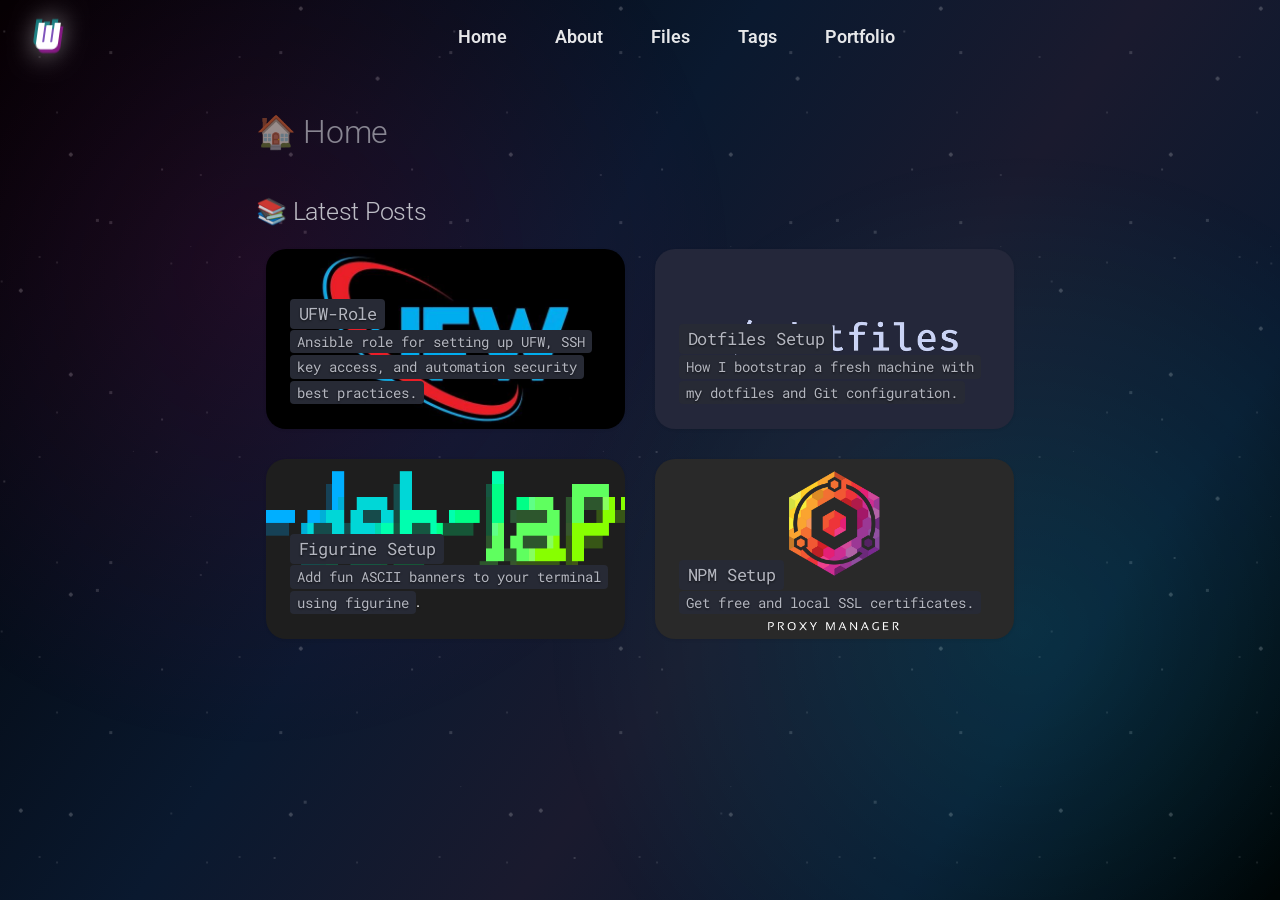
<file: index.html>
<!doctype html>
<html lang="en" class="no-js">
  <head>
    
      <meta charset="utf-8">
      <meta name="viewport" content="width=device-width,initial-scale=1">
      
        <meta name="description" content="Personal documentation and configuration files">
      
      
        <meta name="author" content="Wanchufley">
      
      
        <link rel="canonical" href="https://xrxapp.org/">
      
      
      
        <link rel="next" href="about/">
      
      
      <link rel="icon" href="assets/img/favicon.ico">
      <meta name="generator" content="mkdocs-1.6.1, mkdocs-material-9.6.14">
    
    
      
        <title>Wanchufley's Documentation</title>
      
    
    
      <link rel="stylesheet" href="assets/stylesheets/main.342714a4.min.css">
      
        
        <link rel="stylesheet" href="assets/stylesheets/palette.06af60db.min.css">
      
      


    
    
      
    
    
      
        
        
        <link rel="preconnect" href="https://fonts.gstatic.com" crossorigin>
        <link rel="stylesheet" href="https://fonts.googleapis.com/css?family=Roboto:300,300i,400,400i,700,700i%7CRoboto+Mono:400,400i,700,700i&display=fallback">
        <style>:root{--md-text-font:"Roboto";--md-code-font:"Roboto Mono"}</style>
      
    
    
      <link rel="stylesheet" href="stylesheets/cards.css">
    
      <link rel="stylesheet" href="stylesheets/extra.css">
    
    <script>__md_scope=new URL(".",location),__md_hash=e=>[...e].reduce(((e,_)=>(e<<5)-e+_.charCodeAt(0)),0),__md_get=(e,_=localStorage,t=__md_scope)=>JSON.parse(_.getItem(t.pathname+"."+e)),__md_set=(e,_,t=localStorage,a=__md_scope)=>{try{t.setItem(a.pathname+"."+e,JSON.stringify(_))}catch(e){}}</script>
    
      

    
    
    
  </head>
  
  
    
    
      
    
    
    
    
    <body dir="ltr" data-md-color-scheme="slate" data-md-color-primary="black" data-md-color-accent="deep-purple">
  
    
    <input class="md-toggle" data-md-toggle="drawer" type="checkbox" id="__drawer" autocomplete="off">
    <input class="md-toggle" data-md-toggle="search" type="checkbox" id="__search" autocomplete="off">
    <label class="md-overlay" for="__drawer"></label>
    <div data-md-component="skip">
      
        
        <a href="#latest-posts" class="md-skip">
          Skip to content
        </a>
      
    </div>
    <div data-md-component="announce">
      
    </div>
    
    
<header class="md-header" data-md-component="header">
  <nav class="md-header__inner md-grid">
    <!-- Logo and title -->
    <div class="md-header__logo">
      <a href="https://wanchufley.github.io/mkdocs-blog" title="Wanchufley's Documentation" class="md-header__button md-logo">
        
  
  <svg xmlns="http://www.w3.org/2000/svg" viewBox="0 0 24 24"><path d="M9 17a2 2 0 0 1-2-2V7h2v8h2V8h2v7h2V7h2v8a2 2 0 0 1-2 2z"/></svg>

      </a>
    </div>

    <!-- Custom navigation -->
    <div class="custom-nav">
      <a href="index.html" class="nav-link">Home</a>
      <a href="about/" class="nav-link">About</a>
      <a href="file-explorer/" class="nav-link">Files</a>
      <a href="tags/" class="nav-link">Tags</a>
      <a href="portfolio/" class="nav-link">Portfolio</a>
    </div>

    <!-- Search box and theme toggle -->
    <div class="md-header__options">
      
      
        <form class="md-header__option" data-md-component="palette">
  
    
    
    
    <input class="md-option" data-md-color-media="(prefers-color-scheme)" data-md-color-scheme="slate" data-md-color-primary="black" data-md-color-accent="deep-purple"  aria-label="Switch to system preference"  type="radio" name="__palette" id="__palette_0">
    
      <label class="md-header__button md-icon" title="Switch to system preference" for="__palette_0" hidden>
        <svg xmlns="http://www.w3.org/2000/svg" viewBox="0 0 24 24"><path d="M12 18c-.89 0-1.74-.2-2.5-.55C11.56 16.5 13 14.42 13 12s-1.44-4.5-3.5-5.45C10.26 6.2 11.11 6 12 6a6 6 0 0 1 6 6 6 6 0 0 1-6 6m8-9.31V4h-4.69L12 .69 8.69 4H4v4.69L.69 12 4 15.31V20h4.69L12 23.31 15.31 20H20v-4.69L23.31 12z"/></svg>
      </label>
    
  
</form>
      
    </div>
  </nav>
</header>

    <div class="md-container" data-md-component="container">
      
      
        
          
        
      
      <main class="md-main" data-md-component="main">
        <div class="md-main__inner md-grid">
          
            
              
              <div class="md-sidebar md-sidebar--primary" data-md-component="sidebar" data-md-type="navigation" >
                <div class="md-sidebar__scrollwrap">
                  <div class="md-sidebar__inner">
                    



<nav class="md-nav md-nav--primary" aria-label="Navigation" data-md-level="0">
  <label class="md-nav__title" for="__drawer">
    <a href="." title="Wanchufley&#39;s Documentation" class="md-nav__button md-logo" aria-label="Wanchufley's Documentation" data-md-component="logo">
      
  
  <svg xmlns="http://www.w3.org/2000/svg" viewBox="0 0 24 24"><path d="M9 17a2 2 0 0 1-2-2V7h2v8h2V8h2v7h2V7h2v8a2 2 0 0 1-2 2z"/></svg>

    </a>
    Wanchufley's Documentation
  </label>
  
  <ul class="md-nav__list" data-md-scrollfix>
    
      
      
  
  
    
  
  
  
    <li class="md-nav__item md-nav__item--active">
      
      <input class="md-nav__toggle md-toggle" type="checkbox" id="__toc">
      
      
      
        <label class="md-nav__link md-nav__link--active" for="__toc">
          
  
  
  <span class="md-ellipsis">
    🏠 Home
    
  </span>
  

          <span class="md-nav__icon md-icon"></span>
        </label>
      
      <a href="." class="md-nav__link md-nav__link--active">
        
  
  
  <span class="md-ellipsis">
    🏠 Home
    
  </span>
  

      </a>
      
        

<nav class="md-nav md-nav--secondary" aria-label="Table of contents">
  
  
  
  
    <label class="md-nav__title" for="__toc">
      <span class="md-nav__icon md-icon"></span>
      Table of contents
    </label>
    <ul class="md-nav__list" data-md-component="toc" data-md-scrollfix>
      
        <li class="md-nav__item">
  <a href="#latest-posts" class="md-nav__link">
    <span class="md-ellipsis">
      📚 Latest Posts
    </span>
  </a>
  
</li>
      
    </ul>
  
</nav>
      
    </li>
  

    
      
      
  
  
  
  
    <li class="md-nav__item">
      <a href="about/" class="md-nav__link">
        
  
  
  <span class="md-ellipsis">
    👤 About
    
  </span>
  

      </a>
    </li>
  

    
      
      
  
  
  
  
    <li class="md-nav__item">
      <a href="tags/" class="md-nav__link">
        
  
  
  <span class="md-ellipsis">
    🏷️ Tags
    
  </span>
  

      </a>
    </li>
  

    
      
      
  
  
  
  
    <li class="md-nav__item">
      <a href="file-explorer/" class="md-nav__link">
        
  
  
  <span class="md-ellipsis">
    📁 Files
    
  </span>
  

      </a>
    </li>
  

    
      
      
  
  
  
  
    
    
    
    
      
        
        
      
    
    
    <li class="md-nav__item md-nav__item--section md-nav__item--nested">
      
        
        
        <input class="md-nav__toggle md-toggle " type="checkbox" id="__nav_5" >
        
          
          <label class="md-nav__link" for="__nav_5" id="__nav_5_label" tabindex="">
            
  
  
  <span class="md-ellipsis">
    📝 Posts
    
  </span>
  

            <span class="md-nav__icon md-icon"></span>
          </label>
        
        <nav class="md-nav" data-md-level="1" aria-labelledby="__nav_5_label" aria-expanded="false">
          <label class="md-nav__title" for="__nav_5">
            <span class="md-nav__icon md-icon"></span>
            📝 Posts
          </label>
          <ul class="md-nav__list" data-md-scrollfix>
            
              
                
  
  
  
  
    <li class="md-nav__item">
      <a href="posts/post-01-figurine-install/" class="md-nav__link">
        
  
  
  <span class="md-ellipsis">
    Figurine Installation
    
  </span>
  

      </a>
    </li>
  

              
            
              
                
  
  
  
  
    <li class="md-nav__item">
      <a href="posts/post-02-ufw-role/" class="md-nav__link">
        
  
  
  <span class="md-ellipsis">
    UFW Role
    
  </span>
  

      </a>
    </li>
  

              
            
              
                
  
  
  
  
    <li class="md-nav__item">
      <a href="posts/post-03-dotfile-mgmnt/" class="md-nav__link">
        
  
  
  <span class="md-ellipsis">
    Dotfile Management
    
  </span>
  

      </a>
    </li>
  

              
            
              
                
  
  
  
  
    <li class="md-nav__item">
      <a href="posts/post-04-npm-installation/" class="md-nav__link">
        
  
  
  <span class="md-ellipsis">
    NPM Installation
    
  </span>
  

      </a>
    </li>
  

              
            
          </ul>
        </nav>
      
    </li>
  

    
      
      
  
  
  
  
    
    
    
    
      
        
        
      
    
    
    <li class="md-nav__item md-nav__item--section md-nav__item--nested">
      
        
        
        <input class="md-nav__toggle md-toggle " type="checkbox" id="__nav_6" >
        
          
          <label class="md-nav__link" for="__nav_6" id="__nav_6_label" tabindex="">
            
  
  
  <span class="md-ellipsis">
    📚 Resources
    
  </span>
  

            <span class="md-nav__icon md-icon"></span>
          </label>
        
        <nav class="md-nav" data-md-level="1" aria-labelledby="__nav_6_label" aria-expanded="false">
          <label class="md-nav__title" for="__nav_6">
            <span class="md-nav__icon md-icon"></span>
            📚 Resources
          </label>
          <ul class="md-nav__list" data-md-scrollfix>
            
              
                
  
  
  
  
    
    
    
    
      
    
    
    <li class="md-nav__item md-nav__item--nested">
      
        
        
        <input class="md-nav__toggle md-toggle " type="checkbox" id="__nav_6_1" >
        
          
          <label class="md-nav__link" for="__nav_6_1" id="__nav_6_1_label" tabindex="0">
            
  
  
  <span class="md-ellipsis">
    Docker
    
  </span>
  

            <span class="md-nav__icon md-icon"></span>
          </label>
        
        <nav class="md-nav" data-md-level="2" aria-labelledby="__nav_6_1_label" aria-expanded="false">
          <label class="md-nav__title" for="__nav_6_1">
            <span class="md-nav__icon md-icon"></span>
            Docker
          </label>
          <ul class="md-nav__list" data-md-scrollfix>
            
              
                
  
  
  
  
    <li class="md-nav__item">
      <a href="resources/docker/restic/restic-restore/" class="md-nav__link">
        
  
  
  <span class="md-ellipsis">
    Restic Restore
    
  </span>
  

      </a>
    </li>
  

              
            
          </ul>
        </nav>
      
    </li>
  

              
            
              
                
  
  
  
  
    
    
    
    
      
    
    
    <li class="md-nav__item md-nav__item--nested">
      
        
        
        <input class="md-nav__toggle md-toggle " type="checkbox" id="__nav_6_2" >
        
          
          <label class="md-nav__link" for="__nav_6_2" id="__nav_6_2_label" tabindex="0">
            
  
  
  <span class="md-ellipsis">
    Dotfiles
    
  </span>
  

            <span class="md-nav__icon md-icon"></span>
          </label>
        
        <nav class="md-nav" data-md-level="2" aria-labelledby="__nav_6_2_label" aria-expanded="false">
          <label class="md-nav__title" for="__nav_6_2">
            <span class="md-nav__icon md-icon"></span>
            Dotfiles
          </label>
          <ul class="md-nav__list" data-md-scrollfix>
            
              
                
  
  
  
  
    <li class="md-nav__item">
      <a href="resources/dotfiles/README.md" class="md-nav__link">
        
  
  
  <span class="md-ellipsis">
    README
    
  </span>
  

      </a>
    </li>
  

              
            
          </ul>
        </nav>
      
    </li>
  

              
            
          </ul>
        </nav>
      
    </li>
  

    
  </ul>
</nav>
                  </div>
                </div>
              </div>
            
            
              
              <div class="md-sidebar md-sidebar--secondary" data-md-component="sidebar" data-md-type="toc" >
                <div class="md-sidebar__scrollwrap">
                  <div class="md-sidebar__inner">
                    

<nav class="md-nav md-nav--secondary" aria-label="Table of contents">
  
  
  
  
    <label class="md-nav__title" for="__toc">
      <span class="md-nav__icon md-icon"></span>
      Table of contents
    </label>
    <ul class="md-nav__list" data-md-component="toc" data-md-scrollfix>
      
        <li class="md-nav__item">
  <a href="#latest-posts" class="md-nav__link">
    <span class="md-ellipsis">
      📚 Latest Posts
    </span>
  </a>
  
</li>
      
    </ul>
  
</nav>
                  </div>
                </div>
              </div>
            
          
          
            <div class="md-content" data-md-component="content">
              <article class="md-content__inner md-typeset">
                
                  



  <h1>🏠 Home</h1>

<h2 id="latest-posts">📚 Latest Posts<a class="headerlink" href="#latest-posts" title="Permanent link">&para;</a></h2>
<div class="card-grid">

<div class="card" style="background-image: url('posts/assets/img/ufw-02.jpeg');">
  <h3><a href="posts/post-02-ufw-role"> <code>UFW-Role</code></a></h3>
  <p><code>Ansible role for setting up UFW, SSH key access, and automation security best practices.</code></p>
</div>

<div class="card" style="background-image: url('posts/assets/img/dotfiles-02.png');">
  <h3><a href="posts/post-03-dotfile-mgmnt"> <code>Dotfiles Setup</code></a></h3>
  <p><code>How I bootstrap a fresh machine with my dotfiles and Git configuration.</code></p>
</div>

<div class="card" style="background-image: url('posts/assets/img/figurine.png');">
  <h3><a href="posts/post-01-figurine-install"> <code>Figurine Setup</code></a></h3>
  <p><code>Add fun ASCII banners to your terminal using figurine</code>.</p>
</div>

<div class="card" style="background-image: url('posts/assets/img/npm.png');">
  <h3><a href="posts/post-04-npm-installation"> <code>NPM Setup</code></a></h3>
  <p><code>Get free and local SSL certificates.</code></p>
</div>

</div>












                
              </article>
            </div>
          
          
<script>var target=document.getElementById(location.hash.slice(1));target&&target.name&&(target.checked=target.name.startsWith("__tabbed_"))</script>
        </div>
        
      </main>
      
        <!-- empty footer override-->
      
    </div>
    <div class="md-dialog" data-md-component="dialog">
      <div class="md-dialog__inner md-typeset"></div>
    </div>
    
    
    
      
      <script id="__config" type="application/json">{"base": ".", "features": ["navigation.instant", "navigation.tracking", "navigation.sections", "toc.follow"], "search": "assets/javascripts/workers/search.d50fe291.min.js", "tags": null, "translations": {"clipboard.copied": "Copied to clipboard", "clipboard.copy": "Copy to clipboard", "search.result.more.one": "1 more on this page", "search.result.more.other": "# more on this page", "search.result.none": "No matching documents", "search.result.one": "1 matching document", "search.result.other": "# matching documents", "search.result.placeholder": "Type to start searching", "search.result.term.missing": "Missing", "select.version": "Select version"}, "version": null}</script>
    
    
      <script src="assets/javascripts/bundle.13a4f30d.min.js"></script>
      
    
  </body>
</html>
</file>
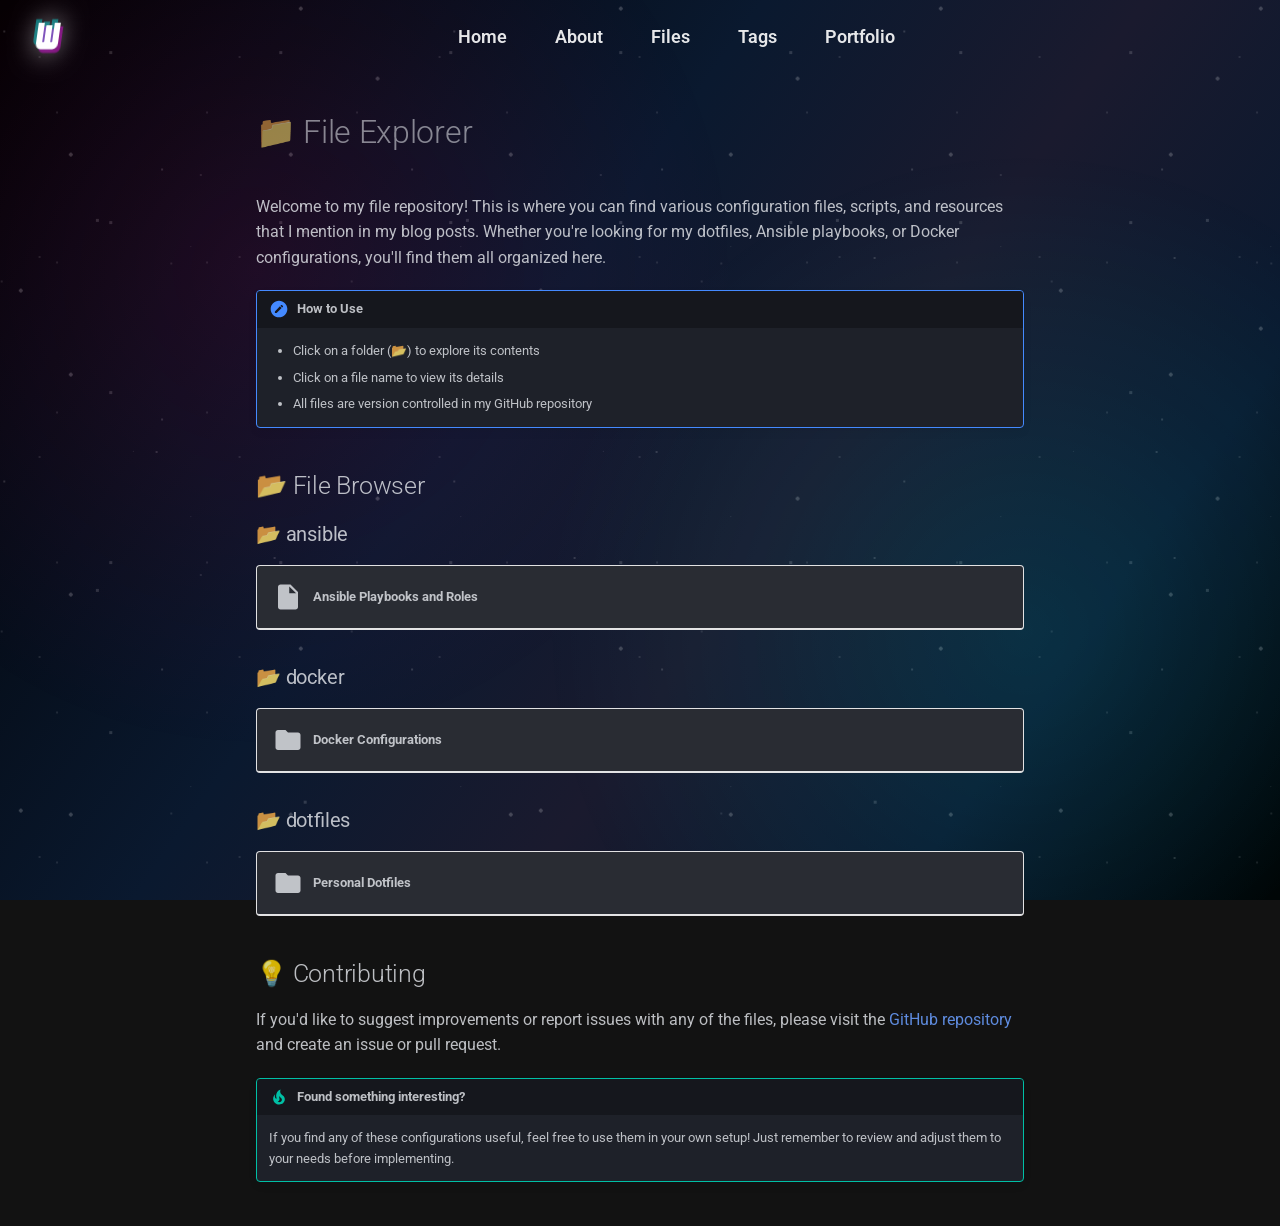
<file: file-explorer/index.html>
<!doctype html>
<html lang="en" class="no-js">
  <head>
    
      <meta charset="utf-8">
      <meta name="viewport" content="width=device-width,initial-scale=1">
      
        <meta name="description" content="Browse and download configuration files, scripts, and resources">
      
      
        <meta name="author" content="Wanchufley">
      
      
        <link rel="canonical" href="https://xrxapp.org/file-explorer/">
      
      
        <link rel="prev" href="../tags/">
      
      
        <link rel="next" href="../posts/post-01-figurine-install/">
      
      
      <link rel="icon" href="../assets/img/favicon.ico">
      <meta name="generator" content="mkdocs-1.6.1, mkdocs-material-9.6.14">
    
    
      
        <title>File Explorer - Wanchufley's Documentation</title>
      
    
    
      <link rel="stylesheet" href="../assets/stylesheets/main.342714a4.min.css">
      
        
        <link rel="stylesheet" href="../assets/stylesheets/palette.06af60db.min.css">
      
      


    
    
      
    
    
      
        
        
        <link rel="preconnect" href="https://fonts.gstatic.com" crossorigin>
        <link rel="stylesheet" href="https://fonts.googleapis.com/css?family=Roboto:300,300i,400,400i,700,700i%7CRoboto+Mono:400,400i,700,700i&display=fallback">
        <style>:root{--md-text-font:"Roboto";--md-code-font:"Roboto Mono"}</style>
      
    
    
      <link rel="stylesheet" href="../stylesheets/cards.css">
    
      <link rel="stylesheet" href="../stylesheets/extra.css">
    
    <script>__md_scope=new URL("..",location),__md_hash=e=>[...e].reduce(((e,_)=>(e<<5)-e+_.charCodeAt(0)),0),__md_get=(e,_=localStorage,t=__md_scope)=>JSON.parse(_.getItem(t.pathname+"."+e)),__md_set=(e,_,t=localStorage,a=__md_scope)=>{try{t.setItem(a.pathname+"."+e,JSON.stringify(_))}catch(e){}}</script>
    
      

    
    
    
  </head>
  
  
    
    
      
    
    
    
    
    <body dir="ltr" data-md-color-scheme="slate" data-md-color-primary="black" data-md-color-accent="deep-purple">
  
    
    <input class="md-toggle" data-md-toggle="drawer" type="checkbox" id="__drawer" autocomplete="off">
    <input class="md-toggle" data-md-toggle="search" type="checkbox" id="__search" autocomplete="off">
    <label class="md-overlay" for="__drawer"></label>
    <div data-md-component="skip">
      
        
        <a href="#file-explorer" class="md-skip">
          Skip to content
        </a>
      
    </div>
    <div data-md-component="announce">
      
    </div>
    
    
<header class="md-header" data-md-component="header">
  <nav class="md-header__inner md-grid">
    <!-- Logo and title -->
    <div class="md-header__logo">
      <a href="https://wanchufley.github.io/mkdocs-blog" title="Wanchufley's Documentation" class="md-header__button md-logo">
        
  
  <svg xmlns="http://www.w3.org/2000/svg" viewBox="0 0 24 24"><path d="M9 17a2 2 0 0 1-2-2V7h2v8h2V8h2v7h2V7h2v8a2 2 0 0 1-2 2z"/></svg>

      </a>
    </div>

    <!-- Custom navigation -->
    <div class="custom-nav">
      <a href="../index.html" class="nav-link">Home</a>
      <a href="../about/" class="nav-link">About</a>
      <a href="./" class="nav-link">Files</a>
      <a href="../tags/" class="nav-link">Tags</a>
      <a href="../portfolio/" class="nav-link">Portfolio</a>
    </div>

    <!-- Search box and theme toggle -->
    <div class="md-header__options">
      
      
        <form class="md-header__option" data-md-component="palette">
  
    
    
    
    <input class="md-option" data-md-color-media="(prefers-color-scheme)" data-md-color-scheme="slate" data-md-color-primary="black" data-md-color-accent="deep-purple"  aria-label="Switch to system preference"  type="radio" name="__palette" id="__palette_0">
    
      <label class="md-header__button md-icon" title="Switch to system preference" for="__palette_0" hidden>
        <svg xmlns="http://www.w3.org/2000/svg" viewBox="0 0 24 24"><path d="M12 18c-.89 0-1.74-.2-2.5-.55C11.56 16.5 13 14.42 13 12s-1.44-4.5-3.5-5.45C10.26 6.2 11.11 6 12 6a6 6 0 0 1 6 6 6 6 0 0 1-6 6m8-9.31V4h-4.69L12 .69 8.69 4H4v4.69L.69 12 4 15.31V20h4.69L12 23.31 15.31 20H20v-4.69L23.31 12z"/></svg>
      </label>
    
  
</form>
      
    </div>
  </nav>
</header>

    <div class="md-container" data-md-component="container">
      
      
        
          
        
      
      <main class="md-main" data-md-component="main">
        <div class="md-main__inner md-grid">
          
            
              
              <div class="md-sidebar md-sidebar--primary" data-md-component="sidebar" data-md-type="navigation" >
                <div class="md-sidebar__scrollwrap">
                  <div class="md-sidebar__inner">
                    



<nav class="md-nav md-nav--primary" aria-label="Navigation" data-md-level="0">
  <label class="md-nav__title" for="__drawer">
    <a href=".." title="Wanchufley&#39;s Documentation" class="md-nav__button md-logo" aria-label="Wanchufley's Documentation" data-md-component="logo">
      
  
  <svg xmlns="http://www.w3.org/2000/svg" viewBox="0 0 24 24"><path d="M9 17a2 2 0 0 1-2-2V7h2v8h2V8h2v7h2V7h2v8a2 2 0 0 1-2 2z"/></svg>

    </a>
    Wanchufley's Documentation
  </label>
  
  <ul class="md-nav__list" data-md-scrollfix>
    
      
      
  
  
  
  
    <li class="md-nav__item">
      <a href=".." class="md-nav__link">
        
  
  
  <span class="md-ellipsis">
    🏠 Home
    
  </span>
  

      </a>
    </li>
  

    
      
      
  
  
  
  
    <li class="md-nav__item">
      <a href="../about/" class="md-nav__link">
        
  
  
  <span class="md-ellipsis">
    👤 About
    
  </span>
  

      </a>
    </li>
  

    
      
      
  
  
  
  
    <li class="md-nav__item">
      <a href="../tags/" class="md-nav__link">
        
  
  
  <span class="md-ellipsis">
    🏷️ Tags
    
  </span>
  

      </a>
    </li>
  

    
      
      
  
  
    
  
  
  
    <li class="md-nav__item md-nav__item--active">
      
      <input class="md-nav__toggle md-toggle" type="checkbox" id="__toc">
      
      
        
      
      
        <label class="md-nav__link md-nav__link--active" for="__toc">
          
  
  
  <span class="md-ellipsis">
    📁 Files
    
  </span>
  

          <span class="md-nav__icon md-icon"></span>
        </label>
      
      <a href="./" class="md-nav__link md-nav__link--active">
        
  
  
  <span class="md-ellipsis">
    📁 Files
    
  </span>
  

      </a>
      
        

<nav class="md-nav md-nav--secondary" aria-label="Table of contents">
  
  
  
    
  
  
    <label class="md-nav__title" for="__toc">
      <span class="md-nav__icon md-icon"></span>
      Table of contents
    </label>
    <ul class="md-nav__list" data-md-component="toc" data-md-scrollfix>
      
        <li class="md-nav__item">
  <a href="#file-browser" class="md-nav__link">
    <span class="md-ellipsis">
      📂 File Browser
    </span>
  </a>
  
    <nav class="md-nav" aria-label="📂 File Browser">
      <ul class="md-nav__list">
        
          <li class="md-nav__item">
  <a href="#ansible" class="md-nav__link">
    <span class="md-ellipsis">
      📂 ansible
    </span>
  </a>
  
</li>
        
          <li class="md-nav__item">
  <a href="#docker" class="md-nav__link">
    <span class="md-ellipsis">
      📂 docker
    </span>
  </a>
  
</li>
        
          <li class="md-nav__item">
  <a href="#dotfiles" class="md-nav__link">
    <span class="md-ellipsis">
      📂 dotfiles
    </span>
  </a>
  
</li>
        
      </ul>
    </nav>
  
</li>
      
        <li class="md-nav__item">
  <a href="#contributing" class="md-nav__link">
    <span class="md-ellipsis">
      💡 Contributing
    </span>
  </a>
  
</li>
      
    </ul>
  
</nav>
      
    </li>
  

    
      
      
  
  
  
  
    
    
    
    
      
        
        
      
    
    
    <li class="md-nav__item md-nav__item--section md-nav__item--nested">
      
        
        
        <input class="md-nav__toggle md-toggle " type="checkbox" id="__nav_5" >
        
          
          <label class="md-nav__link" for="__nav_5" id="__nav_5_label" tabindex="">
            
  
  
  <span class="md-ellipsis">
    📝 Posts
    
  </span>
  

            <span class="md-nav__icon md-icon"></span>
          </label>
        
        <nav class="md-nav" data-md-level="1" aria-labelledby="__nav_5_label" aria-expanded="false">
          <label class="md-nav__title" for="__nav_5">
            <span class="md-nav__icon md-icon"></span>
            📝 Posts
          </label>
          <ul class="md-nav__list" data-md-scrollfix>
            
              
                
  
  
  
  
    <li class="md-nav__item">
      <a href="../posts/post-01-figurine-install/" class="md-nav__link">
        
  
  
  <span class="md-ellipsis">
    Figurine Installation
    
  </span>
  

      </a>
    </li>
  

              
            
              
                
  
  
  
  
    <li class="md-nav__item">
      <a href="../posts/post-02-ufw-role/" class="md-nav__link">
        
  
  
  <span class="md-ellipsis">
    UFW Role
    
  </span>
  

      </a>
    </li>
  

              
            
              
                
  
  
  
  
    <li class="md-nav__item">
      <a href="../posts/post-03-dotfile-mgmnt/" class="md-nav__link">
        
  
  
  <span class="md-ellipsis">
    Dotfile Management
    
  </span>
  

      </a>
    </li>
  

              
            
              
                
  
  
  
  
    <li class="md-nav__item">
      <a href="../posts/post-04-npm-installation/" class="md-nav__link">
        
  
  
  <span class="md-ellipsis">
    NPM Installation
    
  </span>
  

      </a>
    </li>
  

              
            
          </ul>
        </nav>
      
    </li>
  

    
      
      
  
  
  
  
    
    
    
    
      
        
        
      
    
    
    <li class="md-nav__item md-nav__item--section md-nav__item--nested">
      
        
        
        <input class="md-nav__toggle md-toggle " type="checkbox" id="__nav_6" >
        
          
          <label class="md-nav__link" for="__nav_6" id="__nav_6_label" tabindex="">
            
  
  
  <span class="md-ellipsis">
    📚 Resources
    
  </span>
  

            <span class="md-nav__icon md-icon"></span>
          </label>
        
        <nav class="md-nav" data-md-level="1" aria-labelledby="__nav_6_label" aria-expanded="false">
          <label class="md-nav__title" for="__nav_6">
            <span class="md-nav__icon md-icon"></span>
            📚 Resources
          </label>
          <ul class="md-nav__list" data-md-scrollfix>
            
              
                
  
  
  
  
    
    
    
    
      
    
    
    <li class="md-nav__item md-nav__item--nested">
      
        
        
        <input class="md-nav__toggle md-toggle " type="checkbox" id="__nav_6_1" >
        
          
          <label class="md-nav__link" for="__nav_6_1" id="__nav_6_1_label" tabindex="0">
            
  
  
  <span class="md-ellipsis">
    Docker
    
  </span>
  

            <span class="md-nav__icon md-icon"></span>
          </label>
        
        <nav class="md-nav" data-md-level="2" aria-labelledby="__nav_6_1_label" aria-expanded="false">
          <label class="md-nav__title" for="__nav_6_1">
            <span class="md-nav__icon md-icon"></span>
            Docker
          </label>
          <ul class="md-nav__list" data-md-scrollfix>
            
              
                
  
  
  
  
    <li class="md-nav__item">
      <a href="../resources/docker/restic/restic-restore/" class="md-nav__link">
        
  
  
  <span class="md-ellipsis">
    Restic Restore
    
  </span>
  

      </a>
    </li>
  

              
            
          </ul>
        </nav>
      
    </li>
  

              
            
              
                
  
  
  
  
    
    
    
    
      
    
    
    <li class="md-nav__item md-nav__item--nested">
      
        
        
        <input class="md-nav__toggle md-toggle " type="checkbox" id="__nav_6_2" >
        
          
          <label class="md-nav__link" for="__nav_6_2" id="__nav_6_2_label" tabindex="0">
            
  
  
  <span class="md-ellipsis">
    Dotfiles
    
  </span>
  

            <span class="md-nav__icon md-icon"></span>
          </label>
        
        <nav class="md-nav" data-md-level="2" aria-labelledby="__nav_6_2_label" aria-expanded="false">
          <label class="md-nav__title" for="__nav_6_2">
            <span class="md-nav__icon md-icon"></span>
            Dotfiles
          </label>
          <ul class="md-nav__list" data-md-scrollfix>
            
              
                
  
  
  
  
    <li class="md-nav__item">
      <a href="../resources/dotfiles/README.md" class="md-nav__link">
        
  
  
  <span class="md-ellipsis">
    README
    
  </span>
  

      </a>
    </li>
  

              
            
          </ul>
        </nav>
      
    </li>
  

              
            
          </ul>
        </nav>
      
    </li>
  

    
  </ul>
</nav>
                  </div>
                </div>
              </div>
            
            
              
              <div class="md-sidebar md-sidebar--secondary" data-md-component="sidebar" data-md-type="toc" >
                <div class="md-sidebar__scrollwrap">
                  <div class="md-sidebar__inner">
                    

<nav class="md-nav md-nav--secondary" aria-label="Table of contents">
  
  
  
    
  
  
    <label class="md-nav__title" for="__toc">
      <span class="md-nav__icon md-icon"></span>
      Table of contents
    </label>
    <ul class="md-nav__list" data-md-component="toc" data-md-scrollfix>
      
        <li class="md-nav__item">
  <a href="#file-browser" class="md-nav__link">
    <span class="md-ellipsis">
      📂 File Browser
    </span>
  </a>
  
    <nav class="md-nav" aria-label="📂 File Browser">
      <ul class="md-nav__list">
        
          <li class="md-nav__item">
  <a href="#ansible" class="md-nav__link">
    <span class="md-ellipsis">
      📂 ansible
    </span>
  </a>
  
</li>
        
          <li class="md-nav__item">
  <a href="#docker" class="md-nav__link">
    <span class="md-ellipsis">
      📂 docker
    </span>
  </a>
  
</li>
        
          <li class="md-nav__item">
  <a href="#dotfiles" class="md-nav__link">
    <span class="md-ellipsis">
      📂 dotfiles
    </span>
  </a>
  
</li>
        
      </ul>
    </nav>
  
</li>
      
        <li class="md-nav__item">
  <a href="#contributing" class="md-nav__link">
    <span class="md-ellipsis">
      💡 Contributing
    </span>
  </a>
  
</li>
      
    </ul>
  
</nav>
                  </div>
                </div>
              </div>
            
          
          
            <div class="md-content" data-md-component="content">
              <article class="md-content__inner md-typeset">
                
                  



<h1 id="file-explorer">📁 File Explorer<a class="headerlink" href="#file-explorer" title="Permanent link">&para;</a></h1>
<p>Welcome to my file repository! This is where you can find various configuration files, scripts, and resources that I mention in my blog posts. Whether you're looking for my dotfiles, Ansible playbooks, or Docker configurations, you'll find them all organized here.</p>
<div class="admonition note">
<p class="admonition-title">How to Use</p>
<ul>
<li>Click on a folder (📂) to explore its contents</li>
<li>Click on a file name to view its details</li>
<li>All files are version controlled in my GitHub repository</li>
</ul>
</div>
<h2 id="file-browser">📂 File Browser<a class="headerlink" href="#file-browser" title="Permanent link">&para;</a></h2>
<h3 id="ansible">📂 ansible<a class="headerlink" href="#ansible" title="Permanent link">&para;</a></h3>
<details class="info">
<summary>Ansible Playbooks and Roles</summary>
<p><em>Playbooks and roles will be added as they are mentioned in blog posts...</em></p>
</details>
<h3 id="docker">📂 docker<a class="headerlink" href="#docker" title="Permanent link">&para;</a></h3>
<details class="info">
<summary>Docker Configurations</summary>
<details class="abstract">
<summary>arr-stack</summary>
<details class="example">
<summary>View docker-compose.yaml</summary>
<div class="language-yaml highlight"><pre><span></span><code><span id="__span-0-1"><a id="__codelineno-0-1" name="__codelineno-0-1" href="#__codelineno-0-1"></a><span class="nt">services</span><span class="p">:</span>
</span><span id="__span-0-2"><a id="__codelineno-0-2" name="__codelineno-0-2" href="#__codelineno-0-2"></a><span class="w">  </span><span class="nt">gluetun</span><span class="p">:</span>
</span><span id="__span-0-3"><a id="__codelineno-0-3" name="__codelineno-0-3" href="#__codelineno-0-3"></a><span class="w">    </span><span class="nt">image</span><span class="p">:</span><span class="w"> </span><span class="l l-Scalar l-Scalar-Plain">qmcgaw/gluetun</span>
</span><span id="__span-0-4"><a id="__codelineno-0-4" name="__codelineno-0-4" href="#__codelineno-0-4"></a><span class="w">    </span><span class="nt">container_name</span><span class="p">:</span><span class="w"> </span><span class="l l-Scalar l-Scalar-Plain">gluetun</span>
</span><span id="__span-0-5"><a id="__codelineno-0-5" name="__codelineno-0-5" href="#__codelineno-0-5"></a><span class="w">    </span><span class="nt">cap_add</span><span class="p">:</span>
</span><span id="__span-0-6"><a id="__codelineno-0-6" name="__codelineno-0-6" href="#__codelineno-0-6"></a><span class="w">      </span><span class="p p-Indicator">-</span><span class="w"> </span><span class="l l-Scalar l-Scalar-Plain">NET_ADMIN</span>
</span><span id="__span-0-7"><a id="__codelineno-0-7" name="__codelineno-0-7" href="#__codelineno-0-7"></a><span class="w">    </span><span class="nt">devices</span><span class="p">:</span>
</span><span id="__span-0-8"><a id="__codelineno-0-8" name="__codelineno-0-8" href="#__codelineno-0-8"></a><span class="w">      </span><span class="p p-Indicator">-</span><span class="w"> </span><span class="l l-Scalar l-Scalar-Plain">/dev/net/tun:/dev/net/tun</span>
</span><span id="__span-0-9"><a id="__codelineno-0-9" name="__codelineno-0-9" href="#__codelineno-0-9"></a><span class="w">    </span><span class="nt">ports</span><span class="p">:</span>
</span><span id="__span-0-10"><a id="__codelineno-0-10" name="__codelineno-0-10" href="#__codelineno-0-10"></a><span class="w">      </span><span class="p p-Indicator">-</span><span class="w"> </span><span class="l l-Scalar l-Scalar-Plain">8080:8080</span><span class="w"> </span><span class="c1"># qbittorrent web interface</span>
</span><span id="__span-0-11"><a id="__codelineno-0-11" name="__codelineno-0-11" href="#__codelineno-0-11"></a><span class="w">      </span><span class="p p-Indicator">-</span><span class="w"> </span><span class="l l-Scalar l-Scalar-Plain">6881:6881</span><span class="w"> </span><span class="c1"># qbittorrent torrent port</span>
</span><span id="__span-0-12"><a id="__codelineno-0-12" name="__codelineno-0-12" href="#__codelineno-0-12"></a><span class="w">      </span><span class="p p-Indicator">-</span><span class="w"> </span><span class="l l-Scalar l-Scalar-Plain">9696:9696</span><span class="w"> </span><span class="c1"># prowlarr</span>
</span><span id="__span-0-13"><a id="__codelineno-0-13" name="__codelineno-0-13" href="#__codelineno-0-13"></a><span class="w">      </span><span class="p p-Indicator">-</span><span class="w"> </span><span class="l l-Scalar l-Scalar-Plain">8989:8989</span><span class="w"> </span><span class="c1"># sonarr</span>
</span><span id="__span-0-14"><a id="__codelineno-0-14" name="__codelineno-0-14" href="#__codelineno-0-14"></a><span class="w">      </span><span class="p p-Indicator">-</span><span class="w"> </span><span class="l l-Scalar l-Scalar-Plain">7878:7878</span><span class="w"> </span><span class="c1"># radarr</span>
</span><span id="__span-0-15"><a id="__codelineno-0-15" name="__codelineno-0-15" href="#__codelineno-0-15"></a><span class="w">      </span><span class="p p-Indicator">-</span><span class="w"> </span><span class="l l-Scalar l-Scalar-Plain">6767:6767</span><span class="w"> </span><span class="c1"># bazarr</span>
</span><span id="__span-0-16"><a id="__codelineno-0-16" name="__codelineno-0-16" href="#__codelineno-0-16"></a><span class="w">    </span><span class="nt">volumes</span><span class="p">:</span>
</span><span id="__span-0-17"><a id="__codelineno-0-17" name="__codelineno-0-17" href="#__codelineno-0-17"></a><span class="w">      </span><span class="p p-Indicator">-</span><span class="w"> </span><span class="l l-Scalar l-Scalar-Plain">/home/serveradmin/docker/gluetun:/gluetun</span>
</span><span id="__span-0-18"><a id="__codelineno-0-18" name="__codelineno-0-18" href="#__codelineno-0-18"></a><span class="w">    </span><span class="nt">environment</span><span class="p">:</span>
</span><span id="__span-0-19"><a id="__codelineno-0-19" name="__codelineno-0-19" href="#__codelineno-0-19"></a><span class="w">      </span><span class="p p-Indicator">-</span><span class="w"> </span><span class="l l-Scalar l-Scalar-Plain">VPN_SERVICE_PROVIDER=private internet access</span>
</span><span id="__span-0-20"><a id="__codelineno-0-20" name="__codelineno-0-20" href="#__codelineno-0-20"></a><span class="w">      </span><span class="p p-Indicator">-</span><span class="w"> </span><span class="l l-Scalar l-Scalar-Plain">OPENVPN_USER=${VPN_USERNAME}</span>
</span><span id="__span-0-21"><a id="__codelineno-0-21" name="__codelineno-0-21" href="#__codelineno-0-21"></a><span class="w">      </span><span class="p p-Indicator">-</span><span class="w"> </span><span class="l l-Scalar l-Scalar-Plain">OPENVPN_PASSWORD=${VPN_PASSWORD}</span>
</span><span id="__span-0-22"><a id="__codelineno-0-22" name="__codelineno-0-22" href="#__codelineno-0-22"></a><span class="w">      </span><span class="p p-Indicator">-</span><span class="w"> </span><span class="l l-Scalar l-Scalar-Plain">SERVER_REGIONS=ES Madrid</span>
</span><span id="__span-0-23"><a id="__codelineno-0-23" name="__codelineno-0-23" href="#__codelineno-0-23"></a><span class="w">      </span><span class="p p-Indicator">-</span><span class="w"> </span><span class="l l-Scalar l-Scalar-Plain">HEALTH_VPN_DURATION_INITIAL=120s</span>
</span><span id="__span-0-24"><a id="__codelineno-0-24" name="__codelineno-0-24" href="#__codelineno-0-24"></a><span class="w">    </span><span class="nt">healthcheck</span><span class="p">:</span>
</span><span id="__span-0-25"><a id="__codelineno-0-25" name="__codelineno-0-25" href="#__codelineno-0-25"></a><span class="w">      </span><span class="nt">test</span><span class="p">:</span><span class="w"> </span><span class="l l-Scalar l-Scalar-Plain">ping -c 1 www.google.com || exit 1</span>
</span><span id="__span-0-26"><a id="__codelineno-0-26" name="__codelineno-0-26" href="#__codelineno-0-26"></a><span class="w">      </span><span class="nt">interval</span><span class="p">:</span><span class="w"> </span><span class="l l-Scalar l-Scalar-Plain">60s</span>
</span><span id="__span-0-27"><a id="__codelineno-0-27" name="__codelineno-0-27" href="#__codelineno-0-27"></a><span class="w">      </span><span class="nt">timeout</span><span class="p">:</span><span class="w"> </span><span class="l l-Scalar l-Scalar-Plain">20s</span>
</span><span id="__span-0-28"><a id="__codelineno-0-28" name="__codelineno-0-28" href="#__codelineno-0-28"></a><span class="w">      </span><span class="nt">retries</span><span class="p">:</span><span class="w"> </span><span class="l l-Scalar l-Scalar-Plain">5</span>
</span><span id="__span-0-29"><a id="__codelineno-0-29" name="__codelineno-0-29" href="#__codelineno-0-29"></a><span class="w">    </span><span class="nt">restart</span><span class="p">:</span><span class="w"> </span><span class="l l-Scalar l-Scalar-Plain">unless-stopped</span>
</span><span id="__span-0-30"><a id="__codelineno-0-30" name="__codelineno-0-30" href="#__codelineno-0-30"></a>
</span><span id="__span-0-31"><a id="__codelineno-0-31" name="__codelineno-0-31" href="#__codelineno-0-31"></a><span class="w">  </span><span class="nt">deunhealth</span><span class="p">:</span>
</span><span id="__span-0-32"><a id="__codelineno-0-32" name="__codelineno-0-32" href="#__codelineno-0-32"></a><span class="w">    </span><span class="nt">image</span><span class="p">:</span><span class="w"> </span><span class="l l-Scalar l-Scalar-Plain">qmcgaw/deunhealth</span>
</span><span id="__span-0-33"><a id="__codelineno-0-33" name="__codelineno-0-33" href="#__codelineno-0-33"></a><span class="w">    </span><span class="nt">container_name</span><span class="p">:</span><span class="w"> </span><span class="l l-Scalar l-Scalar-Plain">deunhealth</span>
</span><span id="__span-0-34"><a id="__codelineno-0-34" name="__codelineno-0-34" href="#__codelineno-0-34"></a><span class="w">    </span><span class="nt">network_mode</span><span class="p">:</span><span class="w"> </span><span class="s">&quot;none&quot;</span>
</span><span id="__span-0-35"><a id="__codelineno-0-35" name="__codelineno-0-35" href="#__codelineno-0-35"></a><span class="w">    </span><span class="nt">environment</span><span class="p">:</span>
</span><span id="__span-0-36"><a id="__codelineno-0-36" name="__codelineno-0-36" href="#__codelineno-0-36"></a><span class="w">      </span><span class="p p-Indicator">-</span><span class="w"> </span><span class="l l-Scalar l-Scalar-Plain">LOG_LEVEL=info</span>
</span><span id="__span-0-37"><a id="__codelineno-0-37" name="__codelineno-0-37" href="#__codelineno-0-37"></a><span class="w">      </span><span class="p p-Indicator">-</span><span class="w"> </span><span class="l l-Scalar l-Scalar-Plain">HEALTH_SERVER_ADDRESS=127.0.0.1:9999</span>
</span><span id="__span-0-38"><a id="__codelineno-0-38" name="__codelineno-0-38" href="#__codelineno-0-38"></a><span class="w">      </span><span class="p p-Indicator">-</span><span class="w"> </span><span class="l l-Scalar l-Scalar-Plain">TZ=Europe/Amsterdam</span>
</span><span id="__span-0-39"><a id="__codelineno-0-39" name="__codelineno-0-39" href="#__codelineno-0-39"></a><span class="w">    </span><span class="nt">restart</span><span class="p">:</span><span class="w"> </span><span class="l l-Scalar l-Scalar-Plain">always</span>
</span><span id="__span-0-40"><a id="__codelineno-0-40" name="__codelineno-0-40" href="#__codelineno-0-40"></a><span class="w">    </span><span class="nt">volumes</span><span class="p">:</span>
</span><span id="__span-0-41"><a id="__codelineno-0-41" name="__codelineno-0-41" href="#__codelineno-0-41"></a><span class="w">      </span><span class="p p-Indicator">-</span><span class="w"> </span><span class="l l-Scalar l-Scalar-Plain">/var/run/docker.sock:/var/run/docker.sock</span>
</span><span id="__span-0-42"><a id="__codelineno-0-42" name="__codelineno-0-42" href="#__codelineno-0-42"></a>
</span><span id="__span-0-43"><a id="__codelineno-0-43" name="__codelineno-0-43" href="#__codelineno-0-43"></a><span class="c1"># Healthcheck was added to work with deunhealth to restart container</span>
</span><span id="__span-0-44"><a id="__codelineno-0-44" name="__codelineno-0-44" href="#__codelineno-0-44"></a><span class="c1"># on unhealthy status. labels allows deunhealth to monitor.</span>
</span><span id="__span-0-45"><a id="__codelineno-0-45" name="__codelineno-0-45" href="#__codelineno-0-45"></a>
</span><span id="__span-0-46"><a id="__codelineno-0-46" name="__codelineno-0-46" href="#__codelineno-0-46"></a><span class="w">  </span><span class="nt">qbittorrent</span><span class="p">:</span>
</span><span id="__span-0-47"><a id="__codelineno-0-47" name="__codelineno-0-47" href="#__codelineno-0-47"></a><span class="w">    </span><span class="nt">image</span><span class="p">:</span><span class="w"> </span><span class="l l-Scalar l-Scalar-Plain">lscr.io/linuxserver/qbittorrent:latest</span>
</span><span id="__span-0-48"><a id="__codelineno-0-48" name="__codelineno-0-48" href="#__codelineno-0-48"></a><span class="w">    </span><span class="nt">container_name</span><span class="p">:</span><span class="w"> </span><span class="l l-Scalar l-Scalar-Plain">qbittorrent</span>
</span><span id="__span-0-49"><a id="__codelineno-0-49" name="__codelineno-0-49" href="#__codelineno-0-49"></a><span class="w">    </span><span class="nt">restart</span><span class="p">:</span><span class="w"> </span><span class="l l-Scalar l-Scalar-Plain">unless-stopped</span>
</span><span id="__span-0-50"><a id="__codelineno-0-50" name="__codelineno-0-50" href="#__codelineno-0-50"></a><span class="w">    </span><span class="nt">labels</span><span class="p">:</span>
</span><span id="__span-0-51"><a id="__codelineno-0-51" name="__codelineno-0-51" href="#__codelineno-0-51"></a><span class="w">      </span><span class="p p-Indicator">-</span><span class="w"> </span><span class="l l-Scalar l-Scalar-Plain">deunhealth.restart.on.unhealthy= &quot;true&quot;</span>
</span><span id="__span-0-52"><a id="__codelineno-0-52" name="__codelineno-0-52" href="#__codelineno-0-52"></a><span class="w">    </span><span class="nt">environment</span><span class="p">:</span>
</span><span id="__span-0-53"><a id="__codelineno-0-53" name="__codelineno-0-53" href="#__codelineno-0-53"></a><span class="w">      </span><span class="p p-Indicator">-</span><span class="w"> </span><span class="l l-Scalar l-Scalar-Plain">PUID=1000</span>
</span><span id="__span-0-54"><a id="__codelineno-0-54" name="__codelineno-0-54" href="#__codelineno-0-54"></a><span class="w">      </span><span class="p p-Indicator">-</span><span class="w"> </span><span class="l l-Scalar l-Scalar-Plain">PGID=1000</span>
</span><span id="__span-0-55"><a id="__codelineno-0-55" name="__codelineno-0-55" href="#__codelineno-0-55"></a><span class="w">      </span><span class="p p-Indicator">-</span><span class="w"> </span><span class="l l-Scalar l-Scalar-Plain">TZ=Europe/Amsterdam</span>
</span><span id="__span-0-56"><a id="__codelineno-0-56" name="__codelineno-0-56" href="#__codelineno-0-56"></a><span class="w">      </span><span class="p p-Indicator">-</span><span class="w"> </span><span class="l l-Scalar l-Scalar-Plain">WEBUI_PORT=8080</span>
</span><span id="__span-0-57"><a id="__codelineno-0-57" name="__codelineno-0-57" href="#__codelineno-0-57"></a><span class="w">      </span><span class="p p-Indicator">-</span><span class="w"> </span><span class="l l-Scalar l-Scalar-Plain">TORRENTING_PORT=6881</span>
</span><span id="__span-0-58"><a id="__codelineno-0-58" name="__codelineno-0-58" href="#__codelineno-0-58"></a><span class="w">    </span><span class="nt">volumes</span><span class="p">:</span>
</span><span id="__span-0-59"><a id="__codelineno-0-59" name="__codelineno-0-59" href="#__codelineno-0-59"></a><span class="w">      </span><span class="p p-Indicator">-</span><span class="w"> </span><span class="l l-Scalar l-Scalar-Plain">/home/serveradmin/docker/qbittorrent:/config</span>
</span><span id="__span-0-60"><a id="__codelineno-0-60" name="__codelineno-0-60" href="#__codelineno-0-60"></a><span class="w">      </span><span class="p p-Indicator">-</span><span class="w"> </span><span class="l l-Scalar l-Scalar-Plain">/mnt/data:/data</span>
</span><span id="__span-0-61"><a id="__codelineno-0-61" name="__codelineno-0-61" href="#__codelineno-0-61"></a><span class="w">    </span><span class="nt">network_mode</span><span class="p">:</span><span class="w"> </span><span class="l l-Scalar l-Scalar-Plain">service:gluetun</span>
</span><span id="__span-0-62"><a id="__codelineno-0-62" name="__codelineno-0-62" href="#__codelineno-0-62"></a><span class="w">    </span><span class="nt">healthcheck</span><span class="p">:</span>
</span><span id="__span-0-63"><a id="__codelineno-0-63" name="__codelineno-0-63" href="#__codelineno-0-63"></a><span class="w">        </span><span class="nt">test</span><span class="p">:</span><span class="w"> </span><span class="l l-Scalar l-Scalar-Plain">ping -c 1 www.google.com || exit 1</span>
</span><span id="__span-0-64"><a id="__codelineno-0-64" name="__codelineno-0-64" href="#__codelineno-0-64"></a><span class="w">        </span><span class="nt">interval</span><span class="p">:</span><span class="w"> </span><span class="l l-Scalar l-Scalar-Plain">60s</span>
</span><span id="__span-0-65"><a id="__codelineno-0-65" name="__codelineno-0-65" href="#__codelineno-0-65"></a><span class="w">        </span><span class="nt">retries</span><span class="p">:</span><span class="w"> </span><span class="l l-Scalar l-Scalar-Plain">3</span>
</span><span id="__span-0-66"><a id="__codelineno-0-66" name="__codelineno-0-66" href="#__codelineno-0-66"></a><span class="w">        </span><span class="nt">start_period</span><span class="p">:</span><span class="w"> </span><span class="l l-Scalar l-Scalar-Plain">20s</span>
</span><span id="__span-0-67"><a id="__codelineno-0-67" name="__codelineno-0-67" href="#__codelineno-0-67"></a><span class="w">        </span><span class="nt">timeout</span><span class="p">:</span><span class="w"> </span><span class="l l-Scalar l-Scalar-Plain">10s</span>
</span><span id="__span-0-68"><a id="__codelineno-0-68" name="__codelineno-0-68" href="#__codelineno-0-68"></a>
</span><span id="__span-0-69"><a id="__codelineno-0-69" name="__codelineno-0-69" href="#__codelineno-0-69"></a><span class="w">  </span><span class="nt">prowlarr</span><span class="p">:</span>
</span><span id="__span-0-70"><a id="__codelineno-0-70" name="__codelineno-0-70" href="#__codelineno-0-70"></a><span class="w">    </span><span class="nt">image</span><span class="p">:</span><span class="w"> </span><span class="l l-Scalar l-Scalar-Plain">lscr.io/linuxserver/prowlarr:latest</span>
</span><span id="__span-0-71"><a id="__codelineno-0-71" name="__codelineno-0-71" href="#__codelineno-0-71"></a><span class="w">    </span><span class="nt">container_name</span><span class="p">:</span><span class="w"> </span><span class="l l-Scalar l-Scalar-Plain">prowlarr</span>
</span><span id="__span-0-72"><a id="__codelineno-0-72" name="__codelineno-0-72" href="#__codelineno-0-72"></a><span class="w">    </span><span class="nt">environment</span><span class="p">:</span>
</span><span id="__span-0-73"><a id="__codelineno-0-73" name="__codelineno-0-73" href="#__codelineno-0-73"></a><span class="w">      </span><span class="p p-Indicator">-</span><span class="w"> </span><span class="l l-Scalar l-Scalar-Plain">PUID=1000</span>
</span><span id="__span-0-74"><a id="__codelineno-0-74" name="__codelineno-0-74" href="#__codelineno-0-74"></a><span class="w">      </span><span class="p p-Indicator">-</span><span class="w"> </span><span class="l l-Scalar l-Scalar-Plain">PGID=1000</span>
</span><span id="__span-0-75"><a id="__codelineno-0-75" name="__codelineno-0-75" href="#__codelineno-0-75"></a><span class="w">      </span><span class="p p-Indicator">-</span><span class="w"> </span><span class="l l-Scalar l-Scalar-Plain">TZ=Europe/Amsterdam</span>
</span><span id="__span-0-76"><a id="__codelineno-0-76" name="__codelineno-0-76" href="#__codelineno-0-76"></a><span class="w">    </span><span class="nt">volumes</span><span class="p">:</span>
</span><span id="__span-0-77"><a id="__codelineno-0-77" name="__codelineno-0-77" href="#__codelineno-0-77"></a><span class="w">      </span><span class="p p-Indicator">-</span><span class="w"> </span><span class="l l-Scalar l-Scalar-Plain">/etc/localtime:/etc/localtime:ro</span>
</span><span id="__span-0-78"><a id="__codelineno-0-78" name="__codelineno-0-78" href="#__codelineno-0-78"></a><span class="w">      </span><span class="p p-Indicator">-</span><span class="w"> </span><span class="l l-Scalar l-Scalar-Plain">/home/serveradmin/docker/prowlarr:/config</span>
</span><span id="__span-0-79"><a id="__codelineno-0-79" name="__codelineno-0-79" href="#__codelineno-0-79"></a><span class="w">    </span><span class="nt">restart</span><span class="p">:</span><span class="w"> </span><span class="l l-Scalar l-Scalar-Plain">unless-stopped</span>
</span><span id="__span-0-80"><a id="__codelineno-0-80" name="__codelineno-0-80" href="#__codelineno-0-80"></a><span class="w">    </span><span class="nt">network_mode</span><span class="p">:</span><span class="w"> </span><span class="l l-Scalar l-Scalar-Plain">service:gluetun</span>
</span><span id="__span-0-81"><a id="__codelineno-0-81" name="__codelineno-0-81" href="#__codelineno-0-81"></a>
</span><span id="__span-0-82"><a id="__codelineno-0-82" name="__codelineno-0-82" href="#__codelineno-0-82"></a><span class="w">  </span><span class="nt">sonarr</span><span class="p">:</span>
</span><span id="__span-0-83"><a id="__codelineno-0-83" name="__codelineno-0-83" href="#__codelineno-0-83"></a><span class="w">    </span><span class="nt">image</span><span class="p">:</span><span class="w"> </span><span class="l l-Scalar l-Scalar-Plain">lscr.io/linuxserver/sonarr:latest</span>
</span><span id="__span-0-84"><a id="__codelineno-0-84" name="__codelineno-0-84" href="#__codelineno-0-84"></a><span class="w">    </span><span class="nt">container_name</span><span class="p">:</span><span class="w"> </span><span class="l l-Scalar l-Scalar-Plain">sonarr</span>
</span><span id="__span-0-85"><a id="__codelineno-0-85" name="__codelineno-0-85" href="#__codelineno-0-85"></a><span class="w">    </span><span class="nt">environment</span><span class="p">:</span>
</span><span id="__span-0-86"><a id="__codelineno-0-86" name="__codelineno-0-86" href="#__codelineno-0-86"></a><span class="w">      </span><span class="p p-Indicator">-</span><span class="w"> </span><span class="l l-Scalar l-Scalar-Plain">PUID=1000</span>
</span><span id="__span-0-87"><a id="__codelineno-0-87" name="__codelineno-0-87" href="#__codelineno-0-87"></a><span class="w">      </span><span class="p p-Indicator">-</span><span class="w"> </span><span class="l l-Scalar l-Scalar-Plain">PGID=1000</span>
</span><span id="__span-0-88"><a id="__codelineno-0-88" name="__codelineno-0-88" href="#__codelineno-0-88"></a><span class="w">      </span><span class="p p-Indicator">-</span><span class="w"> </span><span class="l l-Scalar l-Scalar-Plain">TZ=Europe/Amsterdam</span>
</span><span id="__span-0-89"><a id="__codelineno-0-89" name="__codelineno-0-89" href="#__codelineno-0-89"></a><span class="w">    </span><span class="nt">volumes</span><span class="p">:</span>
</span><span id="__span-0-90"><a id="__codelineno-0-90" name="__codelineno-0-90" href="#__codelineno-0-90"></a><span class="w">      </span><span class="p p-Indicator">-</span><span class="w"> </span><span class="l l-Scalar l-Scalar-Plain">/etc/localtime:/etc/localtime:ro</span>
</span><span id="__span-0-91"><a id="__codelineno-0-91" name="__codelineno-0-91" href="#__codelineno-0-91"></a><span class="w">      </span><span class="p p-Indicator">-</span><span class="w"> </span><span class="l l-Scalar l-Scalar-Plain">/home/serveradmin/docker/sonarr:/config</span>
</span><span id="__span-0-92"><a id="__codelineno-0-92" name="__codelineno-0-92" href="#__codelineno-0-92"></a><span class="w">      </span><span class="p p-Indicator">-</span><span class="w"> </span><span class="l l-Scalar l-Scalar-Plain">/mnt/data:/data</span>
</span><span id="__span-0-93"><a id="__codelineno-0-93" name="__codelineno-0-93" href="#__codelineno-0-93"></a><span class="w">    </span><span class="nt">restart</span><span class="p">:</span><span class="w"> </span><span class="l l-Scalar l-Scalar-Plain">unless-stopped</span>
</span><span id="__span-0-94"><a id="__codelineno-0-94" name="__codelineno-0-94" href="#__codelineno-0-94"></a><span class="w">    </span><span class="nt">network_mode</span><span class="p">:</span><span class="w"> </span><span class="l l-Scalar l-Scalar-Plain">service:gluetun</span>
</span><span id="__span-0-95"><a id="__codelineno-0-95" name="__codelineno-0-95" href="#__codelineno-0-95"></a>
</span><span id="__span-0-96"><a id="__codelineno-0-96" name="__codelineno-0-96" href="#__codelineno-0-96"></a><span class="w">  </span><span class="nt">radarr</span><span class="p">:</span>
</span><span id="__span-0-97"><a id="__codelineno-0-97" name="__codelineno-0-97" href="#__codelineno-0-97"></a><span class="w">    </span><span class="nt">image</span><span class="p">:</span><span class="w"> </span><span class="l l-Scalar l-Scalar-Plain">lscr.io/linuxserver/radarr:latest</span>
</span><span id="__span-0-98"><a id="__codelineno-0-98" name="__codelineno-0-98" href="#__codelineno-0-98"></a><span class="w">    </span><span class="nt">container_name</span><span class="p">:</span><span class="w"> </span><span class="l l-Scalar l-Scalar-Plain">radarr</span>
</span><span id="__span-0-99"><a id="__codelineno-0-99" name="__codelineno-0-99" href="#__codelineno-0-99"></a><span class="w">    </span><span class="nt">environment</span><span class="p">:</span>
</span><span id="__span-0-100"><a id="__codelineno-0-100" name="__codelineno-0-100" href="#__codelineno-0-100"></a><span class="w">      </span><span class="p p-Indicator">-</span><span class="w"> </span><span class="l l-Scalar l-Scalar-Plain">PUID=1000</span>
</span><span id="__span-0-101"><a id="__codelineno-0-101" name="__codelineno-0-101" href="#__codelineno-0-101"></a><span class="w">      </span><span class="p p-Indicator">-</span><span class="w"> </span><span class="l l-Scalar l-Scalar-Plain">PGID=100</span>
</span><span id="__span-0-102"><a id="__codelineno-0-102" name="__codelineno-0-102" href="#__codelineno-0-102"></a><span class="w">      </span><span class="p p-Indicator">-</span><span class="w"> </span><span class="l l-Scalar l-Scalar-Plain">TZ=Europe/Amsterdam</span>
</span><span id="__span-0-103"><a id="__codelineno-0-103" name="__codelineno-0-103" href="#__codelineno-0-103"></a><span class="w">    </span><span class="nt">volumes</span><span class="p">:</span>
</span><span id="__span-0-104"><a id="__codelineno-0-104" name="__codelineno-0-104" href="#__codelineno-0-104"></a><span class="w">      </span><span class="p p-Indicator">-</span><span class="w"> </span><span class="l l-Scalar l-Scalar-Plain">/etc/localtime:/etc/localtime:ro</span>
</span><span id="__span-0-105"><a id="__codelineno-0-105" name="__codelineno-0-105" href="#__codelineno-0-105"></a><span class="w">      </span><span class="p p-Indicator">-</span><span class="w"> </span><span class="l l-Scalar l-Scalar-Plain">/home/serveradmin/docker/radarr:/config</span>
</span><span id="__span-0-106"><a id="__codelineno-0-106" name="__codelineno-0-106" href="#__codelineno-0-106"></a><span class="w">      </span><span class="p p-Indicator">-</span><span class="w"> </span><span class="l l-Scalar l-Scalar-Plain">/mnt/data:/data</span>
</span><span id="__span-0-107"><a id="__codelineno-0-107" name="__codelineno-0-107" href="#__codelineno-0-107"></a><span class="w">    </span><span class="nt">restart</span><span class="p">:</span><span class="w"> </span><span class="l l-Scalar l-Scalar-Plain">unless-stopped</span>
</span><span id="__span-0-108"><a id="__codelineno-0-108" name="__codelineno-0-108" href="#__codelineno-0-108"></a><span class="w">    </span><span class="nt">network_mode</span><span class="p">:</span><span class="w"> </span><span class="l l-Scalar l-Scalar-Plain">service:gluetun</span>
</span><span id="__span-0-109"><a id="__codelineno-0-109" name="__codelineno-0-109" href="#__codelineno-0-109"></a>
</span><span id="__span-0-110"><a id="__codelineno-0-110" name="__codelineno-0-110" href="#__codelineno-0-110"></a><span class="w">  </span><span class="nt">bazarr</span><span class="p">:</span>
</span><span id="__span-0-111"><a id="__codelineno-0-111" name="__codelineno-0-111" href="#__codelineno-0-111"></a><span class="w">    </span><span class="nt">image</span><span class="p">:</span><span class="w"> </span><span class="l l-Scalar l-Scalar-Plain">lscr.io/linuxserver/bazarr:latest</span>
</span><span id="__span-0-112"><a id="__codelineno-0-112" name="__codelineno-0-112" href="#__codelineno-0-112"></a><span class="w">    </span><span class="nt">container_name</span><span class="p">:</span><span class="w"> </span><span class="l l-Scalar l-Scalar-Plain">bazarr</span>
</span><span id="__span-0-113"><a id="__codelineno-0-113" name="__codelineno-0-113" href="#__codelineno-0-113"></a><span class="w">    </span><span class="nt">environment</span><span class="p">:</span>
</span><span id="__span-0-114"><a id="__codelineno-0-114" name="__codelineno-0-114" href="#__codelineno-0-114"></a><span class="w">      </span><span class="p p-Indicator">-</span><span class="w"> </span><span class="l l-Scalar l-Scalar-Plain">PUID=1000</span>
</span><span id="__span-0-115"><a id="__codelineno-0-115" name="__codelineno-0-115" href="#__codelineno-0-115"></a><span class="w">      </span><span class="p p-Indicator">-</span><span class="w"> </span><span class="l l-Scalar l-Scalar-Plain">PGID=1000</span>
</span><span id="__span-0-116"><a id="__codelineno-0-116" name="__codelineno-0-116" href="#__codelineno-0-116"></a><span class="w">      </span><span class="p p-Indicator">-</span><span class="w"> </span><span class="l l-Scalar l-Scalar-Plain">TZ=Europe/Amsterdam</span>
</span><span id="__span-0-117"><a id="__codelineno-0-117" name="__codelineno-0-117" href="#__codelineno-0-117"></a><span class="w">    </span><span class="nt">volumes</span><span class="p">:</span>
</span><span id="__span-0-118"><a id="__codelineno-0-118" name="__codelineno-0-118" href="#__codelineno-0-118"></a><span class="w">      </span><span class="p p-Indicator">-</span><span class="w"> </span><span class="l l-Scalar l-Scalar-Plain">/etc/localtime:/etc/localtime:ro</span>
</span><span id="__span-0-119"><a id="__codelineno-0-119" name="__codelineno-0-119" href="#__codelineno-0-119"></a><span class="w">      </span><span class="p p-Indicator">-</span><span class="w"> </span><span class="l l-Scalar l-Scalar-Plain">/home/serveradmin/docker/bazarr:/config</span>
</span><span id="__span-0-120"><a id="__codelineno-0-120" name="__codelineno-0-120" href="#__codelineno-0-120"></a><span class="w">      </span><span class="p p-Indicator">-</span><span class="w"> </span><span class="l l-Scalar l-Scalar-Plain">/mnt/data:/data</span>
</span><span id="__span-0-121"><a id="__codelineno-0-121" name="__codelineno-0-121" href="#__codelineno-0-121"></a><span class="w">    </span><span class="nt">restart</span><span class="p">:</span><span class="w"> </span><span class="l l-Scalar l-Scalar-Plain">unless-stopped</span>
</span><span id="__span-0-122"><a id="__codelineno-0-122" name="__codelineno-0-122" href="#__codelineno-0-122"></a><span class="w">    </span><span class="nt">network_mode</span><span class="p">:</span><span class="w"> </span><span class="l l-Scalar l-Scalar-Plain">service:gluetun</span>
</span><span id="__span-0-123"><a id="__codelineno-0-123" name="__codelineno-0-123" href="#__codelineno-0-123"></a>
</span><span id="__span-0-124"><a id="__codelineno-0-124" name="__codelineno-0-124" href="#__codelineno-0-124"></a><span class="w">  </span><span class="nt">jellyseerr</span><span class="p">:</span>
</span><span id="__span-0-125"><a id="__codelineno-0-125" name="__codelineno-0-125" href="#__codelineno-0-125"></a><span class="w">    </span><span class="nt">image</span><span class="p">:</span><span class="w"> </span><span class="l l-Scalar l-Scalar-Plain">fallenbagel/jellyseerr:latest</span>
</span><span id="__span-0-126"><a id="__codelineno-0-126" name="__codelineno-0-126" href="#__codelineno-0-126"></a><span class="w">    </span><span class="nt">container_name</span><span class="p">:</span><span class="w"> </span><span class="l l-Scalar l-Scalar-Plain">jellyseerr</span>
</span><span id="__span-0-127"><a id="__codelineno-0-127" name="__codelineno-0-127" href="#__codelineno-0-127"></a><span class="w">    </span><span class="nt">environment</span><span class="p">:</span>
</span><span id="__span-0-128"><a id="__codelineno-0-128" name="__codelineno-0-128" href="#__codelineno-0-128"></a><span class="w">      </span><span class="p p-Indicator">-</span><span class="w"> </span><span class="l l-Scalar l-Scalar-Plain">LOG_LEVEL=debug</span>
</span><span id="__span-0-129"><a id="__codelineno-0-129" name="__codelineno-0-129" href="#__codelineno-0-129"></a><span class="w">      </span><span class="p p-Indicator">-</span><span class="w"> </span><span class="l l-Scalar l-Scalar-Plain">TZ=Europe/Amsterdam</span>
</span><span id="__span-0-130"><a id="__codelineno-0-130" name="__codelineno-0-130" href="#__codelineno-0-130"></a><span class="w">    </span><span class="nt">ports</span><span class="p">:</span>
</span><span id="__span-0-131"><a id="__codelineno-0-131" name="__codelineno-0-131" href="#__codelineno-0-131"></a><span class="w">      </span><span class="p p-Indicator">-</span><span class="w"> </span><span class="l l-Scalar l-Scalar-Plain">5055:5055</span>
</span><span id="__span-0-132"><a id="__codelineno-0-132" name="__codelineno-0-132" href="#__codelineno-0-132"></a><span class="w">    </span><span class="nt">volumes</span><span class="p">:</span>
</span><span id="__span-0-133"><a id="__codelineno-0-133" name="__codelineno-0-133" href="#__codelineno-0-133"></a><span class="w">      </span><span class="p p-Indicator">-</span><span class="w"> </span><span class="l l-Scalar l-Scalar-Plain">/home/serveradmin/docker/jellyseer/config:/app/config</span>
</span><span id="__span-0-134"><a id="__codelineno-0-134" name="__codelineno-0-134" href="#__codelineno-0-134"></a><span class="w">    </span><span class="nt">restart</span><span class="p">:</span><span class="w"> </span><span class="l l-Scalar l-Scalar-Plain">unless-stopped</span>
</span></code></pre></div>
</details>
</details>
<details class="abstract">
<summary>beszel</summary>
<details class="example">
<summary>View docker-compose.yaml</summary>
<div class="language-yaml highlight"><pre><span></span><code><span id="__span-1-1"><a id="__codelineno-1-1" name="__codelineno-1-1" href="#__codelineno-1-1"></a><span class="nt">services</span><span class="p">:</span>
</span><span id="__span-1-2"><a id="__codelineno-1-2" name="__codelineno-1-2" href="#__codelineno-1-2"></a><span class="w">  </span><span class="nt">beszel</span><span class="p">:</span>
</span><span id="__span-1-3"><a id="__codelineno-1-3" name="__codelineno-1-3" href="#__codelineno-1-3"></a><span class="w">    </span><span class="nt">image</span><span class="p">:</span><span class="w"> </span><span class="l l-Scalar l-Scalar-Plain">henrygd/beszel:latest</span>
</span><span id="__span-1-4"><a id="__codelineno-1-4" name="__codelineno-1-4" href="#__codelineno-1-4"></a><span class="w">    </span><span class="nt">container_name</span><span class="p">:</span><span class="w"> </span><span class="l l-Scalar l-Scalar-Plain">beszel</span>
</span><span id="__span-1-5"><a id="__codelineno-1-5" name="__codelineno-1-5" href="#__codelineno-1-5"></a><span class="w">    </span><span class="nt">restart</span><span class="p">:</span><span class="w"> </span><span class="l l-Scalar l-Scalar-Plain">unless-stopped</span>
</span><span id="__span-1-6"><a id="__codelineno-1-6" name="__codelineno-1-6" href="#__codelineno-1-6"></a><span class="w">    </span><span class="nt">ports</span><span class="p">:</span>
</span><span id="__span-1-7"><a id="__codelineno-1-7" name="__codelineno-1-7" href="#__codelineno-1-7"></a><span class="w">      </span><span class="p p-Indicator">-</span><span class="w"> </span><span class="l l-Scalar l-Scalar-Plain">8090:8090</span>
</span><span id="__span-1-8"><a id="__codelineno-1-8" name="__codelineno-1-8" href="#__codelineno-1-8"></a><span class="w">    </span><span class="nt">volumes</span><span class="p">:</span>
</span><span id="__span-1-9"><a id="__codelineno-1-9" name="__codelineno-1-9" href="#__codelineno-1-9"></a><span class="w">      </span><span class="p p-Indicator">-</span><span class="w"> </span><span class="l l-Scalar l-Scalar-Plain">/docker/beszel_data:/beszel_data</span>
</span><span id="__span-1-10"><a id="__codelineno-1-10" name="__codelineno-1-10" href="#__codelineno-1-10"></a><span class="w">      </span><span class="p p-Indicator">-</span><span class="w"> </span><span class="l l-Scalar l-Scalar-Plain">/docker/beszel_socket:/beszel_socket</span>
</span><span id="__span-1-11"><a id="__codelineno-1-11" name="__codelineno-1-11" href="#__codelineno-1-11"></a>
</span><span id="__span-1-12"><a id="__codelineno-1-12" name="__codelineno-1-12" href="#__codelineno-1-12"></a><span class="w">  </span><span class="nt">beszel-agent</span><span class="p">:</span>
</span><span id="__span-1-13"><a id="__codelineno-1-13" name="__codelineno-1-13" href="#__codelineno-1-13"></a><span class="w">    </span><span class="nt">image</span><span class="p">:</span><span class="w"> </span><span class="l l-Scalar l-Scalar-Plain">henrygd/beszel-agent:latest</span>
</span><span id="__span-1-14"><a id="__codelineno-1-14" name="__codelineno-1-14" href="#__codelineno-1-14"></a><span class="w">    </span><span class="nt">container_name</span><span class="p">:</span><span class="w"> </span><span class="l l-Scalar l-Scalar-Plain">beszel-agent</span>
</span><span id="__span-1-15"><a id="__codelineno-1-15" name="__codelineno-1-15" href="#__codelineno-1-15"></a><span class="w">    </span><span class="nt">restart</span><span class="p">:</span><span class="w"> </span><span class="l l-Scalar l-Scalar-Plain">unless-stopped</span>
</span><span id="__span-1-16"><a id="__codelineno-1-16" name="__codelineno-1-16" href="#__codelineno-1-16"></a><span class="w">    </span><span class="nt">network_mode</span><span class="p">:</span><span class="w"> </span><span class="l l-Scalar l-Scalar-Plain">host</span>
</span><span id="__span-1-17"><a id="__codelineno-1-17" name="__codelineno-1-17" href="#__codelineno-1-17"></a><span class="w">    </span><span class="nt">volumes</span><span class="p">:</span>
</span><span id="__span-1-18"><a id="__codelineno-1-18" name="__codelineno-1-18" href="#__codelineno-1-18"></a><span class="w">      </span><span class="p p-Indicator">-</span><span class="w"> </span><span class="l l-Scalar l-Scalar-Plain">/docker/beszel_socket:/beszel_socket</span>
</span><span id="__span-1-19"><a id="__codelineno-1-19" name="__codelineno-1-19" href="#__codelineno-1-19"></a><span class="w">      </span><span class="p p-Indicator">-</span><span class="w"> </span><span class="l l-Scalar l-Scalar-Plain">/var/run/docker.sock:/var/run/docker.sock:ro</span>
</span><span id="__span-1-20"><a id="__codelineno-1-20" name="__codelineno-1-20" href="#__codelineno-1-20"></a><span class="w">    </span><span class="nt">environment</span><span class="p">:</span>
</span><span id="__span-1-21"><a id="__codelineno-1-21" name="__codelineno-1-21" href="#__codelineno-1-21"></a><span class="w">      </span><span class="nt">LISTEN</span><span class="p">:</span><span class="w"> </span><span class="l l-Scalar l-Scalar-Plain">/beszel_socket/beszel.sock</span>
</span><span id="__span-1-22"><a id="__codelineno-1-22" name="__codelineno-1-22" href="#__codelineno-1-22"></a><span class="w">      </span><span class="c1"># Do not remove quotes around the key</span>
</span><span id="__span-1-23"><a id="__codelineno-1-23" name="__codelineno-1-23" href="#__codelineno-1-23"></a><span class="w">      </span><span class="nt">KEY</span><span class="p">:</span><span class="w"> </span><span class="s">&#39;UPDATE</span><span class="nv"> </span><span class="s">WITH</span><span class="nv"> </span><span class="s">YOUR</span><span class="nv"> </span><span class="s">PUBLIC</span><span class="nv"> </span><span class="s">KEY</span><span class="nv"> </span><span class="s">(copy</span><span class="nv"> </span><span class="s">from</span><span class="nv"> </span><span class="s">&quot;Add</span><span class="nv"> </span><span class="s">system&quot;</span><span class="nv"> </span><span class="s">dialog)&#39;</span>
</span></code></pre></div>
</details>
</details>
<details class="abstract">
<summary>code-server</summary>
<details class="example">
<summary>View docker-compose.yaml</summary>
<div class="language-yaml highlight"><pre><span></span><code><span id="__span-2-1"><a id="__codelineno-2-1" name="__codelineno-2-1" href="#__codelineno-2-1"></a><span class="nt">services</span><span class="p">:</span>
</span><span id="__span-2-2"><a id="__codelineno-2-2" name="__codelineno-2-2" href="#__codelineno-2-2"></a><span class="w">  </span><span class="nt">code-server</span><span class="p">:</span>
</span><span id="__span-2-3"><a id="__codelineno-2-3" name="__codelineno-2-3" href="#__codelineno-2-3"></a><span class="w">    </span><span class="nt">image</span><span class="p">:</span><span class="w"> </span><span class="l l-Scalar l-Scalar-Plain">lscr.io/linuxserver/code-server:latest</span>
</span><span id="__span-2-4"><a id="__codelineno-2-4" name="__codelineno-2-4" href="#__codelineno-2-4"></a><span class="w">    </span><span class="nt">container_name</span><span class="p">:</span><span class="w"> </span><span class="l l-Scalar l-Scalar-Plain">code-server</span>
</span><span id="__span-2-5"><a id="__codelineno-2-5" name="__codelineno-2-5" href="#__codelineno-2-5"></a><span class="w">    </span><span class="nt">environment</span><span class="p">:</span>
</span><span id="__span-2-6"><a id="__codelineno-2-6" name="__codelineno-2-6" href="#__codelineno-2-6"></a><span class="w">      </span><span class="p p-Indicator">-</span><span class="w"> </span><span class="l l-Scalar l-Scalar-Plain">PUID=1000</span>
</span><span id="__span-2-7"><a id="__codelineno-2-7" name="__codelineno-2-7" href="#__codelineno-2-7"></a><span class="w">      </span><span class="p p-Indicator">-</span><span class="w"> </span><span class="l l-Scalar l-Scalar-Plain">PGID=1000</span>
</span><span id="__span-2-8"><a id="__codelineno-2-8" name="__codelineno-2-8" href="#__codelineno-2-8"></a><span class="w">      </span><span class="p p-Indicator">-</span><span class="w"> </span><span class="l l-Scalar l-Scalar-Plain">TZ=Europe/Amsterdam</span>
</span><span id="__span-2-9"><a id="__codelineno-2-9" name="__codelineno-2-9" href="#__codelineno-2-9"></a><span class="w">      </span><span class="p p-Indicator">-</span><span class="w"> </span><span class="l l-Scalar l-Scalar-Plain">PASSWORD=${CODE_PASSWORD}</span><span class="w"> </span><span class="c1">#optional</span>
</span><span id="__span-2-10"><a id="__codelineno-2-10" name="__codelineno-2-10" href="#__codelineno-2-10"></a><span class="w">      </span><span class="p p-Indicator">-</span><span class="w"> </span><span class="l l-Scalar l-Scalar-Plain">SUDO_PASSWORD=${CODE_PASSWORD}</span><span class="w"> </span><span class="c1">#optional</span>
</span><span id="__span-2-11"><a id="__codelineno-2-11" name="__codelineno-2-11" href="#__codelineno-2-11"></a><span class="w">    </span><span class="nt">volumes</span><span class="p">:</span>
</span><span id="__span-2-12"><a id="__codelineno-2-12" name="__codelineno-2-12" href="#__codelineno-2-12"></a><span class="w">      </span><span class="p p-Indicator">-</span><span class="w"> </span><span class="l l-Scalar l-Scalar-Plain">/docker/code-server/config:/config</span>
</span><span id="__span-2-13"><a id="__codelineno-2-13" name="__codelineno-2-13" href="#__codelineno-2-13"></a><span class="w">    </span><span class="nt">restart</span><span class="p">:</span><span class="w"> </span><span class="l l-Scalar l-Scalar-Plain">unless-stopped</span>
</span><span id="__span-2-14"><a id="__codelineno-2-14" name="__codelineno-2-14" href="#__codelineno-2-14"></a><span class="w">    </span><span class="nt">networks</span><span class="p">:</span>
</span><span id="__span-2-15"><a id="__codelineno-2-15" name="__codelineno-2-15" href="#__codelineno-2-15"></a><span class="w">      </span><span class="nt">proxy</span><span class="p">:</span>
</span><span id="__span-2-16"><a id="__codelineno-2-16" name="__codelineno-2-16" href="#__codelineno-2-16"></a><span class="w">    </span><span class="nt">labels</span><span class="p">:</span>
</span><span id="__span-2-17"><a id="__codelineno-2-17" name="__codelineno-2-17" href="#__codelineno-2-17"></a><span class="w">      </span><span class="p p-Indicator">-</span><span class="w"> </span><span class="s">&quot;traefik.enable=true&quot;</span>
</span><span id="__span-2-18"><a id="__codelineno-2-18" name="__codelineno-2-18" href="#__codelineno-2-18"></a><span class="w">      </span><span class="p p-Indicator">-</span><span class="w"> </span><span class="s">&quot;traefik.http.routers.code-server.entrypoints=http&quot;</span>
</span><span id="__span-2-19"><a id="__codelineno-2-19" name="__codelineno-2-19" href="#__codelineno-2-19"></a><span class="w">      </span><span class="p p-Indicator">-</span><span class="w"> </span><span class="s">&quot;traefik.http.routers.code-server.rule=Host(`code-server.xrxapp.org`)&quot;</span>
</span><span id="__span-2-20"><a id="__codelineno-2-20" name="__codelineno-2-20" href="#__codelineno-2-20"></a><span class="w">      </span><span class="p p-Indicator">-</span><span class="w"> </span><span class="s">&quot;traefik.http.middlewares.code-server-https-redirect.redirectscheme.scheme=https&quot;</span>
</span><span id="__span-2-21"><a id="__codelineno-2-21" name="__codelineno-2-21" href="#__codelineno-2-21"></a><span class="w">      </span><span class="p p-Indicator">-</span><span class="w"> </span><span class="s">&quot;traefik.http.routers.code-server.middlewares=code-server-https-redirect&quot;</span>
</span><span id="__span-2-22"><a id="__codelineno-2-22" name="__codelineno-2-22" href="#__codelineno-2-22"></a><span class="w">      </span><span class="p p-Indicator">-</span><span class="w"> </span><span class="s">&quot;traefik.http.routers.code-server-secure.entrypoints=https&quot;</span>
</span><span id="__span-2-23"><a id="__codelineno-2-23" name="__codelineno-2-23" href="#__codelineno-2-23"></a><span class="w">      </span><span class="p p-Indicator">-</span><span class="w"> </span><span class="s">&quot;traefik.http.routers.code-server-secure.rule=Host(`code-server.xrxapp.org`)&quot;</span>
</span><span id="__span-2-24"><a id="__codelineno-2-24" name="__codelineno-2-24" href="#__codelineno-2-24"></a><span class="w">      </span><span class="p p-Indicator">-</span><span class="w"> </span><span class="s">&quot;traefik.http.routers.code-server-secure.tls=true&quot;</span>
</span><span id="__span-2-25"><a id="__codelineno-2-25" name="__codelineno-2-25" href="#__codelineno-2-25"></a><span class="w">      </span><span class="p p-Indicator">-</span><span class="w"> </span><span class="s">&quot;traefik.http.routers.code-server-secure.service=code-server&quot;</span>
</span><span id="__span-2-26"><a id="__codelineno-2-26" name="__codelineno-2-26" href="#__codelineno-2-26"></a><span class="w">      </span><span class="p p-Indicator">-</span><span class="w"> </span><span class="s">&quot;traefik.http.services.code-server.loadbalancer.server.port=8443&quot;</span>
</span><span id="__span-2-27"><a id="__codelineno-2-27" name="__codelineno-2-27" href="#__codelineno-2-27"></a><span class="w">      </span><span class="p p-Indicator">-</span><span class="w"> </span><span class="s">&quot;traefik.docker.network=proxy&quot;</span>
</span><span id="__span-2-28"><a id="__codelineno-2-28" name="__codelineno-2-28" href="#__codelineno-2-28"></a>
</span><span id="__span-2-29"><a id="__codelineno-2-29" name="__codelineno-2-29" href="#__codelineno-2-29"></a><span class="nt">networks</span><span class="p">:</span>
</span><span id="__span-2-30"><a id="__codelineno-2-30" name="__codelineno-2-30" href="#__codelineno-2-30"></a><span class="w">  </span><span class="nt">default</span><span class="p">:</span>
</span><span id="__span-2-31"><a id="__codelineno-2-31" name="__codelineno-2-31" href="#__codelineno-2-31"></a><span class="w">    </span><span class="nt">external</span><span class="p">:</span><span class="w"> </span><span class="l l-Scalar l-Scalar-Plain">true</span>
</span><span id="__span-2-32"><a id="__codelineno-2-32" name="__codelineno-2-32" href="#__codelineno-2-32"></a><span class="w">    </span><span class="nt">name</span><span class="p">:</span><span class="w"> </span><span class="l l-Scalar l-Scalar-Plain">proxy</span>
</span></code></pre></div>
</details>
</details>
<details class="abstract">
<summary>crafty</summary>
<details class="example">
<summary>View docker-compose.yaml</summary>
<div class="language-yaml highlight"><pre><span></span><code><span id="__span-3-1"><a id="__codelineno-3-1" name="__codelineno-3-1" href="#__codelineno-3-1"></a><span class="nt">services</span><span class="p">:</span>
</span><span id="__span-3-2"><a id="__codelineno-3-2" name="__codelineno-3-2" href="#__codelineno-3-2"></a><span class="w">  </span><span class="nt">crafty</span><span class="p">:</span>
</span><span id="__span-3-3"><a id="__codelineno-3-3" name="__codelineno-3-3" href="#__codelineno-3-3"></a><span class="w">    </span><span class="nt">container_name</span><span class="p">:</span><span class="w"> </span><span class="l l-Scalar l-Scalar-Plain">crafty_container</span>
</span><span id="__span-3-4"><a id="__codelineno-3-4" name="__codelineno-3-4" href="#__codelineno-3-4"></a><span class="w">    </span><span class="nt">image</span><span class="p">:</span><span class="w"> </span><span class="l l-Scalar l-Scalar-Plain">registry.gitlab.com/crafty-controller/crafty-4:latest</span>
</span><span id="__span-3-5"><a id="__codelineno-3-5" name="__codelineno-3-5" href="#__codelineno-3-5"></a><span class="w">    </span><span class="nt">restart</span><span class="p">:</span><span class="w"> </span><span class="l l-Scalar l-Scalar-Plain">always</span>
</span><span id="__span-3-6"><a id="__codelineno-3-6" name="__codelineno-3-6" href="#__codelineno-3-6"></a><span class="w">    </span><span class="nt">environment</span><span class="p">:</span>
</span><span id="__span-3-7"><a id="__codelineno-3-7" name="__codelineno-3-7" href="#__codelineno-3-7"></a><span class="w">        </span><span class="p p-Indicator">-</span><span class="w"> </span><span class="l l-Scalar l-Scalar-Plain">TZ=Europe/Amsterdam</span>
</span><span id="__span-3-8"><a id="__codelineno-3-8" name="__codelineno-3-8" href="#__codelineno-3-8"></a><span class="w">    </span><span class="nt">ports</span><span class="p">:</span>
</span><span id="__span-3-9"><a id="__codelineno-3-9" name="__codelineno-3-9" href="#__codelineno-3-9"></a><span class="w">        </span><span class="p p-Indicator">-</span><span class="w"> </span><span class="s">&quot;8443:8443&quot;</span><span class="w"> </span><span class="c1"># HTTPS</span>
</span><span id="__span-3-10"><a id="__codelineno-3-10" name="__codelineno-3-10" href="#__codelineno-3-10"></a><span class="w">        </span><span class="p p-Indicator">-</span><span class="w"> </span><span class="s">&quot;8123:8123&quot;</span><span class="w"> </span><span class="c1"># DYNMAP</span>
</span><span id="__span-3-11"><a id="__codelineno-3-11" name="__codelineno-3-11" href="#__codelineno-3-11"></a><span class="c1">#        - &quot;19132:19132/udp&quot; # BEDROCK</span>
</span><span id="__span-3-12"><a id="__codelineno-3-12" name="__codelineno-3-12" href="#__codelineno-3-12"></a><span class="w">        </span><span class="p p-Indicator">-</span><span class="w"> </span><span class="s">&quot;25500-25600:25500-25600&quot;</span><span class="w"> </span><span class="c1"># MC SERV PORT RANGE</span>
</span><span id="__span-3-13"><a id="__codelineno-3-13" name="__codelineno-3-13" href="#__codelineno-3-13"></a><span class="w">    </span><span class="nt">volumes</span><span class="p">:</span>
</span><span id="__span-3-14"><a id="__codelineno-3-14" name="__codelineno-3-14" href="#__codelineno-3-14"></a><span class="w">        </span><span class="p p-Indicator">-</span><span class="w"> </span><span class="l l-Scalar l-Scalar-Plain">/home/serveradmin/docker/crafty-4/backups:/crafty/backups</span>
</span><span id="__span-3-15"><a id="__codelineno-3-15" name="__codelineno-3-15" href="#__codelineno-3-15"></a><span class="w">        </span><span class="p p-Indicator">-</span><span class="w"> </span><span class="l l-Scalar l-Scalar-Plain">/home/serveradmin/docker/crafty-4/logs:/crafty/logs</span>
</span><span id="__span-3-16"><a id="__codelineno-3-16" name="__codelineno-3-16" href="#__codelineno-3-16"></a><span class="w">        </span><span class="p p-Indicator">-</span><span class="w"> </span><span class="l l-Scalar l-Scalar-Plain">/home/serveradmin/docker/crafty-4/servers:/crafty/servers</span>
</span><span id="__span-3-17"><a id="__codelineno-3-17" name="__codelineno-3-17" href="#__codelineno-3-17"></a><span class="w">        </span><span class="p p-Indicator">-</span><span class="w"> </span><span class="l l-Scalar l-Scalar-Plain">/home/serveradmin/docker/crafty-4/config:/crafty/app/config</span>
</span><span id="__span-3-18"><a id="__codelineno-3-18" name="__codelineno-3-18" href="#__codelineno-3-18"></a><span class="w">        </span><span class="p p-Indicator">-</span><span class="w"> </span><span class="l l-Scalar l-Scalar-Plain">/home/serveradmin/docker/crafty-4/import:/crafty/import</span>
</span></code></pre></div>
</details>
</details>
<details class="abstract">
<summary>gotify</summary>
<details class="example">
<summary>View docker-compose.yaml</summary>
<div class="language-yaml highlight"><pre><span></span><code><span id="__span-4-1"><a id="__codelineno-4-1" name="__codelineno-4-1" href="#__codelineno-4-1"></a><span class="nt">services</span><span class="p">:</span>
</span><span id="__span-4-2"><a id="__codelineno-4-2" name="__codelineno-4-2" href="#__codelineno-4-2"></a><span class="w">  </span><span class="nt">gotify</span><span class="p">:</span>
</span><span id="__span-4-3"><a id="__codelineno-4-3" name="__codelineno-4-3" href="#__codelineno-4-3"></a><span class="w">    </span><span class="nt">image</span><span class="p">:</span><span class="w"> </span><span class="l l-Scalar l-Scalar-Plain">gotify/server</span>
</span><span id="__span-4-4"><a id="__codelineno-4-4" name="__codelineno-4-4" href="#__codelineno-4-4"></a><span class="w">    </span><span class="nt">container_name</span><span class="p">:</span><span class="w"> </span><span class="l l-Scalar l-Scalar-Plain">gotify</span>
</span><span id="__span-4-5"><a id="__codelineno-4-5" name="__codelineno-4-5" href="#__codelineno-4-5"></a><span class="w">    </span><span class="nt">volumes</span><span class="p">:</span>
</span><span id="__span-4-6"><a id="__codelineno-4-6" name="__codelineno-4-6" href="#__codelineno-4-6"></a><span class="w">      </span><span class="p p-Indicator">-</span><span class="w"> </span><span class="l l-Scalar l-Scalar-Plain">/docker/gotify:/app/data</span>
</span><span id="__span-4-7"><a id="__codelineno-4-7" name="__codelineno-4-7" href="#__codelineno-4-7"></a><span class="w">    </span><span class="nt">restart</span><span class="p">:</span><span class="w"> </span><span class="l l-Scalar l-Scalar-Plain">unless-stopped</span>
</span><span id="__span-4-8"><a id="__codelineno-4-8" name="__codelineno-4-8" href="#__codelineno-4-8"></a><span class="c1">#    ports:</span>
</span><span id="__span-4-9"><a id="__codelineno-4-9" name="__codelineno-4-9" href="#__codelineno-4-9"></a><span class="c1">#      - 8086:80</span>
</span><span id="__span-4-10"><a id="__codelineno-4-10" name="__codelineno-4-10" href="#__codelineno-4-10"></a><span class="w">    </span><span class="nt">security_opt</span><span class="p">:</span>
</span><span id="__span-4-11"><a id="__codelineno-4-11" name="__codelineno-4-11" href="#__codelineno-4-11"></a><span class="w">      </span><span class="p p-Indicator">-</span><span class="w"> </span><span class="l l-Scalar l-Scalar-Plain">no-new-privileges:true</span>
</span><span id="__span-4-12"><a id="__codelineno-4-12" name="__codelineno-4-12" href="#__codelineno-4-12"></a><span class="w">    </span><span class="nt">environment</span><span class="p">:</span>
</span><span id="__span-4-13"><a id="__codelineno-4-13" name="__codelineno-4-13" href="#__codelineno-4-13"></a><span class="w">      </span><span class="p p-Indicator">-</span><span class="w"> </span><span class="l l-Scalar l-Scalar-Plain">TZ=Europe/Amsterdam</span>
</span><span id="__span-4-14"><a id="__codelineno-4-14" name="__codelineno-4-14" href="#__codelineno-4-14"></a><span class="w">    </span><span class="nt">networks</span><span class="p">:</span>
</span><span id="__span-4-15"><a id="__codelineno-4-15" name="__codelineno-4-15" href="#__codelineno-4-15"></a><span class="w">      </span><span class="p p-Indicator">-</span><span class="w"> </span><span class="l l-Scalar l-Scalar-Plain">proxy</span>
</span><span id="__span-4-16"><a id="__codelineno-4-16" name="__codelineno-4-16" href="#__codelineno-4-16"></a><span class="w">    </span><span class="nt">labels</span><span class="p">:</span>
</span><span id="__span-4-17"><a id="__codelineno-4-17" name="__codelineno-4-17" href="#__codelineno-4-17"></a><span class="w">      </span><span class="p p-Indicator">-</span><span class="w"> </span><span class="s">&quot;traefik.enable=true&quot;</span>
</span><span id="__span-4-18"><a id="__codelineno-4-18" name="__codelineno-4-18" href="#__codelineno-4-18"></a><span class="w">      </span><span class="p p-Indicator">-</span><span class="w"> </span><span class="s">&quot;traefik.http.routers.gotify.entrypoints=http&quot;</span>
</span><span id="__span-4-19"><a id="__codelineno-4-19" name="__codelineno-4-19" href="#__codelineno-4-19"></a><span class="w">      </span><span class="p p-Indicator">-</span><span class="w"> </span><span class="s">&quot;traefik.http.routers.gotify.rule=Host(`gotify.xrxapp.org`)&quot;</span>
</span><span id="__span-4-20"><a id="__codelineno-4-20" name="__codelineno-4-20" href="#__codelineno-4-20"></a><span class="w">      </span><span class="p p-Indicator">-</span><span class="w"> </span><span class="s">&quot;traefik.http.middlewares.gotify-https-redirect.redirectscheme.scheme=https&quot;</span>
</span><span id="__span-4-21"><a id="__codelineno-4-21" name="__codelineno-4-21" href="#__codelineno-4-21"></a><span class="w">      </span><span class="p p-Indicator">-</span><span class="w"> </span><span class="s">&quot;traefik.http.routers.gotify.middlewares=gotify-https-redirect&quot;</span>
</span><span id="__span-4-22"><a id="__codelineno-4-22" name="__codelineno-4-22" href="#__codelineno-4-22"></a><span class="w">      </span><span class="p p-Indicator">-</span><span class="w"> </span><span class="s">&quot;traefik.http.routers.gotify-secure.entrypoints=https&quot;</span>
</span><span id="__span-4-23"><a id="__codelineno-4-23" name="__codelineno-4-23" href="#__codelineno-4-23"></a><span class="w">      </span><span class="p p-Indicator">-</span><span class="w"> </span><span class="s">&quot;traefik.http.routers.gotify-secure.rule=Host(`gotify.xrxapp.org`)&quot;</span>
</span><span id="__span-4-24"><a id="__codelineno-4-24" name="__codelineno-4-24" href="#__codelineno-4-24"></a><span class="w">      </span><span class="p p-Indicator">-</span><span class="w"> </span><span class="s">&quot;traefik.http.routers.gotify-secure.tls=true&quot;</span>
</span><span id="__span-4-25"><a id="__codelineno-4-25" name="__codelineno-4-25" href="#__codelineno-4-25"></a><span class="w">      </span><span class="p p-Indicator">-</span><span class="w"> </span><span class="s">&quot;traefik.http.routers.gotify-secure.service=gotify&quot;</span>
</span><span id="__span-4-26"><a id="__codelineno-4-26" name="__codelineno-4-26" href="#__codelineno-4-26"></a><span class="w">      </span><span class="p p-Indicator">-</span><span class="w"> </span><span class="s">&quot;traefik.http.services.gotify.loadbalancer.server.port=80&quot;</span>
</span><span id="__span-4-27"><a id="__codelineno-4-27" name="__codelineno-4-27" href="#__codelineno-4-27"></a><span class="w">      </span><span class="p p-Indicator">-</span><span class="w"> </span><span class="s">&quot;traefik.docker.network=proxy&quot;</span>
</span><span id="__span-4-28"><a id="__codelineno-4-28" name="__codelineno-4-28" href="#__codelineno-4-28"></a>
</span><span id="__span-4-29"><a id="__codelineno-4-29" name="__codelineno-4-29" href="#__codelineno-4-29"></a><span class="nt">networks</span><span class="p">:</span>
</span><span id="__span-4-30"><a id="__codelineno-4-30" name="__codelineno-4-30" href="#__codelineno-4-30"></a><span class="w">  </span><span class="nt">proxy</span><span class="p">:</span>
</span><span id="__span-4-31"><a id="__codelineno-4-31" name="__codelineno-4-31" href="#__codelineno-4-31"></a><span class="w">    </span><span class="nt">external</span><span class="p">:</span><span class="w"> </span><span class="l l-Scalar l-Scalar-Plain">true</span>
</span></code></pre></div>
</details>
</details>
<details class="abstract">
<summary>homepage</summary>
<details class="example">
<summary>View docker-compose.yml</summary>
<div class="language-yaml highlight"><pre><span></span><code><span id="__span-5-1"><a id="__codelineno-5-1" name="__codelineno-5-1" href="#__codelineno-5-1"></a><span class="nt">services</span><span class="p">:</span>
</span><span id="__span-5-2"><a id="__codelineno-5-2" name="__codelineno-5-2" href="#__codelineno-5-2"></a><span class="w">  </span><span class="nt">homepage</span><span class="p">:</span>
</span><span id="__span-5-3"><a id="__codelineno-5-3" name="__codelineno-5-3" href="#__codelineno-5-3"></a><span class="w">    </span><span class="nt">image</span><span class="p">:</span><span class="w"> </span><span class="l l-Scalar l-Scalar-Plain">ghcr.io/gethomepage/homepage:latest</span>
</span><span id="__span-5-4"><a id="__codelineno-5-4" name="__codelineno-5-4" href="#__codelineno-5-4"></a><span class="w">    </span><span class="nt">container_name</span><span class="p">:</span><span class="w"> </span><span class="l l-Scalar l-Scalar-Plain">homepage</span>
</span><span id="__span-5-5"><a id="__codelineno-5-5" name="__codelineno-5-5" href="#__codelineno-5-5"></a><span class="w">    </span><span class="nt">ports</span><span class="p">:</span>
</span><span id="__span-5-6"><a id="__codelineno-5-6" name="__codelineno-5-6" href="#__codelineno-5-6"></a><span class="w">      </span><span class="p p-Indicator">-</span><span class="w"> </span><span class="l l-Scalar l-Scalar-Plain">3003:3000</span>
</span><span id="__span-5-7"><a id="__codelineno-5-7" name="__codelineno-5-7" href="#__codelineno-5-7"></a><span class="w">    </span><span class="nt">volumes</span><span class="p">:</span>
</span><span id="__span-5-8"><a id="__codelineno-5-8" name="__codelineno-5-8" href="#__codelineno-5-8"></a><span class="w">      </span><span class="p p-Indicator">-</span><span class="w"> </span><span class="l l-Scalar l-Scalar-Plain">/docker/homepage/config:/app/config</span><span class="w"> </span><span class="c1"># Make sure your local config directory exists</span>
</span><span id="__span-5-9"><a id="__codelineno-5-9" name="__codelineno-5-9" href="#__codelineno-5-9"></a><span class="w">      </span><span class="p p-Indicator">-</span><span class="w"> </span><span class="l l-Scalar l-Scalar-Plain">/var/run/docker.sock:/var/run/docker.sock</span><span class="w"> </span><span class="c1"># (optional) For docker integrations</span>
</span><span id="__span-5-10"><a id="__codelineno-5-10" name="__codelineno-5-10" href="#__codelineno-5-10"></a><span class="w">    </span><span class="nt">environment</span><span class="p">:</span>
</span><span id="__span-5-11"><a id="__codelineno-5-11" name="__codelineno-5-11" href="#__codelineno-5-11"></a><span class="w">      </span><span class="nt">HOMEPAGE_ALLOWED_HOSTS</span><span class="p">:</span><span class="w"> </span><span class="l l-Scalar l-Scalar-Plain">homepage.xrx-tech.org</span><span class="w"> </span><span class="c1"># required</span>
</span></code></pre></div>
</details>
</details>
<details class="abstract">
<summary>it-tools</summary>
<details class="example">
<summary>View docker-compose.yaml</summary>
<div class="language-yaml highlight"><pre><span></span><code><span id="__span-6-1"><a id="__codelineno-6-1" name="__codelineno-6-1" href="#__codelineno-6-1"></a><span class="nt">services</span><span class="p">:</span>
</span><span id="__span-6-2"><a id="__codelineno-6-2" name="__codelineno-6-2" href="#__codelineno-6-2"></a><span class="w">    </span><span class="nt">it-tools</span><span class="p">:</span>
</span><span id="__span-6-3"><a id="__codelineno-6-3" name="__codelineno-6-3" href="#__codelineno-6-3"></a><span class="w">        </span><span class="nt">image</span><span class="p">:</span><span class="w"> </span><span class="s">&#39;corentinth/it-tools:latest&#39;</span>
</span><span id="__span-6-4"><a id="__codelineno-6-4" name="__codelineno-6-4" href="#__codelineno-6-4"></a><span class="c1">#        ports:</span>
</span><span id="__span-6-5"><a id="__codelineno-6-5" name="__codelineno-6-5" href="#__codelineno-6-5"></a><span class="c1">#            - &#39;8083:80&#39;</span>
</span><span id="__span-6-6"><a id="__codelineno-6-6" name="__codelineno-6-6" href="#__codelineno-6-6"></a><span class="w">        </span><span class="nt">restart</span><span class="p">:</span><span class="w"> </span><span class="l l-Scalar l-Scalar-Plain">unless-stopped</span>
</span><span id="__span-6-7"><a id="__codelineno-6-7" name="__codelineno-6-7" href="#__codelineno-6-7"></a><span class="w">        </span><span class="nt">container_name</span><span class="p">:</span><span class="w"> </span><span class="l l-Scalar l-Scalar-Plain">it-tools</span>
</span><span id="__span-6-8"><a id="__codelineno-6-8" name="__codelineno-6-8" href="#__codelineno-6-8"></a><span class="w">        </span><span class="nt">networks</span><span class="p">:</span>
</span><span id="__span-6-9"><a id="__codelineno-6-9" name="__codelineno-6-9" href="#__codelineno-6-9"></a><span class="w">          </span><span class="p p-Indicator">-</span><span class="w"> </span><span class="l l-Scalar l-Scalar-Plain">proxy</span>
</span><span id="__span-6-10"><a id="__codelineno-6-10" name="__codelineno-6-10" href="#__codelineno-6-10"></a><span class="w">        </span><span class="nt">labels</span><span class="p">:</span>
</span><span id="__span-6-11"><a id="__codelineno-6-11" name="__codelineno-6-11" href="#__codelineno-6-11"></a><span class="w">          </span><span class="p p-Indicator">-</span><span class="w"> </span><span class="s">&quot;traefik.enable=true&quot;</span>
</span><span id="__span-6-12"><a id="__codelineno-6-12" name="__codelineno-6-12" href="#__codelineno-6-12"></a><span class="w">          </span><span class="p p-Indicator">-</span><span class="w"> </span><span class="s">&quot;traefik.docker.network=proxy&quot;</span>
</span><span id="__span-6-13"><a id="__codelineno-6-13" name="__codelineno-6-13" href="#__codelineno-6-13"></a><span class="w">          </span><span class="p p-Indicator">-</span><span class="w"> </span><span class="s">&quot;traefik.http.routers.it-tools.entrypoints=http&quot;</span>
</span><span id="__span-6-14"><a id="__codelineno-6-14" name="__codelineno-6-14" href="#__codelineno-6-14"></a><span class="w">          </span><span class="p p-Indicator">-</span><span class="w"> </span><span class="s">&quot;traefik.http.routers.it-tools.rule=Host(`it-tools.xrxapp.org`)&quot;</span>
</span><span id="__span-6-15"><a id="__codelineno-6-15" name="__codelineno-6-15" href="#__codelineno-6-15"></a><span class="w">          </span><span class="p p-Indicator">-</span><span class="w"> </span><span class="s">&quot;traefik.http.middlewares.it-tools-https-redirect.redirectscheme.scheme=https&quot;</span>
</span><span id="__span-6-16"><a id="__codelineno-6-16" name="__codelineno-6-16" href="#__codelineno-6-16"></a><span class="w">          </span><span class="p p-Indicator">-</span><span class="w"> </span><span class="s">&quot;traefik.http.routers.it-tools.middlewares=it-tools-https-redirect&quot;</span>
</span><span id="__span-6-17"><a id="__codelineno-6-17" name="__codelineno-6-17" href="#__codelineno-6-17"></a><span class="w">          </span><span class="p p-Indicator">-</span><span class="w"> </span><span class="s">&quot;traefik.http.routers.it-tools-secure.entrypoints=https&quot;</span>
</span><span id="__span-6-18"><a id="__codelineno-6-18" name="__codelineno-6-18" href="#__codelineno-6-18"></a><span class="w">          </span><span class="p p-Indicator">-</span><span class="w"> </span><span class="s">&quot;traefik.http.routers.it-tools-secure.rule=Host(`it-tools.xrxapp.org`)&quot;</span>
</span><span id="__span-6-19"><a id="__codelineno-6-19" name="__codelineno-6-19" href="#__codelineno-6-19"></a><span class="w">          </span><span class="p p-Indicator">-</span><span class="w"> </span><span class="s">&quot;traefik.http.routers.it-tools-secure.tls=true&quot;</span>
</span><span id="__span-6-20"><a id="__codelineno-6-20" name="__codelineno-6-20" href="#__codelineno-6-20"></a><span class="w">          </span><span class="p p-Indicator">-</span><span class="w"> </span><span class="s">&quot;traefik.http.routers.it-tools-secure.tls.certresolver=cloudflare&quot;</span>
</span><span id="__span-6-21"><a id="__codelineno-6-21" name="__codelineno-6-21" href="#__codelineno-6-21"></a><span class="w">          </span><span class="p p-Indicator">-</span><span class="w"> </span><span class="s">&quot;traefik.http.routers.it-tools-secure.service=it-tools&quot;</span>
</span><span id="__span-6-22"><a id="__codelineno-6-22" name="__codelineno-6-22" href="#__codelineno-6-22"></a><span class="w">          </span><span class="p p-Indicator">-</span><span class="w"> </span><span class="s">&quot;traefik.http.services.it-tools.loadbalancer.server.port=80&quot;</span>
</span><span id="__span-6-23"><a id="__codelineno-6-23" name="__codelineno-6-23" href="#__codelineno-6-23"></a>
</span><span id="__span-6-24"><a id="__codelineno-6-24" name="__codelineno-6-24" href="#__codelineno-6-24"></a><span class="nt">networks</span><span class="p">:</span>
</span><span id="__span-6-25"><a id="__codelineno-6-25" name="__codelineno-6-25" href="#__codelineno-6-25"></a><span class="w">  </span><span class="nt">proxy</span><span class="p">:</span>
</span><span id="__span-6-26"><a id="__codelineno-6-26" name="__codelineno-6-26" href="#__codelineno-6-26"></a><span class="w">    </span><span class="nt">external</span><span class="p">:</span><span class="w"> </span><span class="l l-Scalar l-Scalar-Plain">true</span>
</span></code></pre></div>
</details>
</details>
<details class="abstract">
<summary>libreoffice</summary>
<details class="example">
<summary>View docker-compose.yaml</summary>
<div class="language-yaml highlight"><pre><span></span><code><span id="__span-7-1"><a id="__codelineno-7-1" name="__codelineno-7-1" href="#__codelineno-7-1"></a><span class="nt">services</span><span class="p">:</span>
</span><span id="__span-7-2"><a id="__codelineno-7-2" name="__codelineno-7-2" href="#__codelineno-7-2"></a><span class="w">  </span><span class="nt">libreoffice</span><span class="p">:</span>
</span><span id="__span-7-3"><a id="__codelineno-7-3" name="__codelineno-7-3" href="#__codelineno-7-3"></a><span class="w">    </span><span class="nt">image</span><span class="p">:</span><span class="w"> </span><span class="l l-Scalar l-Scalar-Plain">lscr.io/linuxserver/libreoffice:latest</span>
</span><span id="__span-7-4"><a id="__codelineno-7-4" name="__codelineno-7-4" href="#__codelineno-7-4"></a><span class="w">    </span><span class="nt">container_name</span><span class="p">:</span><span class="w"> </span><span class="l l-Scalar l-Scalar-Plain">libreoffice</span>
</span><span id="__span-7-5"><a id="__codelineno-7-5" name="__codelineno-7-5" href="#__codelineno-7-5"></a><span class="w">    </span><span class="nt">security_opt</span><span class="p">:</span>
</span><span id="__span-7-6"><a id="__codelineno-7-6" name="__codelineno-7-6" href="#__codelineno-7-6"></a><span class="w">      </span><span class="p p-Indicator">-</span><span class="w"> </span><span class="l l-Scalar l-Scalar-Plain">seccomp:unconfined</span><span class="w"> </span><span class="c1">#optional</span>
</span><span id="__span-7-7"><a id="__codelineno-7-7" name="__codelineno-7-7" href="#__codelineno-7-7"></a><span class="w">    </span><span class="nt">environment</span><span class="p">:</span>
</span><span id="__span-7-8"><a id="__codelineno-7-8" name="__codelineno-7-8" href="#__codelineno-7-8"></a><span class="w">      </span><span class="p p-Indicator">-</span><span class="w"> </span><span class="l l-Scalar l-Scalar-Plain">PUID=1000</span>
</span><span id="__span-7-9"><a id="__codelineno-7-9" name="__codelineno-7-9" href="#__codelineno-7-9"></a><span class="w">      </span><span class="p p-Indicator">-</span><span class="w"> </span><span class="l l-Scalar l-Scalar-Plain">PGID=1000</span>
</span><span id="__span-7-10"><a id="__codelineno-7-10" name="__codelineno-7-10" href="#__codelineno-7-10"></a><span class="w">      </span><span class="p p-Indicator">-</span><span class="w"> </span><span class="l l-Scalar l-Scalar-Plain">TZ=Etc/UTC</span>
</span><span id="__span-7-11"><a id="__codelineno-7-11" name="__codelineno-7-11" href="#__codelineno-7-11"></a><span class="w">    </span><span class="nt">volumes</span><span class="p">:</span>
</span><span id="__span-7-12"><a id="__codelineno-7-12" name="__codelineno-7-12" href="#__codelineno-7-12"></a><span class="w">      </span><span class="p p-Indicator">-</span><span class="w"> </span><span class="l l-Scalar l-Scalar-Plain">/docker/libreoffice/config:/config</span>
</span><span id="__span-7-13"><a id="__codelineno-7-13" name="__codelineno-7-13" href="#__codelineno-7-13"></a><span class="w">      </span><span class="p p-Indicator">-</span><span class="w"> </span><span class="l l-Scalar l-Scalar-Plain">/docker/libreoffice/documents:/data/nextcloud/libreoffice</span>
</span><span id="__span-7-14"><a id="__codelineno-7-14" name="__codelineno-7-14" href="#__codelineno-7-14"></a><span class="w">    </span><span class="nt">ports</span><span class="p">:</span>
</span><span id="__span-7-15"><a id="__codelineno-7-15" name="__codelineno-7-15" href="#__codelineno-7-15"></a><span class="w">      </span><span class="p p-Indicator">-</span><span class="w"> </span><span class="l l-Scalar l-Scalar-Plain">3003:3000</span>
</span><span id="__span-7-16"><a id="__codelineno-7-16" name="__codelineno-7-16" href="#__codelineno-7-16"></a><span class="w">      </span><span class="p p-Indicator">-</span><span class="w"> </span><span class="l l-Scalar l-Scalar-Plain">3004:3001</span>
</span><span id="__span-7-17"><a id="__codelineno-7-17" name="__codelineno-7-17" href="#__codelineno-7-17"></a><span class="w">    </span><span class="nt">restart</span><span class="p">:</span><span class="w"> </span><span class="l l-Scalar l-Scalar-Plain">unless-stopped</span>
</span></code></pre></div>
</details>
</details>
<details class="abstract">
<summary>netbootxyz</summary>
<details class="example">
<summary>View docker-compose.yaml</summary>
<div class="language-yaml highlight"><pre><span></span><code><span id="__span-8-1"><a id="__codelineno-8-1" name="__codelineno-8-1" href="#__codelineno-8-1"></a><span class="nt">services</span><span class="p">:</span>
</span><span id="__span-8-2"><a id="__codelineno-8-2" name="__codelineno-8-2" href="#__codelineno-8-2"></a><span class="w">  </span><span class="nt">netbootxyz</span><span class="p">:</span>
</span><span id="__span-8-3"><a id="__codelineno-8-3" name="__codelineno-8-3" href="#__codelineno-8-3"></a><span class="w">    </span><span class="nt">image</span><span class="p">:</span><span class="w"> </span><span class="l l-Scalar l-Scalar-Plain">ghcr.io/netbootxyz/netbootxyz</span>
</span><span id="__span-8-4"><a id="__codelineno-8-4" name="__codelineno-8-4" href="#__codelineno-8-4"></a><span class="w">    </span><span class="nt">container_name</span><span class="p">:</span><span class="w"> </span><span class="l l-Scalar l-Scalar-Plain">netbootxyz</span>
</span><span id="__span-8-5"><a id="__codelineno-8-5" name="__codelineno-8-5" href="#__codelineno-8-5"></a><span class="w">    </span><span class="nt">environment</span><span class="p">:</span>
</span><span id="__span-8-6"><a id="__codelineno-8-6" name="__codelineno-8-6" href="#__codelineno-8-6"></a><span class="w">      </span><span class="p p-Indicator">-</span><span class="w"> </span><span class="l l-Scalar l-Scalar-Plain">TZ=Europe/Amsterdam</span>
</span><span id="__span-8-7"><a id="__codelineno-8-7" name="__codelineno-8-7" href="#__codelineno-8-7"></a><span class="w">    </span><span class="nt">volumes</span><span class="p">:</span>
</span><span id="__span-8-8"><a id="__codelineno-8-8" name="__codelineno-8-8" href="#__codelineno-8-8"></a><span class="w">      </span><span class="p p-Indicator">-</span><span class="w"> </span><span class="l l-Scalar l-Scalar-Plain">/home/serveradmin/docker/netbootxyz/config:/config</span><span class="w"> </span><span class="c1"># optional</span>
</span><span id="__span-8-9"><a id="__codelineno-8-9" name="__codelineno-8-9" href="#__codelineno-8-9"></a><span class="w">      </span><span class="p p-Indicator">-</span><span class="w"> </span><span class="l l-Scalar l-Scalar-Plain">/mnt/data/isos:/assets</span><span class="w"> </span><span class="c1"># optional</span>
</span><span id="__span-8-10"><a id="__codelineno-8-10" name="__codelineno-8-10" href="#__codelineno-8-10"></a>
</span><span id="__span-8-11"><a id="__codelineno-8-11" name="__codelineno-8-11" href="#__codelineno-8-11"></a><span class="w">    </span><span class="nt">ports</span><span class="p">:</span>
</span><span id="__span-8-12"><a id="__codelineno-8-12" name="__codelineno-8-12" href="#__codelineno-8-12"></a><span class="w">      </span><span class="p p-Indicator">-</span><span class="w"> </span><span class="l l-Scalar l-Scalar-Plain">69:69/udp</span>
</span><span id="__span-8-13"><a id="__codelineno-8-13" name="__codelineno-8-13" href="#__codelineno-8-13"></a><span class="w">      </span><span class="p p-Indicator">-</span><span class="w"> </span><span class="l l-Scalar l-Scalar-Plain">3000:3000</span>
</span><span id="__span-8-14"><a id="__codelineno-8-14" name="__codelineno-8-14" href="#__codelineno-8-14"></a><span class="w">    </span><span class="nt">restart</span><span class="p">:</span><span class="w"> </span><span class="l l-Scalar l-Scalar-Plain">unless-stopped</span>
</span></code></pre></div>
</details>
</details>
<details class="abstract">
<summary>npm</summary>
<details class="example">
<summary>View docker-compose.yaml</summary>
<div class="language-yaml highlight"><pre><span></span><code><span id="__span-9-1"><a id="__codelineno-9-1" name="__codelineno-9-1" href="#__codelineno-9-1"></a><span class="nt">services</span><span class="p">:</span>
</span><span id="__span-9-2"><a id="__codelineno-9-2" name="__codelineno-9-2" href="#__codelineno-9-2"></a><span class="w">  </span><span class="nt">app</span><span class="p">:</span>
</span><span id="__span-9-3"><a id="__codelineno-9-3" name="__codelineno-9-3" href="#__codelineno-9-3"></a><span class="w">    </span><span class="nt">image</span><span class="p">:</span><span class="w"> </span><span class="s">&#39;jc21/nginx-proxy-manager:latest&#39;</span>
</span><span id="__span-9-4"><a id="__codelineno-9-4" name="__codelineno-9-4" href="#__codelineno-9-4"></a><span class="w">    </span><span class="nt">container_name</span><span class="p">:</span><span class="w"> </span><span class="l l-Scalar l-Scalar-Plain">npm</span>
</span><span id="__span-9-5"><a id="__codelineno-9-5" name="__codelineno-9-5" href="#__codelineno-9-5"></a><span class="w">    </span><span class="nt">restart</span><span class="p">:</span><span class="w"> </span><span class="l l-Scalar l-Scalar-Plain">unless-stopped</span>
</span><span id="__span-9-6"><a id="__codelineno-9-6" name="__codelineno-9-6" href="#__codelineno-9-6"></a><span class="w">    </span><span class="nt">ports</span><span class="p">:</span>
</span><span id="__span-9-7"><a id="__codelineno-9-7" name="__codelineno-9-7" href="#__codelineno-9-7"></a><span class="w">      </span><span class="c1"># These ports are in format &lt;host-port&gt;:&lt;container-port&gt;</span>
</span><span id="__span-9-8"><a id="__codelineno-9-8" name="__codelineno-9-8" href="#__codelineno-9-8"></a><span class="w">      </span><span class="p p-Indicator">-</span><span class="w"> </span><span class="s">&#39;80:80&#39;</span><span class="w"> </span><span class="c1"># Public HTTP Port</span>
</span><span id="__span-9-9"><a id="__codelineno-9-9" name="__codelineno-9-9" href="#__codelineno-9-9"></a><span class="w">      </span><span class="p p-Indicator">-</span><span class="w"> </span><span class="s">&#39;443:443&#39;</span><span class="w"> </span><span class="c1"># Public HTTPS Port</span>
</span><span id="__span-9-10"><a id="__codelineno-9-10" name="__codelineno-9-10" href="#__codelineno-9-10"></a><span class="w">      </span><span class="p p-Indicator">-</span><span class="w"> </span><span class="s">&#39;81:81&#39;</span><span class="w"> </span><span class="c1"># Admin Web Port</span>
</span><span id="__span-9-11"><a id="__codelineno-9-11" name="__codelineno-9-11" href="#__codelineno-9-11"></a><span class="w">      </span><span class="c1"># Add any other Stream port you want to expose</span>
</span><span id="__span-9-12"><a id="__codelineno-9-12" name="__codelineno-9-12" href="#__codelineno-9-12"></a><span class="w">      </span><span class="c1"># - &#39;21:21&#39; # FTP</span>
</span><span id="__span-9-13"><a id="__codelineno-9-13" name="__codelineno-9-13" href="#__codelineno-9-13"></a>
</span><span id="__span-9-14"><a id="__codelineno-9-14" name="__codelineno-9-14" href="#__codelineno-9-14"></a><span class="w">    </span><span class="nt">environment</span><span class="p">:</span>
</span><span id="__span-9-15"><a id="__codelineno-9-15" name="__codelineno-9-15" href="#__codelineno-9-15"></a><span class="w">      </span><span class="c1"># Uncomment this if you want to change the location of</span>
</span><span id="__span-9-16"><a id="__codelineno-9-16" name="__codelineno-9-16" href="#__codelineno-9-16"></a><span class="w">      </span><span class="c1"># the SQLite DB file within the container</span>
</span><span id="__span-9-17"><a id="__codelineno-9-17" name="__codelineno-9-17" href="#__codelineno-9-17"></a><span class="w">      </span><span class="c1"># DB_SQLITE_FILE: &quot;/data/database.sqlite&quot;</span>
</span><span id="__span-9-18"><a id="__codelineno-9-18" name="__codelineno-9-18" href="#__codelineno-9-18"></a>
</span><span id="__span-9-19"><a id="__codelineno-9-19" name="__codelineno-9-19" href="#__codelineno-9-19"></a><span class="w">      </span><span class="c1"># Uncomment this if IPv6 is not enabled on your host</span>
</span><span id="__span-9-20"><a id="__codelineno-9-20" name="__codelineno-9-20" href="#__codelineno-9-20"></a><span class="w">       </span><span class="nt">DISABLE_IPV6</span><span class="p">:</span><span class="w"> </span><span class="s">&#39;true&#39;</span>
</span><span id="__span-9-21"><a id="__codelineno-9-21" name="__codelineno-9-21" href="#__codelineno-9-21"></a><span class="w">       </span><span class="nt">TZ</span><span class="p">:</span><span class="w"> </span><span class="l l-Scalar l-Scalar-Plain">Europe/Amsterdam</span>
</span><span id="__span-9-22"><a id="__codelineno-9-22" name="__codelineno-9-22" href="#__codelineno-9-22"></a>
</span><span id="__span-9-23"><a id="__codelineno-9-23" name="__codelineno-9-23" href="#__codelineno-9-23"></a><span class="w">    </span><span class="nt">volumes</span><span class="p">:</span>
</span><span id="__span-9-24"><a id="__codelineno-9-24" name="__codelineno-9-24" href="#__codelineno-9-24"></a><span class="w">      </span><span class="p p-Indicator">-</span><span class="w"> </span><span class="l l-Scalar l-Scalar-Plain">/home/serveradmin/docker/npm/data:/data</span>
</span><span id="__span-9-25"><a id="__codelineno-9-25" name="__codelineno-9-25" href="#__codelineno-9-25"></a><span class="w">      </span><span class="p p-Indicator">-</span><span class="w"> </span><span class="l l-Scalar l-Scalar-Plain">/home/serveradmin/docker/npm/letsencrypt:/etc/letsencrypt</span>
</span><span id="__span-9-26"><a id="__codelineno-9-26" name="__codelineno-9-26" href="#__codelineno-9-26"></a>
</span><span id="__span-9-27"><a id="__codelineno-9-27" name="__codelineno-9-27" href="#__codelineno-9-27"></a><span class="w">    </span><span class="nt">networks</span><span class="p">:</span>
</span><span id="__span-9-28"><a id="__codelineno-9-28" name="__codelineno-9-28" href="#__codelineno-9-28"></a><span class="w">      </span><span class="p p-Indicator">-</span><span class="w"> </span><span class="l l-Scalar l-Scalar-Plain">proxy</span>
</span><span id="__span-9-29"><a id="__codelineno-9-29" name="__codelineno-9-29" href="#__codelineno-9-29"></a>
</span><span id="__span-9-30"><a id="__codelineno-9-30" name="__codelineno-9-30" href="#__codelineno-9-30"></a><span class="w">    </span><span class="nt">healthcheck</span><span class="p">:</span>
</span><span id="__span-9-31"><a id="__codelineno-9-31" name="__codelineno-9-31" href="#__codelineno-9-31"></a><span class="w">      </span><span class="nt">test</span><span class="p">:</span><span class="w"> </span><span class="p p-Indicator">[</span><span class="s">&quot;CMD&quot;</span><span class="p p-Indicator">,</span><span class="w"> </span><span class="s">&quot;/usr/bin/check-health&quot;</span><span class="p p-Indicator">]</span>
</span><span id="__span-9-32"><a id="__codelineno-9-32" name="__codelineno-9-32" href="#__codelineno-9-32"></a><span class="w">      </span><span class="nt">interval</span><span class="p">:</span><span class="w"> </span><span class="l l-Scalar l-Scalar-Plain">10s</span>
</span><span id="__span-9-33"><a id="__codelineno-9-33" name="__codelineno-9-33" href="#__codelineno-9-33"></a><span class="w">      </span><span class="nt">timeout</span><span class="p">:</span><span class="w"> </span><span class="l l-Scalar l-Scalar-Plain">3s</span>
</span><span id="__span-9-34"><a id="__codelineno-9-34" name="__codelineno-9-34" href="#__codelineno-9-34"></a>
</span><span id="__span-9-35"><a id="__codelineno-9-35" name="__codelineno-9-35" href="#__codelineno-9-35"></a><span class="nt">networks</span><span class="p">:</span>
</span><span id="__span-9-36"><a id="__codelineno-9-36" name="__codelineno-9-36" href="#__codelineno-9-36"></a><span class="w">  </span><span class="nt">proxy</span><span class="p">:</span>
</span><span id="__span-9-37"><a id="__codelineno-9-37" name="__codelineno-9-37" href="#__codelineno-9-37"></a><span class="w">    </span><span class="nt">external</span><span class="p">:</span><span class="w"> </span><span class="l l-Scalar l-Scalar-Plain">true</span>
</span></code></pre></div>
</details>
</details>
<details class="abstract">
<summary>ollama</summary>
<details class="example">
<summary>View docker-compose.yaml</summary>
<div class="language-yaml highlight"><pre><span></span><code><span id="__span-10-1"><a id="__codelineno-10-1" name="__codelineno-10-1" href="#__codelineno-10-1"></a><span class="nt">services</span><span class="p">:</span>
</span><span id="__span-10-2"><a id="__codelineno-10-2" name="__codelineno-10-2" href="#__codelineno-10-2"></a><span class="w">  </span><span class="nt">ollama</span><span class="p">:</span>
</span><span id="__span-10-3"><a id="__codelineno-10-3" name="__codelineno-10-3" href="#__codelineno-10-3"></a><span class="w">    </span><span class="c1"># Uncomment below for GPU support</span>
</span><span id="__span-10-4"><a id="__codelineno-10-4" name="__codelineno-10-4" href="#__codelineno-10-4"></a><span class="w">    </span><span class="nt">deploy</span><span class="p">:</span>
</span><span id="__span-10-5"><a id="__codelineno-10-5" name="__codelineno-10-5" href="#__codelineno-10-5"></a><span class="w">      </span><span class="nt">resources</span><span class="p">:</span>
</span><span id="__span-10-6"><a id="__codelineno-10-6" name="__codelineno-10-6" href="#__codelineno-10-6"></a><span class="w">        </span><span class="nt">reservations</span><span class="p">:</span>
</span><span id="__span-10-7"><a id="__codelineno-10-7" name="__codelineno-10-7" href="#__codelineno-10-7"></a><span class="w">          </span><span class="nt">devices</span><span class="p">:</span>
</span><span id="__span-10-8"><a id="__codelineno-10-8" name="__codelineno-10-8" href="#__codelineno-10-8"></a><span class="w">            </span><span class="p p-Indicator">-</span><span class="w"> </span><span class="nt">driver</span><span class="p">:</span><span class="w"> </span><span class="l l-Scalar l-Scalar-Plain">nvidia</span>
</span><span id="__span-10-9"><a id="__codelineno-10-9" name="__codelineno-10-9" href="#__codelineno-10-9"></a><span class="w">              </span><span class="nt">count</span><span class="p">:</span><span class="w"> </span><span class="l l-Scalar l-Scalar-Plain">1</span>
</span><span id="__span-10-10"><a id="__codelineno-10-10" name="__codelineno-10-10" href="#__codelineno-10-10"></a><span class="w">              </span><span class="nt">capabilities</span><span class="p">:</span>
</span><span id="__span-10-11"><a id="__codelineno-10-11" name="__codelineno-10-11" href="#__codelineno-10-11"></a><span class="w">                </span><span class="p p-Indicator">-</span><span class="w"> </span><span class="l l-Scalar l-Scalar-Plain">gpu</span>
</span><span id="__span-10-12"><a id="__codelineno-10-12" name="__codelineno-10-12" href="#__codelineno-10-12"></a><span class="w">    </span><span class="nt">volumes</span><span class="p">:</span>
</span><span id="__span-10-13"><a id="__codelineno-10-13" name="__codelineno-10-13" href="#__codelineno-10-13"></a><span class="w">      </span><span class="p p-Indicator">-</span><span class="w"> </span><span class="l l-Scalar l-Scalar-Plain">/home/serveradmin/docker/ollama:/root/.ollama</span>
</span><span id="__span-10-14"><a id="__codelineno-10-14" name="__codelineno-10-14" href="#__codelineno-10-14"></a><span class="w">    </span><span class="c1"># Uncomment below to expose Ollama API outside the container stack</span>
</span><span id="__span-10-15"><a id="__codelineno-10-15" name="__codelineno-10-15" href="#__codelineno-10-15"></a><span class="w">    </span><span class="nt">ports</span><span class="p">:</span>
</span><span id="__span-10-16"><a id="__codelineno-10-16" name="__codelineno-10-16" href="#__codelineno-10-16"></a><span class="w">      </span><span class="p p-Indicator">-</span><span class="w"> </span><span class="l l-Scalar l-Scalar-Plain">11434:11434</span>
</span><span id="__span-10-17"><a id="__codelineno-10-17" name="__codelineno-10-17" href="#__codelineno-10-17"></a><span class="w">    </span><span class="nt">container_name</span><span class="p">:</span><span class="w"> </span><span class="l l-Scalar l-Scalar-Plain">ollama</span>
</span><span id="__span-10-18"><a id="__codelineno-10-18" name="__codelineno-10-18" href="#__codelineno-10-18"></a><span class="w">    </span><span class="nt">environment</span><span class="p">:</span>
</span><span id="__span-10-19"><a id="__codelineno-10-19" name="__codelineno-10-19" href="#__codelineno-10-19"></a><span class="w">      </span><span class="p p-Indicator">-</span><span class="w"> </span><span class="l l-Scalar l-Scalar-Plain">TZ=Europe/Amsterdam</span>
</span><span id="__span-10-20"><a id="__codelineno-10-20" name="__codelineno-10-20" href="#__codelineno-10-20"></a><span class="w">    </span><span class="nt">pull_policy</span><span class="p">:</span><span class="w"> </span><span class="l l-Scalar l-Scalar-Plain">always</span>
</span><span id="__span-10-21"><a id="__codelineno-10-21" name="__codelineno-10-21" href="#__codelineno-10-21"></a><span class="w">    </span><span class="nt">tty</span><span class="p">:</span><span class="w"> </span><span class="l l-Scalar l-Scalar-Plain">true</span>
</span><span id="__span-10-22"><a id="__codelineno-10-22" name="__codelineno-10-22" href="#__codelineno-10-22"></a><span class="w">    </span><span class="nt">restart</span><span class="p">:</span><span class="w"> </span><span class="l l-Scalar l-Scalar-Plain">unless-stopped</span>
</span><span id="__span-10-23"><a id="__codelineno-10-23" name="__codelineno-10-23" href="#__codelineno-10-23"></a><span class="w">    </span><span class="nt">image</span><span class="p">:</span><span class="w"> </span><span class="l l-Scalar l-Scalar-Plain">ollama/ollama:latest</span>
</span><span id="__span-10-24"><a id="__codelineno-10-24" name="__codelineno-10-24" href="#__codelineno-10-24"></a><span class="w">    </span><span class="nt">networks</span><span class="p">:</span>
</span><span id="__span-10-25"><a id="__codelineno-10-25" name="__codelineno-10-25" href="#__codelineno-10-25"></a><span class="w">      </span><span class="p p-Indicator">-</span><span class="w"> </span><span class="l l-Scalar l-Scalar-Plain">ollama-net</span>
</span><span id="__span-10-26"><a id="__codelineno-10-26" name="__codelineno-10-26" href="#__codelineno-10-26"></a>
</span><span id="__span-10-27"><a id="__codelineno-10-27" name="__codelineno-10-27" href="#__codelineno-10-27"></a><span class="w">  </span><span class="nt">openwebui</span><span class="p">:</span>
</span><span id="__span-10-28"><a id="__codelineno-10-28" name="__codelineno-10-28" href="#__codelineno-10-28"></a><span class="w">    </span><span class="nt">image</span><span class="p">:</span><span class="w"> </span><span class="l l-Scalar l-Scalar-Plain">ghcr.io/open-webui/open-webui:main</span>
</span><span id="__span-10-29"><a id="__codelineno-10-29" name="__codelineno-10-29" href="#__codelineno-10-29"></a><span class="w">    </span><span class="nt">container_name</span><span class="p">:</span><span class="w"> </span><span class="l l-Scalar l-Scalar-Plain">openwebui</span>
</span><span id="__span-10-30"><a id="__codelineno-10-30" name="__codelineno-10-30" href="#__codelineno-10-30"></a><span class="w">    </span><span class="nt">ports</span><span class="p">:</span>
</span><span id="__span-10-31"><a id="__codelineno-10-31" name="__codelineno-10-31" href="#__codelineno-10-31"></a><span class="w">      </span><span class="p p-Indicator">-</span><span class="w"> </span><span class="s">&quot;3000:8080&quot;</span>
</span><span id="__span-10-32"><a id="__codelineno-10-32" name="__codelineno-10-32" href="#__codelineno-10-32"></a><span class="w">    </span><span class="nt">environment</span><span class="p">:</span>
</span><span id="__span-10-33"><a id="__codelineno-10-33" name="__codelineno-10-33" href="#__codelineno-10-33"></a><span class="w">      </span><span class="p p-Indicator">-</span><span class="w"> </span><span class="l l-Scalar l-Scalar-Plain">OLLAMA_BASE_URL=http://ollama:11434</span>
</span><span id="__span-10-34"><a id="__codelineno-10-34" name="__codelineno-10-34" href="#__codelineno-10-34"></a><span class="w">      </span><span class="p p-Indicator">-</span><span class="w"> </span><span class="l l-Scalar l-Scalar-Plain">TZ=Europe/Amsterdam</span>
</span><span id="__span-10-35"><a id="__codelineno-10-35" name="__codelineno-10-35" href="#__codelineno-10-35"></a><span class="w">    </span><span class="nt">depends_on</span><span class="p">:</span>
</span><span id="__span-10-36"><a id="__codelineno-10-36" name="__codelineno-10-36" href="#__codelineno-10-36"></a><span class="w">      </span><span class="p p-Indicator">-</span><span class="w"> </span><span class="l l-Scalar l-Scalar-Plain">ollama</span>
</span><span id="__span-10-37"><a id="__codelineno-10-37" name="__codelineno-10-37" href="#__codelineno-10-37"></a><span class="w">    </span><span class="nt">restart</span><span class="p">:</span><span class="w"> </span><span class="l l-Scalar l-Scalar-Plain">unless-stopped</span>
</span><span id="__span-10-38"><a id="__codelineno-10-38" name="__codelineno-10-38" href="#__codelineno-10-38"></a><span class="w">    </span><span class="nt">networks</span><span class="p">:</span>
</span><span id="__span-10-39"><a id="__codelineno-10-39" name="__codelineno-10-39" href="#__codelineno-10-39"></a><span class="w">      </span><span class="p p-Indicator">-</span><span class="w"> </span><span class="l l-Scalar l-Scalar-Plain">ollama-net</span>
</span><span id="__span-10-40"><a id="__codelineno-10-40" name="__codelineno-10-40" href="#__codelineno-10-40"></a>
</span><span id="__span-10-41"><a id="__codelineno-10-41" name="__codelineno-10-41" href="#__codelineno-10-41"></a><span class="nt">networks</span><span class="p">:</span>
</span><span id="__span-10-42"><a id="__codelineno-10-42" name="__codelineno-10-42" href="#__codelineno-10-42"></a><span class="w">  </span><span class="nt">ollama-net</span><span class="p">:</span>
</span><span id="__span-10-43"><a id="__codelineno-10-43" name="__codelineno-10-43" href="#__codelineno-10-43"></a><span class="w">    </span><span class="nt">external</span><span class="p">:</span><span class="w"> </span><span class="l l-Scalar l-Scalar-Plain">true</span>
</span></code></pre></div>
</details>
</details>
<details class="abstract">
<summary>paperless</summary>
<details class="example">
<summary>View docker-compose.yaml</summary>
<div class="language-yaml highlight"><pre><span></span><code><span id="__span-11-1"><a id="__codelineno-11-1" name="__codelineno-11-1" href="#__codelineno-11-1"></a><span class="nt">services</span><span class="p">:</span>
</span><span id="__span-11-2"><a id="__codelineno-11-2" name="__codelineno-11-2" href="#__codelineno-11-2"></a><span class="w">  </span><span class="nt">broker</span><span class="p">:</span>
</span><span id="__span-11-3"><a id="__codelineno-11-3" name="__codelineno-11-3" href="#__codelineno-11-3"></a><span class="w">    </span><span class="nt">image</span><span class="p">:</span><span class="w"> </span><span class="l l-Scalar l-Scalar-Plain">docker.io/library/redis:7</span>
</span><span id="__span-11-4"><a id="__codelineno-11-4" name="__codelineno-11-4" href="#__codelineno-11-4"></a><span class="w">    </span><span class="nt">restart</span><span class="p">:</span><span class="w"> </span><span class="l l-Scalar l-Scalar-Plain">unless-stopped</span>
</span><span id="__span-11-5"><a id="__codelineno-11-5" name="__codelineno-11-5" href="#__codelineno-11-5"></a><span class="w">    </span><span class="nt">volumes</span><span class="p">:</span>
</span><span id="__span-11-6"><a id="__codelineno-11-6" name="__codelineno-11-6" href="#__codelineno-11-6"></a><span class="w">      </span><span class="p p-Indicator">-</span><span class="w"> </span><span class="l l-Scalar l-Scalar-Plain">/docker/paperless-ngx/redis-data:/data</span>
</span><span id="__span-11-7"><a id="__codelineno-11-7" name="__codelineno-11-7" href="#__codelineno-11-7"></a>
</span><span id="__span-11-8"><a id="__codelineno-11-8" name="__codelineno-11-8" href="#__codelineno-11-8"></a><span class="w">  </span><span class="nt">webserver</span><span class="p">:</span>
</span><span id="__span-11-9"><a id="__codelineno-11-9" name="__codelineno-11-9" href="#__codelineno-11-9"></a><span class="w">    </span><span class="nt">image</span><span class="p">:</span><span class="w"> </span><span class="l l-Scalar l-Scalar-Plain">ghcr.io/paperless-ngx/paperless-ngx:latest</span>
</span><span id="__span-11-10"><a id="__codelineno-11-10" name="__codelineno-11-10" href="#__codelineno-11-10"></a><span class="w">    </span><span class="nt">restart</span><span class="p">:</span><span class="w"> </span><span class="l l-Scalar l-Scalar-Plain">unless-stopped</span>
</span><span id="__span-11-11"><a id="__codelineno-11-11" name="__codelineno-11-11" href="#__codelineno-11-11"></a><span class="w">    </span><span class="nt">depends_on</span><span class="p">:</span>
</span><span id="__span-11-12"><a id="__codelineno-11-12" name="__codelineno-11-12" href="#__codelineno-11-12"></a><span class="w">      </span><span class="p p-Indicator">-</span><span class="w"> </span><span class="l l-Scalar l-Scalar-Plain">broker</span>
</span><span id="__span-11-13"><a id="__codelineno-11-13" name="__codelineno-11-13" href="#__codelineno-11-13"></a><span class="w">    </span><span class="nt">ports</span><span class="p">:</span>
</span><span id="__span-11-14"><a id="__codelineno-11-14" name="__codelineno-11-14" href="#__codelineno-11-14"></a><span class="w">      </span><span class="p p-Indicator">-</span><span class="w"> </span><span class="s">&quot;8001:8000&quot;</span>
</span><span id="__span-11-15"><a id="__codelineno-11-15" name="__codelineno-11-15" href="#__codelineno-11-15"></a><span class="w">    </span><span class="nt">volumes</span><span class="p">:</span>
</span><span id="__span-11-16"><a id="__codelineno-11-16" name="__codelineno-11-16" href="#__codelineno-11-16"></a><span class="w">      </span><span class="p p-Indicator">-</span><span class="w"> </span><span class="l l-Scalar l-Scalar-Plain">/docker/paperless-ngx/data:/usr/src/paperless/data</span>
</span><span id="__span-11-17"><a id="__codelineno-11-17" name="__codelineno-11-17" href="#__codelineno-11-17"></a><span class="w">      </span><span class="p p-Indicator">-</span><span class="w"> </span><span class="l l-Scalar l-Scalar-Plain">/docker/paperless-ngx/media:/usr/src/paperless/media</span>
</span><span id="__span-11-18"><a id="__codelineno-11-18" name="__codelineno-11-18" href="#__codelineno-11-18"></a><span class="w">      </span><span class="p p-Indicator">-</span><span class="w"> </span><span class="l l-Scalar l-Scalar-Plain">/docker/paperless-ngx/export:/usr/src/paperless/export</span>
</span><span id="__span-11-19"><a id="__codelineno-11-19" name="__codelineno-11-19" href="#__codelineno-11-19"></a><span class="w">      </span><span class="p p-Indicator">-</span><span class="w"> </span><span class="l l-Scalar l-Scalar-Plain">/docker/paperless-ngx/consume:/usr/src/paperless/consume</span>
</span><span id="__span-11-20"><a id="__codelineno-11-20" name="__codelineno-11-20" href="#__codelineno-11-20"></a><span class="w">    </span><span class="nt">env_file</span><span class="p">:</span><span class="w"> </span><span class="l l-Scalar l-Scalar-Plain">.env</span>
</span><span id="__span-11-21"><a id="__codelineno-11-21" name="__codelineno-11-21" href="#__codelineno-11-21"></a><span class="w">    </span><span class="nt">environment</span><span class="p">:</span>
</span><span id="__span-11-22"><a id="__codelineno-11-22" name="__codelineno-11-22" href="#__codelineno-11-22"></a><span class="w">      </span><span class="nt">PAPERLESS_REDIS</span><span class="p">:</span><span class="w"> </span><span class="l l-Scalar l-Scalar-Plain">redis://broker:6379</span>
</span></code></pre></div>
</details>
</details>
<details class="abstract">
<summary>restic</summary>
<details class="example">
<summary>View docker-compose.yaml</summary>
<div class="language-yaml highlight"><pre><span></span><code><span id="__span-12-1"><a id="__codelineno-12-1" name="__codelineno-12-1" href="#__codelineno-12-1"></a><span class="nt">services</span><span class="p">:</span>
</span><span id="__span-12-2"><a id="__codelineno-12-2" name="__codelineno-12-2" href="#__codelineno-12-2"></a><span class="w">  </span><span class="nt">backup</span><span class="p">:</span>
</span><span id="__span-12-3"><a id="__codelineno-12-3" name="__codelineno-12-3" href="#__codelineno-12-3"></a><span class="w">    </span><span class="nt">image</span><span class="p">:</span><span class="w"> </span><span class="l l-Scalar l-Scalar-Plain">mazzolino/restic</span>
</span><span id="__span-12-4"><a id="__codelineno-12-4" name="__codelineno-12-4" href="#__codelineno-12-4"></a><span class="w">    </span><span class="nt">container_name</span><span class="p">:</span><span class="w"> </span><span class="l l-Scalar l-Scalar-Plain">restic</span>
</span><span id="__span-12-5"><a id="__codelineno-12-5" name="__codelineno-12-5" href="#__codelineno-12-5"></a><span class="w">    </span><span class="nt">hostname</span><span class="p">:</span><span class="w"> </span><span class="l l-Scalar l-Scalar-Plain">servarr</span>
</span><span id="__span-12-6"><a id="__codelineno-12-6" name="__codelineno-12-6" href="#__codelineno-12-6"></a><span class="w">    </span><span class="nt">restart</span><span class="p">:</span><span class="w"> </span><span class="l l-Scalar l-Scalar-Plain">unless-stopped</span>
</span><span id="__span-12-7"><a id="__codelineno-12-7" name="__codelineno-12-7" href="#__codelineno-12-7"></a><span class="w">    </span><span class="nt">environment</span><span class="p">:</span>
</span><span id="__span-12-8"><a id="__codelineno-12-8" name="__codelineno-12-8" href="#__codelineno-12-8"></a><span class="w">      </span><span class="nt">RUN_ON_STARTUP</span><span class="p">:</span><span class="w"> </span><span class="s">&quot;true&quot;</span><span class="w"> </span><span class="c1">#change as you wish</span>
</span><span id="__span-12-9"><a id="__codelineno-12-9" name="__codelineno-12-9" href="#__codelineno-12-9"></a><span class="w">      </span><span class="nt">BACKUP_CRON</span><span class="p">:</span><span class="w"> </span><span class="s">&quot;0</span><span class="nv"> </span><span class="s">*/12</span><span class="nv"> </span><span class="s">*</span><span class="nv"> </span><span class="s">*</span><span class="nv"> </span><span class="s">*&quot;</span><span class="w"> </span><span class="c1">#this is twice daily, i.e., every 12 hours</span>
</span><span id="__span-12-10"><a id="__codelineno-12-10" name="__codelineno-12-10" href="#__codelineno-12-10"></a><span class="w">      </span><span class="nt">RESTIC_REPOSITORY</span><span class="p">:</span><span class="w"> </span><span class="l l-Scalar l-Scalar-Plain">/restic</span>
</span><span id="__span-12-11"><a id="__codelineno-12-11" name="__codelineno-12-11" href="#__codelineno-12-11"></a><span class="w">      </span><span class="nt">RESTIC_PASSWORD</span><span class="p">:</span><span class="w"> </span><span class="l l-Scalar l-Scalar-Plain">admin</span>
</span><span id="__span-12-12"><a id="__codelineno-12-12" name="__codelineno-12-12" href="#__codelineno-12-12"></a><span class="w">      </span><span class="nt">RESTIC_BACKUP_SOURCES</span><span class="p">:</span><span class="w"> </span><span class="l l-Scalar l-Scalar-Plain">/mnt/volumes</span>
</span><span id="__span-12-13"><a id="__codelineno-12-13" name="__codelineno-12-13" href="#__codelineno-12-13"></a><span class="w">      </span><span class="nt">RESTIC_COMPRESSION</span><span class="p">:</span><span class="w"> </span><span class="l l-Scalar l-Scalar-Plain">auto</span><span class="w"> </span>
</span><span id="__span-12-14"><a id="__codelineno-12-14" name="__codelineno-12-14" href="#__codelineno-12-14"></a><span class="w">      </span><span class="nt">RESTIC_BACKUP_ARGS</span><span class="p">:</span><span class="w"> </span><span class="p p-Indicator">&gt;-</span>
</span><span id="__span-12-15"><a id="__codelineno-12-15" name="__codelineno-12-15" href="#__codelineno-12-15"></a><span class="w">        </span><span class="no">--tag restic-proxmox #add tags, whatever you need to mark backups</span>
</span><span id="__span-12-16"><a id="__codelineno-12-16" name="__codelineno-12-16" href="#__codelineno-12-16"></a><span class="w">        </span><span class="no">--verbose</span>
</span><span id="__span-12-17"><a id="__codelineno-12-17" name="__codelineno-12-17" href="#__codelineno-12-17"></a><span class="w">      </span><span class="nt">RESTIC_FORGET_ARGS</span><span class="p">:</span><span class="w"> </span><span class="p p-Indicator">&gt;-</span><span class="w"> </span><span class="c1">#change as required</span>
</span><span id="__span-12-18"><a id="__codelineno-12-18" name="__codelineno-12-18" href="#__codelineno-12-18"></a><span class="w">        </span><span class="no">--keep-last 10</span>
</span><span id="__span-12-19"><a id="__codelineno-12-19" name="__codelineno-12-19" href="#__codelineno-12-19"></a><span class="w">        </span><span class="no">--keep-daily 7</span>
</span><span id="__span-12-20"><a id="__codelineno-12-20" name="__codelineno-12-20" href="#__codelineno-12-20"></a><span class="w">        </span><span class="no">--keep-weekly 5</span>
</span><span id="__span-12-21"><a id="__codelineno-12-21" name="__codelineno-12-21" href="#__codelineno-12-21"></a><span class="w">        </span><span class="no">--keep-monthly 12</span>
</span><span id="__span-12-22"><a id="__codelineno-12-22" name="__codelineno-12-22" href="#__codelineno-12-22"></a><span class="w">      </span><span class="nt">TZ</span><span class="p">:</span><span class="w"> </span><span class="l l-Scalar l-Scalar-Plain">Europe/Amsterdam</span>
</span><span id="__span-12-23"><a id="__codelineno-12-23" name="__codelineno-12-23" href="#__codelineno-12-23"></a><span class="w">    </span><span class="nt">volumes</span><span class="p">:</span>
</span><span id="__span-12-24"><a id="__codelineno-12-24" name="__codelineno-12-24" href="#__codelineno-12-24"></a><span class="w">      </span><span class="p p-Indicator">-</span><span class="w"> </span><span class="l l-Scalar l-Scalar-Plain">/data/backups/docker-backup:/restic</span><span class="w"> </span><span class="c1">#change the left hand side to where you want to store the backups. As you can see I&#39;m storing it on my NAS that is mounted to the host /home/truenas</span>
</span><span id="__span-12-25"><a id="__codelineno-12-25" name="__codelineno-12-25" href="#__codelineno-12-25"></a><span class="w">      </span><span class="p p-Indicator">-</span><span class="w"> </span><span class="l l-Scalar l-Scalar-Plain">/data/backups/docker-backup/tmp-for-restore:/tmp-for-restore</span><span class="w"> </span><span class="c1">#USE THIS FOLDER FOR RESTORE - CAN VIEW EACH CONTAINER</span>
</span><span id="__span-12-26"><a id="__codelineno-12-26" name="__codelineno-12-26" href="#__codelineno-12-26"></a><span class="w">      </span><span class="p p-Indicator">-</span><span class="w"> </span><span class="l l-Scalar l-Scalar-Plain">/docker:/mnt/volumes:ro</span>
</span><span id="__span-12-27"><a id="__codelineno-12-27" name="__codelineno-12-27" href="#__codelineno-12-27"></a><span class="w">    </span><span class="nt">security_opt</span><span class="p">:</span>
</span><span id="__span-12-28"><a id="__codelineno-12-28" name="__codelineno-12-28" href="#__codelineno-12-28"></a><span class="w">      </span><span class="p p-Indicator">-</span><span class="w"> </span><span class="l l-Scalar l-Scalar-Plain">no-new-privileges:true</span>
</span><span id="__span-12-29"><a id="__codelineno-12-29" name="__codelineno-12-29" href="#__codelineno-12-29"></a>
</span><span id="__span-12-30"><a id="__codelineno-12-30" name="__codelineno-12-30" href="#__codelineno-12-30"></a><span class="w">  </span><span class="nt">prune</span><span class="p">:</span>
</span><span id="__span-12-31"><a id="__codelineno-12-31" name="__codelineno-12-31" href="#__codelineno-12-31"></a><span class="w">    </span><span class="nt">image</span><span class="p">:</span><span class="w"> </span><span class="l l-Scalar l-Scalar-Plain">mazzolino/restic</span>
</span><span id="__span-12-32"><a id="__codelineno-12-32" name="__codelineno-12-32" href="#__codelineno-12-32"></a><span class="w">    </span><span class="nt">restart</span><span class="p">:</span><span class="w"> </span><span class="l l-Scalar l-Scalar-Plain">unless-stopped</span>
</span><span id="__span-12-33"><a id="__codelineno-12-33" name="__codelineno-12-33" href="#__codelineno-12-33"></a><span class="w">    </span><span class="nt">container_name</span><span class="p">:</span><span class="w"> </span><span class="l l-Scalar l-Scalar-Plain">restic-prune</span>
</span><span id="__span-12-34"><a id="__codelineno-12-34" name="__codelineno-12-34" href="#__codelineno-12-34"></a><span class="w">    </span><span class="nt">hostname</span><span class="p">:</span><span class="w"> </span><span class="l l-Scalar l-Scalar-Plain">servarr</span>
</span><span id="__span-12-35"><a id="__codelineno-12-35" name="__codelineno-12-35" href="#__codelineno-12-35"></a><span class="w">    </span><span class="nt">environment</span><span class="p">:</span>
</span><span id="__span-12-36"><a id="__codelineno-12-36" name="__codelineno-12-36" href="#__codelineno-12-36"></a><span class="w">      </span><span class="nt">RUN_ON_STARTUP</span><span class="p">:</span><span class="w"> </span><span class="s">&quot;true&quot;</span>
</span><span id="__span-12-37"><a id="__codelineno-12-37" name="__codelineno-12-37" href="#__codelineno-12-37"></a><span class="w">      </span><span class="nt">PRUNE_CRON</span><span class="p">:</span><span class="w"> </span><span class="s">&quot;0</span><span class="nv"> </span><span class="s">0</span><span class="nv"> </span><span class="s">4</span><span class="nv"> </span><span class="s">*</span><span class="nv"> </span><span class="s">*</span><span class="nv"> </span><span class="s">*&quot;</span>
</span><span id="__span-12-38"><a id="__codelineno-12-38" name="__codelineno-12-38" href="#__codelineno-12-38"></a><span class="w">      </span><span class="nt">RESTIC_REPOSITORY</span><span class="p">:</span><span class="w"> </span><span class="l l-Scalar l-Scalar-Plain">/restic</span>
</span><span id="__span-12-39"><a id="__codelineno-12-39" name="__codelineno-12-39" href="#__codelineno-12-39"></a><span class="w">      </span><span class="nt">RESTIC_PASSWORD</span><span class="p">:</span><span class="w"> </span><span class="l l-Scalar l-Scalar-Plain">admin</span>
</span><span id="__span-12-40"><a id="__codelineno-12-40" name="__codelineno-12-40" href="#__codelineno-12-40"></a><span class="w">      </span><span class="nt">TZ</span><span class="p">:</span><span class="w"> </span><span class="l l-Scalar l-Scalar-Plain">Europe/Amsterdam</span>
</span><span id="__span-12-41"><a id="__codelineno-12-41" name="__codelineno-12-41" href="#__codelineno-12-41"></a><span class="w">    </span><span class="nt">security_opt</span><span class="p">:</span>
</span><span id="__span-12-42"><a id="__codelineno-12-42" name="__codelineno-12-42" href="#__codelineno-12-42"></a><span class="w">      </span><span class="p p-Indicator">-</span><span class="w"> </span><span class="l l-Scalar l-Scalar-Plain">no-new-privileges:true</span>
</span><span id="__span-12-43"><a id="__codelineno-12-43" name="__codelineno-12-43" href="#__codelineno-12-43"></a>
</span><span id="__span-12-44"><a id="__codelineno-12-44" name="__codelineno-12-44" href="#__codelineno-12-44"></a><span class="w">  </span><span class="nt">check</span><span class="p">:</span>
</span><span id="__span-12-45"><a id="__codelineno-12-45" name="__codelineno-12-45" href="#__codelineno-12-45"></a><span class="w">    </span><span class="nt">image</span><span class="p">:</span><span class="w"> </span><span class="l l-Scalar l-Scalar-Plain">mazzolino/restic</span>
</span><span id="__span-12-46"><a id="__codelineno-12-46" name="__codelineno-12-46" href="#__codelineno-12-46"></a><span class="w">    </span><span class="nt">restart</span><span class="p">:</span><span class="w"> </span><span class="l l-Scalar l-Scalar-Plain">unless-stopped</span>
</span><span id="__span-12-47"><a id="__codelineno-12-47" name="__codelineno-12-47" href="#__codelineno-12-47"></a><span class="w">    </span><span class="nt">container_name</span><span class="p">:</span><span class="w"> </span><span class="l l-Scalar l-Scalar-Plain">restic-check</span>
</span><span id="__span-12-48"><a id="__codelineno-12-48" name="__codelineno-12-48" href="#__codelineno-12-48"></a><span class="w">    </span><span class="nt">hostname</span><span class="p">:</span><span class="w"> </span><span class="l l-Scalar l-Scalar-Plain">servarr</span>
</span><span id="__span-12-49"><a id="__codelineno-12-49" name="__codelineno-12-49" href="#__codelineno-12-49"></a><span class="w">    </span><span class="nt">environment</span><span class="p">:</span>
</span><span id="__span-12-50"><a id="__codelineno-12-50" name="__codelineno-12-50" href="#__codelineno-12-50"></a><span class="w">      </span><span class="nt">RUN_ON_STARTUP</span><span class="p">:</span><span class="w"> </span><span class="s">&quot;false&quot;</span>
</span><span id="__span-12-51"><a id="__codelineno-12-51" name="__codelineno-12-51" href="#__codelineno-12-51"></a><span class="w">      </span><span class="nt">CHECK_CRON</span><span class="p">:</span><span class="w"> </span><span class="s">&quot;0</span><span class="nv"> </span><span class="s">15</span><span class="nv"> </span><span class="s">5</span><span class="nv"> </span><span class="s">*</span><span class="nv"> </span><span class="s">*</span><span class="nv"> </span><span class="s">*&quot;</span>
</span><span id="__span-12-52"><a id="__codelineno-12-52" name="__codelineno-12-52" href="#__codelineno-12-52"></a><span class="w">      </span><span class="nt">RESTIC_CHECK_ARGS</span><span class="p">:</span><span class="w"> </span><span class="p p-Indicator">&gt;-</span>
</span><span id="__span-12-53"><a id="__codelineno-12-53" name="__codelineno-12-53" href="#__codelineno-12-53"></a><span class="w">        </span><span class="no">--read-data-subset=10%</span>
</span><span id="__span-12-54"><a id="__codelineno-12-54" name="__codelineno-12-54" href="#__codelineno-12-54"></a><span class="w">      </span><span class="nt">RESTIC_REPOSITORY</span><span class="p">:</span><span class="w"> </span><span class="l l-Scalar l-Scalar-Plain">/restic</span>
</span><span id="__span-12-55"><a id="__codelineno-12-55" name="__codelineno-12-55" href="#__codelineno-12-55"></a><span class="w">      </span><span class="nt">RESTIC_PASSWORD</span><span class="p">:</span><span class="w"> </span><span class="l l-Scalar l-Scalar-Plain">admin</span>
</span><span id="__span-12-56"><a id="__codelineno-12-56" name="__codelineno-12-56" href="#__codelineno-12-56"></a><span class="w">      </span><span class="nt">TZ</span><span class="p">:</span><span class="w"> </span><span class="l l-Scalar l-Scalar-Plain">Europe/Amsterdam</span>
</span><span id="__span-12-57"><a id="__codelineno-12-57" name="__codelineno-12-57" href="#__codelineno-12-57"></a><span class="w">    </span><span class="nt">security_opt</span><span class="p">:</span>
</span><span id="__span-12-58"><a id="__codelineno-12-58" name="__codelineno-12-58" href="#__codelineno-12-58"></a><span class="w">      </span><span class="p p-Indicator">-</span><span class="w"> </span><span class="l l-Scalar l-Scalar-Plain">no-new-privileges:true</span>
</span></code></pre></div>
</details>
</details>
<details class="abstract">
<summary>searxng</summary>
<details class="example">
<summary>View docker-compose.yaml</summary>
<div class="language-yaml highlight"><pre><span></span><code><span id="__span-13-1"><a id="__codelineno-13-1" name="__codelineno-13-1" href="#__codelineno-13-1"></a><span class="nt">services</span><span class="p">:</span>
</span><span id="__span-13-2"><a id="__codelineno-13-2" name="__codelineno-13-2" href="#__codelineno-13-2"></a><span class="w">    </span><span class="nt">searxng</span><span class="p">:</span>
</span><span id="__span-13-3"><a id="__codelineno-13-3" name="__codelineno-13-3" href="#__codelineno-13-3"></a><span class="w">        </span><span class="nt">image</span><span class="p">:</span><span class="w"> </span><span class="l l-Scalar l-Scalar-Plain">searxng/searxng:latest</span>
</span><span id="__span-13-4"><a id="__codelineno-13-4" name="__codelineno-13-4" href="#__codelineno-13-4"></a><span class="w">        </span><span class="nt">restart</span><span class="p">:</span><span class="w"> </span><span class="l l-Scalar l-Scalar-Plain">unless-stopped</span>
</span><span id="__span-13-5"><a id="__codelineno-13-5" name="__codelineno-13-5" href="#__codelineno-13-5"></a><span class="w">        </span><span class="nt">ports</span><span class="p">:</span>
</span><span id="__span-13-6"><a id="__codelineno-13-6" name="__codelineno-13-6" href="#__codelineno-13-6"></a><span class="w">          </span><span class="p p-Indicator">-</span><span class="w"> </span><span class="s">&#39;${PORT}:8080&#39;</span>
</span><span id="__span-13-7"><a id="__codelineno-13-7" name="__codelineno-13-7" href="#__codelineno-13-7"></a><span class="w">        </span><span class="nt">environment</span><span class="p">:</span>
</span><span id="__span-13-8"><a id="__codelineno-13-8" name="__codelineno-13-8" href="#__codelineno-13-8"></a><span class="w">          </span><span class="p p-Indicator">-</span><span class="w"> </span><span class="l l-Scalar l-Scalar-Plain">SEARXNG_BASE_URL=https://${SEARXNG_HOSTNAME}/</span>
</span><span id="__span-13-9"><a id="__codelineno-13-9" name="__codelineno-13-9" href="#__codelineno-13-9"></a><span class="w">          </span><span class="p p-Indicator">-</span><span class="w"> </span><span class="l l-Scalar l-Scalar-Plain">UWSGI_WORKERS=${SEARXNG_UWSGI_WORKERS:-4}</span>
</span><span id="__span-13-10"><a id="__codelineno-13-10" name="__codelineno-13-10" href="#__codelineno-13-10"></a><span class="w">          </span><span class="p p-Indicator">-</span><span class="w"> </span><span class="l l-Scalar l-Scalar-Plain">UWSGI_THREADS=${SEARXNG_UWSGI_THREADS:-4}</span><span class="w">        </span>
</span><span id="__span-13-11"><a id="__codelineno-13-11" name="__codelineno-13-11" href="#__codelineno-13-11"></a><span class="w">        </span><span class="nt">volumes</span><span class="p">:</span>
</span><span id="__span-13-12"><a id="__codelineno-13-12" name="__codelineno-13-12" href="#__codelineno-13-12"></a><span class="w">            </span><span class="p p-Indicator">-</span><span class="w"> </span><span class="s">&#39;/docker/searxng/searxng-data:/etc/searxng:rw&#39;</span>
</span><span id="__span-13-13"><a id="__codelineno-13-13" name="__codelineno-13-13" href="#__codelineno-13-13"></a><span class="w">        </span><span class="nt">cap_drop</span><span class="p">:</span>
</span><span id="__span-13-14"><a id="__codelineno-13-14" name="__codelineno-13-14" href="#__codelineno-13-14"></a><span class="w">          </span><span class="p p-Indicator">-</span><span class="w"> </span><span class="l l-Scalar l-Scalar-Plain">ALL</span>
</span><span id="__span-13-15"><a id="__codelineno-13-15" name="__codelineno-13-15" href="#__codelineno-13-15"></a><span class="w">        </span><span class="nt">cap_add</span><span class="p">:</span>
</span><span id="__span-13-16"><a id="__codelineno-13-16" name="__codelineno-13-16" href="#__codelineno-13-16"></a><span class="w">          </span><span class="p p-Indicator">-</span><span class="w"> </span><span class="l l-Scalar l-Scalar-Plain">CHOWN</span>
</span><span id="__span-13-17"><a id="__codelineno-13-17" name="__codelineno-13-17" href="#__codelineno-13-17"></a><span class="w">          </span><span class="p p-Indicator">-</span><span class="w"> </span><span class="l l-Scalar l-Scalar-Plain">SETGID</span>
</span><span id="__span-13-18"><a id="__codelineno-13-18" name="__codelineno-13-18" href="#__codelineno-13-18"></a><span class="w">          </span><span class="p p-Indicator">-</span><span class="w"> </span><span class="l l-Scalar l-Scalar-Plain">SETUID</span>
</span><span id="__span-13-19"><a id="__codelineno-13-19" name="__codelineno-13-19" href="#__codelineno-13-19"></a><span class="w">        </span><span class="nt">logging</span><span class="p">:</span>
</span><span id="__span-13-20"><a id="__codelineno-13-20" name="__codelineno-13-20" href="#__codelineno-13-20"></a><span class="w">          </span><span class="nt">driver</span><span class="p">:</span><span class="w"> </span><span class="s">&quot;json-file&quot;</span>
</span><span id="__span-13-21"><a id="__codelineno-13-21" name="__codelineno-13-21" href="#__codelineno-13-21"></a><span class="w">          </span><span class="nt">options</span><span class="p">:</span>
</span><span id="__span-13-22"><a id="__codelineno-13-22" name="__codelineno-13-22" href="#__codelineno-13-22"></a><span class="w">            </span><span class="nt">max-size</span><span class="p">:</span><span class="w"> </span><span class="s">&quot;1m&quot;</span>
</span><span id="__span-13-23"><a id="__codelineno-13-23" name="__codelineno-13-23" href="#__codelineno-13-23"></a><span class="w">            </span><span class="nt">max-file</span><span class="p">:</span><span class="w"> </span><span class="s">&quot;1&quot;</span>
</span></code></pre></div>
</details>
</details>
<details class="abstract">
<summary>vaultwarden</summary>
<details class="example">
<summary>View docker-compose.yaml</summary>
<div class="language-yaml highlight"><pre><span></span><code><span id="__span-14-1"><a id="__codelineno-14-1" name="__codelineno-14-1" href="#__codelineno-14-1"></a><span class="nt">services</span><span class="p">:</span>
</span><span id="__span-14-2"><a id="__codelineno-14-2" name="__codelineno-14-2" href="#__codelineno-14-2"></a><span class="w">  </span><span class="nt">vaultwarden</span><span class="p">:</span>
</span><span id="__span-14-3"><a id="__codelineno-14-3" name="__codelineno-14-3" href="#__codelineno-14-3"></a><span class="w">    </span><span class="nt">container_name</span><span class="p">:</span><span class="w"> </span><span class="l l-Scalar l-Scalar-Plain">vaultwarden</span>
</span><span id="__span-14-4"><a id="__codelineno-14-4" name="__codelineno-14-4" href="#__codelineno-14-4"></a><span class="w">    </span><span class="nt">environment</span><span class="p">:</span>
</span><span id="__span-14-5"><a id="__codelineno-14-5" name="__codelineno-14-5" href="#__codelineno-14-5"></a><span class="w">      </span><span class="p p-Indicator">-</span><span class="w"> </span><span class="l l-Scalar l-Scalar-Plain">TZ=Europe/Amsterdam</span>
</span><span id="__span-14-6"><a id="__codelineno-14-6" name="__codelineno-14-6" href="#__codelineno-14-6"></a><span class="w">    </span><span class="nt">image</span><span class="p">:</span><span class="w"> </span><span class="l l-Scalar l-Scalar-Plain">vaultwarden/server:latest</span>
</span><span id="__span-14-7"><a id="__codelineno-14-7" name="__codelineno-14-7" href="#__codelineno-14-7"></a><span class="w">    </span><span class="nt">volumes</span><span class="p">:</span>
</span><span id="__span-14-8"><a id="__codelineno-14-8" name="__codelineno-14-8" href="#__codelineno-14-8"></a><span class="w">      </span><span class="p p-Indicator">-</span><span class="w"> </span><span class="l l-Scalar l-Scalar-Plain">/docker/vaultwarden/:/data/</span>
</span><span id="__span-14-9"><a id="__codelineno-14-9" name="__codelineno-14-9" href="#__codelineno-14-9"></a><span class="w">    </span><span class="nt">restart</span><span class="p">:</span><span class="w"> </span><span class="l l-Scalar l-Scalar-Plain">unless-stopped</span>
</span><span id="__span-14-10"><a id="__codelineno-14-10" name="__codelineno-14-10" href="#__codelineno-14-10"></a><span class="c1">#    ports:</span>
</span><span id="__span-14-11"><a id="__codelineno-14-11" name="__codelineno-14-11" href="#__codelineno-14-11"></a><span class="c1">#      - 8085:80</span>
</span><span id="__span-14-12"><a id="__codelineno-14-12" name="__codelineno-14-12" href="#__codelineno-14-12"></a><span class="w">    </span><span class="nt">security_opt</span><span class="p">:</span>
</span><span id="__span-14-13"><a id="__codelineno-14-13" name="__codelineno-14-13" href="#__codelineno-14-13"></a><span class="w">      </span><span class="p p-Indicator">-</span><span class="w"> </span><span class="l l-Scalar l-Scalar-Plain">no-new-privileges:true</span>
</span><span id="__span-14-14"><a id="__codelineno-14-14" name="__codelineno-14-14" href="#__codelineno-14-14"></a><span class="w">    </span><span class="nt">networks</span><span class="p">:</span>
</span><span id="__span-14-15"><a id="__codelineno-14-15" name="__codelineno-14-15" href="#__codelineno-14-15"></a><span class="w">      </span><span class="nt">proxy</span><span class="p">:</span>
</span><span id="__span-14-16"><a id="__codelineno-14-16" name="__codelineno-14-16" href="#__codelineno-14-16"></a><span class="w">    </span><span class="nt">labels</span><span class="p">:</span>
</span><span id="__span-14-17"><a id="__codelineno-14-17" name="__codelineno-14-17" href="#__codelineno-14-17"></a><span class="w">      </span><span class="p p-Indicator">-</span><span class="w"> </span><span class="s">&quot;traefik.enable=true&quot;</span>
</span><span id="__span-14-18"><a id="__codelineno-14-18" name="__codelineno-14-18" href="#__codelineno-14-18"></a><span class="w">      </span><span class="p p-Indicator">-</span><span class="w"> </span><span class="s">&quot;traefik.http.routers.vaultwarden.entrypoints=http&quot;</span>
</span><span id="__span-14-19"><a id="__codelineno-14-19" name="__codelineno-14-19" href="#__codelineno-14-19"></a><span class="w">      </span><span class="p p-Indicator">-</span><span class="w"> </span><span class="s">&quot;traefik.http.routers.vaultwarden.rule=Host(`vaultwarden.yourdomain.com`)&quot;</span>
</span><span id="__span-14-20"><a id="__codelineno-14-20" name="__codelineno-14-20" href="#__codelineno-14-20"></a><span class="w">      </span><span class="p p-Indicator">-</span><span class="w"> </span><span class="s">&quot;traefik.http.middlewares.vaultwarden-https-redirect.redirectscheme.scheme=https&quot;</span>
</span><span id="__span-14-21"><a id="__codelineno-14-21" name="__codelineno-14-21" href="#__codelineno-14-21"></a><span class="w">      </span><span class="p p-Indicator">-</span><span class="w"> </span><span class="s">&quot;traefik.http.routers.vaultwarden.middlewares=vaultwarden-https-redirect&quot;</span>
</span><span id="__span-14-22"><a id="__codelineno-14-22" name="__codelineno-14-22" href="#__codelineno-14-22"></a><span class="w">      </span><span class="p p-Indicator">-</span><span class="w"> </span><span class="s">&quot;traefik.http.routers.vaultwarden-secure.entrypoints=https&quot;</span>
</span><span id="__span-14-23"><a id="__codelineno-14-23" name="__codelineno-14-23" href="#__codelineno-14-23"></a><span class="w">      </span><span class="p p-Indicator">-</span><span class="w"> </span><span class="s">&quot;traefik.http.routers.vaultwarden-secure.rule=Host(`vaultwarden.yourdomain.com`)&quot;</span>
</span><span id="__span-14-24"><a id="__codelineno-14-24" name="__codelineno-14-24" href="#__codelineno-14-24"></a><span class="w">      </span><span class="p p-Indicator">-</span><span class="w"> </span><span class="s">&quot;traefik.http.routers.vaultwarden-secure.tls=true&quot;</span>
</span><span id="__span-14-25"><a id="__codelineno-14-25" name="__codelineno-14-25" href="#__codelineno-14-25"></a><span class="w">      </span><span class="p p-Indicator">-</span><span class="w"> </span><span class="s">&quot;traefik.http.routers.vaultwarden-secure.service=vaultwarden&quot;</span>
</span><span id="__span-14-26"><a id="__codelineno-14-26" name="__codelineno-14-26" href="#__codelineno-14-26"></a><span class="w">      </span><span class="p p-Indicator">-</span><span class="w"> </span><span class="s">&quot;traefik.http.services.vaultwarden.loadbalancer.server.port=80&quot;</span>
</span><span id="__span-14-27"><a id="__codelineno-14-27" name="__codelineno-14-27" href="#__codelineno-14-27"></a><span class="w">      </span><span class="p p-Indicator">-</span><span class="w"> </span><span class="s">&quot;traefik.docker.network=proxy&quot;</span>
</span><span id="__span-14-28"><a id="__codelineno-14-28" name="__codelineno-14-28" href="#__codelineno-14-28"></a>
</span><span id="__span-14-29"><a id="__codelineno-14-29" name="__codelineno-14-29" href="#__codelineno-14-29"></a><span class="nt">networks</span><span class="p">:</span>
</span><span id="__span-14-30"><a id="__codelineno-14-30" name="__codelineno-14-30" href="#__codelineno-14-30"></a><span class="w">  </span><span class="nt">proxy</span><span class="p">:</span>
</span><span id="__span-14-31"><a id="__codelineno-14-31" name="__codelineno-14-31" href="#__codelineno-14-31"></a><span class="w">    </span><span class="nt">external</span><span class="p">:</span><span class="w"> </span><span class="l l-Scalar l-Scalar-Plain">true</span>
</span></code></pre></div>
</details>
</details>
</details>
<h3 id="dotfiles">📂 dotfiles<a class="headerlink" href="#dotfiles" title="Permanent link">&para;</a></h3>
<details class="info">
<summary>Personal Dotfiles</summary>
<details class="abstract">
<summary>zshrc</summary>
<details class="example">
<summary>View zshrc</summary>
<div class="language-bash highlight"><pre><span></span><code><span id="__span-15-1"><a id="__codelineno-15-1" name="__codelineno-15-1" href="#__codelineno-15-1"></a><span class="c1"># ---------------------------------------------------------------------------------</span>
</span><span id="__span-15-2"><a id="__codelineno-15-2" name="__codelineno-15-2" href="#__codelineno-15-2"></a><span class="c1">#| __  __ ___ __  __       ____ ___  _  _         ___   ___   _  _  ___  ___   ___ |</span>
</span><span id="__span-15-3"><a id="__codelineno-15-3" name="__codelineno-15-3" href="#__codelineno-15-3"></a><span class="c1">#| \ \/ /| _ \\ \/ /      |_  // __|| || |       / __| / _ \ | \| || __||_ _| / __||</span>
</span><span id="__span-15-4"><a id="__codelineno-15-4" name="__codelineno-15-4" href="#__codelineno-15-4"></a><span class="c1">#|  &gt;  &lt; |   / &gt;  &lt;        / / \__ \| __ |      | (__ | (_) || .  || _|  | | | (_ ||</span>
</span><span id="__span-15-5"><a id="__codelineno-15-5" name="__codelineno-15-5" href="#__codelineno-15-5"></a><span class="c1">#| /_/\_\|_|_\/_/\_\      /___||___/|_||_|       \___| \___/ |_|\_||_|  |___| \___||</span>
</span><span id="__span-15-6"><a id="__codelineno-15-6" name="__codelineno-15-6" href="#__codelineno-15-6"></a><span class="c1">#|_________________________________________________________________________________|</span>
</span><span id="__span-15-7"><a id="__codelineno-15-7" name="__codelineno-15-7" href="#__codelineno-15-7"></a>
</span><span id="__span-15-8"><a id="__codelineno-15-8" name="__codelineno-15-8" href="#__codelineno-15-8"></a><span class="c1"># Paths</span>
</span><span id="__span-15-9"><a id="__codelineno-15-9" name="__codelineno-15-9" href="#__codelineno-15-9"></a><span class="nb">export</span><span class="w"> </span><span class="nv">PATH</span><span class="o">=</span><span class="s2">&quot;/usr/local/sbin:</span><span class="nv">$PATH</span><span class="s2">&quot;</span>
</span><span id="__span-15-10"><a id="__codelineno-15-10" name="__codelineno-15-10" href="#__codelineno-15-10"></a><span class="nb">export</span><span class="w"> </span><span class="nv">PATH</span><span class="o">=</span><span class="s2">&quot;/usr/local/bin:</span><span class="nv">$PATH</span><span class="s2">&quot;</span>
</span><span id="__span-15-11"><a id="__codelineno-15-11" name="__codelineno-15-11" href="#__codelineno-15-11"></a><span class="nb">export</span><span class="w"> </span><span class="nv">PATH</span><span class="o">=</span><span class="nv">$PATH</span>:/usr/local/nvim/bin
</span><span id="__span-15-12"><a id="__codelineno-15-12" name="__codelineno-15-12" href="#__codelineno-15-12"></a><span class="nb">export</span><span class="w"> </span><span class="nv">PATH</span><span class="o">=</span><span class="s2">&quot;</span><span class="nv">$HOME</span><span class="s2">/.local/bin:</span><span class="nv">$PATH</span><span class="s2">&quot;</span>
</span><span id="__span-15-13"><a id="__codelineno-15-13" name="__codelineno-15-13" href="#__codelineno-15-13"></a><span class="nb">export</span><span class="w"> </span><span class="nv">NVM_DIR</span><span class="o">=</span><span class="s2">&quot;</span><span class="nv">$HOME</span><span class="s2">/.nvm&quot;</span>
</span><span id="__span-15-14"><a id="__codelineno-15-14" name="__codelineno-15-14" href="#__codelineno-15-14"></a><span class="c1"># Inits</span>
</span><span id="__span-15-15"><a id="__codelineno-15-15" name="__codelineno-15-15" href="#__codelineno-15-15"></a><span class="nb">eval</span><span class="w"> </span><span class="s2">&quot;</span><span class="k">$(</span>starship<span class="w"> </span>init<span class="w"> </span>zsh<span class="k">)</span><span class="s2">&quot;</span><span class="w"> </span><span class="c1"># starship</span>
</span><span id="__span-15-16"><a id="__codelineno-15-16" name="__codelineno-15-16" href="#__codelineno-15-16"></a><span class="nb">eval</span><span class="w"> </span><span class="s2">&quot;</span><span class="k">$(</span>zoxide<span class="w"> </span>init<span class="w"> </span>zsh<span class="k">)</span><span class="s2">&quot;</span><span class="w"> </span><span class="c1"># zoxide</span>
</span><span id="__span-15-17"><a id="__codelineno-15-17" name="__codelineno-15-17" href="#__codelineno-15-17"></a><span class="o">[</span><span class="w"> </span>-s<span class="w"> </span><span class="s2">&quot;</span><span class="nv">$NVM_DIR</span><span class="s2">/nvm.sh&quot;</span><span class="w"> </span><span class="o">]</span><span class="w"> </span><span class="o">&amp;&amp;</span><span class="w"> </span><span class="se">\.</span><span class="w"> </span><span class="s2">&quot;</span><span class="nv">$NVM_DIR</span><span class="s2">/nvm.sh&quot;</span><span class="w">  </span><span class="c1"># This loads nvm</span>
</span><span id="__span-15-18"><a id="__codelineno-15-18" name="__codelineno-15-18" href="#__codelineno-15-18"></a><span class="o">[</span><span class="w"> </span>-s<span class="w"> </span><span class="s2">&quot;</span><span class="nv">$NVM_DIR</span><span class="s2">/bash_completion&quot;</span><span class="w"> </span><span class="o">]</span><span class="w"> </span><span class="o">&amp;&amp;</span><span class="w"> </span><span class="se">\.</span><span class="w"> </span><span class="s2">&quot;</span><span class="nv">$NVM_DIR</span><span class="s2">/bash_completion&quot;</span><span class="w">  </span><span class="c1"># This loads nvm bash_completion</span>
</span><span id="__span-15-19"><a id="__codelineno-15-19" name="__codelineno-15-19" href="#__codelineno-15-19"></a><span class="c1"># Aliases</span>
</span><span id="__span-15-20"><a id="__codelineno-15-20" name="__codelineno-15-20" href="#__codelineno-15-20"></a><span class="nb">alias</span><span class="w"> </span><span class="nv">superls</span><span class="o">=</span><span class="s1">&#39;fzf --preview=&quot;bat --color=always {}&quot;&#39;</span>
</span><span id="__span-15-21"><a id="__codelineno-15-21" name="__codelineno-15-21" href="#__codelineno-15-21"></a><span class="nb">alias</span><span class="w"> </span><span class="nv">cd</span><span class="o">=</span><span class="s2">&quot;z&quot;</span>
</span><span id="__span-15-22"><a id="__codelineno-15-22" name="__codelineno-15-22" href="#__codelineno-15-22"></a><span class="nb">alias</span><span class="w"> </span><span class="nv">ls</span><span class="o">=</span><span class="s2">&quot;eza --icons=always&quot;</span>
</span><span id="__span-15-23"><a id="__codelineno-15-23" name="__codelineno-15-23" href="#__codelineno-15-23"></a><span class="nb">alias</span><span class="w"> </span>reload-zsh<span class="o">=</span><span class="s2">&quot;source ~/.zshrc&quot;</span>
</span><span id="__span-15-24"><a id="__codelineno-15-24" name="__codelineno-15-24" href="#__codelineno-15-24"></a><span class="c1"># Auto attach to a specific tmux session (e.g., &quot;dev&quot;) if not already in tmux</span>
</span><span id="__span-15-25"><a id="__codelineno-15-25" name="__codelineno-15-25" href="#__codelineno-15-25"></a><span class="k">if</span><span class="w"> </span><span class="o">[</span><span class="w"> </span>-z<span class="w"> </span><span class="s2">&quot;</span><span class="nv">$TMUX</span><span class="s2">&quot;</span><span class="w"> </span><span class="o">]</span><span class="p">;</span><span class="w"> </span><span class="k">then</span>
</span><span id="__span-15-26"><a id="__codelineno-15-26" name="__codelineno-15-26" href="#__codelineno-15-26"></a><span class="w">  </span>tmux<span class="w"> </span>attach-session<span class="w"> </span>-t<span class="w"> </span>xrx-default<span class="w"> </span><span class="o">||</span><span class="w"> </span>tmux<span class="w"> </span>new-session<span class="w"> </span>-s<span class="w"> </span>xrx-default
</span><span id="__span-15-27"><a id="__codelineno-15-27" name="__codelineno-15-27" href="#__codelineno-15-27"></a><span class="k">fi</span>
</span><span id="__span-15-28"><a id="__codelineno-15-28" name="__codelineno-15-28" href="#__codelineno-15-28"></a><span class="c1"># FZF fuzzy history search bound to Ctrl+H</span>
</span><span id="__span-15-29"><a id="__codelineno-15-29" name="__codelineno-15-29" href="#__codelineno-15-29"></a>fzf-history-widget<span class="o">()</span><span class="w"> </span><span class="o">{</span>
</span><span id="__span-15-30"><a id="__codelineno-15-30" name="__codelineno-15-30" href="#__codelineno-15-30"></a><span class="w">  </span><span class="nb">local</span><span class="w"> </span>selected
</span><span id="__span-15-31"><a id="__codelineno-15-31" name="__codelineno-15-31" href="#__codelineno-15-31"></a><span class="w">  </span><span class="nv">selected</span><span class="o">=</span><span class="k">$(</span>print<span class="w"> </span>-rl<span class="w"> </span>--<span class="w"> </span><span class="si">${</span><span class="p">(o)history[@]</span><span class="si">}</span><span class="w"> </span><span class="p">|</span><span class="w"> </span>fzf<span class="w"> </span>--tac<span class="w"> </span>--no-sort<span class="k">)</span><span class="w"> </span><span class="o">||</span><span class="w"> </span><span class="k">return</span>
</span><span id="__span-15-32"><a id="__codelineno-15-32" name="__codelineno-15-32" href="#__codelineno-15-32"></a><span class="w">  </span><span class="nv">LBUFFER</span><span class="o">+=</span><span class="nv">$selected</span>
</span><span id="__span-15-33"><a id="__codelineno-15-33" name="__codelineno-15-33" href="#__codelineno-15-33"></a><span class="w">  </span>zle<span class="w"> </span>reset-prompt
</span><span id="__span-15-34"><a id="__codelineno-15-34" name="__codelineno-15-34" href="#__codelineno-15-34"></a><span class="o">}</span>
</span><span id="__span-15-35"><a id="__codelineno-15-35" name="__codelineno-15-35" href="#__codelineno-15-35"></a>zle<span class="w"> </span>-N<span class="w"> </span>fzf-history-widget
</span><span id="__span-15-36"><a id="__codelineno-15-36" name="__codelineno-15-36" href="#__codelineno-15-36"></a>bindkey<span class="w"> </span><span class="s1">&#39;^H&#39;</span><span class="w"> </span>fzf-history-widget
</span></code></pre></div>
</details>
</details>
<details class="abstract">
<summary>gitconfig</summary>
<details class="example">
<summary>View gitconfig</summary>
<div class="language-ini highlight"><pre><span></span><code><span id="__span-16-1"><a id="__codelineno-16-1" name="__codelineno-16-1" href="#__codelineno-16-1"></a><span class="c1"># This is Git&#39;s per-user configuration file.</span>
</span><span id="__span-16-2"><a id="__codelineno-16-2" name="__codelineno-16-2" href="#__codelineno-16-2"></a><span class="k">[user]</span>
</span><span id="__span-16-3"><a id="__codelineno-16-3" name="__codelineno-16-3" href="#__codelineno-16-3"></a><span class="c1"># Please adapt and uncomment the following lines:</span>
</span><span id="__span-16-4"><a id="__codelineno-16-4" name="__codelineno-16-4" href="#__codelineno-16-4"></a><span class="w">    </span><span class="na">name</span><span class="w"> </span><span class="o">=</span><span class="w"> </span><span class="s">wanchufley</span>
</span><span id="__span-16-5"><a id="__codelineno-16-5" name="__codelineno-16-5" href="#__codelineno-16-5"></a><span class="w">    </span><span class="na">email</span><span class="w"> </span><span class="o">=</span><span class="w"> </span><span class="s">xrx@xrx-tech.org</span>
</span><span id="__span-16-6"><a id="__codelineno-16-6" name="__codelineno-16-6" href="#__codelineno-16-6"></a><span class="k">[credential]</span>
</span><span id="__span-16-7"><a id="__codelineno-16-7" name="__codelineno-16-7" href="#__codelineno-16-7"></a><span class="w">    </span><span class="na">helper</span><span class="w"> </span><span class="o">=</span><span class="w"> </span><span class="s">store</span>
</span></code></pre></div>
</details>
</details>
<details class="abstract">
<summary>bashrc</summary>
<details class="example">
<summary>View bashrc</summary>
<div class="language-bash highlight"><pre><span></span><code><span id="__span-17-1"><a id="__codelineno-17-1" name="__codelineno-17-1" href="#__codelineno-17-1"></a><span class="c1"># ~/.bashrc: executed by bash(1) for non-login shells.</span>
</span><span id="__span-17-2"><a id="__codelineno-17-2" name="__codelineno-17-2" href="#__codelineno-17-2"></a><span class="c1"># see /usr/share/doc/bash/examples/startup-files (in the package bash-doc)</span>
</span><span id="__span-17-3"><a id="__codelineno-17-3" name="__codelineno-17-3" href="#__codelineno-17-3"></a><span class="c1"># for examples</span>
</span><span id="__span-17-4"><a id="__codelineno-17-4" name="__codelineno-17-4" href="#__codelineno-17-4"></a>
</span><span id="__span-17-5"><a id="__codelineno-17-5" name="__codelineno-17-5" href="#__codelineno-17-5"></a><span class="c1"># If not running interactively, don&#39;t do anything</span>
</span><span id="__span-17-6"><a id="__codelineno-17-6" name="__codelineno-17-6" href="#__codelineno-17-6"></a><span class="k">case</span><span class="w"> </span><span class="nv">$-</span><span class="w"> </span><span class="k">in</span>
</span><span id="__span-17-7"><a id="__codelineno-17-7" name="__codelineno-17-7" href="#__codelineno-17-7"></a><span class="w">    </span>*i*<span class="o">)</span><span class="w"> </span><span class="p">;;</span>
</span><span id="__span-17-8"><a id="__codelineno-17-8" name="__codelineno-17-8" href="#__codelineno-17-8"></a><span class="w">      </span>*<span class="o">)</span><span class="w"> </span><span class="k">return</span><span class="p">;;</span>
</span><span id="__span-17-9"><a id="__codelineno-17-9" name="__codelineno-17-9" href="#__codelineno-17-9"></a><span class="k">esac</span>
</span><span id="__span-17-10"><a id="__codelineno-17-10" name="__codelineno-17-10" href="#__codelineno-17-10"></a>
</span><span id="__span-17-11"><a id="__codelineno-17-11" name="__codelineno-17-11" href="#__codelineno-17-11"></a><span class="c1"># don&#39;t put duplicate lines or lines starting with space in the history.</span>
</span><span id="__span-17-12"><a id="__codelineno-17-12" name="__codelineno-17-12" href="#__codelineno-17-12"></a><span class="c1"># See bash(1) for more options</span>
</span><span id="__span-17-13"><a id="__codelineno-17-13" name="__codelineno-17-13" href="#__codelineno-17-13"></a><span class="nv">HISTCONTROL</span><span class="o">=</span>ignoreboth
</span><span id="__span-17-14"><a id="__codelineno-17-14" name="__codelineno-17-14" href="#__codelineno-17-14"></a>
</span><span id="__span-17-15"><a id="__codelineno-17-15" name="__codelineno-17-15" href="#__codelineno-17-15"></a><span class="c1"># append to the history file, don&#39;t overwrite it</span>
</span><span id="__span-17-16"><a id="__codelineno-17-16" name="__codelineno-17-16" href="#__codelineno-17-16"></a><span class="nb">shopt</span><span class="w"> </span>-s<span class="w"> </span>histappend
</span><span id="__span-17-17"><a id="__codelineno-17-17" name="__codelineno-17-17" href="#__codelineno-17-17"></a>
</span><span id="__span-17-18"><a id="__codelineno-17-18" name="__codelineno-17-18" href="#__codelineno-17-18"></a><span class="c1"># for setting history length see HISTSIZE and HISTFILESIZE in bash(1)</span>
</span><span id="__span-17-19"><a id="__codelineno-17-19" name="__codelineno-17-19" href="#__codelineno-17-19"></a><span class="nv">HISTSIZE</span><span class="o">=</span><span class="m">1000</span>
</span><span id="__span-17-20"><a id="__codelineno-17-20" name="__codelineno-17-20" href="#__codelineno-17-20"></a><span class="nv">HISTFILESIZE</span><span class="o">=</span><span class="m">2000</span>
</span><span id="__span-17-21"><a id="__codelineno-17-21" name="__codelineno-17-21" href="#__codelineno-17-21"></a>
</span><span id="__span-17-22"><a id="__codelineno-17-22" name="__codelineno-17-22" href="#__codelineno-17-22"></a><span class="c1"># check the window size after each command and, if necessary,</span>
</span><span id="__span-17-23"><a id="__codelineno-17-23" name="__codelineno-17-23" href="#__codelineno-17-23"></a><span class="c1"># update the values of LINES and COLUMNS.</span>
</span><span id="__span-17-24"><a id="__codelineno-17-24" name="__codelineno-17-24" href="#__codelineno-17-24"></a><span class="nb">shopt</span><span class="w"> </span>-s<span class="w"> </span>checkwinsize
</span><span id="__span-17-25"><a id="__codelineno-17-25" name="__codelineno-17-25" href="#__codelineno-17-25"></a>
</span><span id="__span-17-26"><a id="__codelineno-17-26" name="__codelineno-17-26" href="#__codelineno-17-26"></a><span class="c1"># If set, the pattern &quot;**&quot; used in a pathname expansion context will</span>
</span><span id="__span-17-27"><a id="__codelineno-17-27" name="__codelineno-17-27" href="#__codelineno-17-27"></a><span class="c1"># match all files and zero or more directories and subdirectories.</span>
</span><span id="__span-17-28"><a id="__codelineno-17-28" name="__codelineno-17-28" href="#__codelineno-17-28"></a><span class="c1">#shopt -s globstar</span>
</span><span id="__span-17-29"><a id="__codelineno-17-29" name="__codelineno-17-29" href="#__codelineno-17-29"></a>
</span><span id="__span-17-30"><a id="__codelineno-17-30" name="__codelineno-17-30" href="#__codelineno-17-30"></a><span class="c1"># make less more friendly for non-text input files, see lesspipe(1)</span>
</span><span id="__span-17-31"><a id="__codelineno-17-31" name="__codelineno-17-31" href="#__codelineno-17-31"></a><span class="c1">#[ -x /usr/bin/lesspipe ] &amp;&amp; eval &quot;$(SHELL=/bin/sh lesspipe)&quot;</span>
</span><span id="__span-17-32"><a id="__codelineno-17-32" name="__codelineno-17-32" href="#__codelineno-17-32"></a>
</span><span id="__span-17-33"><a id="__codelineno-17-33" name="__codelineno-17-33" href="#__codelineno-17-33"></a><span class="c1"># set variable identifying the chroot you work in (used in the prompt below)</span>
</span><span id="__span-17-34"><a id="__codelineno-17-34" name="__codelineno-17-34" href="#__codelineno-17-34"></a><span class="k">if</span><span class="w"> </span><span class="o">[</span><span class="w"> </span>-z<span class="w"> </span><span class="s2">&quot;</span><span class="si">${</span><span class="nv">debian_chroot</span><span class="k">:-</span><span class="si">}</span><span class="s2">&quot;</span><span class="w"> </span><span class="o">]</span><span class="w"> </span><span class="o">&amp;&amp;</span><span class="w"> </span><span class="o">[</span><span class="w"> </span>-r<span class="w"> </span>/etc/debian_chroot<span class="w"> </span><span class="o">]</span><span class="p">;</span><span class="w"> </span><span class="k">then</span>
</span><span id="__span-17-35"><a id="__codelineno-17-35" name="__codelineno-17-35" href="#__codelineno-17-35"></a><span class="w">    </span><span class="nv">debian_chroot</span><span class="o">=</span><span class="k">$(</span>cat<span class="w"> </span>/etc/debian_chroot<span class="k">)</span>
</span><span id="__span-17-36"><a id="__codelineno-17-36" name="__codelineno-17-36" href="#__codelineno-17-36"></a><span class="k">fi</span>
</span><span id="__span-17-37"><a id="__codelineno-17-37" name="__codelineno-17-37" href="#__codelineno-17-37"></a>
</span><span id="__span-17-38"><a id="__codelineno-17-38" name="__codelineno-17-38" href="#__codelineno-17-38"></a><span class="c1"># set a fancy prompt (non-color, unless we know we &quot;want&quot; color)</span>
</span><span id="__span-17-39"><a id="__codelineno-17-39" name="__codelineno-17-39" href="#__codelineno-17-39"></a><span class="k">case</span><span class="w"> </span><span class="s2">&quot;</span><span class="nv">$TERM</span><span class="s2">&quot;</span><span class="w"> </span><span class="k">in</span>
</span><span id="__span-17-40"><a id="__codelineno-17-40" name="__codelineno-17-40" href="#__codelineno-17-40"></a><span class="w">    </span>xterm-color<span class="p">|</span>*-256color<span class="o">)</span><span class="w"> </span><span class="nv">color_prompt</span><span class="o">=</span>yes<span class="p">;;</span>
</span><span id="__span-17-41"><a id="__codelineno-17-41" name="__codelineno-17-41" href="#__codelineno-17-41"></a><span class="k">esac</span>
</span><span id="__span-17-42"><a id="__codelineno-17-42" name="__codelineno-17-42" href="#__codelineno-17-42"></a>
</span><span id="__span-17-43"><a id="__codelineno-17-43" name="__codelineno-17-43" href="#__codelineno-17-43"></a><span class="c1"># uncomment for a colored prompt, if the terminal has the capability; turned</span>
</span><span id="__span-17-44"><a id="__codelineno-17-44" name="__codelineno-17-44" href="#__codelineno-17-44"></a><span class="c1"># off by default to not distract the user: the focus in a terminal window</span>
</span><span id="__span-17-45"><a id="__codelineno-17-45" name="__codelineno-17-45" href="#__codelineno-17-45"></a><span class="c1"># should be on the output of commands, not on the prompt</span>
</span><span id="__span-17-46"><a id="__codelineno-17-46" name="__codelineno-17-46" href="#__codelineno-17-46"></a><span class="c1">#force_color_prompt=yes</span>
</span><span id="__span-17-47"><a id="__codelineno-17-47" name="__codelineno-17-47" href="#__codelineno-17-47"></a>
</span><span id="__span-17-48"><a id="__codelineno-17-48" name="__codelineno-17-48" href="#__codelineno-17-48"></a><span class="k">if</span><span class="w"> </span><span class="o">[</span><span class="w"> </span>-n<span class="w"> </span><span class="s2">&quot;</span><span class="nv">$force_color_prompt</span><span class="s2">&quot;</span><span class="w"> </span><span class="o">]</span><span class="p">;</span><span class="w"> </span><span class="k">then</span>
</span><span id="__span-17-49"><a id="__codelineno-17-49" name="__codelineno-17-49" href="#__codelineno-17-49"></a><span class="w">    </span><span class="k">if</span><span class="w"> </span><span class="o">[</span><span class="w"> </span>-x<span class="w"> </span>/usr/bin/tput<span class="w"> </span><span class="o">]</span><span class="w"> </span><span class="o">&amp;&amp;</span><span class="w"> </span>tput<span class="w"> </span>setaf<span class="w"> </span><span class="m">1</span><span class="w"> </span>&gt;<span class="p">&amp;</span>/dev/null<span class="p">;</span><span class="w"> </span><span class="k">then</span>
</span><span id="__span-17-50"><a id="__codelineno-17-50" name="__codelineno-17-50" href="#__codelineno-17-50"></a><span class="w">    </span><span class="c1"># We have color support; assume it&#39;s compliant with Ecma-48</span>
</span><span id="__span-17-51"><a id="__codelineno-17-51" name="__codelineno-17-51" href="#__codelineno-17-51"></a><span class="w">    </span><span class="c1"># (ISO/IEC-6429). (Lack of such support is extremely rare, and such</span>
</span><span id="__span-17-52"><a id="__codelineno-17-52" name="__codelineno-17-52" href="#__codelineno-17-52"></a><span class="w">    </span><span class="c1"># a case would tend to support setf rather than setaf.)</span>
</span><span id="__span-17-53"><a id="__codelineno-17-53" name="__codelineno-17-53" href="#__codelineno-17-53"></a><span class="w">    </span><span class="nv">color_prompt</span><span class="o">=</span>yes
</span><span id="__span-17-54"><a id="__codelineno-17-54" name="__codelineno-17-54" href="#__codelineno-17-54"></a><span class="w">    </span><span class="k">else</span>
</span><span id="__span-17-55"><a id="__codelineno-17-55" name="__codelineno-17-55" href="#__codelineno-17-55"></a><span class="w">    </span><span class="nv">color_prompt</span><span class="o">=</span>
</span><span id="__span-17-56"><a id="__codelineno-17-56" name="__codelineno-17-56" href="#__codelineno-17-56"></a><span class="w">    </span><span class="k">fi</span>
</span><span id="__span-17-57"><a id="__codelineno-17-57" name="__codelineno-17-57" href="#__codelineno-17-57"></a><span class="k">fi</span>
</span><span id="__span-17-58"><a id="__codelineno-17-58" name="__codelineno-17-58" href="#__codelineno-17-58"></a>
</span><span id="__span-17-59"><a id="__codelineno-17-59" name="__codelineno-17-59" href="#__codelineno-17-59"></a><span class="k">if</span><span class="w"> </span><span class="o">[</span><span class="w"> </span><span class="s2">&quot;</span><span class="nv">$color_prompt</span><span class="s2">&quot;</span><span class="w"> </span><span class="o">=</span><span class="w"> </span>yes<span class="w"> </span><span class="o">]</span><span class="p">;</span><span class="w"> </span><span class="k">then</span>
</span><span id="__span-17-60"><a id="__codelineno-17-60" name="__codelineno-17-60" href="#__codelineno-17-60"></a><span class="w">    </span><span class="nv">PS1</span><span class="o">=</span><span class="s1">&#39;${debian_chroot:+($debian_chroot)}\[\033[01;32m\]\u@\h\[\033[00m\]:\[\033[01;34m\]\w\[\033[00m\]\$ &#39;</span>
</span><span id="__span-17-61"><a id="__codelineno-17-61" name="__codelineno-17-61" href="#__codelineno-17-61"></a><span class="k">else</span>
</span><span id="__span-17-62"><a id="__codelineno-17-62" name="__codelineno-17-62" href="#__codelineno-17-62"></a><span class="w">    </span><span class="nv">PS1</span><span class="o">=</span><span class="s1">&#39;${debian_chroot:+($debian_chroot)}\u@\h:\w\$ &#39;</span>
</span><span id="__span-17-63"><a id="__codelineno-17-63" name="__codelineno-17-63" href="#__codelineno-17-63"></a><span class="k">fi</span>
</span><span id="__span-17-64"><a id="__codelineno-17-64" name="__codelineno-17-64" href="#__codelineno-17-64"></a><span class="nb">unset</span><span class="w"> </span>color_prompt<span class="w"> </span>force_color_prompt
</span><span id="__span-17-65"><a id="__codelineno-17-65" name="__codelineno-17-65" href="#__codelineno-17-65"></a>
</span><span id="__span-17-66"><a id="__codelineno-17-66" name="__codelineno-17-66" href="#__codelineno-17-66"></a><span class="c1"># If this is an xterm set the title to user@host:dir</span>
</span><span id="__span-17-67"><a id="__codelineno-17-67" name="__codelineno-17-67" href="#__codelineno-17-67"></a><span class="k">case</span><span class="w"> </span><span class="s2">&quot;</span><span class="nv">$TERM</span><span class="s2">&quot;</span><span class="w"> </span><span class="k">in</span>
</span><span id="__span-17-68"><a id="__codelineno-17-68" name="__codelineno-17-68" href="#__codelineno-17-68"></a>xterm*<span class="p">|</span>rxvt*<span class="o">)</span>
</span><span id="__span-17-69"><a id="__codelineno-17-69" name="__codelineno-17-69" href="#__codelineno-17-69"></a><span class="w">    </span><span class="nv">PS1</span><span class="o">=</span><span class="s2">&quot;\[\e]0;</span><span class="si">${</span><span class="nv">debian_chroot</span><span class="p">:+(</span><span class="nv">$debian_chroot</span><span class="p">)</span><span class="si">}</span><span class="s2">\u@\h: \w\a\]</span><span class="nv">$PS1</span><span class="s2">&quot;</span>
</span><span id="__span-17-70"><a id="__codelineno-17-70" name="__codelineno-17-70" href="#__codelineno-17-70"></a><span class="w">    </span><span class="p">;;</span>
</span><span id="__span-17-71"><a id="__codelineno-17-71" name="__codelineno-17-71" href="#__codelineno-17-71"></a>*<span class="o">)</span>
</span><span id="__span-17-72"><a id="__codelineno-17-72" name="__codelineno-17-72" href="#__codelineno-17-72"></a><span class="w">    </span><span class="p">;;</span>
</span><span id="__span-17-73"><a id="__codelineno-17-73" name="__codelineno-17-73" href="#__codelineno-17-73"></a><span class="k">esac</span>
</span><span id="__span-17-74"><a id="__codelineno-17-74" name="__codelineno-17-74" href="#__codelineno-17-74"></a>
</span><span id="__span-17-75"><a id="__codelineno-17-75" name="__codelineno-17-75" href="#__codelineno-17-75"></a><span class="c1"># enable color support of ls and also add handy aliases</span>
</span><span id="__span-17-76"><a id="__codelineno-17-76" name="__codelineno-17-76" href="#__codelineno-17-76"></a><span class="k">if</span><span class="w"> </span><span class="o">[</span><span class="w"> </span>-x<span class="w"> </span>/usr/bin/dircolors<span class="w"> </span><span class="o">]</span><span class="p">;</span><span class="w"> </span><span class="k">then</span>
</span><span id="__span-17-77"><a id="__codelineno-17-77" name="__codelineno-17-77" href="#__codelineno-17-77"></a><span class="w">    </span><span class="nb">test</span><span class="w"> </span>-r<span class="w"> </span>~/.dircolors<span class="w"> </span><span class="o">&amp;&amp;</span><span class="w"> </span><span class="nb">eval</span><span class="w"> </span><span class="s2">&quot;</span><span class="k">$(</span>dircolors<span class="w"> </span>-b<span class="w"> </span>~/.dircolors<span class="k">)</span><span class="s2">&quot;</span><span class="w"> </span><span class="o">||</span><span class="w"> </span><span class="nb">eval</span><span class="w"> </span><span class="s2">&quot;</span><span class="k">$(</span>dircolors<span class="w"> </span>-b<span class="k">)</span><span class="s2">&quot;</span>
</span><span id="__span-17-78"><a id="__codelineno-17-78" name="__codelineno-17-78" href="#__codelineno-17-78"></a><span class="w">    </span><span class="nb">alias</span><span class="w"> </span><span class="nv">ls</span><span class="o">=</span><span class="s1">&#39;ls --color=auto&#39;</span>
</span><span id="__span-17-79"><a id="__codelineno-17-79" name="__codelineno-17-79" href="#__codelineno-17-79"></a><span class="w">    </span><span class="c1">#alias dir=&#39;dir --color=auto&#39;</span>
</span><span id="__span-17-80"><a id="__codelineno-17-80" name="__codelineno-17-80" href="#__codelineno-17-80"></a><span class="w">    </span><span class="c1">#alias vdir=&#39;vdir --color=auto&#39;</span>
</span><span id="__span-17-81"><a id="__codelineno-17-81" name="__codelineno-17-81" href="#__codelineno-17-81"></a>
</span><span id="__span-17-82"><a id="__codelineno-17-82" name="__codelineno-17-82" href="#__codelineno-17-82"></a><span class="w">    </span><span class="c1">#alias grep=&#39;grep --color=auto&#39;</span>
</span><span id="__span-17-83"><a id="__codelineno-17-83" name="__codelineno-17-83" href="#__codelineno-17-83"></a><span class="w">    </span><span class="c1">#alias fgrep=&#39;fgrep --color=auto&#39;</span>
</span><span id="__span-17-84"><a id="__codelineno-17-84" name="__codelineno-17-84" href="#__codelineno-17-84"></a><span class="w">    </span><span class="c1">#alias egrep=&#39;egrep --color=auto&#39;</span>
</span><span id="__span-17-85"><a id="__codelineno-17-85" name="__codelineno-17-85" href="#__codelineno-17-85"></a><span class="k">fi</span>
</span><span id="__span-17-86"><a id="__codelineno-17-86" name="__codelineno-17-86" href="#__codelineno-17-86"></a>
</span><span id="__span-17-87"><a id="__codelineno-17-87" name="__codelineno-17-87" href="#__codelineno-17-87"></a><span class="c1"># colored GCC warnings and errors</span>
</span><span id="__span-17-88"><a id="__codelineno-17-88" name="__codelineno-17-88" href="#__codelineno-17-88"></a><span class="c1">#export GCC_COLORS=&#39;error=01;31:warning=01;35:note=01;36:caret=01;32:locus=01:quote=01&#39;</span>
</span><span id="__span-17-89"><a id="__codelineno-17-89" name="__codelineno-17-89" href="#__codelineno-17-89"></a>
</span><span id="__span-17-90"><a id="__codelineno-17-90" name="__codelineno-17-90" href="#__codelineno-17-90"></a><span class="c1"># some more ls aliases</span>
</span><span id="__span-17-91"><a id="__codelineno-17-91" name="__codelineno-17-91" href="#__codelineno-17-91"></a><span class="c1">#alias ll=&#39;ls -l&#39;</span>
</span><span id="__span-17-92"><a id="__codelineno-17-92" name="__codelineno-17-92" href="#__codelineno-17-92"></a><span class="c1">#alias la=&#39;ls -A&#39;</span>
</span><span id="__span-17-93"><a id="__codelineno-17-93" name="__codelineno-17-93" href="#__codelineno-17-93"></a><span class="c1">#alias l=&#39;ls -CF&#39;</span>
</span><span id="__span-17-94"><a id="__codelineno-17-94" name="__codelineno-17-94" href="#__codelineno-17-94"></a>
</span><span id="__span-17-95"><a id="__codelineno-17-95" name="__codelineno-17-95" href="#__codelineno-17-95"></a><span class="c1"># Alias definitions.</span>
</span><span id="__span-17-96"><a id="__codelineno-17-96" name="__codelineno-17-96" href="#__codelineno-17-96"></a><span class="c1"># You may want to put all your additions into a separate file like</span>
</span><span id="__span-17-97"><a id="__codelineno-17-97" name="__codelineno-17-97" href="#__codelineno-17-97"></a><span class="c1"># ~/.bash_aliases, instead of adding them here directly.</span>
</span><span id="__span-17-98"><a id="__codelineno-17-98" name="__codelineno-17-98" href="#__codelineno-17-98"></a><span class="c1"># See /usr/share/doc/bash-doc/examples in the bash-doc package.</span>
</span><span id="__span-17-99"><a id="__codelineno-17-99" name="__codelineno-17-99" href="#__codelineno-17-99"></a>
</span><span id="__span-17-100"><a id="__codelineno-17-100" name="__codelineno-17-100" href="#__codelineno-17-100"></a><span class="k">if</span><span class="w"> </span><span class="o">[</span><span class="w"> </span>-f<span class="w"> </span>~/.bash_aliases<span class="w"> </span><span class="o">]</span><span class="p">;</span><span class="w"> </span><span class="k">then</span>
</span><span id="__span-17-101"><a id="__codelineno-17-101" name="__codelineno-17-101" href="#__codelineno-17-101"></a><span class="w">    </span>.<span class="w"> </span>~/.bash_aliases
</span><span id="__span-17-102"><a id="__codelineno-17-102" name="__codelineno-17-102" href="#__codelineno-17-102"></a><span class="k">fi</span>
</span><span id="__span-17-103"><a id="__codelineno-17-103" name="__codelineno-17-103" href="#__codelineno-17-103"></a>
</span><span id="__span-17-104"><a id="__codelineno-17-104" name="__codelineno-17-104" href="#__codelineno-17-104"></a><span class="c1"># enable programmable completion features (you don&#39;t need to enable</span>
</span><span id="__span-17-105"><a id="__codelineno-17-105" name="__codelineno-17-105" href="#__codelineno-17-105"></a><span class="c1"># this, if it&#39;s already enabled in /etc/bash.bashrc and /etc/profile</span>
</span><span id="__span-17-106"><a id="__codelineno-17-106" name="__codelineno-17-106" href="#__codelineno-17-106"></a><span class="c1"># sources /etc/bash.bashrc).</span>
</span><span id="__span-17-107"><a id="__codelineno-17-107" name="__codelineno-17-107" href="#__codelineno-17-107"></a><span class="k">if</span><span class="w"> </span>!<span class="w"> </span><span class="nb">shopt</span><span class="w"> </span>-oq<span class="w"> </span>posix<span class="p">;</span><span class="w"> </span><span class="k">then</span>
</span><span id="__span-17-108"><a id="__codelineno-17-108" name="__codelineno-17-108" href="#__codelineno-17-108"></a><span class="w">  </span><span class="k">if</span><span class="w"> </span><span class="o">[</span><span class="w"> </span>-f<span class="w"> </span>/usr/share/bash-completion/bash_completion<span class="w"> </span><span class="o">]</span><span class="p">;</span><span class="w"> </span><span class="k">then</span>
</span><span id="__span-17-109"><a id="__codelineno-17-109" name="__codelineno-17-109" href="#__codelineno-17-109"></a><span class="w">    </span>.<span class="w"> </span>/usr/share/bash-completion/bash_completion
</span><span id="__span-17-110"><a id="__codelineno-17-110" name="__codelineno-17-110" href="#__codelineno-17-110"></a><span class="w">  </span><span class="k">elif</span><span class="w"> </span><span class="o">[</span><span class="w"> </span>-f<span class="w"> </span>/etc/bash_completion<span class="w"> </span><span class="o">]</span><span class="p">;</span><span class="w"> </span><span class="k">then</span>
</span><span id="__span-17-111"><a id="__codelineno-17-111" name="__codelineno-17-111" href="#__codelineno-17-111"></a><span class="w">    </span>.<span class="w"> </span>/etc/bash_completion
</span><span id="__span-17-112"><a id="__codelineno-17-112" name="__codelineno-17-112" href="#__codelineno-17-112"></a><span class="w">  </span><span class="k">fi</span>
</span><span id="__span-17-113"><a id="__codelineno-17-113" name="__codelineno-17-113" href="#__codelineno-17-113"></a><span class="k">fi</span>
</span><span id="__span-17-114"><a id="__codelineno-17-114" name="__codelineno-17-114" href="#__codelineno-17-114"></a>
</span><span id="__span-17-115"><a id="__codelineno-17-115" name="__codelineno-17-115" href="#__codelineno-17-115"></a><span class="c1"># ------- END OF DEFAULT CONF -------</span>
</span><span id="__span-17-116"><a id="__codelineno-17-116" name="__codelineno-17-116" href="#__codelineno-17-116"></a>
</span><span id="__span-17-117"><a id="__codelineno-17-117" name="__codelineno-17-117" href="#__codelineno-17-117"></a><span class="c1"># xrx&#39;s bashrc</span>
</span><span id="__span-17-118"><a id="__codelineno-17-118" name="__codelineno-17-118" href="#__codelineno-17-118"></a>
</span><span id="__span-17-119"><a id="__codelineno-17-119" name="__codelineno-17-119" href="#__codelineno-17-119"></a><span class="c1"># Paths</span>
</span><span id="__span-17-120"><a id="__codelineno-17-120" name="__codelineno-17-120" href="#__codelineno-17-120"></a><span class="nb">export</span><span class="w"> </span><span class="nv">PATH</span><span class="o">=</span><span class="nv">$HOME</span>/go/bin:<span class="nv">$PATH</span><span class="w"> </span><span class="c1"># goose</span>
</span><span id="__span-17-121"><a id="__codelineno-17-121" name="__codelineno-17-121" href="#__codelineno-17-121"></a><span class="nb">export</span><span class="w"> </span><span class="nv">PATH</span><span class="o">=</span><span class="s2">&quot;</span><span class="nv">$PATH</span><span class="s2">:/opt/nvim-linux-x86_64/bin&quot;</span><span class="w"> </span><span class="c1"># neovim</span>
</span><span id="__span-17-122"><a id="__codelineno-17-122" name="__codelineno-17-122" href="#__codelineno-17-122"></a><span class="nb">export</span><span class="w"> </span><span class="nv">PATH</span><span class="o">=</span><span class="s2">&quot;/snap/bin:</span><span class="nv">$PATH</span><span class="s2">&quot;</span><span class="w"> </span><span class="c1"># snap</span>
</span><span id="__span-17-123"><a id="__codelineno-17-123" name="__codelineno-17-123" href="#__codelineno-17-123"></a><span class="nb">export</span><span class="w"> </span><span class="nv">PATH</span><span class="o">=</span><span class="s2">&quot;/home/xrx/.config/herd-lite/bin:</span><span class="nv">$PATH</span><span class="s2">&quot;</span>
</span><span id="__span-17-124"><a id="__codelineno-17-124" name="__codelineno-17-124" href="#__codelineno-17-124"></a><span class="nb">export</span><span class="w"> </span><span class="nv">PHP_INI_SCAN_DIR</span><span class="o">=</span><span class="s2">&quot;/home/xrx/.config/herd-lite/bin:</span><span class="nv">$PHP_INI_SCAN_DIR</span><span class="s2">&quot;</span>
</span><span id="__span-17-125"><a id="__codelineno-17-125" name="__codelineno-17-125" href="#__codelineno-17-125"></a><span class="c1"># Aliases</span>
</span><span id="__span-17-126"><a id="__codelineno-17-126" name="__codelineno-17-126" href="#__codelineno-17-126"></a><span class="nb">alias</span><span class="w"> </span><span class="nv">superls</span><span class="o">=</span><span class="s1">&#39;fzf --preview=&quot;batcat --color=always {}&quot;&#39;</span><span class="w"> </span><span class="c1"># superls alias</span>
</span><span id="__span-17-127"><a id="__codelineno-17-127" name="__codelineno-17-127" href="#__codelineno-17-127"></a><span class="nb">alias</span><span class="w"> </span><span class="nv">cd</span><span class="o">=</span><span class="s2">&quot;z&quot;</span><span class="w"> </span><span class="c1"># zoxide alias</span>
</span><span id="__span-17-128"><a id="__codelineno-17-128" name="__codelineno-17-128" href="#__codelineno-17-128"></a><span class="nb">alias</span><span class="w"> </span><span class="nv">ls</span><span class="o">=</span><span class="s2">&quot;eza --icons=always&quot;</span><span class="w"> </span><span class="c1"># eza alias</span>
</span><span id="__span-17-129"><a id="__codelineno-17-129" name="__codelineno-17-129" href="#__codelineno-17-129"></a>
</span><span id="__span-17-130"><a id="__codelineno-17-130" name="__codelineno-17-130" href="#__codelineno-17-130"></a><span class="c1"># Inits</span>
</span><span id="__span-17-131"><a id="__codelineno-17-131" name="__codelineno-17-131" href="#__codelineno-17-131"></a><span class="nb">eval</span><span class="w"> </span><span class="s2">&quot;</span><span class="k">$(</span>zoxide<span class="w"> </span>init<span class="w"> </span>bash<span class="k">)</span><span class="s2">&quot;</span><span class="w"> </span><span class="c1"># zoxide</span>
</span><span id="__span-17-132"><a id="__codelineno-17-132" name="__codelineno-17-132" href="#__codelineno-17-132"></a><span class="nb">eval</span><span class="w"> </span><span class="s2">&quot;</span><span class="k">$(</span>starship<span class="w"> </span>init<span class="w"> </span>bash<span class="k">)</span><span class="s2">&quot;</span><span class="w"> </span><span class="c1"># starship</span>
</span><span id="__span-17-133"><a id="__codelineno-17-133" name="__codelineno-17-133" href="#__codelineno-17-133"></a><span class="nb">eval</span><span class="w"> </span><span class="s2">&quot;</span><span class="k">$(</span>/home/linuxbrew/.linuxbrew/bin/brew<span class="w"> </span>shellenv<span class="k">)</span><span class="s2">&quot;</span><span class="w"> </span><span class="c1"># homebrew</span>
</span><span id="__span-17-134"><a id="__codelineno-17-134" name="__codelineno-17-134" href="#__codelineno-17-134"></a>
</span><span id="__span-17-135"><a id="__codelineno-17-135" name="__codelineno-17-135" href="#__codelineno-17-135"></a><span class="c1"># Customs</span>
</span><span id="__span-17-136"><a id="__codelineno-17-136" name="__codelineno-17-136" href="#__codelineno-17-136"></a><span class="c1"># Auto attach to a specific tmux session (e.g., &quot;dev&quot;) if not already in tmux</span>
</span><span id="__span-17-137"><a id="__codelineno-17-137" name="__codelineno-17-137" href="#__codelineno-17-137"></a><span class="k">if</span><span class="w"> </span><span class="o">[</span><span class="w"> </span>-z<span class="w"> </span><span class="s2">&quot;</span><span class="nv">$TMUX</span><span class="s2">&quot;</span><span class="w"> </span><span class="o">]</span><span class="p">;</span><span class="w"> </span><span class="k">then</span>
</span><span id="__span-17-138"><a id="__codelineno-17-138" name="__codelineno-17-138" href="#__codelineno-17-138"></a><span class="w">  </span>tmux<span class="w"> </span>attach-session<span class="w"> </span>-t<span class="w"> </span>xrx-default<span class="w"> </span><span class="o">||</span><span class="w"> </span>tmux<span class="w"> </span>new-session<span class="w"> </span>-s<span class="w"> </span>xrx-default
</span><span id="__span-17-139"><a id="__codelineno-17-139" name="__codelineno-17-139" href="#__codelineno-17-139"></a><span class="k">fi</span>
</span><span id="__span-17-140"><a id="__codelineno-17-140" name="__codelineno-17-140" href="#__codelineno-17-140"></a><span class="c1"># FZF fuzzy search through command history using Ctrl+H</span>
</span><span id="__span-17-141"><a id="__codelineno-17-141" name="__codelineno-17-141" href="#__codelineno-17-141"></a>__fzf_history_search<span class="o">()</span><span class="w"> </span><span class="o">{</span>
</span><span id="__span-17-142"><a id="__codelineno-17-142" name="__codelineno-17-142" href="#__codelineno-17-142"></a><span class="w">  </span><span class="nb">local</span><span class="w"> </span>selected
</span><span id="__span-17-143"><a id="__codelineno-17-143" name="__codelineno-17-143" href="#__codelineno-17-143"></a><span class="w">  </span><span class="nv">selected</span><span class="o">=</span><span class="k">$(</span><span class="nb">history</span><span class="w"> </span><span class="p">|</span><span class="w"> </span>tac<span class="w"> </span><span class="p">|</span><span class="w"> </span>fzf<span class="w"> </span>+s<span class="w"> </span>--tac<span class="w"> </span>--no-sort<span class="k">)</span><span class="w"> </span><span class="o">||</span><span class="w"> </span><span class="k">return</span>
</span><span id="__span-17-144"><a id="__codelineno-17-144" name="__codelineno-17-144" href="#__codelineno-17-144"></a><span class="w">  </span><span class="nv">READLINE_LINE</span><span class="o">=</span><span class="s2">&quot;</span><span class="si">${</span><span class="nv">selected</span><span class="p">#* </span><span class="si">}</span><span class="s2">&quot;</span>
</span><span id="__span-17-145"><a id="__codelineno-17-145" name="__codelineno-17-145" href="#__codelineno-17-145"></a><span class="w">  </span><span class="nv">READLINE_POINT</span><span class="o">=</span><span class="si">${#</span><span class="nv">READLINE_LINE</span><span class="si">}</span>
</span><span id="__span-17-146"><a id="__codelineno-17-146" name="__codelineno-17-146" href="#__codelineno-17-146"></a><span class="o">}</span>
</span><span id="__span-17-147"><a id="__codelineno-17-147" name="__codelineno-17-147" href="#__codelineno-17-147"></a><span class="nb">bind</span><span class="w"> </span>-x<span class="w"> </span><span class="s1">&#39;&quot;\C-h&quot;: __fzf_history_search&#39;</span>
</span></code></pre></div>
</details>
</details>
<details class="abstract">
<summary>bootstrap-scripts</summary>
<details class="example">
<summary>View bootstrap.sh</summary>
<div class="language-bash highlight"><pre><span></span><code><span id="__span-18-1"><a id="__codelineno-18-1" name="__codelineno-18-1" href="#__codelineno-18-1"></a><span class="ch">#!/bin/bash</span>
</span><span id="__span-18-2"><a id="__codelineno-18-2" name="__codelineno-18-2" href="#__codelineno-18-2"></a>
</span><span id="__span-18-3"><a id="__codelineno-18-3" name="__codelineno-18-3" href="#__codelineno-18-3"></a><span class="nb">set</span><span class="w"> </span>-e<span class="w">  </span><span class="c1"># Exit on error</span>
</span><span id="__span-18-4"><a id="__codelineno-18-4" name="__codelineno-18-4" href="#__codelineno-18-4"></a>
</span><span id="__span-18-5"><a id="__codelineno-18-5" name="__codelineno-18-5" href="#__codelineno-18-5"></a><span class="nb">echo</span><span class="w"> </span><span class="s2">&quot;Creating symlinks with backups...&quot;</span>
</span><span id="__span-18-6"><a id="__codelineno-18-6" name="__codelineno-18-6" href="#__codelineno-18-6"></a>
</span><span id="__span-18-7"><a id="__codelineno-18-7" name="__codelineno-18-7" href="#__codelineno-18-7"></a><span class="c1"># Helper function to back up and symlink</span>
</span><span id="__span-18-8"><a id="__codelineno-18-8" name="__codelineno-18-8" href="#__codelineno-18-8"></a>link_with_backup<span class="o">()</span><span class="w"> </span><span class="o">{</span>
</span><span id="__span-18-9"><a id="__codelineno-18-9" name="__codelineno-18-9" href="#__codelineno-18-9"></a><span class="w">    </span><span class="nb">local</span><span class="w"> </span><span class="nv">source</span><span class="o">=</span><span class="s2">&quot;</span><span class="nv">$1</span><span class="s2">&quot;</span>
</span><span id="__span-18-10"><a id="__codelineno-18-10" name="__codelineno-18-10" href="#__codelineno-18-10"></a><span class="w">    </span><span class="nb">local</span><span class="w"> </span><span class="nv">target</span><span class="o">=</span><span class="s2">&quot;</span><span class="nv">$2</span><span class="s2">&quot;</span>
</span><span id="__span-18-11"><a id="__codelineno-18-11" name="__codelineno-18-11" href="#__codelineno-18-11"></a><span class="w">    </span><span class="nb">local</span><span class="w"> </span><span class="nv">backup</span><span class="o">=</span><span class="s2">&quot;</span><span class="si">${</span><span class="nv">target</span><span class="si">}</span><span class="s2">.bak&quot;</span>
</span><span id="__span-18-12"><a id="__codelineno-18-12" name="__codelineno-18-12" href="#__codelineno-18-12"></a>
</span><span id="__span-18-13"><a id="__codelineno-18-13" name="__codelineno-18-13" href="#__codelineno-18-13"></a><span class="w">    </span><span class="c1"># Backup if target exists and is not a symlink</span>
</span><span id="__span-18-14"><a id="__codelineno-18-14" name="__codelineno-18-14" href="#__codelineno-18-14"></a><span class="w">    </span><span class="k">if</span><span class="w"> </span><span class="o">[</span><span class="w"> </span>-e<span class="w"> </span><span class="s2">&quot;</span><span class="nv">$target</span><span class="s2">&quot;</span><span class="w"> </span><span class="o">]</span><span class="w"> </span><span class="o">&amp;&amp;</span><span class="w"> </span><span class="o">[</span><span class="w"> </span>!<span class="w"> </span>-L<span class="w"> </span><span class="s2">&quot;</span><span class="nv">$target</span><span class="s2">&quot;</span><span class="w"> </span><span class="o">]</span><span class="p">;</span><span class="w"> </span><span class="k">then</span>
</span><span id="__span-18-15"><a id="__codelineno-18-15" name="__codelineno-18-15" href="#__codelineno-18-15"></a><span class="w">        </span><span class="nb">echo</span><span class="w"> </span><span class="s2">&quot;Backing up </span><span class="nv">$target</span><span class="s2"> to </span><span class="nv">$backup</span><span class="s2">&quot;</span>
</span><span id="__span-18-16"><a id="__codelineno-18-16" name="__codelineno-18-16" href="#__codelineno-18-16"></a><span class="w">        </span>mv<span class="w"> </span><span class="s2">&quot;</span><span class="nv">$target</span><span class="s2">&quot;</span><span class="w"> </span><span class="s2">&quot;</span><span class="nv">$backup</span><span class="s2">&quot;</span>
</span><span id="__span-18-17"><a id="__codelineno-18-17" name="__codelineno-18-17" href="#__codelineno-18-17"></a><span class="w">    </span><span class="k">fi</span>
</span><span id="__span-18-18"><a id="__codelineno-18-18" name="__codelineno-18-18" href="#__codelineno-18-18"></a>
</span><span id="__span-18-19"><a id="__codelineno-18-19" name="__codelineno-18-19" href="#__codelineno-18-19"></a><span class="w">    </span><span class="nb">echo</span><span class="w"> </span><span class="s2">&quot;Linking </span><span class="nv">$target</span><span class="s2"> -&gt; </span><span class="nv">$source</span><span class="s2">&quot;</span>
</span><span id="__span-18-20"><a id="__codelineno-18-20" name="__codelineno-18-20" href="#__codelineno-18-20"></a><span class="w">    </span>ln<span class="w"> </span>-sf<span class="w"> </span><span class="s2">&quot;</span><span class="nv">$source</span><span class="s2">&quot;</span><span class="w"> </span><span class="s2">&quot;</span><span class="nv">$target</span><span class="s2">&quot;</span>
</span><span id="__span-18-21"><a id="__codelineno-18-21" name="__codelineno-18-21" href="#__codelineno-18-21"></a><span class="o">}</span>
</span><span id="__span-18-22"><a id="__codelineno-18-22" name="__codelineno-18-22" href="#__codelineno-18-22"></a>
</span><span id="__span-18-23"><a id="__codelineno-18-23" name="__codelineno-18-23" href="#__codelineno-18-23"></a><span class="c1"># Base path to dotfiles</span>
</span><span id="__span-18-24"><a id="__codelineno-18-24" name="__codelineno-18-24" href="#__codelineno-18-24"></a><span class="nv">DOTFILES_DIR</span><span class="o">=</span>~/repositories/homelab/dotfiles
</span><span id="__span-18-25"><a id="__codelineno-18-25" name="__codelineno-18-25" href="#__codelineno-18-25"></a>
</span><span id="__span-18-26"><a id="__codelineno-18-26" name="__codelineno-18-26" href="#__codelineno-18-26"></a><span class="c1"># Symlink for .bashrc</span>
</span><span id="__span-18-27"><a id="__codelineno-18-27" name="__codelineno-18-27" href="#__codelineno-18-27"></a>link_with_backup<span class="w"> </span><span class="s2">&quot;</span><span class="nv">$DOTFILES_DIR</span><span class="s2">/bashrc&quot;</span><span class="w"> </span>~/.bashrc
</span><span id="__span-18-28"><a id="__codelineno-18-28" name="__codelineno-18-28" href="#__codelineno-18-28"></a>
</span><span id="__span-18-29"><a id="__codelineno-18-29" name="__codelineno-18-29" href="#__codelineno-18-29"></a><span class="c1"># Ensure ~/.config/tmux exists</span>
</span><span id="__span-18-30"><a id="__codelineno-18-30" name="__codelineno-18-30" href="#__codelineno-18-30"></a>mkdir<span class="w"> </span>-p<span class="w"> </span>~/.config/tmux
</span><span id="__span-18-31"><a id="__codelineno-18-31" name="__codelineno-18-31" href="#__codelineno-18-31"></a>
</span><span id="__span-18-32"><a id="__codelineno-18-32" name="__codelineno-18-32" href="#__codelineno-18-32"></a><span class="c1"># Symlink for tmux.conf</span>
</span><span id="__span-18-33"><a id="__codelineno-18-33" name="__codelineno-18-33" href="#__codelineno-18-33"></a>link_with_backup<span class="w"> </span><span class="s2">&quot;</span><span class="nv">$DOTFILES_DIR</span><span class="s2">/.config/tmux/tmux.conf&quot;</span><span class="w"> </span>~/.config/tmux/tmux.conf
</span><span id="__span-18-34"><a id="__codelineno-18-34" name="__codelineno-18-34" href="#__codelineno-18-34"></a>
</span><span id="__span-18-35"><a id="__codelineno-18-35" name="__codelineno-18-35" href="#__codelineno-18-35"></a><span class="c1"># Symlink for .gitconfig</span>
</span><span id="__span-18-36"><a id="__codelineno-18-36" name="__codelineno-18-36" href="#__codelineno-18-36"></a>link_with_backup<span class="w"> </span><span class="s2">&quot;</span><span class="nv">$DOTFILES_DIR</span><span class="s2">/gitconfig&quot;</span><span class="w"> </span>~/.gitconfig
</span><span id="__span-18-37"><a id="__codelineno-18-37" name="__codelineno-18-37" href="#__codelineno-18-37"></a>
</span><span id="__span-18-38"><a id="__codelineno-18-38" name="__codelineno-18-38" href="#__codelineno-18-38"></a><span class="c1"># Symlink starship.toml</span>
</span><span id="__span-18-39"><a id="__codelineno-18-39" name="__codelineno-18-39" href="#__codelineno-18-39"></a>link_with_backup<span class="w"> </span><span class="s2">&quot;</span><span class="nv">$DOTFILES_DIR</span><span class="s2">/.config/starship.toml&quot;</span><span class="w"> </span>~/.config/starship.toml
</span><span id="__span-18-40"><a id="__codelineno-18-40" name="__codelineno-18-40" href="#__codelineno-18-40"></a>
</span><span id="__span-18-41"><a id="__codelineno-18-41" name="__codelineno-18-41" href="#__codelineno-18-41"></a><span class="nb">echo</span><span class="w"> </span><span class="s2">&quot;All symlinks created and backups made (if needed)!&quot;</span>
</span></code></pre></div>
</details>
<details class="example">
<summary>View install-packages.sh</summary>
<div class="language-bash highlight"><pre><span></span><code><span id="__span-19-1"><a id="__codelineno-19-1" name="__codelineno-19-1" href="#__codelineno-19-1"></a><span class="ch">#!/bin/bash</span>
</span><span id="__span-19-2"><a id="__codelineno-19-2" name="__codelineno-19-2" href="#__codelineno-19-2"></a><span class="nb">set</span><span class="w"> </span>-e
</span><span id="__span-19-3"><a id="__codelineno-19-3" name="__codelineno-19-3" href="#__codelineno-19-3"></a>
</span><span id="__span-19-4"><a id="__codelineno-19-4" name="__codelineno-19-4" href="#__codelineno-19-4"></a><span class="nv">PACKAGE_FILE</span><span class="o">=</span><span class="s2">&quot;packages.txt&quot;</span>
</span><span id="__span-19-5"><a id="__codelineno-19-5" name="__codelineno-19-5" href="#__codelineno-19-5"></a>
</span><span id="__span-19-6"><a id="__codelineno-19-6" name="__codelineno-19-6" href="#__codelineno-19-6"></a><span class="k">if</span><span class="w"> </span><span class="o">[</span><span class="w"> </span>!<span class="w"> </span>-f<span class="w"> </span><span class="s2">&quot;</span><span class="nv">$PACKAGE_FILE</span><span class="s2">&quot;</span><span class="w"> </span><span class="o">]</span><span class="p">;</span><span class="w"> </span><span class="k">then</span>
</span><span id="__span-19-7"><a id="__codelineno-19-7" name="__codelineno-19-7" href="#__codelineno-19-7"></a><span class="w">    </span><span class="nb">echo</span><span class="w"> </span><span class="s2">&quot;Package list not found!&quot;</span>
</span><span id="__span-19-8"><a id="__codelineno-19-8" name="__codelineno-19-8" href="#__codelineno-19-8"></a><span class="w">    </span><span class="nb">exit</span><span class="w"> </span><span class="m">1</span>
</span><span id="__span-19-9"><a id="__codelineno-19-9" name="__codelineno-19-9" href="#__codelineno-19-9"></a><span class="k">fi</span>
</span><span id="__span-19-10"><a id="__codelineno-19-10" name="__codelineno-19-10" href="#__codelineno-19-10"></a>
</span><span id="__span-19-11"><a id="__codelineno-19-11" name="__codelineno-19-11" href="#__codelineno-19-11"></a><span class="nb">echo</span><span class="w"> </span><span class="s2">&quot;Updating package lists...&quot;</span>
</span><span id="__span-19-12"><a id="__codelineno-19-12" name="__codelineno-19-12" href="#__codelineno-19-12"></a>sudo<span class="w"> </span>apt<span class="w"> </span>update
</span><span id="__span-19-13"><a id="__codelineno-19-13" name="__codelineno-19-13" href="#__codelineno-19-13"></a>
</span><span id="__span-19-14"><a id="__codelineno-19-14" name="__codelineno-19-14" href="#__codelineno-19-14"></a><span class="nb">echo</span><span class="w"> </span><span class="s2">&quot;Installing packages from </span><span class="nv">$PACKAGE_FILE</span><span class="s2">...&quot;</span>
</span><span id="__span-19-15"><a id="__codelineno-19-15" name="__codelineno-19-15" href="#__codelineno-19-15"></a>xargs<span class="w"> </span>-a<span class="w"> </span><span class="s2">&quot;</span><span class="nv">$PACKAGE_FILE</span><span class="s2">&quot;</span><span class="w"> </span>sudo<span class="w"> </span>apt<span class="w"> </span>install<span class="w"> </span>-y
</span></code></pre></div>
</details>
<details class="example">
<summary>View packages.txt</summary>
<div class="language-text highlight"><pre><span></span><code><span id="__span-20-1"><a id="__codelineno-20-1" name="__codelineno-20-1" href="#__codelineno-20-1"></a>git
</span><span id="__span-20-2"><a id="__codelineno-20-2" name="__codelineno-20-2" href="#__codelineno-20-2"></a>tmux
</span><span id="__span-20-3"><a id="__codelineno-20-3" name="__codelineno-20-3" href="#__codelineno-20-3"></a>curl
</span><span id="__span-20-4"><a id="__codelineno-20-4" name="__codelineno-20-4" href="#__codelineno-20-4"></a>bat
</span><span id="__span-20-5"><a id="__codelineno-20-5" name="__codelineno-20-5" href="#__codelineno-20-5"></a>fzf
</span><span id="__span-20-6"><a id="__codelineno-20-6" name="__codelineno-20-6" href="#__codelineno-20-6"></a>btop
</span><span id="__span-20-7"><a id="__codelineno-20-7" name="__codelineno-20-7" href="#__codelineno-20-7"></a>ansible
</span></code></pre></div>
</details>
</details>
<details class="abstract">
<summary>.config</summary>
<details class="abstract">
<summary>starship.toml</summary>
<details class="example">
<summary>View starship.toml</summary>
<div class="language-toml highlight"><pre><span></span><code><span id="__span-21-1"><a id="__codelineno-21-1" name="__codelineno-21-1" href="#__codelineno-21-1"></a><span class="n">format</span><span class="w"> </span><span class="o">=</span><span class="w"> </span><span class="s2">&quot;&quot;&quot;</span>
</span><span id="__span-21-2"><a id="__codelineno-21-2" name="__codelineno-21-2" href="#__codelineno-21-2"></a><span class="s2">[░▒▓](#7aa2f7)</span><span class="se">\</span>
</span><span id="__span-21-3"><a id="__codelineno-21-3" name="__codelineno-21-3" href="#__codelineno-21-3"></a><span class="s2">[🐧](bg:#7aa2f7 fg:#1a1b26)</span><span class="se">\</span>
</span><span id="__span-21-4"><a id="__codelineno-21-4" name="__codelineno-21-4" href="#__codelineno-21-4"></a><span class="s2">[](bg:#9d7cd8 fg:#7aa2f7)</span><span class="se">\</span>
</span><span id="__span-21-5"><a id="__codelineno-21-5" name="__codelineno-21-5" href="#__codelineno-21-5"></a><span class="s2">$directory</span><span class="se">\</span>
</span><span id="__span-21-6"><a id="__codelineno-21-6" name="__codelineno-21-6" href="#__codelineno-21-6"></a><span class="s2">[](fg:#9d7cd8 bg:#3b4261)</span><span class="se">\</span>
</span><span id="__span-21-7"><a id="__codelineno-21-7" name="__codelineno-21-7" href="#__codelineno-21-7"></a><span class="s2">$git_branch</span><span class="se">\</span>
</span><span id="__span-21-8"><a id="__codelineno-21-8" name="__codelineno-21-8" href="#__codelineno-21-8"></a><span class="s2">$git_status</span><span class="se">\</span>
</span><span id="__span-21-9"><a id="__codelineno-21-9" name="__codelineno-21-9" href="#__codelineno-21-9"></a><span class="s2">[](fg:#3b4261 bg:#2a2e3f)</span><span class="se">\</span>
</span><span id="__span-21-10"><a id="__codelineno-21-10" name="__codelineno-21-10" href="#__codelineno-21-10"></a><span class="s2">$nodejs</span><span class="se">\</span>
</span><span id="__span-21-11"><a id="__codelineno-21-11" name="__codelineno-21-11" href="#__codelineno-21-11"></a><span class="s2">$rust</span><span class="se">\</span>
</span><span id="__span-21-12"><a id="__codelineno-21-12" name="__codelineno-21-12" href="#__codelineno-21-12"></a><span class="s2">$golang</span><span class="se">\</span>
</span><span id="__span-21-13"><a id="__codelineno-21-13" name="__codelineno-21-13" href="#__codelineno-21-13"></a><span class="s2">$php</span><span class="se">\</span>
</span><span id="__span-21-14"><a id="__codelineno-21-14" name="__codelineno-21-14" href="#__codelineno-21-14"></a><span class="s2">[](fg:#2a2e3f bg:#1a1b26)</span><span class="se">\</span>
</span><span id="__span-21-15"><a id="__codelineno-21-15" name="__codelineno-21-15" href="#__codelineno-21-15"></a><span class="s2">$time</span><span class="se">\</span>
</span><span id="__span-21-16"><a id="__codelineno-21-16" name="__codelineno-21-16" href="#__codelineno-21-16"></a><span class="s2">[ ](fg:#1a1b26)</span><span class="se">\</span>
</span><span id="__span-21-17"><a id="__codelineno-21-17" name="__codelineno-21-17" href="#__codelineno-21-17"></a><span class="se">\n</span><span class="s2">$character&quot;&quot;&quot;</span>
</span><span id="__span-21-18"><a id="__codelineno-21-18" name="__codelineno-21-18" href="#__codelineno-21-18"></a>
</span><span id="__span-21-19"><a id="__codelineno-21-19" name="__codelineno-21-19" href="#__codelineno-21-19"></a><span class="k">[directory]</span>
</span><span id="__span-21-20"><a id="__codelineno-21-20" name="__codelineno-21-20" href="#__codelineno-21-20"></a><span class="n">style</span><span class="w"> </span><span class="o">=</span><span class="w"> </span><span class="s2">&quot;fg:#c0caf5 bg:#9d7cd8&quot;</span>
</span><span id="__span-21-21"><a id="__codelineno-21-21" name="__codelineno-21-21" href="#__codelineno-21-21"></a><span class="n">format</span><span class="w"> </span><span class="o">=</span><span class="w"> </span><span class="s2">&quot;[ $path ]($style)&quot;</span>
</span><span id="__span-21-22"><a id="__codelineno-21-22" name="__codelineno-21-22" href="#__codelineno-21-22"></a><span class="n">truncation_length</span><span class="w"> </span><span class="o">=</span><span class="w"> </span><span class="mi">3</span>
</span><span id="__span-21-23"><a id="__codelineno-21-23" name="__codelineno-21-23" href="#__codelineno-21-23"></a><span class="n">truncation_symbol</span><span class="w"> </span><span class="o">=</span><span class="w"> </span><span class="s2">&quot;…/&quot;</span>
</span><span id="__span-21-24"><a id="__codelineno-21-24" name="__codelineno-21-24" href="#__codelineno-21-24"></a>
</span><span id="__span-21-25"><a id="__codelineno-21-25" name="__codelineno-21-25" href="#__codelineno-21-25"></a><span class="k">[directory.substitutions]</span>
</span><span id="__span-21-26"><a id="__codelineno-21-26" name="__codelineno-21-26" href="#__codelineno-21-26"></a><span class="s2">&quot;Documents&quot;</span><span class="w"> </span><span class="o">=</span><span class="w"> </span><span class="s2">&quot;󰈙 &quot;</span>
</span><span id="__span-21-27"><a id="__codelineno-21-27" name="__codelineno-21-27" href="#__codelineno-21-27"></a><span class="s2">&quot;Downloads&quot;</span><span class="w"> </span><span class="o">=</span><span class="w"> </span><span class="s2">&quot; &quot;</span>
</span><span id="__span-21-28"><a id="__codelineno-21-28" name="__codelineno-21-28" href="#__codelineno-21-28"></a><span class="s2">&quot;Music&quot;</span><span class="w"> </span><span class="o">=</span><span class="w"> </span><span class="s2">&quot; &quot;</span>
</span><span id="__span-21-29"><a id="__codelineno-21-29" name="__codelineno-21-29" href="#__codelineno-21-29"></a><span class="s2">&quot;Pictures&quot;</span><span class="w"> </span><span class="o">=</span><span class="w"> </span><span class="s2">&quot; &quot;</span>
</span><span id="__span-21-30"><a id="__codelineno-21-30" name="__codelineno-21-30" href="#__codelineno-21-30"></a>
</span><span id="__span-21-31"><a id="__codelineno-21-31" name="__codelineno-21-31" href="#__codelineno-21-31"></a><span class="k">[git_branch]</span>
</span><span id="__span-21-32"><a id="__codelineno-21-32" name="__codelineno-21-32" href="#__codelineno-21-32"></a><span class="n">symbol</span><span class="w"> </span><span class="o">=</span><span class="w"> </span><span class="s2">&quot;&quot;</span>
</span><span id="__span-21-33"><a id="__codelineno-21-33" name="__codelineno-21-33" href="#__codelineno-21-33"></a><span class="n">style</span><span class="w"> </span><span class="o">=</span><span class="w"> </span><span class="s2">&quot;bg:#3b4261&quot;</span>
</span><span id="__span-21-34"><a id="__codelineno-21-34" name="__codelineno-21-34" href="#__codelineno-21-34"></a><span class="n">format</span><span class="w"> </span><span class="o">=</span><span class="w"> </span><span class="s1">&#39;[[ $symbol $branch ](fg:#7aa2f7 bg:#3b4261)]($style)&#39;</span>
</span><span id="__span-21-35"><a id="__codelineno-21-35" name="__codelineno-21-35" href="#__codelineno-21-35"></a>
</span><span id="__span-21-36"><a id="__codelineno-21-36" name="__codelineno-21-36" href="#__codelineno-21-36"></a><span class="k">[git_status]</span>
</span><span id="__span-21-37"><a id="__codelineno-21-37" name="__codelineno-21-37" href="#__codelineno-21-37"></a><span class="n">style</span><span class="w"> </span><span class="o">=</span><span class="w"> </span><span class="s2">&quot;bg:#3b4261&quot;</span>
</span><span id="__span-21-38"><a id="__codelineno-21-38" name="__codelineno-21-38" href="#__codelineno-21-38"></a><span class="n">format</span><span class="w"> </span><span class="o">=</span><span class="w"> </span><span class="s1">&#39;[[($all_status$ahead_behind )](fg:#7aa2f7 bg:#3b4261)]($style)&#39;</span>
</span><span id="__span-21-39"><a id="__codelineno-21-39" name="__codelineno-21-39" href="#__codelineno-21-39"></a>
</span><span id="__span-21-40"><a id="__codelineno-21-40" name="__codelineno-21-40" href="#__codelineno-21-40"></a><span class="k">[nodejs]</span>
</span><span id="__span-21-41"><a id="__codelineno-21-41" name="__codelineno-21-41" href="#__codelineno-21-41"></a><span class="n">symbol</span><span class="w"> </span><span class="o">=</span><span class="w"> </span><span class="s2">&quot;&quot;</span>
</span><span id="__span-21-42"><a id="__codelineno-21-42" name="__codelineno-21-42" href="#__codelineno-21-42"></a><span class="n">style</span><span class="w"> </span><span class="o">=</span><span class="w"> </span><span class="s2">&quot;bg:#2a2e3f&quot;</span>
</span><span id="__span-21-43"><a id="__codelineno-21-43" name="__codelineno-21-43" href="#__codelineno-21-43"></a><span class="n">format</span><span class="w"> </span><span class="o">=</span><span class="w"> </span><span class="s1">&#39;[[ $symbol ($version) ](fg:#7aa2f7 bg:#2a2e3f)]($style)&#39;</span>
</span><span id="__span-21-44"><a id="__codelineno-21-44" name="__codelineno-21-44" href="#__codelineno-21-44"></a>
</span><span id="__span-21-45"><a id="__codelineno-21-45" name="__codelineno-21-45" href="#__codelineno-21-45"></a><span class="k">[rust]</span>
</span><span id="__span-21-46"><a id="__codelineno-21-46" name="__codelineno-21-46" href="#__codelineno-21-46"></a><span class="n">symbol</span><span class="w"> </span><span class="o">=</span><span class="w"> </span><span class="s2">&quot;&quot;</span>
</span><span id="__span-21-47"><a id="__codelineno-21-47" name="__codelineno-21-47" href="#__codelineno-21-47"></a><span class="n">style</span><span class="w"> </span><span class="o">=</span><span class="w"> </span><span class="s2">&quot;bg:#2a2e3f&quot;</span>
</span><span id="__span-21-48"><a id="__codelineno-21-48" name="__codelineno-21-48" href="#__codelineno-21-48"></a><span class="n">format</span><span class="w"> </span><span class="o">=</span><span class="w"> </span><span class="s1">&#39;[[ $symbol ($version) ](fg:#7aa2f7 bg:#2a2e3f)]($style)&#39;</span>
</span><span id="__span-21-49"><a id="__codelineno-21-49" name="__codelineno-21-49" href="#__codelineno-21-49"></a>
</span><span id="__span-21-50"><a id="__codelineno-21-50" name="__codelineno-21-50" href="#__codelineno-21-50"></a><span class="k">[golang]</span>
</span><span id="__span-21-51"><a id="__codelineno-21-51" name="__codelineno-21-51" href="#__codelineno-21-51"></a><span class="n">symbol</span><span class="w"> </span><span class="o">=</span><span class="w"> </span><span class="s2">&quot;&quot;</span>
</span><span id="__span-21-52"><a id="__codelineno-21-52" name="__codelineno-21-52" href="#__codelineno-21-52"></a><span class="n">style</span><span class="w"> </span><span class="o">=</span><span class="w"> </span><span class="s2">&quot;bg:#2a2e3f&quot;</span>
</span><span id="__span-21-53"><a id="__codelineno-21-53" name="__codelineno-21-53" href="#__codelineno-21-53"></a><span class="n">format</span><span class="w"> </span><span class="o">=</span><span class="w"> </span><span class="s1">&#39;[[ $symbol ($version) ](fg:#7aa2f7 bg:#2a2e3f)]($style)&#39;</span>
</span><span id="__span-21-54"><a id="__codelineno-21-54" name="__codelineno-21-54" href="#__codelineno-21-54"></a>
</span><span id="__span-21-55"><a id="__codelineno-21-55" name="__codelineno-21-55" href="#__codelineno-21-55"></a><span class="k">[php]</span>
</span><span id="__span-21-56"><a id="__codelineno-21-56" name="__codelineno-21-56" href="#__codelineno-21-56"></a><span class="n">symbol</span><span class="w"> </span><span class="o">=</span><span class="w"> </span><span class="s2">&quot;&quot;</span>
</span><span id="__span-21-57"><a id="__codelineno-21-57" name="__codelineno-21-57" href="#__codelineno-21-57"></a><span class="n">style</span><span class="w"> </span><span class="o">=</span><span class="w"> </span><span class="s2">&quot;bg:#2a2e3f&quot;</span>
</span><span id="__span-21-58"><a id="__codelineno-21-58" name="__codelineno-21-58" href="#__codelineno-21-58"></a><span class="n">format</span><span class="w"> </span><span class="o">=</span><span class="w"> </span><span class="s1">&#39;[[ $symbol ($version) ](fg:#7aa2f7 bg:#2a2e3f)]($style)&#39;</span>
</span><span id="__span-21-59"><a id="__codelineno-21-59" name="__codelineno-21-59" href="#__codelineno-21-59"></a>
</span><span id="__span-21-60"><a id="__codelineno-21-60" name="__codelineno-21-60" href="#__codelineno-21-60"></a><span class="k">[time]</span>
</span><span id="__span-21-61"><a id="__codelineno-21-61" name="__codelineno-21-61" href="#__codelineno-21-61"></a><span class="n">disabled</span><span class="w"> </span><span class="o">=</span><span class="w"> </span><span class="kc">false</span>
</span><span id="__span-21-62"><a id="__codelineno-21-62" name="__codelineno-21-62" href="#__codelineno-21-62"></a><span class="n">time_format</span><span class="w"> </span><span class="o">=</span><span class="w"> </span><span class="s2">&quot;%R&quot;</span>
</span><span id="__span-21-63"><a id="__codelineno-21-63" name="__codelineno-21-63" href="#__codelineno-21-63"></a><span class="n">style</span><span class="w"> </span><span class="o">=</span><span class="w"> </span><span class="s2">&quot;bg:#1a1b26&quot;</span>
</span><span id="__span-21-64"><a id="__codelineno-21-64" name="__codelineno-21-64" href="#__codelineno-21-64"></a><span class="n">format</span><span class="w"> </span><span class="o">=</span><span class="w"> </span><span class="s1">&#39;[[  $time ](fg:#9ece6a bg:#1a1b26)]($style)&#39;</span>
</span></code></pre></div>
</details>
</details>
<details class="abstract">
<summary>tmux</summary>
<details class="example">
<summary>View tmux.conf</summary>
<div class="language-text highlight"><pre><span></span><code><span id="__span-22-1"><a id="__codelineno-22-1" name="__codelineno-22-1" href="#__codelineno-22-1"></a># Set right colors
</span><span id="__span-22-2"><a id="__codelineno-22-2" name="__codelineno-22-2" href="#__codelineno-22-2"></a>set-option -sa terminal-overrides &quot;,xterm*:Tc&quot;
</span><span id="__span-22-3"><a id="__codelineno-22-3" name="__codelineno-22-3" href="#__codelineno-22-3"></a>
</span><span id="__span-22-4"><a id="__codelineno-22-4" name="__codelineno-22-4" href="#__codelineno-22-4"></a># Set mouse mode
</span><span id="__span-22-5"><a id="__codelineno-22-5" name="__codelineno-22-5" href="#__codelineno-22-5"></a>set -g mouse on
</span><span id="__span-22-6"><a id="__codelineno-22-6" name="__codelineno-22-6" href="#__codelineno-22-6"></a>
</span><span id="__span-22-7"><a id="__codelineno-22-7" name="__codelineno-22-7" href="#__codelineno-22-7"></a># Set vi mode
</span><span id="__span-22-8"><a id="__codelineno-22-8" name="__codelineno-22-8" href="#__codelineno-22-8"></a>set-window-option -g mode-keys vi
</span><span id="__span-22-9"><a id="__codelineno-22-9" name="__codelineno-22-9" href="#__codelineno-22-9"></a>
</span><span id="__span-22-10"><a id="__codelineno-22-10" name="__codelineno-22-10" href="#__codelineno-22-10"></a># Vim style pane selection
</span><span id="__span-22-11"><a id="__codelineno-22-11" name="__codelineno-22-11" href="#__codelineno-22-11"></a>bind h select-pane -L
</span><span id="__span-22-12"><a id="__codelineno-22-12" name="__codelineno-22-12" href="#__codelineno-22-12"></a>bind j select-pane -D 
</span><span id="__span-22-13"><a id="__codelineno-22-13" name="__codelineno-22-13" href="#__codelineno-22-13"></a>bind k select-pane -U
</span><span id="__span-22-14"><a id="__codelineno-22-14" name="__codelineno-22-14" href="#__codelineno-22-14"></a>bind l select-pane -R
</span><span id="__span-22-15"><a id="__codelineno-22-15" name="__codelineno-22-15" href="#__codelineno-22-15"></a>
</span><span id="__span-22-16"><a id="__codelineno-22-16" name="__codelineno-22-16" href="#__codelineno-22-16"></a># Shift Alt vim keys to switch windows
</span><span id="__span-22-17"><a id="__codelineno-22-17" name="__codelineno-22-17" href="#__codelineno-22-17"></a>bind -n M-H previous-window
</span><span id="__span-22-18"><a id="__codelineno-22-18" name="__codelineno-22-18" href="#__codelineno-22-18"></a>bind -n M-L next-window
</span><span id="__span-22-19"><a id="__codelineno-22-19" name="__codelineno-22-19" href="#__codelineno-22-19"></a>
</span><span id="__span-22-20"><a id="__codelineno-22-20" name="__codelineno-22-20" href="#__codelineno-22-20"></a># Start windows and panes at 1, not 0
</span><span id="__span-22-21"><a id="__codelineno-22-21" name="__codelineno-22-21" href="#__codelineno-22-21"></a>set -g base-index 1
</span><span id="__span-22-22"><a id="__codelineno-22-22" name="__codelineno-22-22" href="#__codelineno-22-22"></a>set -g pane-base-index 1
</span><span id="__span-22-23"><a id="__codelineno-22-23" name="__codelineno-22-23" href="#__codelineno-22-23"></a>set-window-option -g pane-base-index 1
</span><span id="__span-22-24"><a id="__codelineno-22-24" name="__codelineno-22-24" href="#__codelineno-22-24"></a>set-option -g renumber-windows on
</span><span id="__span-22-25"><a id="__codelineno-22-25" name="__codelineno-22-25" href="#__codelineno-22-25"></a>
</span><span id="__span-22-26"><a id="__codelineno-22-26" name="__codelineno-22-26" href="#__codelineno-22-26"></a># Plugins&#39; arguments
</span><span id="__span-22-27"><a id="__codelineno-22-27" name="__codelineno-22-27" href="#__codelineno-22-27"></a>set -g @clipboard &quot;wl-copy&quot;
</span><span id="__span-22-28"><a id="__codelineno-22-28" name="__codelineno-22-28" href="#__codelineno-22-28"></a>set -g @resurrect-auto-restore &#39;on&#39;
</span><span id="__span-22-29"><a id="__codelineno-22-29" name="__codelineno-22-29" href="#__codelineno-22-29"></a>set -g automatic-rename off
</span><span id="__span-22-30"><a id="__codelineno-22-30" name="__codelineno-22-30" href="#__codelineno-22-30"></a>set -g allow-rename off
</span><span id="__span-22-31"><a id="__codelineno-22-31" name="__codelineno-22-31" href="#__codelineno-22-31"></a>
</span><span id="__span-22-32"><a id="__codelineno-22-32" name="__codelineno-22-32" href="#__codelineno-22-32"></a># Plugins
</span><span id="__span-22-33"><a id="__codelineno-22-33" name="__codelineno-22-33" href="#__codelineno-22-33"></a>set -g @plugin &#39;tmux-plugins/tpm&#39;
</span><span id="__span-22-34"><a id="__codelineno-22-34" name="__codelineno-22-34" href="#__codelineno-22-34"></a>set -g @plugin &#39;tmux-plugins/tmux-sensible&#39;
</span><span id="__span-22-35"><a id="__codelineno-22-35" name="__codelineno-22-35" href="#__codelineno-22-35"></a>set -g @plugin &#39;tmux-plugins/tmux-yank&#39;
</span><span id="__span-22-36"><a id="__codelineno-22-36" name="__codelineno-22-36" href="#__codelineno-22-36"></a>set -g @plugin &#39;tmux-plugins/tmux-resurrect&#39;
</span><span id="__span-22-37"><a id="__codelineno-22-37" name="__codelineno-22-37" href="#__codelineno-22-37"></a>set -g @plugin &#39;fabioluciano/tmux-tokyo-night&#39;
</span><span id="__span-22-38"><a id="__codelineno-22-38" name="__codelineno-22-38" href="#__codelineno-22-38"></a>
</span><span id="__span-22-39"><a id="__codelineno-22-39" name="__codelineno-22-39" href="#__codelineno-22-39"></a># Sends yank copy buffer to default clipboard
</span><span id="__span-22-40"><a id="__codelineno-22-40" name="__codelineno-22-40" href="#__codelineno-22-40"></a>bind-key -T copy-mode-vi y send -X copy-pipe-and-cancel &quot;wl-copy&quot;
</span><span id="__span-22-41"><a id="__codelineno-22-41" name="__codelineno-22-41" href="#__codelineno-22-41"></a>
</span><span id="__span-22-42"><a id="__codelineno-22-42" name="__codelineno-22-42" href="#__codelineno-22-42"></a>
</span><span id="__span-22-43"><a id="__codelineno-22-43" name="__codelineno-22-43" href="#__codelineno-22-43"></a>run &#39;~/.tmux/plugins/tpm/tpm&#39;
</span></code></pre></div>
</details>
</details>
<details class="abstract">
<summary>aerospace</summary>
<details class="example">
<summary>View aerospace.toml</summary>
<div class="language-toml highlight"><pre><span></span><code><span id="__span-23-1"><a id="__codelineno-23-1" name="__codelineno-23-1" href="#__codelineno-23-1"></a><span class="c1"># Place a copy of this config to ~/.aerospace.toml</span>
</span><span id="__span-23-2"><a id="__codelineno-23-2" name="__codelineno-23-2" href="#__codelineno-23-2"></a><span class="c1"># After that, you can edit ~/.aerospace.toml to your liking</span>
</span><span id="__span-23-3"><a id="__codelineno-23-3" name="__codelineno-23-3" href="#__codelineno-23-3"></a>
</span><span id="__span-23-4"><a id="__codelineno-23-4" name="__codelineno-23-4" href="#__codelineno-23-4"></a><span class="c1"># You can use it to add commands that run after login to macOS user session.</span>
</span><span id="__span-23-5"><a id="__codelineno-23-5" name="__codelineno-23-5" href="#__codelineno-23-5"></a><span class="c1"># &#39;start-at-login&#39; needs to be &#39;true&#39; for &#39;after-login-command&#39; to work</span>
</span><span id="__span-23-6"><a id="__codelineno-23-6" name="__codelineno-23-6" href="#__codelineno-23-6"></a><span class="c1"># Available commands: https://nikitabobko.github.io/AeroSpace/commands</span>
</span><span id="__span-23-7"><a id="__codelineno-23-7" name="__codelineno-23-7" href="#__codelineno-23-7"></a><span class="n">after-login-command</span><span class="w"> </span><span class="o">=</span><span class="w"> </span><span class="p">[]</span>
</span><span id="__span-23-8"><a id="__codelineno-23-8" name="__codelineno-23-8" href="#__codelineno-23-8"></a>
</span><span id="__span-23-9"><a id="__codelineno-23-9" name="__codelineno-23-9" href="#__codelineno-23-9"></a><span class="c1"># You can use it to add commands that run after AeroSpace startup.</span>
</span><span id="__span-23-10"><a id="__codelineno-23-10" name="__codelineno-23-10" href="#__codelineno-23-10"></a><span class="c1"># &#39;after-startup-command&#39; is run after &#39;after-login-command&#39;</span>
</span><span id="__span-23-11"><a id="__codelineno-23-11" name="__codelineno-23-11" href="#__codelineno-23-11"></a><span class="c1"># Available commands : https://nikitabobko.github.io/AeroSpace/commands</span>
</span><span id="__span-23-12"><a id="__codelineno-23-12" name="__codelineno-23-12" href="#__codelineno-23-12"></a><span class="n">after-startup-command</span><span class="w"> </span><span class="o">=</span><span class="w"> </span><span class="p">[]</span>
</span><span id="__span-23-13"><a id="__codelineno-23-13" name="__codelineno-23-13" href="#__codelineno-23-13"></a>
</span><span id="__span-23-14"><a id="__codelineno-23-14" name="__codelineno-23-14" href="#__codelineno-23-14"></a><span class="c1"># Start AeroSpace at login</span>
</span><span id="__span-23-15"><a id="__codelineno-23-15" name="__codelineno-23-15" href="#__codelineno-23-15"></a><span class="n">start-at-login</span><span class="w"> </span><span class="o">=</span><span class="w"> </span><span class="kc">true</span><span class="w"> </span>
</span><span id="__span-23-16"><a id="__codelineno-23-16" name="__codelineno-23-16" href="#__codelineno-23-16"></a>
</span><span id="__span-23-17"><a id="__codelineno-23-17" name="__codelineno-23-17" href="#__codelineno-23-17"></a><span class="c1"># Normalizations. See: https://nikitabobko.github.io/AeroSpace/guide#normalization</span>
</span><span id="__span-23-18"><a id="__codelineno-23-18" name="__codelineno-23-18" href="#__codelineno-23-18"></a><span class="n">enable-normalization-flatten-containers</span><span class="w"> </span><span class="o">=</span><span class="w"> </span><span class="kc">true</span>
</span><span id="__span-23-19"><a id="__codelineno-23-19" name="__codelineno-23-19" href="#__codelineno-23-19"></a><span class="n">enable-normalization-opposite-orientation-for-nested-containers</span><span class="w"> </span><span class="o">=</span><span class="w"> </span><span class="kc">true</span>
</span><span id="__span-23-20"><a id="__codelineno-23-20" name="__codelineno-23-20" href="#__codelineno-23-20"></a>
</span><span id="__span-23-21"><a id="__codelineno-23-21" name="__codelineno-23-21" href="#__codelineno-23-21"></a><span class="c1"># See: https://nikitabobko.github.io/AeroSpace/guide#layouts</span>
</span><span id="__span-23-22"><a id="__codelineno-23-22" name="__codelineno-23-22" href="#__codelineno-23-22"></a><span class="c1"># The &#39;accordion-padding&#39; specifies the size of accordion padding</span>
</span><span id="__span-23-23"><a id="__codelineno-23-23" name="__codelineno-23-23" href="#__codelineno-23-23"></a><span class="c1"># You can set 0 to disable the padding feature</span>
</span><span id="__span-23-24"><a id="__codelineno-23-24" name="__codelineno-23-24" href="#__codelineno-23-24"></a><span class="n">accordion-padding</span><span class="w"> </span><span class="o">=</span><span class="w"> </span><span class="mi">30</span>
</span><span id="__span-23-25"><a id="__codelineno-23-25" name="__codelineno-23-25" href="#__codelineno-23-25"></a>
</span><span id="__span-23-26"><a id="__codelineno-23-26" name="__codelineno-23-26" href="#__codelineno-23-26"></a><span class="c1"># Possible values: tiles|accordion</span>
</span><span id="__span-23-27"><a id="__codelineno-23-27" name="__codelineno-23-27" href="#__codelineno-23-27"></a><span class="n">default-root-container-layout</span><span class="w"> </span><span class="o">=</span><span class="w"> </span><span class="s1">&#39;tiles&#39;</span>
</span><span id="__span-23-28"><a id="__codelineno-23-28" name="__codelineno-23-28" href="#__codelineno-23-28"></a>
</span><span id="__span-23-29"><a id="__codelineno-23-29" name="__codelineno-23-29" href="#__codelineno-23-29"></a><span class="c1"># Possible values: horizontal|vertical|auto</span>
</span><span id="__span-23-30"><a id="__codelineno-23-30" name="__codelineno-23-30" href="#__codelineno-23-30"></a><span class="c1"># &#39;auto&#39; means: wide monitor (anything wider than high) gets horizontal orientation,</span>
</span><span id="__span-23-31"><a id="__codelineno-23-31" name="__codelineno-23-31" href="#__codelineno-23-31"></a><span class="c1">#               tall monitor (anything higher than wide) gets vertical orientation</span>
</span><span id="__span-23-32"><a id="__codelineno-23-32" name="__codelineno-23-32" href="#__codelineno-23-32"></a><span class="n">default-root-container-orientation</span><span class="w"> </span><span class="o">=</span><span class="w"> </span><span class="s1">&#39;auto&#39;</span>
</span><span id="__span-23-33"><a id="__codelineno-23-33" name="__codelineno-23-33" href="#__codelineno-23-33"></a>
</span><span id="__span-23-34"><a id="__codelineno-23-34" name="__codelineno-23-34" href="#__codelineno-23-34"></a><span class="c1"># Mouse follows focus when focused monitor changes</span>
</span><span id="__span-23-35"><a id="__codelineno-23-35" name="__codelineno-23-35" href="#__codelineno-23-35"></a><span class="c1"># Drop it from your config, if you don&#39;t like this behavior</span>
</span><span id="__span-23-36"><a id="__codelineno-23-36" name="__codelineno-23-36" href="#__codelineno-23-36"></a><span class="c1"># See https://nikitabobko.github.io/AeroSpace/guide#on-focus-changed-callbacks</span>
</span><span id="__span-23-37"><a id="__codelineno-23-37" name="__codelineno-23-37" href="#__codelineno-23-37"></a><span class="c1"># See https://nikitabobko.github.io/AeroSpace/commands#move-mouse</span>
</span><span id="__span-23-38"><a id="__codelineno-23-38" name="__codelineno-23-38" href="#__codelineno-23-38"></a><span class="c1"># Fallback value (if you omit the key): on-focused-monitor-changed = []</span>
</span><span id="__span-23-39"><a id="__codelineno-23-39" name="__codelineno-23-39" href="#__codelineno-23-39"></a><span class="n">on-focused-monitor-changed</span><span class="w"> </span><span class="o">=</span><span class="w"> </span><span class="p">[</span><span class="s1">&#39;move-mouse monitor-lazy-center&#39;</span><span class="p">]</span>
</span><span id="__span-23-40"><a id="__codelineno-23-40" name="__codelineno-23-40" href="#__codelineno-23-40"></a>
</span><span id="__span-23-41"><a id="__codelineno-23-41" name="__codelineno-23-41" href="#__codelineno-23-41"></a><span class="c1"># You can effectively turn off macOS &quot;Hide application&quot; (cmd-h) feature by toggling this flag</span>
</span><span id="__span-23-42"><a id="__codelineno-23-42" name="__codelineno-23-42" href="#__codelineno-23-42"></a><span class="c1"># Useful if you don&#39;t use this macOS feature, but accidentally hit cmd-h or cmd-alt-h key</span>
</span><span id="__span-23-43"><a id="__codelineno-23-43" name="__codelineno-23-43" href="#__codelineno-23-43"></a><span class="c1"># Also see: https://nikitabobko.github.io/AeroSpace/goodies#disable-hide-app</span>
</span><span id="__span-23-44"><a id="__codelineno-23-44" name="__codelineno-23-44" href="#__codelineno-23-44"></a><span class="n">automatically-unhide-macos-hidden-apps</span><span class="w"> </span><span class="o">=</span><span class="w"> </span><span class="kc">false</span>
</span><span id="__span-23-45"><a id="__codelineno-23-45" name="__codelineno-23-45" href="#__codelineno-23-45"></a>
</span><span id="__span-23-46"><a id="__codelineno-23-46" name="__codelineno-23-46" href="#__codelineno-23-46"></a><span class="c1"># Possible values: (qwerty|dvorak|colemak)</span>
</span><span id="__span-23-47"><a id="__codelineno-23-47" name="__codelineno-23-47" href="#__codelineno-23-47"></a><span class="c1"># See https://nikitabobko.github.io/AeroSpace/guide#key-mapping</span>
</span><span id="__span-23-48"><a id="__codelineno-23-48" name="__codelineno-23-48" href="#__codelineno-23-48"></a><span class="k">[key-mapping]</span>
</span><span id="__span-23-49"><a id="__codelineno-23-49" name="__codelineno-23-49" href="#__codelineno-23-49"></a><span class="w">    </span><span class="n">preset</span><span class="w"> </span><span class="o">=</span><span class="w"> </span><span class="s1">&#39;qwerty&#39;</span>
</span><span id="__span-23-50"><a id="__codelineno-23-50" name="__codelineno-23-50" href="#__codelineno-23-50"></a>
</span><span id="__span-23-51"><a id="__codelineno-23-51" name="__codelineno-23-51" href="#__codelineno-23-51"></a><span class="c1"># Gaps between windows (inner-*) and between monitor edges (outer-*).</span>
</span><span id="__span-23-52"><a id="__codelineno-23-52" name="__codelineno-23-52" href="#__codelineno-23-52"></a><span class="c1"># Possible values:</span>
</span><span id="__span-23-53"><a id="__codelineno-23-53" name="__codelineno-23-53" href="#__codelineno-23-53"></a><span class="c1"># - Constant:     gaps.outer.top = 8</span>
</span><span id="__span-23-54"><a id="__codelineno-23-54" name="__codelineno-23-54" href="#__codelineno-23-54"></a><span class="c1"># - Per monitor:  gaps.outer.top = [{ monitor.main = 16 }, { monitor.&quot;some-pattern&quot; = 32 }, 24]</span>
</span><span id="__span-23-55"><a id="__codelineno-23-55" name="__codelineno-23-55" href="#__codelineno-23-55"></a><span class="c1">#                 In this example, 24 is a default value when there is no match.</span>
</span><span id="__span-23-56"><a id="__codelineno-23-56" name="__codelineno-23-56" href="#__codelineno-23-56"></a><span class="c1">#                 Monitor pattern is the same as for &#39;workspace-to-monitor-force-assignment&#39;.</span>
</span><span id="__span-23-57"><a id="__codelineno-23-57" name="__codelineno-23-57" href="#__codelineno-23-57"></a><span class="c1">#                 See:</span>
</span><span id="__span-23-58"><a id="__codelineno-23-58" name="__codelineno-23-58" href="#__codelineno-23-58"></a><span class="c1">#                 https://nikitabobko.github.io/AeroSpace/guide#assign-workspaces-to-monitors</span>
</span><span id="__span-23-59"><a id="__codelineno-23-59" name="__codelineno-23-59" href="#__codelineno-23-59"></a><span class="k">[gaps]</span>
</span><span id="__span-23-60"><a id="__codelineno-23-60" name="__codelineno-23-60" href="#__codelineno-23-60"></a><span class="w">    </span><span class="n">inner</span><span class="p">.</span><span class="n">horizontal</span><span class="w"> </span><span class="o">=</span><span class="w"> </span><span class="mi">8</span><span class="w"> </span>
</span><span id="__span-23-61"><a id="__codelineno-23-61" name="__codelineno-23-61" href="#__codelineno-23-61"></a><span class="w">    </span><span class="n">inner</span><span class="p">.</span><span class="n">vertical</span><span class="w"> </span><span class="o">=</span><span class="w">   </span><span class="mi">8</span>
</span><span id="__span-23-62"><a id="__codelineno-23-62" name="__codelineno-23-62" href="#__codelineno-23-62"></a><span class="w">    </span><span class="n">outer</span><span class="p">.</span><span class="n">left</span><span class="w"> </span><span class="o">=</span><span class="w">       </span><span class="mi">8</span>
</span><span id="__span-23-63"><a id="__codelineno-23-63" name="__codelineno-23-63" href="#__codelineno-23-63"></a><span class="w">    </span><span class="n">outer</span><span class="p">.</span><span class="n">bottom</span><span class="w"> </span><span class="o">=</span><span class="w">     </span><span class="mi">8</span>
</span><span id="__span-23-64"><a id="__codelineno-23-64" name="__codelineno-23-64" href="#__codelineno-23-64"></a><span class="w">    </span><span class="n">outer</span><span class="p">.</span><span class="n">top</span><span class="w"> </span><span class="o">=</span><span class="w">        </span><span class="mi">8</span><span class="w"> </span>
</span><span id="__span-23-65"><a id="__codelineno-23-65" name="__codelineno-23-65" href="#__codelineno-23-65"></a><span class="w">    </span><span class="n">outer</span><span class="p">.</span><span class="n">right</span><span class="w"> </span><span class="o">=</span><span class="w">      </span><span class="mi">8</span>
</span><span id="__span-23-66"><a id="__codelineno-23-66" name="__codelineno-23-66" href="#__codelineno-23-66"></a>
</span><span id="__span-23-67"><a id="__codelineno-23-67" name="__codelineno-23-67" href="#__codelineno-23-67"></a><span class="c1"># &#39;main&#39; binding mode declaration</span>
</span><span id="__span-23-68"><a id="__codelineno-23-68" name="__codelineno-23-68" href="#__codelineno-23-68"></a><span class="c1"># See: https://nikitabobko.github.io/AeroSpace/guide#binding-modes</span>
</span><span id="__span-23-69"><a id="__codelineno-23-69" name="__codelineno-23-69" href="#__codelineno-23-69"></a><span class="c1"># &#39;main&#39; binding mode must be always presented</span>
</span><span id="__span-23-70"><a id="__codelineno-23-70" name="__codelineno-23-70" href="#__codelineno-23-70"></a><span class="c1"># Fallback value (if you omit the key): mode.main.binding = {}</span>
</span><span id="__span-23-71"><a id="__codelineno-23-71" name="__codelineno-23-71" href="#__codelineno-23-71"></a><span class="k">[mode.main.binding]</span>
</span><span id="__span-23-72"><a id="__codelineno-23-72" name="__codelineno-23-72" href="#__codelineno-23-72"></a>
</span><span id="__span-23-73"><a id="__codelineno-23-73" name="__codelineno-23-73" href="#__codelineno-23-73"></a><span class="w">    </span><span class="c1"># All possible keys:</span>
</span><span id="__span-23-74"><a id="__codelineno-23-74" name="__codelineno-23-74" href="#__codelineno-23-74"></a><span class="w">    </span><span class="c1"># - Letters.        a, b, c, ..., z</span>
</span><span id="__span-23-75"><a id="__codelineno-23-75" name="__codelineno-23-75" href="#__codelineno-23-75"></a><span class="w">    </span><span class="c1"># - Numbers.        0, 1, 2, ..., 9</span>
</span><span id="__span-23-76"><a id="__codelineno-23-76" name="__codelineno-23-76" href="#__codelineno-23-76"></a><span class="w">    </span><span class="c1"># - Keypad numbers. keypad0, keypad1, keypad2, ..., keypad9</span>
</span><span id="__span-23-77"><a id="__codelineno-23-77" name="__codelineno-23-77" href="#__codelineno-23-77"></a><span class="w">    </span><span class="c1"># - F-keys.         f1, f2, ..., f20</span>
</span><span id="__span-23-78"><a id="__codelineno-23-78" name="__codelineno-23-78" href="#__codelineno-23-78"></a><span class="w">    </span><span class="c1"># - Special keys.   minus, equal, period, comma, slash, backslash, quote, semicolon,</span>
</span><span id="__span-23-79"><a id="__codelineno-23-79" name="__codelineno-23-79" href="#__codelineno-23-79"></a><span class="w">    </span><span class="c1">#                   backtick, leftSquareBracket, rightSquareBracket, space, enter, esc,</span>
</span><span id="__span-23-80"><a id="__codelineno-23-80" name="__codelineno-23-80" href="#__codelineno-23-80"></a><span class="w">    </span><span class="c1">#                   backspace, tab, pageUp, pageDown, home, end, forwardDelete,</span>
</span><span id="__span-23-81"><a id="__codelineno-23-81" name="__codelineno-23-81" href="#__codelineno-23-81"></a><span class="w">    </span><span class="c1">#                   sectionSign (ISO keyboards only, european keyboards only)</span>
</span><span id="__span-23-82"><a id="__codelineno-23-82" name="__codelineno-23-82" href="#__codelineno-23-82"></a><span class="w">    </span><span class="c1"># - Keypad special. keypadClear, keypadDecimalMark, keypadDivide, keypadEnter, keypadEqual,</span>
</span><span id="__span-23-83"><a id="__codelineno-23-83" name="__codelineno-23-83" href="#__codelineno-23-83"></a><span class="w">    </span><span class="c1">#                   keypadMinus, keypadMultiply, keypadPlus</span>
</span><span id="__span-23-84"><a id="__codelineno-23-84" name="__codelineno-23-84" href="#__codelineno-23-84"></a><span class="w">    </span><span class="c1"># - Arrows.         left, down, up, right</span>
</span><span id="__span-23-85"><a id="__codelineno-23-85" name="__codelineno-23-85" href="#__codelineno-23-85"></a>
</span><span id="__span-23-86"><a id="__codelineno-23-86" name="__codelineno-23-86" href="#__codelineno-23-86"></a><span class="w">    </span><span class="c1"># All possible modifiers: cmd, alt, ctrl, shift</span>
</span><span id="__span-23-87"><a id="__codelineno-23-87" name="__codelineno-23-87" href="#__codelineno-23-87"></a>
</span><span id="__span-23-88"><a id="__codelineno-23-88" name="__codelineno-23-88" href="#__codelineno-23-88"></a><span class="w">    </span><span class="c1"># All possible commands: https://nikitabobko.github.io/AeroSpace/commands</span>
</span><span id="__span-23-89"><a id="__codelineno-23-89" name="__codelineno-23-89" href="#__codelineno-23-89"></a>
</span><span id="__span-23-90"><a id="__codelineno-23-90" name="__codelineno-23-90" href="#__codelineno-23-90"></a><span class="w">    </span><span class="c1"># See: https://nikitabobko.github.io/AeroSpace/commands#exec-and-forget</span>
</span><span id="__span-23-91"><a id="__codelineno-23-91" name="__codelineno-23-91" href="#__codelineno-23-91"></a><span class="w">    </span><span class="c1"># You can uncomment the following lines to open up terminal with alt + enter shortcut</span>
</span><span id="__span-23-92"><a id="__codelineno-23-92" name="__codelineno-23-92" href="#__codelineno-23-92"></a><span class="w">    </span><span class="c1"># (like in i3)</span>
</span><span id="__span-23-93"><a id="__codelineno-23-93" name="__codelineno-23-93" href="#__codelineno-23-93"></a><span class="w">    </span><span class="c1"># alt-enter = &#39;&#39;&#39;exec-and-forget osascript -e &#39;</span>
</span><span id="__span-23-94"><a id="__codelineno-23-94" name="__codelineno-23-94" href="#__codelineno-23-94"></a><span class="w">    </span><span class="c1"># tell application &quot;Terminal&quot;</span>
</span><span id="__span-23-95"><a id="__codelineno-23-95" name="__codelineno-23-95" href="#__codelineno-23-95"></a><span class="w">    </span><span class="c1">#     do script</span>
</span><span id="__span-23-96"><a id="__codelineno-23-96" name="__codelineno-23-96" href="#__codelineno-23-96"></a><span class="w">    </span><span class="c1">#     activate</span>
</span><span id="__span-23-97"><a id="__codelineno-23-97" name="__codelineno-23-97" href="#__codelineno-23-97"></a><span class="w">    </span><span class="c1"># end tell&#39;</span>
</span><span id="__span-23-98"><a id="__codelineno-23-98" name="__codelineno-23-98" href="#__codelineno-23-98"></a><span class="w">    </span><span class="c1"># &#39;&#39;&#39;</span>
</span><span id="__span-23-99"><a id="__codelineno-23-99" name="__codelineno-23-99" href="#__codelineno-23-99"></a>
</span><span id="__span-23-100"><a id="__codelineno-23-100" name="__codelineno-23-100" href="#__codelineno-23-100"></a><span class="w">    </span><span class="c1"># See: https://nikitabobko.github.io/AeroSpace/commands#layout</span>
</span><span id="__span-23-101"><a id="__codelineno-23-101" name="__codelineno-23-101" href="#__codelineno-23-101"></a><span class="w">    </span><span class="n">alt-slash</span><span class="w"> </span><span class="o">=</span><span class="w"> </span><span class="s1">&#39;layout tiles horizontal vertical&#39;</span>
</span><span id="__span-23-102"><a id="__codelineno-23-102" name="__codelineno-23-102" href="#__codelineno-23-102"></a><span class="w">    </span><span class="n">alt-comma</span><span class="w"> </span><span class="o">=</span><span class="w"> </span><span class="s1">&#39;layout accordion horizontal vertical&#39;</span>
</span><span id="__span-23-103"><a id="__codelineno-23-103" name="__codelineno-23-103" href="#__codelineno-23-103"></a>
</span><span id="__span-23-104"><a id="__codelineno-23-104" name="__codelineno-23-104" href="#__codelineno-23-104"></a><span class="w">    </span><span class="c1"># See: https://nikitabobko.github.io/AeroSpace/commands#focus</span>
</span><span id="__span-23-105"><a id="__codelineno-23-105" name="__codelineno-23-105" href="#__codelineno-23-105"></a><span class="w">    </span><span class="n">alt-h</span><span class="w"> </span><span class="o">=</span><span class="w"> </span><span class="s1">&#39;focus left&#39;</span>
</span><span id="__span-23-106"><a id="__codelineno-23-106" name="__codelineno-23-106" href="#__codelineno-23-106"></a><span class="w">    </span><span class="n">alt-j</span><span class="w"> </span><span class="o">=</span><span class="w"> </span><span class="s1">&#39;focus down&#39;</span>
</span><span id="__span-23-107"><a id="__codelineno-23-107" name="__codelineno-23-107" href="#__codelineno-23-107"></a><span class="w">    </span><span class="n">alt-k</span><span class="w"> </span><span class="o">=</span><span class="w"> </span><span class="s1">&#39;focus up&#39;</span>
</span><span id="__span-23-108"><a id="__codelineno-23-108" name="__codelineno-23-108" href="#__codelineno-23-108"></a><span class="w">    </span><span class="n">alt-l</span><span class="w"> </span><span class="o">=</span><span class="w"> </span><span class="s1">&#39;focus right&#39;</span>
</span><span id="__span-23-109"><a id="__codelineno-23-109" name="__codelineno-23-109" href="#__codelineno-23-109"></a>
</span><span id="__span-23-110"><a id="__codelineno-23-110" name="__codelineno-23-110" href="#__codelineno-23-110"></a><span class="w">    </span><span class="c1"># See: https://nikitabobko.github.io/AeroSpace/commands#move</span>
</span><span id="__span-23-111"><a id="__codelineno-23-111" name="__codelineno-23-111" href="#__codelineno-23-111"></a><span class="w">    </span><span class="n">alt-shift-h</span><span class="w"> </span><span class="o">=</span><span class="w"> </span><span class="s1">&#39;move left&#39;</span>
</span><span id="__span-23-112"><a id="__codelineno-23-112" name="__codelineno-23-112" href="#__codelineno-23-112"></a><span class="w">    </span><span class="n">alt-shift-j</span><span class="w"> </span><span class="o">=</span><span class="w"> </span><span class="s1">&#39;move down&#39;</span>
</span><span id="__span-23-113"><a id="__codelineno-23-113" name="__codelineno-23-113" href="#__codelineno-23-113"></a><span class="w">    </span><span class="n">alt-shift-k</span><span class="w"> </span><span class="o">=</span><span class="w"> </span><span class="s1">&#39;move up&#39;</span>
</span><span id="__span-23-114"><a id="__codelineno-23-114" name="__codelineno-23-114" href="#__codelineno-23-114"></a><span class="w">    </span><span class="n">alt-shift-l</span><span class="w"> </span><span class="o">=</span><span class="w"> </span><span class="s1">&#39;move right&#39;</span>
</span><span id="__span-23-115"><a id="__codelineno-23-115" name="__codelineno-23-115" href="#__codelineno-23-115"></a>
</span><span id="__span-23-116"><a id="__codelineno-23-116" name="__codelineno-23-116" href="#__codelineno-23-116"></a><span class="w">    </span><span class="c1"># See: https://nikitabobko.github.io/AeroSpace/commands#resize</span>
</span><span id="__span-23-117"><a id="__codelineno-23-117" name="__codelineno-23-117" href="#__codelineno-23-117"></a><span class="w">    </span><span class="n">alt-minus</span><span class="w"> </span><span class="o">=</span><span class="w"> </span><span class="s1">&#39;resize smart -50&#39;</span>
</span><span id="__span-23-118"><a id="__codelineno-23-118" name="__codelineno-23-118" href="#__codelineno-23-118"></a><span class="w">    </span><span class="n">alt-equal</span><span class="w"> </span><span class="o">=</span><span class="w"> </span><span class="s1">&#39;resize smart +50&#39;</span>
</span><span id="__span-23-119"><a id="__codelineno-23-119" name="__codelineno-23-119" href="#__codelineno-23-119"></a>
</span><span id="__span-23-120"><a id="__codelineno-23-120" name="__codelineno-23-120" href="#__codelineno-23-120"></a><span class="w">    </span><span class="c1"># See: https://nikitabobko.github.io/AeroSpace/commands#workspace</span>
</span><span id="__span-23-121"><a id="__codelineno-23-121" name="__codelineno-23-121" href="#__codelineno-23-121"></a><span class="w">    </span><span class="n">alt-1</span><span class="w"> </span><span class="o">=</span><span class="w"> </span><span class="s1">&#39;workspace 1&#39;</span>
</span><span id="__span-23-122"><a id="__codelineno-23-122" name="__codelineno-23-122" href="#__codelineno-23-122"></a><span class="w">    </span><span class="n">alt-2</span><span class="w"> </span><span class="o">=</span><span class="w"> </span><span class="s1">&#39;workspace 2&#39;</span>
</span><span id="__span-23-123"><a id="__codelineno-23-123" name="__codelineno-23-123" href="#__codelineno-23-123"></a><span class="w">    </span><span class="n">alt-3</span><span class="w"> </span><span class="o">=</span><span class="w"> </span><span class="s1">&#39;workspace 3&#39;</span>
</span><span id="__span-23-124"><a id="__codelineno-23-124" name="__codelineno-23-124" href="#__codelineno-23-124"></a><span class="w">    </span><span class="n">alt-4</span><span class="w"> </span><span class="o">=</span><span class="w"> </span><span class="s1">&#39;workspace 4&#39;</span>
</span><span id="__span-23-125"><a id="__codelineno-23-125" name="__codelineno-23-125" href="#__codelineno-23-125"></a><span class="w">    </span><span class="n">alt-5</span><span class="w"> </span><span class="o">=</span><span class="w"> </span><span class="s1">&#39;workspace 5&#39;</span>
</span><span id="__span-23-126"><a id="__codelineno-23-126" name="__codelineno-23-126" href="#__codelineno-23-126"></a><span class="w">    </span><span class="n">alt-6</span><span class="w"> </span><span class="o">=</span><span class="w"> </span><span class="s1">&#39;workspace 6&#39;</span>
</span><span id="__span-23-127"><a id="__codelineno-23-127" name="__codelineno-23-127" href="#__codelineno-23-127"></a><span class="w">    </span><span class="n">alt-7</span><span class="w"> </span><span class="o">=</span><span class="w"> </span><span class="s1">&#39;workspace 7&#39;</span>
</span><span id="__span-23-128"><a id="__codelineno-23-128" name="__codelineno-23-128" href="#__codelineno-23-128"></a><span class="w">    </span><span class="n">alt-8</span><span class="w"> </span><span class="o">=</span><span class="w"> </span><span class="s1">&#39;workspace 8&#39;</span>
</span><span id="__span-23-129"><a id="__codelineno-23-129" name="__codelineno-23-129" href="#__codelineno-23-129"></a><span class="w">    </span><span class="n">alt-9</span><span class="w"> </span><span class="o">=</span><span class="w"> </span><span class="s1">&#39;workspace 9&#39;</span>
</span><span id="__span-23-130"><a id="__codelineno-23-130" name="__codelineno-23-130" href="#__codelineno-23-130"></a><span class="w">    </span><span class="n">alt-b</span><span class="w"> </span><span class="o">=</span><span class="w"> </span><span class="s1">&#39;workspace B&#39;</span>
</span><span id="__span-23-131"><a id="__codelineno-23-131" name="__codelineno-23-131" href="#__codelineno-23-131"></a><span class="w">    </span><span class="n">alt-t</span><span class="w"> </span><span class="o">=</span><span class="w"> </span><span class="s1">&#39;workspace T&#39;</span>
</span><span id="__span-23-132"><a id="__codelineno-23-132" name="__codelineno-23-132" href="#__codelineno-23-132"></a><span class="w">    </span><span class="n">alt-d</span><span class="w"> </span><span class="o">=</span><span class="w"> </span><span class="s1">&#39;workspace D&#39;</span>
</span><span id="__span-23-133"><a id="__codelineno-23-133" name="__codelineno-23-133" href="#__codelineno-23-133"></a><span class="w">    </span><span class="n">alt-w</span><span class="w"> </span><span class="o">=</span><span class="w"> </span><span class="s1">&#39;workspace W&#39;</span>
</span><span id="__span-23-134"><a id="__codelineno-23-134" name="__codelineno-23-134" href="#__codelineno-23-134"></a><span class="w">    </span><span class="n">alt-m</span><span class="w"> </span><span class="o">=</span><span class="w"> </span><span class="s1">&#39;workspace M&#39;</span>
</span><span id="__span-23-135"><a id="__codelineno-23-135" name="__codelineno-23-135" href="#__codelineno-23-135"></a>
</span><span id="__span-23-136"><a id="__codelineno-23-136" name="__codelineno-23-136" href="#__codelineno-23-136"></a><span class="w">    </span><span class="c1"># See: https://nikitabobko.github.io/AeroSpace/commands#move-node-to-workspace</span>
</span><span id="__span-23-137"><a id="__codelineno-23-137" name="__codelineno-23-137" href="#__codelineno-23-137"></a><span class="w">    </span><span class="n">alt-shift-1</span><span class="w"> </span><span class="o">=</span><span class="w"> </span><span class="s1">&#39;move-node-to-workspace 1&#39;</span>
</span><span id="__span-23-138"><a id="__codelineno-23-138" name="__codelineno-23-138" href="#__codelineno-23-138"></a><span class="w">    </span><span class="n">alt-shift-2</span><span class="w"> </span><span class="o">=</span><span class="w"> </span><span class="s1">&#39;move-node-to-workspace 2&#39;</span>
</span><span id="__span-23-139"><a id="__codelineno-23-139" name="__codelineno-23-139" href="#__codelineno-23-139"></a><span class="w">    </span><span class="n">alt-shift-3</span><span class="w"> </span><span class="o">=</span><span class="w"> </span><span class="s1">&#39;move-node-to-workspace 3&#39;</span>
</span><span id="__span-23-140"><a id="__codelineno-23-140" name="__codelineno-23-140" href="#__codelineno-23-140"></a><span class="w">    </span><span class="n">alt-shift-4</span><span class="w"> </span><span class="o">=</span><span class="w"> </span><span class="s1">&#39;move-node-to-workspace 4&#39;</span>
</span><span id="__span-23-141"><a id="__codelineno-23-141" name="__codelineno-23-141" href="#__codelineno-23-141"></a><span class="w">    </span><span class="n">alt-shift-5</span><span class="w"> </span><span class="o">=</span><span class="w"> </span><span class="s1">&#39;move-node-to-workspace 5&#39;</span>
</span><span id="__span-23-142"><a id="__codelineno-23-142" name="__codelineno-23-142" href="#__codelineno-23-142"></a><span class="w">    </span><span class="n">alt-shift-6</span><span class="w"> </span><span class="o">=</span><span class="w"> </span><span class="s1">&#39;move-node-to-workspace 6&#39;</span>
</span><span id="__span-23-143"><a id="__codelineno-23-143" name="__codelineno-23-143" href="#__codelineno-23-143"></a><span class="w">    </span><span class="n">alt-shift-7</span><span class="w"> </span><span class="o">=</span><span class="w"> </span><span class="s1">&#39;move-node-to-workspace 7&#39;</span>
</span><span id="__span-23-144"><a id="__codelineno-23-144" name="__codelineno-23-144" href="#__codelineno-23-144"></a><span class="w">    </span><span class="n">alt-shift-8</span><span class="w"> </span><span class="o">=</span><span class="w"> </span><span class="s1">&#39;move-node-to-workspace 8&#39;</span>
</span><span id="__span-23-145"><a id="__codelineno-23-145" name="__codelineno-23-145" href="#__codelineno-23-145"></a><span class="w">    </span><span class="n">alt-shift-9</span><span class="w"> </span><span class="o">=</span><span class="w"> </span><span class="s1">&#39;move-node-to-workspace 9&#39;</span>
</span><span id="__span-23-146"><a id="__codelineno-23-146" name="__codelineno-23-146" href="#__codelineno-23-146"></a><span class="w">    </span><span class="n">alt-shift-b</span><span class="w"> </span><span class="o">=</span><span class="w"> </span><span class="s1">&#39;move-node-to-workspace B&#39;</span>
</span><span id="__span-23-147"><a id="__codelineno-23-147" name="__codelineno-23-147" href="#__codelineno-23-147"></a><span class="w">    </span><span class="n">alt-shift-t</span><span class="w"> </span><span class="o">=</span><span class="w"> </span><span class="s1">&#39;move-node-to-workspace T&#39;</span>
</span><span id="__span-23-148"><a id="__codelineno-23-148" name="__codelineno-23-148" href="#__codelineno-23-148"></a><span class="w">    </span><span class="n">alt-shift-d</span><span class="w"> </span><span class="o">=</span><span class="w"> </span><span class="s1">&#39;move-node-to-workspace D&#39;</span>
</span><span id="__span-23-149"><a id="__codelineno-23-149" name="__codelineno-23-149" href="#__codelineno-23-149"></a><span class="w">    </span><span class="n">alt-shift-w</span><span class="w"> </span><span class="o">=</span><span class="w"> </span><span class="s1">&#39;move-node-to-workspace W&#39;</span>
</span><span id="__span-23-150"><a id="__codelineno-23-150" name="__codelineno-23-150" href="#__codelineno-23-150"></a><span class="w">    </span><span class="n">alt-shift-m</span><span class="w"> </span><span class="o">=</span><span class="w"> </span><span class="s1">&#39;move-node-to-workspace M&#39;</span>
</span><span id="__span-23-151"><a id="__codelineno-23-151" name="__codelineno-23-151" href="#__codelineno-23-151"></a>
</span><span id="__span-23-152"><a id="__codelineno-23-152" name="__codelineno-23-152" href="#__codelineno-23-152"></a><span class="w">    </span><span class="c1"># See: https://nikitabobko.github.io/AeroSpace/commands#workspace-back-and-forth</span>
</span><span id="__span-23-153"><a id="__codelineno-23-153" name="__codelineno-23-153" href="#__codelineno-23-153"></a><span class="w">    </span><span class="n">alt-tab</span><span class="w"> </span><span class="o">=</span><span class="w"> </span><span class="s1">&#39;workspace-back-and-forth&#39;</span>
</span><span id="__span-23-154"><a id="__codelineno-23-154" name="__codelineno-23-154" href="#__codelineno-23-154"></a><span class="w">    </span><span class="c1"># See: https://nikitabobko.github.io/AeroSpace/commands#move-workspace-to-monitor</span>
</span><span id="__span-23-155"><a id="__codelineno-23-155" name="__codelineno-23-155" href="#__codelineno-23-155"></a><span class="w">    </span><span class="n">alt-shift-tab</span><span class="w"> </span><span class="o">=</span><span class="w"> </span><span class="s1">&#39;move-workspace-to-monitor --wrap-around next&#39;</span>
</span><span id="__span-23-156"><a id="__codelineno-23-156" name="__codelineno-23-156" href="#__codelineno-23-156"></a>
</span><span id="__span-23-157"><a id="__codelineno-23-157" name="__codelineno-23-157" href="#__codelineno-23-157"></a><span class="w">    </span><span class="c1"># See: https://nikitabobko.github.io/AeroSpace/commands#mode</span>
</span><span id="__span-23-158"><a id="__codelineno-23-158" name="__codelineno-23-158" href="#__codelineno-23-158"></a><span class="w">    </span><span class="n">alt-shift-semicolon</span><span class="w"> </span><span class="o">=</span><span class="w"> </span><span class="s1">&#39;mode service&#39;</span>
</span><span id="__span-23-159"><a id="__codelineno-23-159" name="__codelineno-23-159" href="#__codelineno-23-159"></a>
</span><span id="__span-23-160"><a id="__codelineno-23-160" name="__codelineno-23-160" href="#__codelineno-23-160"></a><span class="c1"># &#39;service&#39; binding mode declaration.</span>
</span><span id="__span-23-161"><a id="__codelineno-23-161" name="__codelineno-23-161" href="#__codelineno-23-161"></a><span class="c1"># See: https://nikitabobko.github.io/AeroSpace/guide#binding-modes</span>
</span><span id="__span-23-162"><a id="__codelineno-23-162" name="__codelineno-23-162" href="#__codelineno-23-162"></a><span class="k">[mode.service.binding]</span>
</span><span id="__span-23-163"><a id="__codelineno-23-163" name="__codelineno-23-163" href="#__codelineno-23-163"></a><span class="w">    </span><span class="n">esc</span><span class="w"> </span><span class="o">=</span><span class="w"> </span><span class="p">[</span><span class="s1">&#39;reload-config&#39;</span><span class="p">,</span><span class="w"> </span><span class="s1">&#39;mode main&#39;</span><span class="p">]</span>
</span><span id="__span-23-164"><a id="__codelineno-23-164" name="__codelineno-23-164" href="#__codelineno-23-164"></a><span class="w">    </span><span class="n">r</span><span class="w"> </span><span class="o">=</span><span class="w"> </span><span class="p">[</span><span class="s1">&#39;flatten-workspace-tree&#39;</span><span class="p">,</span><span class="w"> </span><span class="s1">&#39;mode main&#39;</span><span class="p">]</span><span class="w"> </span><span class="c1"># reset layout</span>
</span><span id="__span-23-165"><a id="__codelineno-23-165" name="__codelineno-23-165" href="#__codelineno-23-165"></a><span class="w">    </span><span class="n">f</span><span class="w"> </span><span class="o">=</span><span class="w"> </span><span class="p">[</span><span class="s1">&#39;layout floating tiling&#39;</span><span class="p">,</span><span class="w"> </span><span class="s1">&#39;mode main&#39;</span><span class="p">]</span><span class="w"> </span><span class="c1"># Toggle between floating and tiling layout</span>
</span><span id="__span-23-166"><a id="__codelineno-23-166" name="__codelineno-23-166" href="#__codelineno-23-166"></a><span class="w">    </span><span class="n">backspace</span><span class="w"> </span><span class="o">=</span><span class="w"> </span><span class="p">[</span><span class="s1">&#39;close-all-windows-but-current&#39;</span><span class="p">,</span><span class="w"> </span><span class="s1">&#39;mode main&#39;</span><span class="p">]</span>
</span><span id="__span-23-167"><a id="__codelineno-23-167" name="__codelineno-23-167" href="#__codelineno-23-167"></a>
</span><span id="__span-23-168"><a id="__codelineno-23-168" name="__codelineno-23-168" href="#__codelineno-23-168"></a><span class="w">    </span><span class="c1"># sticky is not yet supported https://github.com/nikitabobko/AeroSpace/issues/2</span>
</span><span id="__span-23-169"><a id="__codelineno-23-169" name="__codelineno-23-169" href="#__codelineno-23-169"></a><span class="w">    </span><span class="c1">#s = [&#39;layout sticky tiling&#39;, &#39;mode main&#39;]</span>
</span><span id="__span-23-170"><a id="__codelineno-23-170" name="__codelineno-23-170" href="#__codelineno-23-170"></a>
</span><span id="__span-23-171"><a id="__codelineno-23-171" name="__codelineno-23-171" href="#__codelineno-23-171"></a><span class="w">    </span><span class="n">alt-shift-h</span><span class="w"> </span><span class="o">=</span><span class="w"> </span><span class="p">[</span><span class="s1">&#39;join-with left&#39;</span><span class="p">,</span><span class="w"> </span><span class="s1">&#39;mode main&#39;</span><span class="p">]</span>
</span><span id="__span-23-172"><a id="__codelineno-23-172" name="__codelineno-23-172" href="#__codelineno-23-172"></a><span class="w">    </span><span class="n">alt-shift-j</span><span class="w"> </span><span class="o">=</span><span class="w"> </span><span class="p">[</span><span class="s1">&#39;join-with down&#39;</span><span class="p">,</span><span class="w"> </span><span class="s1">&#39;mode main&#39;</span><span class="p">]</span>
</span><span id="__span-23-173"><a id="__codelineno-23-173" name="__codelineno-23-173" href="#__codelineno-23-173"></a><span class="w">    </span><span class="n">alt-shift-k</span><span class="w"> </span><span class="o">=</span><span class="w"> </span><span class="p">[</span><span class="s1">&#39;join-with up&#39;</span><span class="p">,</span><span class="w"> </span><span class="s1">&#39;mode main&#39;</span><span class="p">]</span>
</span><span id="__span-23-174"><a id="__codelineno-23-174" name="__codelineno-23-174" href="#__codelineno-23-174"></a><span class="w">    </span><span class="n">alt-shift-l</span><span class="w"> </span><span class="o">=</span><span class="w"> </span><span class="p">[</span><span class="s1">&#39;join-with right&#39;</span><span class="p">,</span><span class="w"> </span><span class="s1">&#39;mode main&#39;</span><span class="p">]</span>
</span><span id="__span-23-175"><a id="__codelineno-23-175" name="__codelineno-23-175" href="#__codelineno-23-175"></a>
</span><span id="__span-23-176"><a id="__codelineno-23-176" name="__codelineno-23-176" href="#__codelineno-23-176"></a><span class="w">    </span><span class="n">down</span><span class="w"> </span><span class="o">=</span><span class="w"> </span><span class="s1">&#39;volume down&#39;</span>
</span><span id="__span-23-177"><a id="__codelineno-23-177" name="__codelineno-23-177" href="#__codelineno-23-177"></a><span class="w">    </span><span class="n">up</span><span class="w"> </span><span class="o">=</span><span class="w"> </span><span class="s1">&#39;volume up&#39;</span>
</span><span id="__span-23-178"><a id="__codelineno-23-178" name="__codelineno-23-178" href="#__codelineno-23-178"></a><span class="w">    </span><span class="n">shift-down</span><span class="w"> </span><span class="o">=</span><span class="w"> </span><span class="p">[</span><span class="s1">&#39;volume set 0&#39;</span><span class="p">,</span><span class="w"> </span><span class="s1">&#39;mode main&#39;</span><span class="p">]</span>
</span><span id="__span-23-179"><a id="__codelineno-23-179" name="__codelineno-23-179" href="#__codelineno-23-179"></a>
</span><span id="__span-23-180"><a id="__codelineno-23-180" name="__codelineno-23-180" href="#__codelineno-23-180"></a><span class="c1"># Automatically move certain windows to its respective workspace.</span>
</span><span id="__span-23-181"><a id="__codelineno-23-181" name="__codelineno-23-181" href="#__codelineno-23-181"></a><span class="c1"># Terminal</span>
</span><span id="__span-23-182"><a id="__codelineno-23-182" name="__codelineno-23-182" href="#__codelineno-23-182"></a><span class="k">[[on-window-detected]]</span>
</span><span id="__span-23-183"><a id="__codelineno-23-183" name="__codelineno-23-183" href="#__codelineno-23-183"></a><span class="n">if</span><span class="p">.</span><span class="n">app-id</span><span class="w"> </span><span class="o">=</span><span class="w"> </span><span class="s1">&#39;com.mitchellh.ghostty&#39;</span>
</span><span id="__span-23-184"><a id="__codelineno-23-184" name="__codelineno-23-184" href="#__codelineno-23-184"></a><span class="n">run</span><span class="w"> </span><span class="o">=</span><span class="w"> </span><span class="s2">&quot;move-node-to-workspace T&quot;</span>
</span><span id="__span-23-185"><a id="__codelineno-23-185" name="__codelineno-23-185" href="#__codelineno-23-185"></a><span class="c1"># Browser</span>
</span><span id="__span-23-186"><a id="__codelineno-23-186" name="__codelineno-23-186" href="#__codelineno-23-186"></a><span class="k">[[on-window-detected]]</span>
</span><span id="__span-23-187"><a id="__codelineno-23-187" name="__codelineno-23-187" href="#__codelineno-23-187"></a><span class="n">if</span><span class="p">.</span><span class="n">app-id</span><span class="w"> </span><span class="o">=</span><span class="w"> </span><span class="s1">&#39;app.zen-browser.zen&#39;</span>
</span><span id="__span-23-188"><a id="__codelineno-23-188" name="__codelineno-23-188" href="#__codelineno-23-188"></a><span class="n">run</span><span class="w"> </span><span class="o">=</span><span class="w"> </span><span class="s2">&quot;move-node-to-workspace B&quot;</span>
</span><span id="__span-23-189"><a id="__codelineno-23-189" name="__codelineno-23-189" href="#__codelineno-23-189"></a><span class="c1"># Discord </span>
</span><span id="__span-23-190"><a id="__codelineno-23-190" name="__codelineno-23-190" href="#__codelineno-23-190"></a><span class="k">[[on-window-detected]]</span>
</span><span id="__span-23-191"><a id="__codelineno-23-191" name="__codelineno-23-191" href="#__codelineno-23-191"></a><span class="n">if</span><span class="p">.</span><span class="n">app-id</span><span class="w"> </span><span class="o">=</span><span class="w"> </span><span class="s1">&#39;com.hnc.Discord&#39;</span>
</span><span id="__span-23-192"><a id="__codelineno-23-192" name="__codelineno-23-192" href="#__codelineno-23-192"></a><span class="n">run</span><span class="w"> </span><span class="o">=</span><span class="w"> </span><span class="s2">&quot;move-node-to-workspace D&quot;</span>
</span><span id="__span-23-193"><a id="__codelineno-23-193" name="__codelineno-23-193" href="#__codelineno-23-193"></a><span class="c1"># Whatsapp </span>
</span><span id="__span-23-194"><a id="__codelineno-23-194" name="__codelineno-23-194" href="#__codelineno-23-194"></a><span class="k">[[on-window-detected]]</span>
</span><span id="__span-23-195"><a id="__codelineno-23-195" name="__codelineno-23-195" href="#__codelineno-23-195"></a><span class="n">if</span><span class="p">.</span><span class="n">app-id</span><span class="w"> </span><span class="o">=</span><span class="w"> </span><span class="s1">&#39;net.whatsapp.WhatsApp&#39;</span>
</span><span id="__span-23-196"><a id="__codelineno-23-196" name="__codelineno-23-196" href="#__codelineno-23-196"></a><span class="n">run</span><span class="w"> </span><span class="o">=</span><span class="w"> </span><span class="s2">&quot;move-node-to-workspace W&quot;</span>
</span><span id="__span-23-197"><a id="__codelineno-23-197" name="__codelineno-23-197" href="#__codelineno-23-197"></a><span class="c1"># Mail </span>
</span><span id="__span-23-198"><a id="__codelineno-23-198" name="__codelineno-23-198" href="#__codelineno-23-198"></a><span class="k">[[on-window-detected]]</span>
</span><span id="__span-23-199"><a id="__codelineno-23-199" name="__codelineno-23-199" href="#__codelineno-23-199"></a><span class="n">if</span><span class="p">.</span><span class="n">app-id</span><span class="w"> </span><span class="o">=</span><span class="w"> </span><span class="s1">&#39;com.apple.mail&#39;</span>
</span><span id="__span-23-200"><a id="__codelineno-23-200" name="__codelineno-23-200" href="#__codelineno-23-200"></a><span class="n">run</span><span class="w"> </span><span class="o">=</span><span class="w"> </span><span class="s2">&quot;move-node-to-workspace M&quot;</span>
</span></code></pre></div>
</details>
</details>
</details>
</details>
<h2 id="contributing">💡 Contributing<a class="headerlink" href="#contributing" title="Permanent link">&para;</a></h2>
<p>If you'd like to suggest improvements or report issues with any of the files, please visit the <a href="https://github.com/Wanchufley/mkdocs-blog">GitHub repository</a> and create an issue or pull request.</p>
<div class="admonition tip">
<p class="admonition-title">Found something interesting?</p>
<p>If you find any of these configurations useful, feel free to use them in your own setup! Just remember to review and adjust them to your needs before implementing.</p>
</div>







  
  






                
              </article>
            </div>
          
          
<script>var target=document.getElementById(location.hash.slice(1));target&&target.name&&(target.checked=target.name.startsWith("__tabbed_"))</script>
        </div>
        
      </main>
      
        <!-- empty footer override-->
      
    </div>
    <div class="md-dialog" data-md-component="dialog">
      <div class="md-dialog__inner md-typeset"></div>
    </div>
    
    
    
      
      <script id="__config" type="application/json">{"base": "..", "features": ["navigation.instant", "navigation.tracking", "navigation.sections", "toc.follow"], "search": "../assets/javascripts/workers/search.d50fe291.min.js", "tags": null, "translations": {"clipboard.copied": "Copied to clipboard", "clipboard.copy": "Copy to clipboard", "search.result.more.one": "1 more on this page", "search.result.more.other": "# more on this page", "search.result.none": "No matching documents", "search.result.one": "1 matching document", "search.result.other": "# matching documents", "search.result.placeholder": "Type to start searching", "search.result.term.missing": "Missing", "select.version": "Select version"}, "version": null}</script>
    
    
      <script src="../assets/javascripts/bundle.13a4f30d.min.js"></script>
      
    
  </body>
</html>
</file>
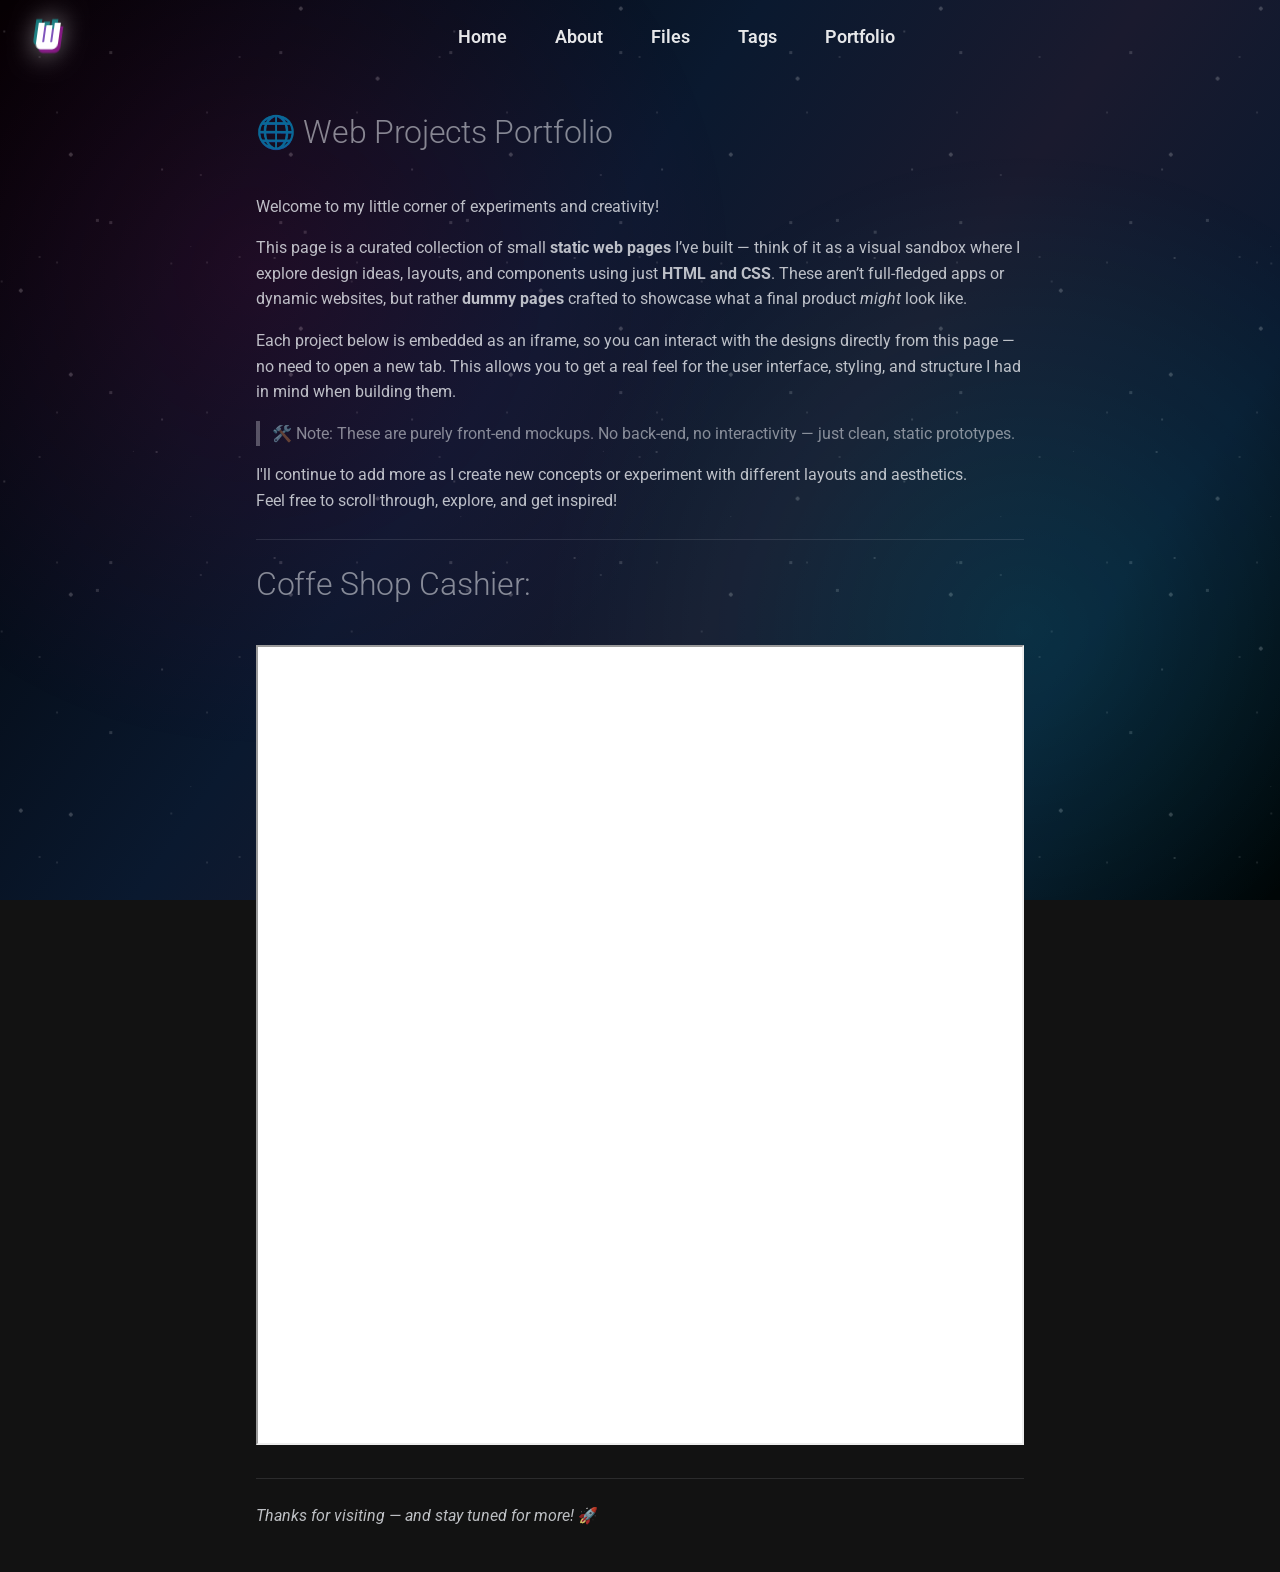
<file: portfolio/index.html>
<!doctype html>
<html lang="en" class="no-js">
  <head>
    
      <meta charset="utf-8">
      <meta name="viewport" content="width=device-width,initial-scale=1">
      
        <meta name="description" content="A section in my page where you can check all my page designs. Keep in mind thats this very pages has been also styled by me!">
      
      
        <meta name="author" content="Wanchufley">
      
      
        <link rel="canonical" href="https://xrxapp.org/portfolio/">
      
      
      
      
      <link rel="icon" href="../assets/img/favicon.ico">
      <meta name="generator" content="mkdocs-1.6.1, mkdocs-material-9.6.14">
    
    
      
        <title>Portfolio - Wanchufley's Documentation</title>
      
    
    
      <link rel="stylesheet" href="../assets/stylesheets/main.342714a4.min.css">
      
        
        <link rel="stylesheet" href="../assets/stylesheets/palette.06af60db.min.css">
      
      


    
    
      
    
    
      
        
        
        <link rel="preconnect" href="https://fonts.gstatic.com" crossorigin>
        <link rel="stylesheet" href="https://fonts.googleapis.com/css?family=Roboto:300,300i,400,400i,700,700i%7CRoboto+Mono:400,400i,700,700i&display=fallback">
        <style>:root{--md-text-font:"Roboto";--md-code-font:"Roboto Mono"}</style>
      
    
    
      <link rel="stylesheet" href="../stylesheets/cards.css">
    
      <link rel="stylesheet" href="../stylesheets/extra.css">
    
    <script>__md_scope=new URL("..",location),__md_hash=e=>[...e].reduce(((e,_)=>(e<<5)-e+_.charCodeAt(0)),0),__md_get=(e,_=localStorage,t=__md_scope)=>JSON.parse(_.getItem(t.pathname+"."+e)),__md_set=(e,_,t=localStorage,a=__md_scope)=>{try{t.setItem(a.pathname+"."+e,JSON.stringify(_))}catch(e){}}</script>
    
      

    
    
    
  </head>
  
  
    
    
      
    
    
    
    
    <body dir="ltr" data-md-color-scheme="slate" data-md-color-primary="black" data-md-color-accent="deep-purple">
  
    
    <input class="md-toggle" data-md-toggle="drawer" type="checkbox" id="__drawer" autocomplete="off">
    <input class="md-toggle" data-md-toggle="search" type="checkbox" id="__search" autocomplete="off">
    <label class="md-overlay" for="__drawer"></label>
    <div data-md-component="skip">
      
        
        <a href="#web-projects-portfolio" class="md-skip">
          Skip to content
        </a>
      
    </div>
    <div data-md-component="announce">
      
    </div>
    
    
<header class="md-header" data-md-component="header">
  <nav class="md-header__inner md-grid">
    <!-- Logo and title -->
    <div class="md-header__logo">
      <a href="https://wanchufley.github.io/mkdocs-blog" title="Wanchufley's Documentation" class="md-header__button md-logo">
        
  
  <svg xmlns="http://www.w3.org/2000/svg" viewBox="0 0 24 24"><path d="M9 17a2 2 0 0 1-2-2V7h2v8h2V8h2v7h2V7h2v8a2 2 0 0 1-2 2z"/></svg>

      </a>
    </div>

    <!-- Custom navigation -->
    <div class="custom-nav">
      <a href="../index.html" class="nav-link">Home</a>
      <a href="../about/" class="nav-link">About</a>
      <a href="../file-explorer/" class="nav-link">Files</a>
      <a href="../tags/" class="nav-link">Tags</a>
      <a href="./" class="nav-link">Portfolio</a>
    </div>

    <!-- Search box and theme toggle -->
    <div class="md-header__options">
      
      
        <form class="md-header__option" data-md-component="palette">
  
    
    
    
    <input class="md-option" data-md-color-media="(prefers-color-scheme)" data-md-color-scheme="slate" data-md-color-primary="black" data-md-color-accent="deep-purple"  aria-label="Switch to system preference"  type="radio" name="__palette" id="__palette_0">
    
      <label class="md-header__button md-icon" title="Switch to system preference" for="__palette_0" hidden>
        <svg xmlns="http://www.w3.org/2000/svg" viewBox="0 0 24 24"><path d="M12 18c-.89 0-1.74-.2-2.5-.55C11.56 16.5 13 14.42 13 12s-1.44-4.5-3.5-5.45C10.26 6.2 11.11 6 12 6a6 6 0 0 1 6 6 6 6 0 0 1-6 6m8-9.31V4h-4.69L12 .69 8.69 4H4v4.69L.69 12 4 15.31V20h4.69L12 23.31 15.31 20H20v-4.69L23.31 12z"/></svg>
      </label>
    
  
</form>
      
    </div>
  </nav>
</header>

    <div class="md-container" data-md-component="container">
      
      
        
          
        
      
      <main class="md-main" data-md-component="main">
        <div class="md-main__inner md-grid">
          
            
              
              <div class="md-sidebar md-sidebar--primary" data-md-component="sidebar" data-md-type="navigation" >
                <div class="md-sidebar__scrollwrap">
                  <div class="md-sidebar__inner">
                    



<nav class="md-nav md-nav--primary" aria-label="Navigation" data-md-level="0">
  <label class="md-nav__title" for="__drawer">
    <a href=".." title="Wanchufley&#39;s Documentation" class="md-nav__button md-logo" aria-label="Wanchufley's Documentation" data-md-component="logo">
      
  
  <svg xmlns="http://www.w3.org/2000/svg" viewBox="0 0 24 24"><path d="M9 17a2 2 0 0 1-2-2V7h2v8h2V8h2v7h2V7h2v8a2 2 0 0 1-2 2z"/></svg>

    </a>
    Wanchufley's Documentation
  </label>
  
  <ul class="md-nav__list" data-md-scrollfix>
    
      
      
  
  
  
  
    <li class="md-nav__item">
      <a href=".." class="md-nav__link">
        
  
  
  <span class="md-ellipsis">
    🏠 Home
    
  </span>
  

      </a>
    </li>
  

    
      
      
  
  
  
  
    <li class="md-nav__item">
      <a href="../about/" class="md-nav__link">
        
  
  
  <span class="md-ellipsis">
    👤 About
    
  </span>
  

      </a>
    </li>
  

    
      
      
  
  
  
  
    <li class="md-nav__item">
      <a href="../tags/" class="md-nav__link">
        
  
  
  <span class="md-ellipsis">
    🏷️ Tags
    
  </span>
  

      </a>
    </li>
  

    
      
      
  
  
  
  
    <li class="md-nav__item">
      <a href="../file-explorer/" class="md-nav__link">
        
  
  
  <span class="md-ellipsis">
    📁 Files
    
  </span>
  

      </a>
    </li>
  

    
      
      
  
  
  
  
    
    
    
    
      
        
        
      
    
    
    <li class="md-nav__item md-nav__item--section md-nav__item--nested">
      
        
        
        <input class="md-nav__toggle md-toggle " type="checkbox" id="__nav_5" >
        
          
          <label class="md-nav__link" for="__nav_5" id="__nav_5_label" tabindex="">
            
  
  
  <span class="md-ellipsis">
    📝 Posts
    
  </span>
  

            <span class="md-nav__icon md-icon"></span>
          </label>
        
        <nav class="md-nav" data-md-level="1" aria-labelledby="__nav_5_label" aria-expanded="false">
          <label class="md-nav__title" for="__nav_5">
            <span class="md-nav__icon md-icon"></span>
            📝 Posts
          </label>
          <ul class="md-nav__list" data-md-scrollfix>
            
              
                
  
  
  
  
    <li class="md-nav__item">
      <a href="../posts/post-01-figurine-install/" class="md-nav__link">
        
  
  
  <span class="md-ellipsis">
    Figurine Installation
    
  </span>
  

      </a>
    </li>
  

              
            
              
                
  
  
  
  
    <li class="md-nav__item">
      <a href="../posts/post-02-ufw-role/" class="md-nav__link">
        
  
  
  <span class="md-ellipsis">
    UFW Role
    
  </span>
  

      </a>
    </li>
  

              
            
              
                
  
  
  
  
    <li class="md-nav__item">
      <a href="../posts/post-03-dotfile-mgmnt/" class="md-nav__link">
        
  
  
  <span class="md-ellipsis">
    Dotfile Management
    
  </span>
  

      </a>
    </li>
  

              
            
              
                
  
  
  
  
    <li class="md-nav__item">
      <a href="../posts/post-04-npm-installation/" class="md-nav__link">
        
  
  
  <span class="md-ellipsis">
    NPM Installation
    
  </span>
  

      </a>
    </li>
  

              
            
          </ul>
        </nav>
      
    </li>
  

    
      
      
  
  
  
  
    
    
    
    
      
        
        
      
    
    
    <li class="md-nav__item md-nav__item--section md-nav__item--nested">
      
        
        
        <input class="md-nav__toggle md-toggle " type="checkbox" id="__nav_6" >
        
          
          <label class="md-nav__link" for="__nav_6" id="__nav_6_label" tabindex="">
            
  
  
  <span class="md-ellipsis">
    📚 Resources
    
  </span>
  

            <span class="md-nav__icon md-icon"></span>
          </label>
        
        <nav class="md-nav" data-md-level="1" aria-labelledby="__nav_6_label" aria-expanded="false">
          <label class="md-nav__title" for="__nav_6">
            <span class="md-nav__icon md-icon"></span>
            📚 Resources
          </label>
          <ul class="md-nav__list" data-md-scrollfix>
            
              
                
  
  
  
  
    
    
    
    
      
    
    
    <li class="md-nav__item md-nav__item--nested">
      
        
        
        <input class="md-nav__toggle md-toggle " type="checkbox" id="__nav_6_1" >
        
          
          <label class="md-nav__link" for="__nav_6_1" id="__nav_6_1_label" tabindex="0">
            
  
  
  <span class="md-ellipsis">
    Docker
    
  </span>
  

            <span class="md-nav__icon md-icon"></span>
          </label>
        
        <nav class="md-nav" data-md-level="2" aria-labelledby="__nav_6_1_label" aria-expanded="false">
          <label class="md-nav__title" for="__nav_6_1">
            <span class="md-nav__icon md-icon"></span>
            Docker
          </label>
          <ul class="md-nav__list" data-md-scrollfix>
            
              
                
  
  
  
  
    <li class="md-nav__item">
      <a href="../resources/docker/restic/restic-restore/" class="md-nav__link">
        
  
  
  <span class="md-ellipsis">
    Restic Restore
    
  </span>
  

      </a>
    </li>
  

              
            
          </ul>
        </nav>
      
    </li>
  

              
            
              
                
  
  
  
  
    
    
    
    
      
    
    
    <li class="md-nav__item md-nav__item--nested">
      
        
        
        <input class="md-nav__toggle md-toggle " type="checkbox" id="__nav_6_2" >
        
          
          <label class="md-nav__link" for="__nav_6_2" id="__nav_6_2_label" tabindex="0">
            
  
  
  <span class="md-ellipsis">
    Dotfiles
    
  </span>
  

            <span class="md-nav__icon md-icon"></span>
          </label>
        
        <nav class="md-nav" data-md-level="2" aria-labelledby="__nav_6_2_label" aria-expanded="false">
          <label class="md-nav__title" for="__nav_6_2">
            <span class="md-nav__icon md-icon"></span>
            Dotfiles
          </label>
          <ul class="md-nav__list" data-md-scrollfix>
            
              
                
  
  
  
  
    <li class="md-nav__item">
      <a href="../resources/dotfiles/README.md" class="md-nav__link">
        
  
  
  <span class="md-ellipsis">
    README
    
  </span>
  

      </a>
    </li>
  

              
            
          </ul>
        </nav>
      
    </li>
  

              
            
          </ul>
        </nav>
      
    </li>
  

    
  </ul>
</nav>
                  </div>
                </div>
              </div>
            
            
              
              <div class="md-sidebar md-sidebar--secondary" data-md-component="sidebar" data-md-type="toc" >
                <div class="md-sidebar__scrollwrap">
                  <div class="md-sidebar__inner">
                    

<nav class="md-nav md-nav--secondary" aria-label="Table of contents">
  
  
  
    
  
  
</nav>
                  </div>
                </div>
              </div>
            
          
          
            <div class="md-content" data-md-component="content">
              <article class="md-content__inner md-typeset">
                
                  



<h1 id="web-projects-portfolio">🌐 Web Projects Portfolio<a class="headerlink" href="#web-projects-portfolio" title="Permanent link">&para;</a></h1>
<p>Welcome to my little corner of experiments and creativity!</p>
<p>This page is a curated collection of small <strong>static web pages</strong> I’ve built — think of it as a visual sandbox where I explore design ideas, layouts, and components using just <strong>HTML and CSS</strong>. These aren’t full-fledged apps or dynamic websites, but rather <strong>dummy pages</strong> crafted to showcase what a final product <em>might</em> look like.</p>
<p>Each project below is embedded as an iframe, so you can interact with the designs directly from this page — no need to open a new tab. This allows you to get a real feel for the user interface, styling, and structure I had in mind when building them.<br></p>
<blockquote>
<p>🛠️ Note: These are purely front-end mockups. No back-end, no interactivity — just clean, static prototypes.<br></p>
</blockquote>
<p>I'll continue to add more as I create new concepts or experiment with different layouts and aesthetics.<br />
Feel free to scroll through, explore, and get inspired!</p>
<hr />
<div>
    <h1>Coffe Shop Cashier:</h1>
    <iframe src="https://www.xrxapp.org/resources/iframes/coffee-shop.html" width="100%" height="800px"></iframe>
</div>
<hr />
<p><em>Thanks for visiting — and stay tuned for more!</em> 🚀</p>







  
  






                
              </article>
            </div>
          
          
<script>var target=document.getElementById(location.hash.slice(1));target&&target.name&&(target.checked=target.name.startsWith("__tabbed_"))</script>
        </div>
        
      </main>
      
        <!-- empty footer override-->
      
    </div>
    <div class="md-dialog" data-md-component="dialog">
      <div class="md-dialog__inner md-typeset"></div>
    </div>
    
    
    
      
      <script id="__config" type="application/json">{"base": "..", "features": ["navigation.instant", "navigation.tracking", "navigation.sections", "toc.follow"], "search": "../assets/javascripts/workers/search.d50fe291.min.js", "tags": null, "translations": {"clipboard.copied": "Copied to clipboard", "clipboard.copy": "Copy to clipboard", "search.result.more.one": "1 more on this page", "search.result.more.other": "# more on this page", "search.result.none": "No matching documents", "search.result.one": "1 matching document", "search.result.other": "# matching documents", "search.result.placeholder": "Type to start searching", "search.result.term.missing": "Missing", "select.version": "Select version"}, "version": null}</script>
    
    
      <script src="../assets/javascripts/bundle.13a4f30d.min.js"></script>
      
    
  </body>
</html>
</file>
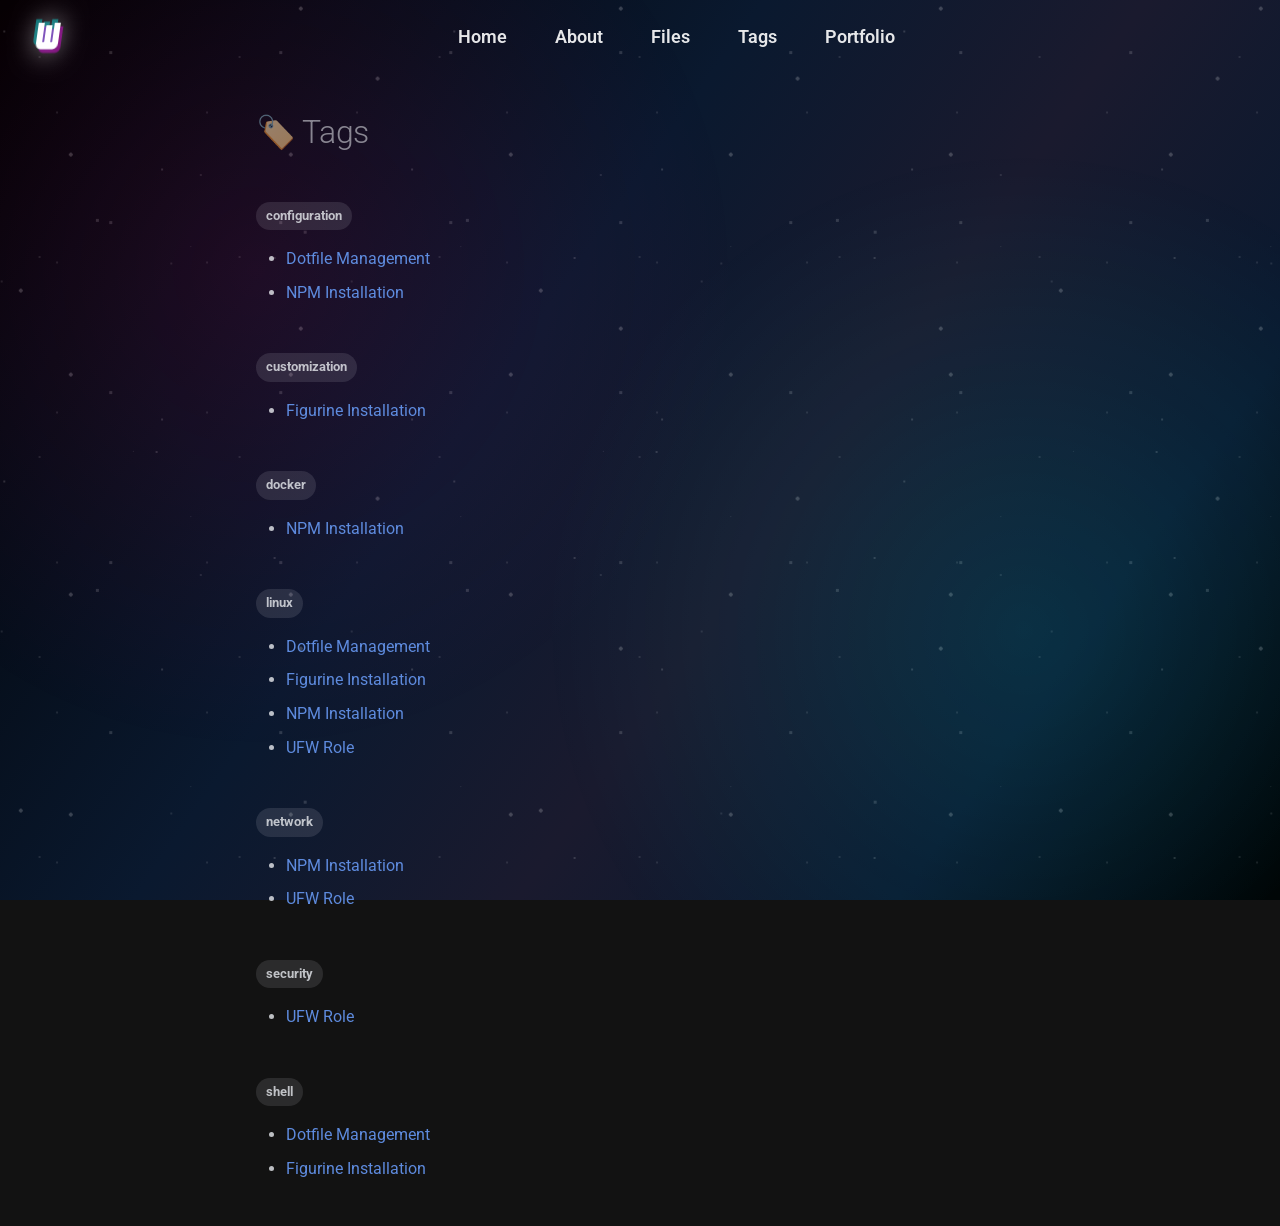
<file: tags/index.html>
<!doctype html>
<html lang="en" class="no-js">
  <head>
    
      <meta charset="utf-8">
      <meta name="viewport" content="width=device-width,initial-scale=1">
      
        <meta name="description" content="Personal documentation and configuration files">
      
      
        <meta name="author" content="Wanchufley">
      
      
        <link rel="canonical" href="https://xrxapp.org/tags/">
      
      
        <link rel="prev" href="../about/">
      
      
        <link rel="next" href="../file-explorer/">
      
      
      <link rel="icon" href="../assets/img/favicon.ico">
      <meta name="generator" content="mkdocs-1.6.1, mkdocs-material-9.6.14">
    
    
      
        <title>🏷️ Tags - Wanchufley's Documentation</title>
      
    
    
      <link rel="stylesheet" href="../assets/stylesheets/main.342714a4.min.css">
      
        
        <link rel="stylesheet" href="../assets/stylesheets/palette.06af60db.min.css">
      
      


    
    
      
    
    
      
        
        
        <link rel="preconnect" href="https://fonts.gstatic.com" crossorigin>
        <link rel="stylesheet" href="https://fonts.googleapis.com/css?family=Roboto:300,300i,400,400i,700,700i%7CRoboto+Mono:400,400i,700,700i&display=fallback">
        <style>:root{--md-text-font:"Roboto";--md-code-font:"Roboto Mono"}</style>
      
    
    
      <link rel="stylesheet" href="../stylesheets/cards.css">
    
      <link rel="stylesheet" href="../stylesheets/extra.css">
    
    <script>__md_scope=new URL("..",location),__md_hash=e=>[...e].reduce(((e,_)=>(e<<5)-e+_.charCodeAt(0)),0),__md_get=(e,_=localStorage,t=__md_scope)=>JSON.parse(_.getItem(t.pathname+"."+e)),__md_set=(e,_,t=localStorage,a=__md_scope)=>{try{t.setItem(a.pathname+"."+e,JSON.stringify(_))}catch(e){}}</script>
    
      

    
    
    
  </head>
  
  
    
    
      
    
    
    
    
    <body dir="ltr" data-md-color-scheme="slate" data-md-color-primary="black" data-md-color-accent="deep-purple">
  
    
    <input class="md-toggle" data-md-toggle="drawer" type="checkbox" id="__drawer" autocomplete="off">
    <input class="md-toggle" data-md-toggle="search" type="checkbox" id="__search" autocomplete="off">
    <label class="md-overlay" for="__drawer"></label>
    <div data-md-component="skip">
      
        
        <a href="#tags" class="md-skip">
          Skip to content
        </a>
      
    </div>
    <div data-md-component="announce">
      
    </div>
    
    
<header class="md-header" data-md-component="header">
  <nav class="md-header__inner md-grid">
    <!-- Logo and title -->
    <div class="md-header__logo">
      <a href="https://wanchufley.github.io/mkdocs-blog" title="Wanchufley's Documentation" class="md-header__button md-logo">
        
  
  <svg xmlns="http://www.w3.org/2000/svg" viewBox="0 0 24 24"><path d="M9 17a2 2 0 0 1-2-2V7h2v8h2V8h2v7h2V7h2v8a2 2 0 0 1-2 2z"/></svg>

      </a>
    </div>

    <!-- Custom navigation -->
    <div class="custom-nav">
      <a href="../index.html" class="nav-link">Home</a>
      <a href="../about/" class="nav-link">About</a>
      <a href="../file-explorer/" class="nav-link">Files</a>
      <a href="./" class="nav-link">Tags</a>
      <a href="../portfolio/" class="nav-link">Portfolio</a>
    </div>

    <!-- Search box and theme toggle -->
    <div class="md-header__options">
      
      
        <form class="md-header__option" data-md-component="palette">
  
    
    
    
    <input class="md-option" data-md-color-media="(prefers-color-scheme)" data-md-color-scheme="slate" data-md-color-primary="black" data-md-color-accent="deep-purple"  aria-label="Switch to system preference"  type="radio" name="__palette" id="__palette_0">
    
      <label class="md-header__button md-icon" title="Switch to system preference" for="__palette_0" hidden>
        <svg xmlns="http://www.w3.org/2000/svg" viewBox="0 0 24 24"><path d="M12 18c-.89 0-1.74-.2-2.5-.55C11.56 16.5 13 14.42 13 12s-1.44-4.5-3.5-5.45C10.26 6.2 11.11 6 12 6a6 6 0 0 1 6 6 6 6 0 0 1-6 6m8-9.31V4h-4.69L12 .69 8.69 4H4v4.69L.69 12 4 15.31V20h4.69L12 23.31 15.31 20H20v-4.69L23.31 12z"/></svg>
      </label>
    
  
</form>
      
    </div>
  </nav>
</header>

    <div class="md-container" data-md-component="container">
      
      
        
          
        
      
      <main class="md-main" data-md-component="main">
        <div class="md-main__inner md-grid">
          
            
              
              <div class="md-sidebar md-sidebar--primary" data-md-component="sidebar" data-md-type="navigation" >
                <div class="md-sidebar__scrollwrap">
                  <div class="md-sidebar__inner">
                    



<nav class="md-nav md-nav--primary" aria-label="Navigation" data-md-level="0">
  <label class="md-nav__title" for="__drawer">
    <a href=".." title="Wanchufley&#39;s Documentation" class="md-nav__button md-logo" aria-label="Wanchufley's Documentation" data-md-component="logo">
      
  
  <svg xmlns="http://www.w3.org/2000/svg" viewBox="0 0 24 24"><path d="M9 17a2 2 0 0 1-2-2V7h2v8h2V8h2v7h2V7h2v8a2 2 0 0 1-2 2z"/></svg>

    </a>
    Wanchufley's Documentation
  </label>
  
  <ul class="md-nav__list" data-md-scrollfix>
    
      
      
  
  
  
  
    <li class="md-nav__item">
      <a href=".." class="md-nav__link">
        
  
  
  <span class="md-ellipsis">
    🏠 Home
    
  </span>
  

      </a>
    </li>
  

    
      
      
  
  
  
  
    <li class="md-nav__item">
      <a href="../about/" class="md-nav__link">
        
  
  
  <span class="md-ellipsis">
    👤 About
    
  </span>
  

      </a>
    </li>
  

    
      
      
  
  
    
  
  
  
    <li class="md-nav__item md-nav__item--active">
      
      <input class="md-nav__toggle md-toggle" type="checkbox" id="__toc">
      
      
        
      
      
        <label class="md-nav__link md-nav__link--active" for="__toc">
          
  
  
  <span class="md-ellipsis">
    🏷️ Tags
    
  </span>
  

          <span class="md-nav__icon md-icon"></span>
        </label>
      
      <a href="./" class="md-nav__link md-nav__link--active">
        
  
  
  <span class="md-ellipsis">
    🏷️ Tags
    
  </span>
  

      </a>
      
        

<nav class="md-nav md-nav--secondary" aria-label="Table of contents">
  
  
  
    
  
  
    <label class="md-nav__title" for="__toc">
      <span class="md-nav__icon md-icon"></span>
      Table of contents
    </label>
    <ul class="md-nav__list" data-md-component="toc" data-md-scrollfix>
      
        <li class="md-nav__item">
  <a href="#tag:configuration" class="md-nav__link">
    <span class="md-ellipsis">
      configuration
    </span>
  </a>
  
</li>
      
        <li class="md-nav__item">
  <a href="#tag:customization" class="md-nav__link">
    <span class="md-ellipsis">
      customization
    </span>
  </a>
  
</li>
      
        <li class="md-nav__item">
  <a href="#tag:docker" class="md-nav__link">
    <span class="md-ellipsis">
      docker
    </span>
  </a>
  
</li>
      
        <li class="md-nav__item">
  <a href="#tag:linux" class="md-nav__link">
    <span class="md-ellipsis">
      linux
    </span>
  </a>
  
</li>
      
        <li class="md-nav__item">
  <a href="#tag:network" class="md-nav__link">
    <span class="md-ellipsis">
      network
    </span>
  </a>
  
</li>
      
        <li class="md-nav__item">
  <a href="#tag:security" class="md-nav__link">
    <span class="md-ellipsis">
      security
    </span>
  </a>
  
</li>
      
        <li class="md-nav__item">
  <a href="#tag:shell" class="md-nav__link">
    <span class="md-ellipsis">
      shell
    </span>
  </a>
  
</li>
      
    </ul>
  
</nav>
      
    </li>
  

    
      
      
  
  
  
  
    <li class="md-nav__item">
      <a href="../file-explorer/" class="md-nav__link">
        
  
  
  <span class="md-ellipsis">
    📁 Files
    
  </span>
  

      </a>
    </li>
  

    
      
      
  
  
  
  
    
    
    
    
      
        
        
      
    
    
    <li class="md-nav__item md-nav__item--section md-nav__item--nested">
      
        
        
        <input class="md-nav__toggle md-toggle " type="checkbox" id="__nav_5" >
        
          
          <label class="md-nav__link" for="__nav_5" id="__nav_5_label" tabindex="">
            
  
  
  <span class="md-ellipsis">
    📝 Posts
    
  </span>
  

            <span class="md-nav__icon md-icon"></span>
          </label>
        
        <nav class="md-nav" data-md-level="1" aria-labelledby="__nav_5_label" aria-expanded="false">
          <label class="md-nav__title" for="__nav_5">
            <span class="md-nav__icon md-icon"></span>
            📝 Posts
          </label>
          <ul class="md-nav__list" data-md-scrollfix>
            
              
                
  
  
  
  
    <li class="md-nav__item">
      <a href="../posts/post-01-figurine-install/" class="md-nav__link">
        
  
  
  <span class="md-ellipsis">
    Figurine Installation
    
  </span>
  

      </a>
    </li>
  

              
            
              
                
  
  
  
  
    <li class="md-nav__item">
      <a href="../posts/post-02-ufw-role/" class="md-nav__link">
        
  
  
  <span class="md-ellipsis">
    UFW Role
    
  </span>
  

      </a>
    </li>
  

              
            
              
                
  
  
  
  
    <li class="md-nav__item">
      <a href="../posts/post-03-dotfile-mgmnt/" class="md-nav__link">
        
  
  
  <span class="md-ellipsis">
    Dotfile Management
    
  </span>
  

      </a>
    </li>
  

              
            
              
                
  
  
  
  
    <li class="md-nav__item">
      <a href="../posts/post-04-npm-installation/" class="md-nav__link">
        
  
  
  <span class="md-ellipsis">
    NPM Installation
    
  </span>
  

      </a>
    </li>
  

              
            
          </ul>
        </nav>
      
    </li>
  

    
      
      
  
  
  
  
    
    
    
    
      
        
        
      
    
    
    <li class="md-nav__item md-nav__item--section md-nav__item--nested">
      
        
        
        <input class="md-nav__toggle md-toggle " type="checkbox" id="__nav_6" >
        
          
          <label class="md-nav__link" for="__nav_6" id="__nav_6_label" tabindex="">
            
  
  
  <span class="md-ellipsis">
    📚 Resources
    
  </span>
  

            <span class="md-nav__icon md-icon"></span>
          </label>
        
        <nav class="md-nav" data-md-level="1" aria-labelledby="__nav_6_label" aria-expanded="false">
          <label class="md-nav__title" for="__nav_6">
            <span class="md-nav__icon md-icon"></span>
            📚 Resources
          </label>
          <ul class="md-nav__list" data-md-scrollfix>
            
              
                
  
  
  
  
    
    
    
    
      
    
    
    <li class="md-nav__item md-nav__item--nested">
      
        
        
        <input class="md-nav__toggle md-toggle " type="checkbox" id="__nav_6_1" >
        
          
          <label class="md-nav__link" for="__nav_6_1" id="__nav_6_1_label" tabindex="0">
            
  
  
  <span class="md-ellipsis">
    Docker
    
  </span>
  

            <span class="md-nav__icon md-icon"></span>
          </label>
        
        <nav class="md-nav" data-md-level="2" aria-labelledby="__nav_6_1_label" aria-expanded="false">
          <label class="md-nav__title" for="__nav_6_1">
            <span class="md-nav__icon md-icon"></span>
            Docker
          </label>
          <ul class="md-nav__list" data-md-scrollfix>
            
              
                
  
  
  
  
    <li class="md-nav__item">
      <a href="../resources/docker/restic/restic-restore/" class="md-nav__link">
        
  
  
  <span class="md-ellipsis">
    Restic Restore
    
  </span>
  

      </a>
    </li>
  

              
            
          </ul>
        </nav>
      
    </li>
  

              
            
              
                
  
  
  
  
    
    
    
    
      
    
    
    <li class="md-nav__item md-nav__item--nested">
      
        
        
        <input class="md-nav__toggle md-toggle " type="checkbox" id="__nav_6_2" >
        
          
          <label class="md-nav__link" for="__nav_6_2" id="__nav_6_2_label" tabindex="0">
            
  
  
  <span class="md-ellipsis">
    Dotfiles
    
  </span>
  

            <span class="md-nav__icon md-icon"></span>
          </label>
        
        <nav class="md-nav" data-md-level="2" aria-labelledby="__nav_6_2_label" aria-expanded="false">
          <label class="md-nav__title" for="__nav_6_2">
            <span class="md-nav__icon md-icon"></span>
            Dotfiles
          </label>
          <ul class="md-nav__list" data-md-scrollfix>
            
              
                
  
  
  
  
    <li class="md-nav__item">
      <a href="../resources/dotfiles/README.md" class="md-nav__link">
        
  
  
  <span class="md-ellipsis">
    README
    
  </span>
  

      </a>
    </li>
  

              
            
          </ul>
        </nav>
      
    </li>
  

              
            
          </ul>
        </nav>
      
    </li>
  

    
  </ul>
</nav>
                  </div>
                </div>
              </div>
            
            
              
              <div class="md-sidebar md-sidebar--secondary" data-md-component="sidebar" data-md-type="toc" >
                <div class="md-sidebar__scrollwrap">
                  <div class="md-sidebar__inner">
                    

<nav class="md-nav md-nav--secondary" aria-label="Table of contents">
  
  
  
    
  
  
    <label class="md-nav__title" for="__toc">
      <span class="md-nav__icon md-icon"></span>
      Table of contents
    </label>
    <ul class="md-nav__list" data-md-component="toc" data-md-scrollfix>
      
        <li class="md-nav__item">
  <a href="#tag:configuration" class="md-nav__link">
    <span class="md-ellipsis">
      configuration
    </span>
  </a>
  
</li>
      
        <li class="md-nav__item">
  <a href="#tag:customization" class="md-nav__link">
    <span class="md-ellipsis">
      customization
    </span>
  </a>
  
</li>
      
        <li class="md-nav__item">
  <a href="#tag:docker" class="md-nav__link">
    <span class="md-ellipsis">
      docker
    </span>
  </a>
  
</li>
      
        <li class="md-nav__item">
  <a href="#tag:linux" class="md-nav__link">
    <span class="md-ellipsis">
      linux
    </span>
  </a>
  
</li>
      
        <li class="md-nav__item">
  <a href="#tag:network" class="md-nav__link">
    <span class="md-ellipsis">
      network
    </span>
  </a>
  
</li>
      
        <li class="md-nav__item">
  <a href="#tag:security" class="md-nav__link">
    <span class="md-ellipsis">
      security
    </span>
  </a>
  
</li>
      
        <li class="md-nav__item">
  <a href="#tag:shell" class="md-nav__link">
    <span class="md-ellipsis">
      shell
    </span>
  </a>
  
</li>
      
    </ul>
  
</nav>
                  </div>
                </div>
              </div>
            
          
          
            <div class="md-content" data-md-component="content">
              <article class="md-content__inner md-typeset">
                
                  



<h1 id="tags">🏷️ Tags<a class="headerlink" href="#tags" title="Permanent link">&para;</a></h1>


  <h2 id="tag:configuration">


<span class="md-tag">configuration</span><a class="headerlink" href="#tag:configuration" title="Permanent link">&para;</a></h2>
  <ul>
    
      <li>
        <a href="../posts/post-03-dotfile-mgmnt/">
          Dotfile Management
        </a>
      </li>
    
      <li>
        <a href="../posts/post-04-npm-installation/">
          NPM Installation
        </a>
      </li>
    
    
  </ul>



  <h2 id="tag:customization">


<span class="md-tag">customization</span><a class="headerlink" href="#tag:customization" title="Permanent link">&para;</a></h2>
  <ul>
    
      <li>
        <a href="../posts/post-01-figurine-install/">
          Figurine Installation
        </a>
      </li>
    
    
  </ul>



  <h2 id="tag:docker">


<span class="md-tag">docker</span><a class="headerlink" href="#tag:docker" title="Permanent link">&para;</a></h2>
  <ul>
    
      <li>
        <a href="../posts/post-04-npm-installation/">
          NPM Installation
        </a>
      </li>
    
    
  </ul>



  <h2 id="tag:linux">


<span class="md-tag">linux</span><a class="headerlink" href="#tag:linux" title="Permanent link">&para;</a></h2>
  <ul>
    
      <li>
        <a href="../posts/post-03-dotfile-mgmnt/">
          Dotfile Management
        </a>
      </li>
    
      <li>
        <a href="../posts/post-01-figurine-install/">
          Figurine Installation
        </a>
      </li>
    
      <li>
        <a href="../posts/post-04-npm-installation/">
          NPM Installation
        </a>
      </li>
    
      <li>
        <a href="../posts/post-02-ufw-role/">
          UFW Role
        </a>
      </li>
    
    
  </ul>



  <h2 id="tag:network">


<span class="md-tag">network</span><a class="headerlink" href="#tag:network" title="Permanent link">&para;</a></h2>
  <ul>
    
      <li>
        <a href="../posts/post-04-npm-installation/">
          NPM Installation
        </a>
      </li>
    
      <li>
        <a href="../posts/post-02-ufw-role/">
          UFW Role
        </a>
      </li>
    
    
  </ul>



  <h2 id="tag:security">


<span class="md-tag">security</span><a class="headerlink" href="#tag:security" title="Permanent link">&para;</a></h2>
  <ul>
    
      <li>
        <a href="../posts/post-02-ufw-role/">
          UFW Role
        </a>
      </li>
    
    
  </ul>



  <h2 id="tag:shell">


<span class="md-tag">shell</span><a class="headerlink" href="#tag:shell" title="Permanent link">&para;</a></h2>
  <ul>
    
      <li>
        <a href="../posts/post-03-dotfile-mgmnt/">
          Dotfile Management
        </a>
      </li>
    
      <li>
        <a href="../posts/post-01-figurine-install/">
          Figurine Installation
        </a>
      </li>
    
    
  </ul>













                
              </article>
            </div>
          
          
<script>var target=document.getElementById(location.hash.slice(1));target&&target.name&&(target.checked=target.name.startsWith("__tabbed_"))</script>
        </div>
        
      </main>
      
        <!-- empty footer override-->
      
    </div>
    <div class="md-dialog" data-md-component="dialog">
      <div class="md-dialog__inner md-typeset"></div>
    </div>
    
    
    
      
      <script id="__config" type="application/json">{"base": "..", "features": ["navigation.instant", "navigation.tracking", "navigation.sections", "toc.follow"], "search": "../assets/javascripts/workers/search.d50fe291.min.js", "tags": null, "translations": {"clipboard.copied": "Copied to clipboard", "clipboard.copy": "Copy to clipboard", "search.result.more.one": "1 more on this page", "search.result.more.other": "# more on this page", "search.result.none": "No matching documents", "search.result.one": "1 matching document", "search.result.other": "# matching documents", "search.result.placeholder": "Type to start searching", "search.result.term.missing": "Missing", "select.version": "Select version"}, "version": null}</script>
    
    
      <script src="../assets/javascripts/bundle.13a4f30d.min.js"></script>
      
    
  </body>
</html>
</file>
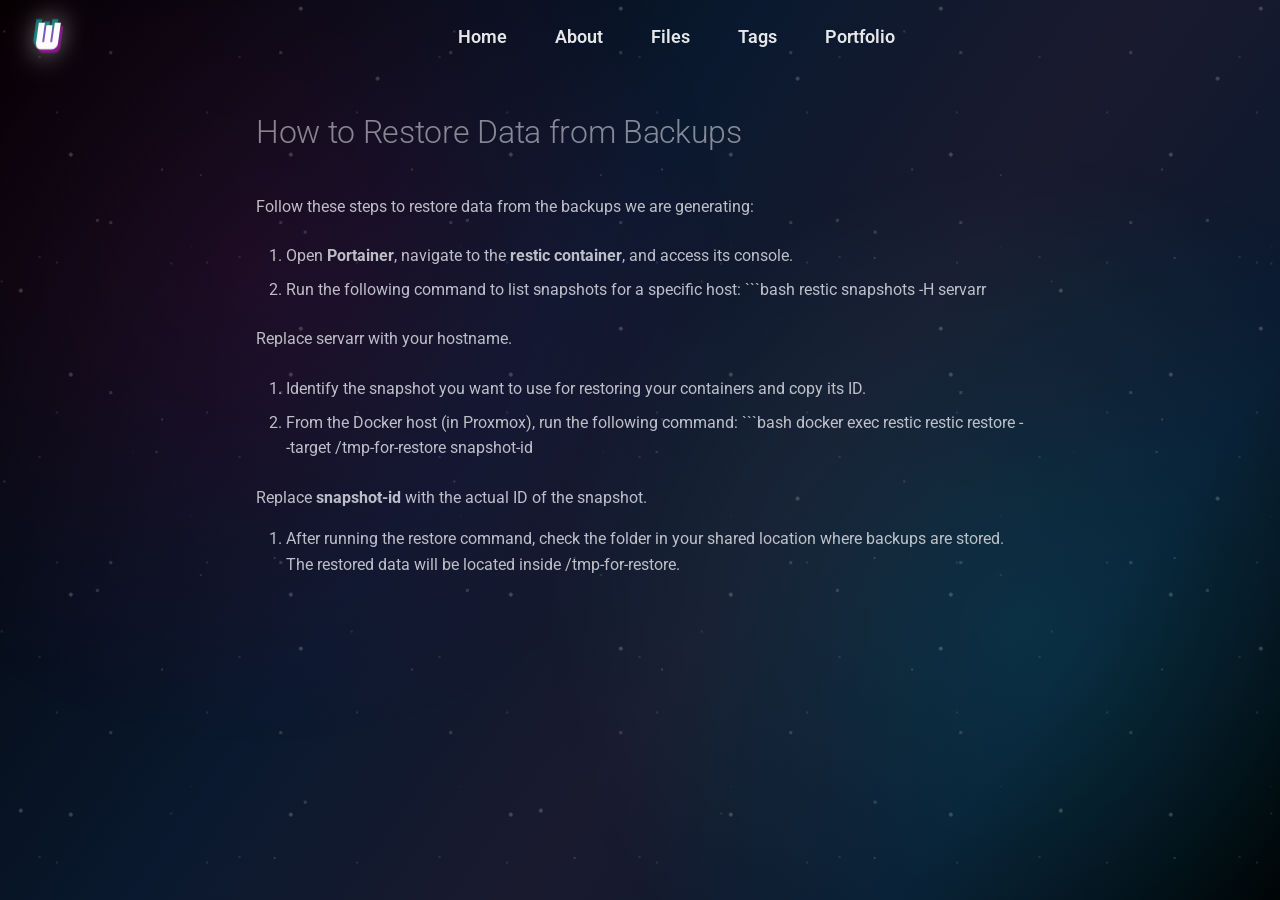
<file: resources/docker/restic/restic-restore/index.html>
<!doctype html>
<html lang="en" class="no-js">
  <head>
    
      <meta charset="utf-8">
      <meta name="viewport" content="width=device-width,initial-scale=1">
      
        <meta name="description" content="Personal documentation and configuration files">
      
      
        <meta name="author" content="Wanchufley">
      
      
        <link rel="canonical" href="https://xrxapp.org/resources/docker/restic/restic-restore/">
      
      
        <link rel="prev" href="../../../../posts/post-04-npm-installation/">
      
      
      
      <link rel="icon" href="../../../../assets/img/favicon.ico">
      <meta name="generator" content="mkdocs-1.6.1, mkdocs-material-9.6.14">
    
    
      
        <title>Restic Restore - Wanchufley's Documentation</title>
      
    
    
      <link rel="stylesheet" href="../../../../assets/stylesheets/main.342714a4.min.css">
      
        
        <link rel="stylesheet" href="../../../../assets/stylesheets/palette.06af60db.min.css">
      
      


    
    
      
    
    
      
        
        
        <link rel="preconnect" href="https://fonts.gstatic.com" crossorigin>
        <link rel="stylesheet" href="https://fonts.googleapis.com/css?family=Roboto:300,300i,400,400i,700,700i%7CRoboto+Mono:400,400i,700,700i&display=fallback">
        <style>:root{--md-text-font:"Roboto";--md-code-font:"Roboto Mono"}</style>
      
    
    
      <link rel="stylesheet" href="../../../../stylesheets/cards.css">
    
      <link rel="stylesheet" href="../../../../stylesheets/extra.css">
    
    <script>__md_scope=new URL("../../../..",location),__md_hash=e=>[...e].reduce(((e,_)=>(e<<5)-e+_.charCodeAt(0)),0),__md_get=(e,_=localStorage,t=__md_scope)=>JSON.parse(_.getItem(t.pathname+"."+e)),__md_set=(e,_,t=localStorage,a=__md_scope)=>{try{t.setItem(a.pathname+"."+e,JSON.stringify(_))}catch(e){}}</script>
    
      

    
    
    
  </head>
  
  
    
    
      
    
    
    
    
    <body dir="ltr" data-md-color-scheme="slate" data-md-color-primary="black" data-md-color-accent="deep-purple">
  
    
    <input class="md-toggle" data-md-toggle="drawer" type="checkbox" id="__drawer" autocomplete="off">
    <input class="md-toggle" data-md-toggle="search" type="checkbox" id="__search" autocomplete="off">
    <label class="md-overlay" for="__drawer"></label>
    <div data-md-component="skip">
      
        
        <a href="#how-to-restore-data-from-backups" class="md-skip">
          Skip to content
        </a>
      
    </div>
    <div data-md-component="announce">
      
    </div>
    
    
<header class="md-header" data-md-component="header">
  <nav class="md-header__inner md-grid">
    <!-- Logo and title -->
    <div class="md-header__logo">
      <a href="https://wanchufley.github.io/mkdocs-blog" title="Wanchufley's Documentation" class="md-header__button md-logo">
        
  
  <svg xmlns="http://www.w3.org/2000/svg" viewBox="0 0 24 24"><path d="M9 17a2 2 0 0 1-2-2V7h2v8h2V8h2v7h2V7h2v8a2 2 0 0 1-2 2z"/></svg>

      </a>
    </div>

    <!-- Custom navigation -->
    <div class="custom-nav">
      <a href="../../../../index.html" class="nav-link">Home</a>
      <a href="../../../../about/" class="nav-link">About</a>
      <a href="../../../../file-explorer/" class="nav-link">Files</a>
      <a href="../../../../tags/" class="nav-link">Tags</a>
      <a href="../../../../portfolio/" class="nav-link">Portfolio</a>
    </div>

    <!-- Search box and theme toggle -->
    <div class="md-header__options">
      
      
        <form class="md-header__option" data-md-component="palette">
  
    
    
    
    <input class="md-option" data-md-color-media="(prefers-color-scheme)" data-md-color-scheme="slate" data-md-color-primary="black" data-md-color-accent="deep-purple"  aria-label="Switch to system preference"  type="radio" name="__palette" id="__palette_0">
    
      <label class="md-header__button md-icon" title="Switch to system preference" for="__palette_0" hidden>
        <svg xmlns="http://www.w3.org/2000/svg" viewBox="0 0 24 24"><path d="M12 18c-.89 0-1.74-.2-2.5-.55C11.56 16.5 13 14.42 13 12s-1.44-4.5-3.5-5.45C10.26 6.2 11.11 6 12 6a6 6 0 0 1 6 6 6 6 0 0 1-6 6m8-9.31V4h-4.69L12 .69 8.69 4H4v4.69L.69 12 4 15.31V20h4.69L12 23.31 15.31 20H20v-4.69L23.31 12z"/></svg>
      </label>
    
  
</form>
      
    </div>
  </nav>
</header>

    <div class="md-container" data-md-component="container">
      
      
        
          
        
      
      <main class="md-main" data-md-component="main">
        <div class="md-main__inner md-grid">
          
            
              
              <div class="md-sidebar md-sidebar--primary" data-md-component="sidebar" data-md-type="navigation" >
                <div class="md-sidebar__scrollwrap">
                  <div class="md-sidebar__inner">
                    



<nav class="md-nav md-nav--primary" aria-label="Navigation" data-md-level="0">
  <label class="md-nav__title" for="__drawer">
    <a href="../../../.." title="Wanchufley&#39;s Documentation" class="md-nav__button md-logo" aria-label="Wanchufley's Documentation" data-md-component="logo">
      
  
  <svg xmlns="http://www.w3.org/2000/svg" viewBox="0 0 24 24"><path d="M9 17a2 2 0 0 1-2-2V7h2v8h2V8h2v7h2V7h2v8a2 2 0 0 1-2 2z"/></svg>

    </a>
    Wanchufley's Documentation
  </label>
  
  <ul class="md-nav__list" data-md-scrollfix>
    
      
      
  
  
  
  
    <li class="md-nav__item">
      <a href="../../../.." class="md-nav__link">
        
  
  
  <span class="md-ellipsis">
    🏠 Home
    
  </span>
  

      </a>
    </li>
  

    
      
      
  
  
  
  
    <li class="md-nav__item">
      <a href="../../../../about/" class="md-nav__link">
        
  
  
  <span class="md-ellipsis">
    👤 About
    
  </span>
  

      </a>
    </li>
  

    
      
      
  
  
  
  
    <li class="md-nav__item">
      <a href="../../../../tags/" class="md-nav__link">
        
  
  
  <span class="md-ellipsis">
    🏷️ Tags
    
  </span>
  

      </a>
    </li>
  

    
      
      
  
  
  
  
    <li class="md-nav__item">
      <a href="../../../../file-explorer/" class="md-nav__link">
        
  
  
  <span class="md-ellipsis">
    📁 Files
    
  </span>
  

      </a>
    </li>
  

    
      
      
  
  
  
  
    
    
    
    
      
        
        
      
    
    
    <li class="md-nav__item md-nav__item--section md-nav__item--nested">
      
        
        
        <input class="md-nav__toggle md-toggle " type="checkbox" id="__nav_5" >
        
          
          <label class="md-nav__link" for="__nav_5" id="__nav_5_label" tabindex="">
            
  
  
  <span class="md-ellipsis">
    📝 Posts
    
  </span>
  

            <span class="md-nav__icon md-icon"></span>
          </label>
        
        <nav class="md-nav" data-md-level="1" aria-labelledby="__nav_5_label" aria-expanded="false">
          <label class="md-nav__title" for="__nav_5">
            <span class="md-nav__icon md-icon"></span>
            📝 Posts
          </label>
          <ul class="md-nav__list" data-md-scrollfix>
            
              
                
  
  
  
  
    <li class="md-nav__item">
      <a href="../../../../posts/post-01-figurine-install/" class="md-nav__link">
        
  
  
  <span class="md-ellipsis">
    Figurine Installation
    
  </span>
  

      </a>
    </li>
  

              
            
              
                
  
  
  
  
    <li class="md-nav__item">
      <a href="../../../../posts/post-02-ufw-role/" class="md-nav__link">
        
  
  
  <span class="md-ellipsis">
    UFW Role
    
  </span>
  

      </a>
    </li>
  

              
            
              
                
  
  
  
  
    <li class="md-nav__item">
      <a href="../../../../posts/post-03-dotfile-mgmnt/" class="md-nav__link">
        
  
  
  <span class="md-ellipsis">
    Dotfile Management
    
  </span>
  

      </a>
    </li>
  

              
            
              
                
  
  
  
  
    <li class="md-nav__item">
      <a href="../../../../posts/post-04-npm-installation/" class="md-nav__link">
        
  
  
  <span class="md-ellipsis">
    NPM Installation
    
  </span>
  

      </a>
    </li>
  

              
            
          </ul>
        </nav>
      
    </li>
  

    
      
      
  
  
    
  
  
  
    
    
    
    
      
        
        
      
    
    
    <li class="md-nav__item md-nav__item--active md-nav__item--section md-nav__item--nested">
      
        
        
        <input class="md-nav__toggle md-toggle " type="checkbox" id="__nav_6" checked>
        
          
          <label class="md-nav__link" for="__nav_6" id="__nav_6_label" tabindex="">
            
  
  
  <span class="md-ellipsis">
    📚 Resources
    
  </span>
  

            <span class="md-nav__icon md-icon"></span>
          </label>
        
        <nav class="md-nav" data-md-level="1" aria-labelledby="__nav_6_label" aria-expanded="true">
          <label class="md-nav__title" for="__nav_6">
            <span class="md-nav__icon md-icon"></span>
            📚 Resources
          </label>
          <ul class="md-nav__list" data-md-scrollfix>
            
              
                
  
  
    
  
  
  
    
    
    
    
      
    
    
    <li class="md-nav__item md-nav__item--active md-nav__item--nested">
      
        
        
        <input class="md-nav__toggle md-toggle " type="checkbox" id="__nav_6_1" checked>
        
          
          <label class="md-nav__link" for="__nav_6_1" id="__nav_6_1_label" tabindex="0">
            
  
  
  <span class="md-ellipsis">
    Docker
    
  </span>
  

            <span class="md-nav__icon md-icon"></span>
          </label>
        
        <nav class="md-nav" data-md-level="2" aria-labelledby="__nav_6_1_label" aria-expanded="true">
          <label class="md-nav__title" for="__nav_6_1">
            <span class="md-nav__icon md-icon"></span>
            Docker
          </label>
          <ul class="md-nav__list" data-md-scrollfix>
            
              
                
  
  
    
  
  
  
    <li class="md-nav__item md-nav__item--active">
      
      <input class="md-nav__toggle md-toggle" type="checkbox" id="__toc">
      
      
        
      
      
      <a href="./" class="md-nav__link md-nav__link--active">
        
  
  
  <span class="md-ellipsis">
    Restic Restore
    
  </span>
  

      </a>
      
    </li>
  

              
            
          </ul>
        </nav>
      
    </li>
  

              
            
              
                
  
  
  
  
    
    
    
    
      
    
    
    <li class="md-nav__item md-nav__item--nested">
      
        
        
        <input class="md-nav__toggle md-toggle " type="checkbox" id="__nav_6_2" >
        
          
          <label class="md-nav__link" for="__nav_6_2" id="__nav_6_2_label" tabindex="0">
            
  
  
  <span class="md-ellipsis">
    Dotfiles
    
  </span>
  

            <span class="md-nav__icon md-icon"></span>
          </label>
        
        <nav class="md-nav" data-md-level="2" aria-labelledby="__nav_6_2_label" aria-expanded="false">
          <label class="md-nav__title" for="__nav_6_2">
            <span class="md-nav__icon md-icon"></span>
            Dotfiles
          </label>
          <ul class="md-nav__list" data-md-scrollfix>
            
              
                
  
  
  
  
    <li class="md-nav__item">
      <a href="../../../dotfiles/README.md" class="md-nav__link">
        
  
  
  <span class="md-ellipsis">
    README
    
  </span>
  

      </a>
    </li>
  

              
            
          </ul>
        </nav>
      
    </li>
  

              
            
          </ul>
        </nav>
      
    </li>
  

    
  </ul>
</nav>
                  </div>
                </div>
              </div>
            
            
              
              <div class="md-sidebar md-sidebar--secondary" data-md-component="sidebar" data-md-type="toc" >
                <div class="md-sidebar__scrollwrap">
                  <div class="md-sidebar__inner">
                    

<nav class="md-nav md-nav--secondary" aria-label="Table of contents">
  
  
  
    
  
  
</nav>
                  </div>
                </div>
              </div>
            
          
          
            <div class="md-content" data-md-component="content">
              <article class="md-content__inner md-typeset">
                
                  



<h1 id="how-to-restore-data-from-backups">How to Restore Data from Backups<a class="headerlink" href="#how-to-restore-data-from-backups" title="Permanent link">&para;</a></h1>
<p>Follow these steps to restore data from the backups we are generating:</p>
<ol>
<li>
<p>Open <strong>Portainer</strong>, navigate to the <strong>restic container</strong>, and access its console.</p>
</li>
<li>
<p>Run the following command to list snapshots for a specific host:
   ```bash
   restic snapshots -H servarr</p>
</li>
</ol>
<p>Replace servarr with your hostname. </p>
<ol>
<li>
<p>Identify the snapshot you want to use for restoring your containers and copy its ID. </p>
</li>
<li>
<p>From the Docker host (in Proxmox), run the following command:
   ```bash
   docker exec restic restic restore --target /tmp-for-restore snapshot-id</p>
</li>
</ol>
<p>Replace <strong>snapshot-id</strong> with the actual ID of the snapshot. </p>
<ol>
<li>After running the restore command, check the folder in your shared location where backups are stored. The restored data will be located inside /tmp-for-restore.</li>
</ol>












                
              </article>
            </div>
          
          
<script>var target=document.getElementById(location.hash.slice(1));target&&target.name&&(target.checked=target.name.startsWith("__tabbed_"))</script>
        </div>
        
      </main>
      
        <!-- empty footer override-->
      
    </div>
    <div class="md-dialog" data-md-component="dialog">
      <div class="md-dialog__inner md-typeset"></div>
    </div>
    
    
    
      
      <script id="__config" type="application/json">{"base": "../../../..", "features": ["navigation.instant", "navigation.tracking", "navigation.sections", "toc.follow"], "search": "../../../../assets/javascripts/workers/search.d50fe291.min.js", "tags": null, "translations": {"clipboard.copied": "Copied to clipboard", "clipboard.copy": "Copy to clipboard", "search.result.more.one": "1 more on this page", "search.result.more.other": "# more on this page", "search.result.none": "No matching documents", "search.result.one": "1 matching document", "search.result.other": "# matching documents", "search.result.placeholder": "Type to start searching", "search.result.term.missing": "Missing", "select.version": "Select version"}, "version": null}</script>
    
    
      <script src="../../../../assets/javascripts/bundle.13a4f30d.min.js"></script>
      
    
  </body>
</html>
</file>
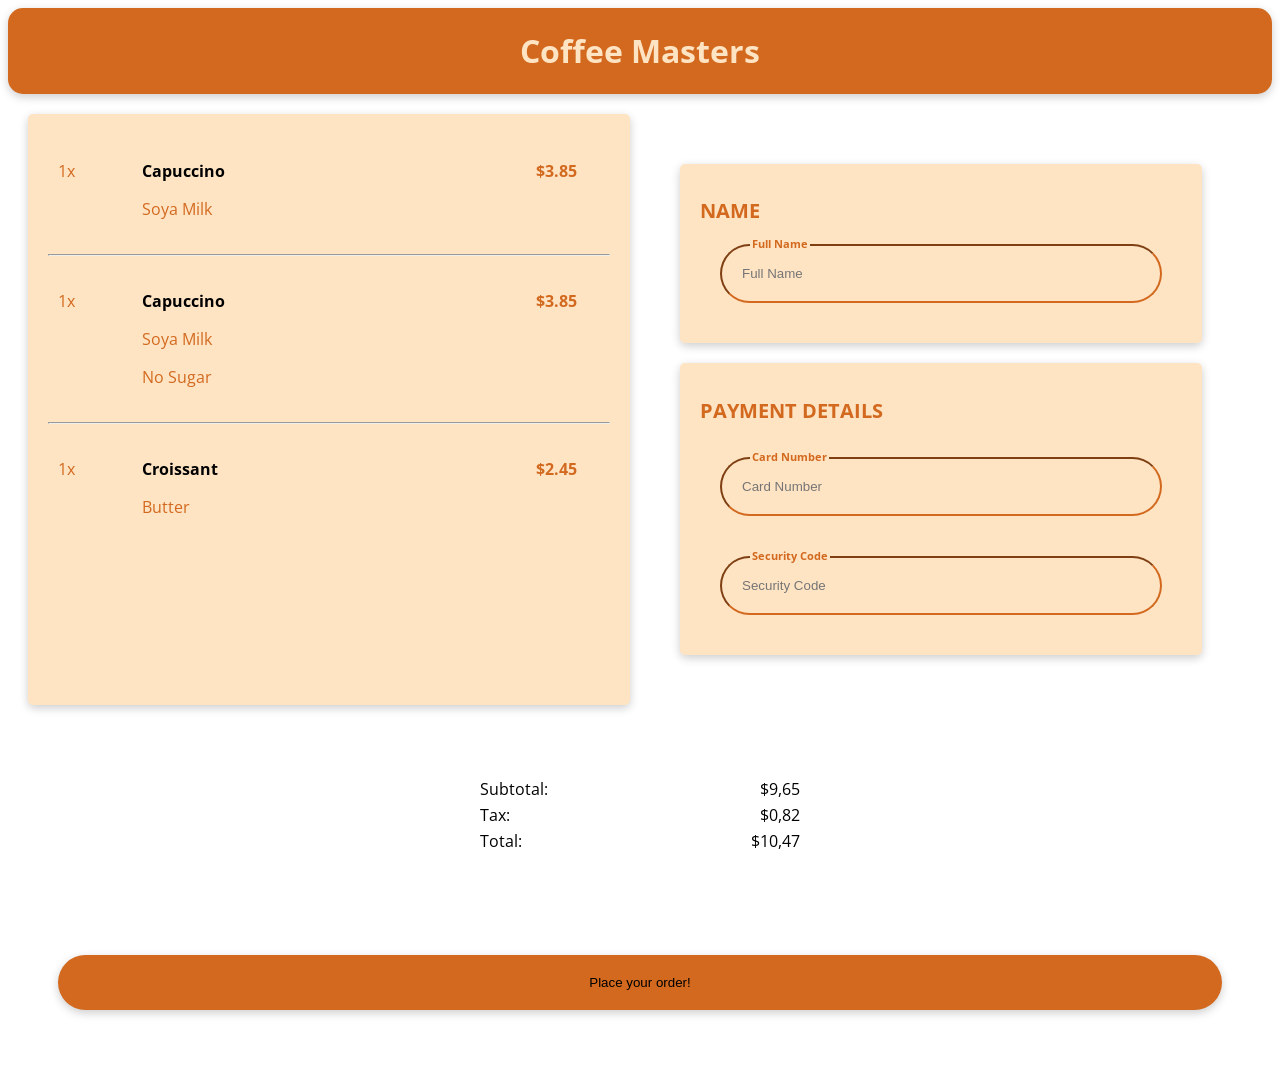
<file: resources/iframes/coffee-shop.html>
<!DOCTYPE html>
<html lang="en">
	<head>
		<meta charset="UTF-8" />
		<meta name="viewport" content="width=device-width, initial-scale=1.0" />
    <link href="https://fonts.googleapis.com/css2?family=Open+Sans:wght@400;700&displ" rel="stylesheet">
    <link rel="stylesheet" href="./stylesheets/styles.css">
		<title>Coffee Shop</title>
	</head>
	<body>
    <div class="page">
      <div class="header">
        <h1>Coffee Masters</h1>
      </div>
      <div class="cart">
        <div class="items">
          <div class="item">
            <p class="quantity">1x</p>
            <div class="product">
              <p>Capuccino</p>
              <p>Soya Milk</p>
            </div>
            <p class="product-price">$3.85</p>
          </div> 
          <hr>
          <div class="item">
            <p class="quantity">1x</p>
            <div class="product">
              <p>Capuccino</p>
              <p>Soya Milk</p>
              <p>No Sugar</p>
            </div>
            <p class="product-price">$3.85</p>
          </div> 
          <hr>
          <div class="item">
            <p class="quantity">1x</p>
            <div class="product">
              <p>Croissant</p>
              <p>Butter</p>
            </div>
            <p class="product-price">$2.45</p>
          </div> 
        </div>
        <div class="wallet">
          <div class="name">
            <h1 class="section-title">NAME</h1>
            <div class="name-items">
              <label for="name-label" class="input-label-2">Full Name</label>
              <input id="name-label"class="full-name" placeholder="Full Name" /> 
            </div>
          </div>
          <div class="payment">
            <h1 class="section-title">PAYMENT DETAILS</h1>
            <div class="payment-items">
              <label for="card-label" class="input-label">Card Number</label>
              <input id="card-label" placeholder="Card Number" /> 
            </div>
            <div class="payment-items">
              <label for="security-label" class="input-label">Security Code</label>
              <input id="security-label" placeholder="Security Code" /> 
            </div>
          </div>
        </div>
      </div>
      <div class="price">
        <table class="price-table">
          <tr>
            <td class="left-cells"> <!--0,0-->
              Subtotal:
            </td>
            <td class="right-cells"> <!--0,1-->
              $9,65
            </td>
          </tr>
          <tr>
            <td class="left-cells"> <!--1,0-->
              Tax:
            </td>
            <td class="right-cells"> <!--1,1-->
              $0,82
            </td>
          </tr>
          <tr>
            <td class="left-cells"> <!--2,0-->
              Total:
            </td>
            <td class="right-cells"> <!--2,1-->
              $10,47
            </td>
          </tr>
        </table>
      </div>
      <div class="btn">
        <button class="place-order">Place your order!</button>
      </div>
    </div>
  </body>
</html>
</file>
<file: stylesheets/cards.css>
/* Card Grid Layout */
.md-content .card-grid {
  display: grid;
  grid-template-columns: repeat(auto-fit, minmax(280px, 1fr)); 
  gap: 1.5rem;
  margin: 1rem 0.5rem;
}

.card {
  border-radius: 1rem;
  padding: 1.2rem;
  background-color: var(--md-default-bg-color);
  background-size: cover;
  background-position: center;
  background-repeat: no-repeat;
  color: white;
  box-shadow: 0 1px 3px rgba(0,0,0,0.1);
  transform: translateZ(0);
  backface-visibility: hidden;
  will-change: transform;
  transition: transform 0.2s ease-in-out, box-shadow 0.2s ease-in-out;
  min-height: 180px;
  display: flex;
  flex-direction: column;
  justify-content: flex-end;
}

.card:hover {
  transform: translateY(-4px) translateZ(0);
  box-shadow: 0 4px 12px rgba(0,0,0,0.1);
}

.card h3, .card p {
  margin: 0;
  text-shadow: 0 1px 2px rgba(0,0,0,0.6);
}

.card h3 a {
  color: white;
  text-decoration: none;
}

/* Header Layout */
.md-header__inner {
  display: flex;
  justify-content: space-between;
  align-items: center;
  max-width: 100%;
  padding: 0 0.6rem;
  flex-wrap: wrap;
}

/* Logo Styling */
.md-header__button.md-logo {
  margin: 0;
  padding: 0.6rem;
  transform: translateZ(0);
  backface-visibility: hidden;
  will-change: transform;
  transition: transform 0.3s ease;
  background: none;
}

.md-header__button.md-logo:hover {
  transform: scale(1.1) rotate(-5deg) translateZ(0);
}

.md-header__button.md-logo svg {
  width: 2.4rem;
  height: 2.4rem;
  fill: currentColor;
  filter: drop-shadow(3px 3px 0 rgba(255, 0, 255, 0.4))
         drop-shadow(-3px -3px 0 rgba(0, 255, 255, 0.4))
         drop-shadow(0 0 12px rgba(255, 255, 255, 0.6));
  transform: skew(-8deg) scaleY(1.2) translateZ(0);
  font-weight: 900;
  stroke: white;
  stroke-width: 1px;
}

.md-header__button.md-logo img {
  display: none;
}

/* Header Title */
.md-header__title {
  flex: 0 1 auto;
  margin: 0 1rem;
}

.md-header__topic {
  color: var(--md-primary-fg-color--light);
  font-weight: 600;
  opacity: 1;
  visibility: visible;
}

/* Header Options */
.md-header__options {
  display: flex;
  align-items: center;
  gap: 0.6rem;
}

.md-search {
  margin: 0;
}

.md-header__option {
  display: flex;
  align-items: center;
}

/* Hide Navigation Elements */
.md-nav--integrated,
.md-nav__title,
.md-nav,
.md-sidebar,
.md-tabs {
  display: none !important;
}

/* Main Content Layout */
.md-main__inner {
  margin: 0 auto !important;
  max-width: min(70%, 1200px) !important;
  background: transparent !important;
  margin-top: 1rem;
  padding: 0 1rem;
}

.md-content {
  width: 100% !important;
  margin: 0 !important;
  background-color: transparent !important;
  border-radius: 12px !important;
  padding: 1rem !important;
}

/* Custom Navigation */
.custom-nav {
  display: flex;
  align-items: center;
  gap: 0.8rem;
  margin: 0 1rem;
  flex-wrap: wrap;
}

.custom-nav .nav-link {
  color: #ffffff;
  text-decoration: none;
  font-weight: 600;
  font-size: 0.9rem;
  padding: 0.4rem 0.8rem;
  border-radius: 4px;
  transform: translateZ(0);
  transition: all 0.2s ease;
  opacity: 0.9;
  white-space: nowrap;
}

.custom-nav .nav-link:hover {
  background-color: rgba(255, 255, 255, 0.1);
  opacity: 1;
}

/* Mobile Navigation */
.mobile-nav-toggle {
  display: none;
  background: none;
  border: none;
  color: white;
  font-size: 1.5rem;
  cursor: pointer;
  padding: 0.4rem;
  margin-right: 0.5rem;
}

/* Mobile Styles */
@media screen and (max-width: 76.1875em) {
  .md-header__inner {
    padding: 0.4rem;
  }

  .custom-nav {
    width: 100%;
    justify-content: center;
    padding: 0.3rem 0;
    gap: 0.4rem;
    margin: 0;
    background: rgba(0, 0, 0, 0.2);
  }

  .custom-nav .nav-link {
    font-size: 0.8rem;
    padding: 0.3rem 0.6rem;
  }

  .md-header__title {
    font-size: 0.9rem;
  }

  .md-main__inner {
    max-width: 90% !important;
    padding: 0;
  }

  .md-content {
    padding: 1rem !important;
  }
}

@media screen and (max-width: 600px) {
  .md-content .card-grid {
    grid-template-columns: 1fr;
    margin: 1rem 0.25rem;
  }

  .md-header__button.md-logo svg {
    width: 2rem;
    height: 2rem;
  }

  .md-main__inner {
    max-width: 95% !important;
  }
}

/* Background and Animation */
@keyframes nebula {
  0% { background-position: 0% 50%; }
  50% { background-position: 100% 50%; }
  100% { background-position: 0% 50%; }
}

html {
  min-height: 100%;
  background: linear-gradient(
    125deg,
    #000000,
    #0a192f 40%,
    #1a1a2e 60%,
    #0a192f 80%,
    #000000
  ) fixed;
}

body {
  margin: 0;
  min-height: 100vh;
  background: transparent;
  position: relative;
  overflow-x: hidden;
}

/* Stars Effect */
body::before {
  content: "";
  position: fixed;
  top: 0;
  left: 0;
  width: 100%;
  height: 100%;
  pointer-events: none;
  background-image: 
    radial-gradient(1px 1px at 10% 10%, rgba(255, 255, 255, 0.1) 100%, transparent),
    radial-gradient(1.5px 1.5px at 15% 15%, rgba(255, 255, 255, 0.15) 100%, transparent),
    radial-gradient(1px 1px at 20% 20%, rgba(255, 255, 255, 0.1) 100%, transparent),
    radial-gradient(2px 2px at 25% 25%, rgba(255, 255, 255, 0.2) 100%, transparent),
    radial-gradient(1.5px 1.5px at 30% 30%, rgba(255, 255, 255, 0.15) 100%, transparent),
    radial-gradient(1px 1px at 35% 35%, rgba(255, 255, 255, 0.1) 100%, transparent),
    radial-gradient(1.5px 1.5px at 40% 40%, rgba(255, 255, 255, 0.15) 100%, transparent),
    radial-gradient(2px 2px at 45% 45%, rgba(255, 255, 255, 0.2) 100%, transparent),
    radial-gradient(1px 1px at 50% 50%, rgba(255, 255, 255, 0.1) 100%, transparent),
    radial-gradient(1.5px 1.5px at 55% 55%, rgba(255, 255, 255, 0.15) 100%, transparent),
    radial-gradient(1px 1px at 60% 60%, rgba(255, 255, 255, 0.1) 100%, transparent),
    radial-gradient(2px 2px at 65% 65%, rgba(255, 255, 255, 0.2) 100%, transparent),
    radial-gradient(1.5px 1.5px at 70% 70%, rgba(255, 255, 255, 0.15) 100%, transparent),
    radial-gradient(1px 1px at 75% 75%, rgba(255, 255, 255, 0.1) 100%, transparent),
    radial-gradient(1.5px 1.5px at 80% 80%, rgba(255, 255, 255, 0.15) 100%, transparent),
    radial-gradient(2px 2px at 85% 85%, rgba(255, 255, 255, 0.2) 100%, transparent),
    radial-gradient(1px 1px at 90% 90%, rgba(255, 255, 255, 0.1) 100%, transparent),
    radial-gradient(1.5px 1.5px at 95% 95%, rgba(255, 255, 255, 0.15) 100%, transparent);
  background-size: 
    150px 150px,
    170px 170px,
    200px 200px,
    220px 220px,
    250px 250px,
    270px 270px,
    300px 300px,
    320px 320px,
    350px 350px,
    370px 370px,
    400px 400px,
    420px 420px,
    450px 450px,
    470px 470px,
    500px 500px,
    520px 520px,
    550px 550px,
    570px 570px;
  background-position:
    17% 13%,
    23% 27%,
    37% 31%,
    43% 47%,
    57% 53%,
    63% 67%,
    77% 73%,
    83% 87%,
    19% 83%,
    29% 73%,
    41% 67%,
    61% 47%,
    71% 37%,
    89% 23%,
    97% 13%,
    13% 97%,
    31% 91%,
    47% 79%;
  background-repeat: repeat;
  animation: twinkle 8s ease-in-out infinite;
  z-index: -1;
}

@keyframes twinkle {
  0%, 100% { opacity: 0.3; }
  50% { opacity: 0.7; }
}

/* Nebula Glow */
body::after {
  content: "";
  position: fixed;
  top: 0;
  left: 0;
  width: 100%;
  height: 100%;
  background: 
    radial-gradient(circle at 20% 30%, rgba(255, 0, 128, 0.1) 0%, transparent 40%),
    radial-gradient(circle at 80% 70%, rgba(0, 255, 255, 0.1) 0%, transparent 40%);
  pointer-events: none;
  z-index: -1;
}

/* Header Transparency */
.md-header {
  background: rgba(10, 25, 47, 0) !important;
  box-shadow: none !important;
}

.md-header--hidden {
  transform: translateY(-100%) !important;
}

/* Dark Mode Styles */
:root {
  --md-primary-fg-color: #000000;
  --md-primary-fg-color--light: #ffffff;
  --md-primary-fg-color--dark: #000000;
  --md-default-fg-color: #ffffff;
  --md-default-fg-color--light: #ffffff;
  --md-default-fg-color--lighter: rgba(255, 255, 255, 0.7);
  --md-default-fg-color--lightest: rgba(255, 255, 255, 0.3);
  --md-code-fg-color: #e6e6e6;
  --md-code-bg-color: rgba(0, 0, 0, 0.4);
  --md-typeset-color: var(--md-default-fg-color);
  --md-typeset-a-color: #61afef;
  --md-admonition-bg-color: rgba(0, 0, 0, 0.2);
  --md-admonition-fg-color: var(--md-default-fg-color);
}

/* Typography and Links */
.md-typeset {
  color: var(--md-default-fg-color) !important;
}

.md-typeset a {
  color: var(--md-typeset-a-color);
}

.md-typeset a:hover {
  color: var(--md-typeset-a-color);
  text-decoration: underline;
}

/* Code Blocks */
.md-typeset code {
  background-color: var(--md-code-bg-color) !important;
  color: var(--md-code-fg-color) !important;
  border-radius: 4px;
  padding: 0.2em 0.5em;
}

.md-typeset pre {
  background-color: var(--md-code-bg-color) !important;
  color: var(--md-code-fg-color) !important;
}

/* Admonitions */
.md-typeset .admonition,
.md-typeset details {
  background-color: var(--md-admonition-bg-color) !important;
  color: var(--md-default-fg-color) !important;
}

.md-typeset .admonition-title,
.md-typeset summary {
  background-color: rgba(0, 0, 0, 0.3) !important;
  color: var(--md-default-fg-color) !important;
}

/* Mobile Responsiveness */
@media screen and (max-width: 600px) {
  .md-content .card-grid {
    grid-template-columns: 1fr;
    margin: 1rem 0.25rem;
  }

  .md-header__title {
    font-size: 0.9rem;
  }

  .md-header__button.md-logo svg {
    width: 2rem;
    height: 2rem;
  }
}
</file>
<file: stylesheets/extra.css>
.md-typeset .abstract,
.md-typeset details.abstract {
  border-color: white;
}

.md-typeset .abstract > .admonition-title,
.md-typeset details.abstract > summary {
  background-color: rgba(255, 255, 255, 0.1);
}

/* Target specifically the file explorer containers */
.md-typeset .file-browser .admonition,
.md-typeset .file-browser details {
  border-color: white !important;
  margin: 0.8em 0 !important;
  position: relative !important;
}

.md-typeset .file-browser .admonition > .admonition-title,
.md-typeset .file-browser details > summary {
  background-color: rgba(255, 255, 255, 0.1) !important;
  padding: 0.8rem !important;
  min-height: 3rem !important;
  display: flex !important;
  align-items: center !important;
}

/* Specific styling for file and folder containers */
.md-typeset details:has(summary:contains("📂")),
.md-typeset details:has(summary:contains("📄")) {
  border-color: white !important;
  margin: 0.5em 0 !important;
}

.md-typeset details:has(summary:contains("📂")) > summary,
.md-typeset details:has(summary:contains("📄")) > summary {
  background-color: rgba(255, 255, 255, 0.1) !important;
  padding: 0.8rem 2.5rem !important;
  position: relative !important;
}

/* Keep other admonitions with their original styling */
.md-typeset .admonition:not(.file-browser *),
.md-typeset details:not(.file-browser *):not(:has(summary:contains("📂"))):not(:has(summary:contains("📄"))) {
  border-color: inherit;
}

.md-typeset .admonition:not(.file-browser *) > .admonition-title,
.md-typeset details:not(.file-browser *):not(:has(summary:contains("📂"))):not(:has(summary:contains("📄"))) > summary {
  background-color: inherit;
}

/* Style modifications for file explorer admonitions */
.md-typeset details.info,
.md-typeset details.abstract,
.md-typeset details.example {
  border-color: rgba(255, 255, 255, 0.87) !important;
  border-width: 1px !important;
  border-style: solid !important;
  border-radius: 4px !important;
}

.md-typeset details.info > summary,
.md-typeset details.abstract > summary,
.md-typeset details.example > summary {
  background-color: rgba(255, 255, 255, 0.05) !important;
  border-bottom: 1px solid rgba(255, 255, 255, 0.87) !important;
}

/* Target all file and folder containers */
.md-typeset details {
  border: 1px solid rgba(255, 255, 255, 0.87) !important;
  border-radius: 4px !important;
  margin: 0.8em 0 !important;
  background-color: var(--md-admonition-bg-color) !important;
}

/* Summary/Title bar styling */
.md-typeset details > summary {
  position: relative !important;
  padding: 0.8rem !important;
  min-height: 3rem !important;
  display: flex !important;
  align-items: center !important;
  gap: 0.5rem !important;
  cursor: pointer !important;
  background-color: rgba(255, 255, 255, 0.05) !important;
  border-bottom: 1px solid rgba(255, 255, 255, 0.87) !important;
}

/* Remove default arrow */
.md-typeset summary::after {
  display: none !important;
}

/* Icon base styles */
.md-typeset details > summary::before {
  position: static !important;
  flex-shrink: 0 !important;
  width: 1.5rem !important;
  height: 1.5rem !important;
  margin: 0 !important;
  background-color: currentColor !important;
  mask: var(--md-folder-icon) no-repeat center / contain !important;
  -webkit-mask: var(--md-folder-icon) no-repeat center / contain !important;
}

/* Open folder state */
.md-typeset details[open] > summary::before {
  mask-image: var(--md-folder-open-icon) !important;
  -webkit-mask-image: var(--md-folder-open-icon) !important;
}

/* File icon for leaf nodes */
.md-typeset details:not(:has(details)) > summary::before {
  mask-image: var(--md-document-icon) !important;
  -webkit-mask-image: var(--md-document-icon) !important;
}

/* Content styling */
.md-typeset details > div {
  padding: 1rem !important;
  margin: 0 !important;
}

/* Nested containers */
.md-typeset details details {
  margin-left: 1.5rem !important;
  width: calc(100% - 1.5rem) !important;
}

/* Content spacing */
.md-typeset details p {
  margin: 0.5em 0 !important;
}

/* Description text */
.md-typeset details > div > p:first-of-type {
  margin-top: 0 !important;
  color: rgba(255, 255, 255, 0.7) !important;
}

/* Code blocks */
.md-typeset details pre {
  margin: 1em 0 !important;
}

/* Optimized SVG icons */
:root {
  --md-folder-icon: url("data:image/svg+xml,%3Csvg xmlns='http://www.w3.org/2000/svg' viewBox='0 0 24 24'%3E%3Cpath d='M10 4H4c-1.1 0-2 .9-2 2v12c0 1.1.9 2 2 2h16c1.1 0 2-.9 2-2V8c0-1.1-.9-2-2-2h-8l-2-2z'/%3E%3C/svg%3E");
  --md-folder-open-icon: url("data:image/svg+xml,%3Csvg xmlns='http://www.w3.org/2000/svg' viewBox='0 0 24 24'%3E%3Cpath d='M19 20H4c-1.1 0-2-.9-2-2V6c0-1.1.9-2 2-2h6l2 2h7c1.1 0 2 .9 2 2H4v10l2.1-8h17.1l-2.3 8.5c-.2.9-1 1.5-1.9 1.5z'/%3E%3C/svg%3E");
  --md-document-icon: url("data:image/svg+xml,%3Csvg xmlns='http://www.w3.org/2000/svg' viewBox='0 0 24 24'%3E%3Cpath d='M13 9h5.5L13 3.5V9M6 2h8l6 6v12c0 1.1-.9 2-2 2H6c-1.1 0-2-.9-2-2V4c0-1.1.9-2 2-2z'/%3E%3C/svg%3E");
}
</file>
<file: resources/iframes/stylesheets/styles.css>
* {
  box-sizing: border-box;
}
body {
  font-family: 'Open Sans', sans-serif;
}
input {
  border-radius: 50px;
  padding: 20px;
  border-color: chocolate;
  background-color: transparent;
  color: brown; 
}
.btn  {
  margin: 50px;
  justify-content: center;
}
.place-order {
  padding: 20px;
  border-radius: 50px;
  width: 100%;
  margin-top: auto;
  background-color: chocolate;
  border: none;
  box-shadow: 0 3px 10px rgb(0 0 0 / 0.2);
}
.payment  {
  border-radius: 5px;
  margin: 20px;
  display: flex;
  flex-direction: column;
  background-color: Bisque;
  padding: 20px;
  box-shadow: 0 3px 10px rgb(0 0 0 / 0.2);
}
.name {
  padding: 20px;
  border-radius: 5px;
  margin: 20px;
  background-color: Bisque;
  box-shadow: 0 3px 10px rgb(0 0 0 / 0.2);
}
.name-items {
  position: relative;
  border-radius: 5px;
  margin: 20px;
  display: flex;
  flex-direction: column-reverse;
}
.payment-items {
  position: relative;
  display: inline-block;
  display: flex;
  flex-direction: column;
  padding: 20px;
}
.right-cells {
  display: flex;
  justify-content: right;
  padding-left: 200px;
}
.price {
  display: flex;
  justify-content: center;
  margin: 50px;
}
.cart {
  display: flex;
  margin: 20px;
}
@media (max-width: 768px) {
  .cart {
    flex-direction: column;
  }
}
.page {
  display: flex;
  flex-direction: column;
  size: 100%;
}
.items {
  padding: 20px;
  margin: 20 0px;
  border-radius: 5px;
  width: 100%;
  background-color: Bisque;
  box-shadow: 0 3px 10px rgb(0 0 0 / 0.2);
}
.wallet {
  padding: 20px;
  margin: 10px;
  width: 100%;
}
.input-label {
  background-color: Bisque;
  color: chocolate;
  font-size: 11px;
  position: absolute;
  left: 50px;
  top: 12px;
  padding: 0 2px;
  font-weight: bold;
}
.input-label-2 {
  background-color: Bisque;
  color: chocolate;
  font-size: 11px;
  position: absolute;
  left: 30px;
  top: -8px;
  padding: 0 2px;
  font-weight: bold;
}
.section-title {
  color: chocolate;
  font-size: 20px;
}
.header {
  background-color: chocolate;
  display: flex;
  justify-content: center;
  color: Bisque;
  box-shadow: 0 3px 10px rgb(0 0 0 / 0.2);
  border-radius: 15px;
}
.item-cells {
  color: chocolate;
}
.item {
  display: flex;
  color: chocolate;
}
.quantity {
  width: 15%;
  padding: 10px;
  color: chocolate;
}
.product {
  width: 70%;
  padding: 10px;
  color: chocolate;
}
.product-price {
  width: 15%;
  padding: 10px;
  color: chocolate;
  font-weight: bold;
}
hr {
  color: chocolate;
}
.product p:first-child {
  font-weight: bold;
  color: black;
}
</file>
<file: assets/stylesheets/main.342714a4.min.css>
@charset "UTF-8";html{-webkit-text-size-adjust:none;-moz-text-size-adjust:none;text-size-adjust:none;box-sizing:border-box}*,:after,:before{box-sizing:inherit}@media (prefers-reduced-motion){*,:after,:before{transition:none!important}}body{margin:0}a,button,input,label{-webkit-tap-highlight-color:transparent}a{color:inherit;text-decoration:none}hr{border:0;box-sizing:initial;display:block;height:.05rem;overflow:visible;padding:0}small{font-size:80%}sub,sup{line-height:1em}img{border-style:none}table{border-collapse:initial;border-spacing:0}td,th{font-weight:400;vertical-align:top}button{background:#0000;border:0;font-family:inherit;font-size:inherit;margin:0;padding:0}input{border:0;outline:none}:root{--md-primary-fg-color:#4051b5;--md-primary-fg-color--light:#5d6cc0;--md-primary-fg-color--dark:#303fa1;--md-primary-bg-color:#fff;--md-primary-bg-color--light:#ffffffb3;--md-accent-fg-color:#526cfe;--md-accent-fg-color--transparent:#526cfe1a;--md-accent-bg-color:#fff;--md-accent-bg-color--light:#ffffffb3}[data-md-color-scheme=default]{color-scheme:light}[data-md-color-scheme=default] img[src$="#gh-dark-mode-only"],[data-md-color-scheme=default] img[src$="#only-dark"]{display:none}:root,[data-md-color-scheme=default]{--md-hue:225deg;--md-default-fg-color:#000000de;--md-default-fg-color--light:#0000008a;--md-default-fg-color--lighter:#00000052;--md-default-fg-color--lightest:#00000012;--md-default-bg-color:#fff;--md-default-bg-color--light:#ffffffb3;--md-default-bg-color--lighter:#ffffff4d;--md-default-bg-color--lightest:#ffffff1f;--md-code-fg-color:#36464e;--md-code-bg-color:#f5f5f5;--md-code-hl-color:#4287ff;--md-code-hl-color--light:#4287ff1a;--md-code-hl-number-color:#d52a2a;--md-code-hl-special-color:#db1457;--md-code-hl-function-color:#a846b9;--md-code-hl-constant-color:#6e59d9;--md-code-hl-keyword-color:#3f6ec6;--md-code-hl-string-color:#1c7d4d;--md-code-hl-name-color:var(--md-code-fg-color);--md-code-hl-operator-color:var(--md-default-fg-color--light);--md-code-hl-punctuation-color:var(--md-default-fg-color--light);--md-code-hl-comment-color:var(--md-default-fg-color--light);--md-code-hl-generic-color:var(--md-default-fg-color--light);--md-code-hl-variable-color:var(--md-default-fg-color--light);--md-typeset-color:var(--md-default-fg-color);--md-typeset-a-color:var(--md-primary-fg-color);--md-typeset-del-color:#f5503d26;--md-typeset-ins-color:#0bd57026;--md-typeset-kbd-color:#fafafa;--md-typeset-kbd-accent-color:#fff;--md-typeset-kbd-border-color:#b8b8b8;--md-typeset-mark-color:#ffff0080;--md-typeset-table-color:#0000001f;--md-typeset-table-color--light:rgba(0,0,0,.035);--md-admonition-fg-color:var(--md-default-fg-color);--md-admonition-bg-color:var(--md-default-bg-color);--md-warning-fg-color:#000000de;--md-warning-bg-color:#ff9;--md-footer-fg-color:#fff;--md-footer-fg-color--light:#ffffffb3;--md-footer-fg-color--lighter:#ffffff73;--md-footer-bg-color:#000000de;--md-footer-bg-color--dark:#00000052;--md-shadow-z1:0 0.2rem 0.5rem #0000000d,0 0 0.05rem #0000001a;--md-shadow-z2:0 0.2rem 0.5rem #0000001a,0 0 0.05rem #00000040;--md-shadow-z3:0 0.2rem 0.5rem #0003,0 0 0.05rem #00000059}.md-icon svg{fill:currentcolor;display:block;height:1.2rem;width:1.2rem}body{-webkit-font-smoothing:antialiased;-moz-osx-font-smoothing:grayscale;--md-text-font-family:var(--md-text-font,_),-apple-system,BlinkMacSystemFont,Helvetica,Arial,sans-serif;--md-code-font-family:var(--md-code-font,_),SFMono-Regular,Consolas,Menlo,monospace}aside,body,input{font-feature-settings:"kern","liga";color:var(--md-typeset-color);font-family:var(--md-text-font-family)}code,kbd,pre{font-feature-settings:"kern";font-family:var(--md-code-font-family)}:root{--md-typeset-table-sort-icon:url('data:image/svg+xml;charset=utf-8,<svg xmlns="http://www.w3.org/2000/svg" viewBox="0 0 24 24"><path d="m18 21-4-4h3V7h-3l4-4 4 4h-3v10h3M2 19v-2h10v2M2 13v-2h7v2M2 7V5h4v2z"/></svg>');--md-typeset-table-sort-icon--asc:url('data:image/svg+xml;charset=utf-8,<svg xmlns="http://www.w3.org/2000/svg" viewBox="0 0 24 24"><path d="M19 17h3l-4 4-4-4h3V3h2M2 17h10v2H2M6 5v2H2V5m0 6h7v2H2z"/></svg>');--md-typeset-table-sort-icon--desc:url('data:image/svg+xml;charset=utf-8,<svg xmlns="http://www.w3.org/2000/svg" viewBox="0 0 24 24"><path d="M19 7h3l-4-4-4 4h3v14h2M2 17h10v2H2M6 5v2H2V5m0 6h7v2H2z"/></svg>')}.md-typeset{-webkit-print-color-adjust:exact;color-adjust:exact;font-size:.8rem;line-height:1.6;overflow-wrap:break-word}@media print{.md-typeset{font-size:.68rem}}.md-typeset blockquote,.md-typeset dl,.md-typeset figure,.md-typeset ol,.md-typeset pre,.md-typeset ul{margin-bottom:1em;margin-top:1em}.md-typeset h1{color:var(--md-default-fg-color--light);font-size:2em;line-height:1.3;margin:0 0 1.25em}.md-typeset h1,.md-typeset h2{font-weight:300;letter-spacing:-.01em}.md-typeset h2{font-size:1.5625em;line-height:1.4;margin:1.6em 0 .64em}.md-typeset h3{font-size:1.25em;font-weight:400;letter-spacing:-.01em;line-height:1.5;margin:1.6em 0 .8em}.md-typeset h2+h3{margin-top:.8em}.md-typeset h4{font-weight:700;letter-spacing:-.01em;margin:1em 0}.md-typeset h5,.md-typeset h6{color:var(--md-default-fg-color--light);font-size:.8em;font-weight:700;letter-spacing:-.01em;margin:1.25em 0}.md-typeset h5{text-transform:uppercase}.md-typeset h5 code{text-transform:none}.md-typeset hr{border-bottom:.05rem solid var(--md-default-fg-color--lightest);display:flow-root;margin:1.5em 0}.md-typeset a{color:var(--md-typeset-a-color);word-break:break-word}.md-typeset a,.md-typeset a:before{transition:color 125ms}.md-typeset a:focus,.md-typeset a:hover{color:var(--md-accent-fg-color)}.md-typeset a:focus code,.md-typeset a:hover code{background-color:var(--md-accent-fg-color--transparent)}.md-typeset a code{color:currentcolor;transition:background-color 125ms}.md-typeset a.focus-visible{outline-color:var(--md-accent-fg-color);outline-offset:.2rem}.md-typeset code,.md-typeset kbd,.md-typeset pre{color:var(--md-code-fg-color);direction:ltr;font-variant-ligatures:none}@media print{.md-typeset code,.md-typeset kbd,.md-typeset pre{white-space:pre-wrap}}.md-typeset code{background-color:var(--md-code-bg-color);border-radius:.1rem;-webkit-box-decoration-break:clone;box-decoration-break:clone;font-size:.85em;padding:0 .2941176471em;word-break:break-word}.md-typeset code:not(.focus-visible){-webkit-tap-highlight-color:transparent;outline:none}.md-typeset pre{display:flow-root;line-height:1.4;position:relative}.md-typeset pre>code{-webkit-box-decoration-break:slice;box-decoration-break:slice;box-shadow:none;display:block;margin:0;outline-color:var(--md-accent-fg-color);overflow:auto;padding:.7720588235em 1.1764705882em;scrollbar-color:var(--md-default-fg-color--lighter) #0000;scrollbar-width:thin;touch-action:auto;word-break:normal}.md-typeset pre>code:hover{scrollbar-color:var(--md-accent-fg-color) #0000}.md-typeset pre>code::-webkit-scrollbar{height:.2rem;width:.2rem}.md-typeset pre>code::-webkit-scrollbar-thumb{background-color:var(--md-default-fg-color--lighter)}.md-typeset pre>code::-webkit-scrollbar-thumb:hover{background-color:var(--md-accent-fg-color)}.md-typeset kbd{background-color:var(--md-typeset-kbd-color);border-radius:.1rem;box-shadow:0 .1rem 0 .05rem var(--md-typeset-kbd-border-color),0 .1rem 0 var(--md-typeset-kbd-border-color),0 -.1rem .2rem var(--md-typeset-kbd-accent-color) inset;color:var(--md-default-fg-color);display:inline-block;font-size:.75em;padding:0 .6666666667em;vertical-align:text-top;word-break:break-word}.md-typeset mark{background-color:var(--md-typeset-mark-color);-webkit-box-decoration-break:clone;box-decoration-break:clone;color:inherit;word-break:break-word}.md-typeset abbr{border-bottom:.05rem dotted var(--md-default-fg-color--light);cursor:help;text-decoration:none}.md-typeset small{opacity:.75}[dir=ltr] .md-typeset sub,[dir=ltr] .md-typeset sup{margin-left:.078125em}[dir=rtl] .md-typeset sub,[dir=rtl] .md-typeset sup{margin-right:.078125em}[dir=ltr] .md-typeset blockquote{padding-left:.6rem}[dir=rtl] .md-typeset blockquote{padding-right:.6rem}[dir=ltr] .md-typeset blockquote{border-left:.2rem solid var(--md-default-fg-color--lighter)}[dir=rtl] .md-typeset blockquote{border-right:.2rem solid var(--md-default-fg-color--lighter)}.md-typeset blockquote{color:var(--md-default-fg-color--light);margin-left:0;margin-right:0}.md-typeset ul{list-style-type:disc}.md-typeset ul[type]{list-style-type:revert-layer}[dir=ltr] .md-typeset ol,[dir=ltr] .md-typeset ul{margin-left:.625em}[dir=rtl] .md-typeset ol,[dir=rtl] .md-typeset ul{margin-right:.625em}.md-typeset ol,.md-typeset ul{padding:0}.md-typeset ol:not([hidden]),.md-typeset ul:not([hidden]){display:flow-root}.md-typeset ol ol,.md-typeset ul ol{list-style-type:lower-alpha}.md-typeset ol ol ol,.md-typeset ul ol ol{list-style-type:lower-roman}.md-typeset ol ol ol ol,.md-typeset ul ol ol ol{list-style-type:upper-alpha}.md-typeset ol ol ol ol ol,.md-typeset ul ol ol ol ol{list-style-type:upper-roman}.md-typeset ol[type],.md-typeset ul[type]{list-style-type:revert-layer}[dir=ltr] .md-typeset ol li,[dir=ltr] .md-typeset ul li{margin-left:1.25em}[dir=rtl] .md-typeset ol li,[dir=rtl] .md-typeset ul li{margin-right:1.25em}.md-typeset ol li,.md-typeset ul li{margin-bottom:.5em}.md-typeset ol li blockquote,.md-typeset ol li p,.md-typeset ul li blockquote,.md-typeset ul li p{margin:.5em 0}.md-typeset ol li:last-child,.md-typeset ul li:last-child{margin-bottom:0}[dir=ltr] .md-typeset ol li ol,[dir=ltr] .md-typeset ol li ul,[dir=ltr] .md-typeset ul li ol,[dir=ltr] .md-typeset ul li ul{margin-left:.625em}[dir=rtl] .md-typeset ol li ol,[dir=rtl] .md-typeset ol li ul,[dir=rtl] .md-typeset ul li ol,[dir=rtl] .md-typeset ul li ul{margin-right:.625em}.md-typeset ol li ol,.md-typeset ol li ul,.md-typeset ul li ol,.md-typeset ul li ul{margin-bottom:.5em;margin-top:.5em}[dir=ltr] .md-typeset dd{margin-left:1.875em}[dir=rtl] .md-typeset dd{margin-right:1.875em}.md-typeset dd{margin-bottom:1.5em;margin-top:1em}.md-typeset img,.md-typeset svg,.md-typeset video{height:auto;max-width:100%}.md-typeset img[align=left]{margin:1em 1em 1em 0}.md-typeset img[align=right]{margin:1em 0 1em 1em}.md-typeset img[align]:only-child{margin-top:0}.md-typeset figure{display:flow-root;margin:1em auto;max-width:100%;text-align:center;width:-moz-fit-content;width:fit-content}.md-typeset figure img{display:block;margin:0 auto}.md-typeset figcaption{font-style:italic;margin:1em auto;max-width:24rem}.md-typeset iframe{max-width:100%}.md-typeset table:not([class]){background-color:var(--md-default-bg-color);border:.05rem solid var(--md-typeset-table-color);border-radius:.1rem;display:inline-block;font-size:.64rem;max-width:100%;overflow:auto;touch-action:auto}@media print{.md-typeset table:not([class]){display:table}}.md-typeset table:not([class])+*{margin-top:1.5em}.md-typeset table:not([class]) td>:first-child,.md-typeset table:not([class]) th>:first-child{margin-top:0}.md-typeset table:not([class]) td>:last-child,.md-typeset table:not([class]) th>:last-child{margin-bottom:0}.md-typeset table:not([class]) td:not([align]),.md-typeset table:not([class]) th:not([align]){text-align:left}[dir=rtl] .md-typeset table:not([class]) td:not([align]),[dir=rtl] .md-typeset table:not([class]) th:not([align]){text-align:right}.md-typeset table:not([class]) th{font-weight:700;min-width:5rem;padding:.9375em 1.25em;vertical-align:top}.md-typeset table:not([class]) td{border-top:.05rem solid var(--md-typeset-table-color);padding:.9375em 1.25em;vertical-align:top}.md-typeset table:not([class]) tbody tr{transition:background-color 125ms}.md-typeset table:not([class]) tbody tr:hover{background-color:var(--md-typeset-table-color--light);box-shadow:0 .05rem 0 var(--md-default-bg-color) inset}.md-typeset table:not([class]) a{word-break:normal}.md-typeset table th[role=columnheader]{cursor:pointer}[dir=ltr] .md-typeset table th[role=columnheader]:after{margin-left:.5em}[dir=rtl] .md-typeset table th[role=columnheader]:after{margin-right:.5em}.md-typeset table th[role=columnheader]:after{content:"";display:inline-block;height:1.2em;-webkit-mask-image:var(--md-typeset-table-sort-icon);mask-image:var(--md-typeset-table-sort-icon);-webkit-mask-repeat:no-repeat;mask-repeat:no-repeat;-webkit-mask-size:contain;mask-size:contain;transition:background-color 125ms;vertical-align:text-bottom;width:1.2em}.md-typeset table th[role=columnheader]:hover:after{background-color:var(--md-default-fg-color--lighter)}.md-typeset table th[role=columnheader][aria-sort=ascending]:after{background-color:var(--md-default-fg-color--light);-webkit-mask-image:var(--md-typeset-table-sort-icon--asc);mask-image:var(--md-typeset-table-sort-icon--asc)}.md-typeset table th[role=columnheader][aria-sort=descending]:after{background-color:var(--md-default-fg-color--light);-webkit-mask-image:var(--md-typeset-table-sort-icon--desc);mask-image:var(--md-typeset-table-sort-icon--desc)}.md-typeset__scrollwrap{margin:1em -.8rem;overflow-x:auto;touch-action:auto}.md-typeset__table{display:inline-block;margin-bottom:.5em;padding:0 .8rem}@media print{.md-typeset__table{display:block}}html .md-typeset__table table{display:table;margin:0;overflow:hidden;width:100%}@media screen and (max-width:44.984375em){.md-content__inner>pre{margin:1em -.8rem}.md-content__inner>pre code{border-radius:0}}.md-typeset .md-author{border-radius:100%;display:block;flex-shrink:0;height:1.6rem;overflow:hidden;position:relative;transition:color 125ms,transform 125ms;width:1.6rem}.md-typeset .md-author img{display:block}.md-typeset .md-author--more{background:var(--md-default-fg-color--lightest);color:var(--md-default-fg-color--lighter);font-size:.6rem;font-weight:700;line-height:1.6rem;text-align:center}.md-typeset .md-author--long{height:2.4rem;width:2.4rem}.md-typeset a.md-author{transform:scale(1)}.md-typeset a.md-author img{border-radius:100%;filter:grayscale(100%) opacity(75%);transition:filter 125ms}.md-typeset a.md-author:focus,.md-typeset a.md-author:hover{transform:scale(1.1);z-index:1}.md-typeset a.md-author:focus img,.md-typeset a.md-author:hover img{filter:grayscale(0)}.md-banner{background-color:var(--md-footer-bg-color);color:var(--md-footer-fg-color);overflow:auto}@media print{.md-banner{display:none}}.md-banner--warning{background-color:var(--md-warning-bg-color);color:var(--md-warning-fg-color)}.md-banner__inner{font-size:.7rem;margin:.6rem auto;padding:0 .8rem}[dir=ltr] .md-banner__button{float:right}[dir=rtl] .md-banner__button{float:left}.md-banner__button{color:inherit;cursor:pointer;transition:opacity .25s}.no-js .md-banner__button{display:none}.md-banner__button:hover{opacity:.7}html{font-size:125%;height:100%;overflow-x:hidden}@media screen and (min-width:100em){html{font-size:137.5%}}@media screen and (min-width:125em){html{font-size:150%}}body{background-color:var(--md-default-bg-color);display:flex;flex-direction:column;font-size:.5rem;min-height:100%;position:relative;width:100%}@media print{body{display:block}}@media screen and (max-width:59.984375em){body[data-md-scrolllock]{position:fixed}}.md-grid{margin-left:auto;margin-right:auto;max-width:61rem}.md-container{display:flex;flex-direction:column;flex-grow:1}@media print{.md-container{display:block}}.md-main{flex-grow:1}.md-main__inner{display:flex;height:100%;margin-top:1.5rem}.md-ellipsis{overflow:hidden;text-overflow:ellipsis}.md-toggle{display:none}.md-option{height:0;opacity:0;position:absolute;width:0}.md-option:checked+label:not([hidden]){display:block}.md-option.focus-visible+label{outline-color:var(--md-accent-fg-color);outline-style:auto}.md-skip{background-color:var(--md-default-fg-color);border-radius:.1rem;color:var(--md-default-bg-color);font-size:.64rem;margin:.5rem;opacity:0;outline-color:var(--md-accent-fg-color);padding:.3rem .5rem;position:fixed;transform:translateY(.4rem);z-index:-1}.md-skip:focus{opacity:1;transform:translateY(0);transition:transform .25s cubic-bezier(.4,0,.2,1),opacity 175ms 75ms;z-index:10}@page{margin:25mm}:root{--md-clipboard-icon:url('data:image/svg+xml;charset=utf-8,<svg xmlns="http://www.w3.org/2000/svg" viewBox="0 0 24 24"><path d="M19 21H8V7h11m0-2H8a2 2 0 0 0-2 2v14a2 2 0 0 0 2 2h11a2 2 0 0 0 2-2V7a2 2 0 0 0-2-2m-3-4H4a2 2 0 0 0-2 2v14h2V3h12z"/></svg>')}.md-clipboard{border-radius:.1rem;color:var(--md-default-fg-color--lightest);cursor:pointer;height:1.5em;outline-color:var(--md-accent-fg-color);outline-offset:.1rem;position:absolute;right:.5em;top:.5em;transition:color .25s;width:1.5em;z-index:1}@media print{.md-clipboard{display:none}}.md-clipboard:not(.focus-visible){-webkit-tap-highlight-color:transparent;outline:none}:hover>.md-clipboard{color:var(--md-default-fg-color--light)}.md-clipboard:focus,.md-clipboard:hover{color:var(--md-accent-fg-color)}.md-clipboard:after{background-color:currentcolor;content:"";display:block;height:1.125em;margin:0 auto;-webkit-mask-image:var(--md-clipboard-icon);mask-image:var(--md-clipboard-icon);-webkit-mask-position:center;mask-position:center;-webkit-mask-repeat:no-repeat;mask-repeat:no-repeat;-webkit-mask-size:contain;mask-size:contain;width:1.125em}.md-clipboard--inline{cursor:pointer}.md-clipboard--inline code{transition:color .25s,background-color .25s}.md-clipboard--inline:focus code,.md-clipboard--inline:hover code{background-color:var(--md-accent-fg-color--transparent);color:var(--md-accent-fg-color)}.md-typeset .md-code__content{display:grid}@keyframes consent{0%{opacity:0;transform:translateY(100%)}to{opacity:1;transform:translateY(0)}}@keyframes overlay{0%{opacity:0}to{opacity:1}}.md-consent__overlay{animation:overlay .25s both;-webkit-backdrop-filter:blur(.1rem);backdrop-filter:blur(.1rem);background-color:#0000008a;height:100%;opacity:1;position:fixed;top:0;width:100%;z-index:5}.md-consent__inner{animation:consent .5s cubic-bezier(.1,.7,.1,1) both;background-color:var(--md-default-bg-color);border:0;border-radius:.1rem;bottom:0;box-shadow:0 0 .2rem #0000001a,0 .2rem .4rem #0003;max-height:100%;overflow:auto;padding:0;position:fixed;width:100%;z-index:5}.md-consent__form{padding:.8rem}.md-consent__settings{display:none;margin:1em 0}input:checked+.md-consent__settings{display:block}.md-consent__controls{margin-bottom:.8rem}.md-typeset .md-consent__controls .md-button{display:inline}@media screen and (max-width:44.984375em){.md-typeset .md-consent__controls .md-button{display:block;margin-top:.4rem;text-align:center;width:100%}}.md-consent label{cursor:pointer}.md-content{flex-grow:1;min-width:0}.md-content__inner{margin:0 .8rem 1.2rem;padding-top:.6rem}@media screen and (min-width:76.25em){[dir=ltr] .md-sidebar--primary:not([hidden])~.md-content>.md-content__inner{margin-left:1.2rem}[dir=ltr] .md-sidebar--secondary:not([hidden])~.md-content>.md-content__inner,[dir=rtl] .md-sidebar--primary:not([hidden])~.md-content>.md-content__inner{margin-right:1.2rem}[dir=rtl] .md-sidebar--secondary:not([hidden])~.md-content>.md-content__inner{margin-left:1.2rem}}.md-content__inner:before{content:"";display:block;height:.4rem}.md-content__inner>:last-child{margin-bottom:0}[dir=ltr] .md-content__button{float:right}[dir=rtl] .md-content__button{float:left}[dir=ltr] .md-content__button{margin-left:.4rem}[dir=rtl] .md-content__button{margin-right:.4rem}.md-content__button{margin:.4rem 0;padding:0}@media print{.md-content__button{display:none}}.md-typeset .md-content__button{color:var(--md-default-fg-color--lighter)}.md-content__button svg{display:inline;vertical-align:top}[dir=rtl] .md-content__button svg{transform:scaleX(-1)}[dir=ltr] .md-dialog{right:.8rem}[dir=rtl] .md-dialog{left:.8rem}.md-dialog{background-color:var(--md-default-fg-color);border-radius:.1rem;bottom:.8rem;box-shadow:var(--md-shadow-z3);min-width:11.1rem;opacity:0;padding:.4rem .6rem;pointer-events:none;position:fixed;transform:translateY(100%);transition:transform 0ms .4s,opacity .4s;z-index:4}@media print{.md-dialog{display:none}}.md-dialog--active{opacity:1;pointer-events:auto;transform:translateY(0);transition:transform .4s cubic-bezier(.075,.85,.175,1),opacity .4s}.md-dialog__inner{color:var(--md-default-bg-color);font-size:.7rem}.md-feedback{margin:2em 0 1em;text-align:center}.md-feedback fieldset{border:none;margin:0;padding:0}.md-feedback__title{font-weight:700;margin:1em auto}.md-feedback__inner{position:relative}.md-feedback__list{display:flex;flex-wrap:wrap;place-content:baseline center;position:relative}.md-feedback__list:hover .md-icon:not(:disabled){color:var(--md-default-fg-color--lighter)}:disabled .md-feedback__list{min-height:1.8rem}.md-feedback__icon{color:var(--md-default-fg-color--light);cursor:pointer;flex-shrink:0;margin:0 .1rem;transition:color 125ms}.md-feedback__icon:not(:disabled).md-icon:hover{color:var(--md-accent-fg-color)}.md-feedback__icon:disabled{color:var(--md-default-fg-color--lightest);pointer-events:none}.md-feedback__note{opacity:0;position:relative;transform:translateY(.4rem);transition:transform .4s cubic-bezier(.1,.7,.1,1),opacity .15s}.md-feedback__note>*{margin:0 auto;max-width:16rem}:disabled .md-feedback__note{opacity:1;transform:translateY(0)}@media print{.md-feedback{display:none}}.md-footer{background-color:var(--md-footer-bg-color);color:var(--md-footer-fg-color)}@media print{.md-footer{display:none}}.md-footer__inner{justify-content:space-between;overflow:auto;padding:.2rem}.md-footer__inner:not([hidden]){display:flex}.md-footer__link{align-items:end;display:flex;flex-grow:0.01;margin-bottom:.4rem;margin-top:1rem;max-width:100%;outline-color:var(--md-accent-fg-color);overflow:hidden;transition:opacity .25s}.md-footer__link:focus,.md-footer__link:hover{opacity:.7}[dir=rtl] .md-footer__link svg{transform:scaleX(-1)}@media screen and (max-width:44.984375em){.md-footer__link--prev{flex-shrink:0}.md-footer__link--prev .md-footer__title{display:none}}[dir=ltr] .md-footer__link--next{margin-left:auto}[dir=rtl] .md-footer__link--next{margin-right:auto}.md-footer__link--next{text-align:right}[dir=rtl] .md-footer__link--next{text-align:left}.md-footer__title{flex-grow:1;font-size:.9rem;margin-bottom:.7rem;max-width:calc(100% - 2.4rem);padding:0 1rem;white-space:nowrap}.md-footer__button{margin:.2rem;padding:.4rem}.md-footer__direction{font-size:.64rem;opacity:.7}.md-footer-meta{background-color:var(--md-footer-bg-color--dark)}.md-footer-meta__inner{display:flex;flex-wrap:wrap;justify-content:space-between;padding:.2rem}html .md-footer-meta.md-typeset a{color:var(--md-footer-fg-color--light)}html .md-footer-meta.md-typeset a:focus,html .md-footer-meta.md-typeset a:hover{color:var(--md-footer-fg-color)}.md-copyright{color:var(--md-footer-fg-color--lighter);font-size:.64rem;margin:auto .6rem;padding:.4rem 0;width:100%}@media screen and (min-width:45em){.md-copyright{width:auto}}.md-copyright__highlight{color:var(--md-footer-fg-color--light)}.md-social{display:inline-flex;gap:.2rem;margin:0 .4rem;padding:.2rem 0 .6rem}@media screen and (min-width:45em){.md-social{padding:.6rem 0}}.md-social__link{display:inline-block;height:1.6rem;text-align:center;width:1.6rem}.md-social__link:before{line-height:1.9}.md-social__link svg{fill:currentcolor;max-height:.8rem;vertical-align:-25%}.md-typeset .md-button{border:.1rem solid;border-radius:.1rem;color:var(--md-primary-fg-color);cursor:pointer;display:inline-block;font-weight:700;padding:.625em 2em;transition:color 125ms,background-color 125ms,border-color 125ms}.md-typeset .md-button--primary{background-color:var(--md-primary-fg-color);border-color:var(--md-primary-fg-color);color:var(--md-primary-bg-color)}.md-typeset .md-button:focus,.md-typeset .md-button:hover{background-color:var(--md-accent-fg-color);border-color:var(--md-accent-fg-color);color:var(--md-accent-bg-color)}[dir=ltr] .md-typeset .md-input{border-top-left-radius:.1rem}[dir=ltr] .md-typeset .md-input,[dir=rtl] .md-typeset .md-input{border-top-right-radius:.1rem}[dir=rtl] .md-typeset .md-input{border-top-left-radius:.1rem}.md-typeset .md-input{border-bottom:.1rem solid var(--md-default-fg-color--lighter);box-shadow:var(--md-shadow-z1);font-size:.8rem;height:1.8rem;padding:0 .6rem;transition:border .25s,box-shadow .25s}.md-typeset .md-input:focus,.md-typeset .md-input:hover{border-bottom-color:var(--md-accent-fg-color);box-shadow:var(--md-shadow-z2)}.md-typeset .md-input--stretch{width:100%}.md-header{background-color:var(--md-primary-fg-color);box-shadow:0 0 .2rem #0000,0 .2rem .4rem #0000;color:var(--md-primary-bg-color);display:block;left:0;position:sticky;right:0;top:0;z-index:4}@media print{.md-header{display:none}}.md-header[hidden]{transform:translateY(-100%);transition:transform .25s cubic-bezier(.8,0,.6,1),box-shadow .25s}.md-header--shadow{box-shadow:0 0 .2rem #0000001a,0 .2rem .4rem #0003;transition:transform .25s cubic-bezier(.1,.7,.1,1),box-shadow .25s}.md-header__inner{align-items:center;display:flex;padding:0 .2rem}.md-header__button{color:currentcolor;cursor:pointer;margin:.2rem;outline-color:var(--md-accent-fg-color);padding:.4rem;position:relative;transition:opacity .25s;vertical-align:middle;z-index:1}.md-header__button:hover{opacity:.7}.md-header__button:not([hidden]){display:inline-block}.md-header__button:not(.focus-visible){-webkit-tap-highlight-color:transparent;outline:none}.md-header__button.md-logo{margin:.2rem;padding:.4rem}@media screen and (max-width:76.234375em){.md-header__button.md-logo{display:none}}.md-header__button.md-logo img,.md-header__button.md-logo svg{fill:currentcolor;display:block;height:1.2rem;width:auto}@media screen and (min-width:60em){.md-header__button[for=__search]{display:none}}.no-js .md-header__button[for=__search]{display:none}[dir=rtl] .md-header__button[for=__search] svg{transform:scaleX(-1)}@media screen and (min-width:76.25em){.md-header__button[for=__drawer]{display:none}}.md-header__topic{display:flex;max-width:100%;position:absolute;transition:transform .4s cubic-bezier(.1,.7,.1,1),opacity .15s;white-space:nowrap}.md-header__topic+.md-header__topic{opacity:0;pointer-events:none;transform:translateX(1.25rem);transition:transform .4s cubic-bezier(1,.7,.1,.1),opacity .15s;z-index:-1}[dir=rtl] .md-header__topic+.md-header__topic{transform:translateX(-1.25rem)}.md-header__topic:first-child{font-weight:700}[dir=ltr] .md-header__title{margin-left:1rem;margin-right:.4rem}[dir=rtl] .md-header__title{margin-left:.4rem;margin-right:1rem}.md-header__title{flex-grow:1;font-size:.9rem;height:2.4rem;line-height:2.4rem}.md-header__title--active .md-header__topic{opacity:0;pointer-events:none;transform:translateX(-1.25rem);transition:transform .4s cubic-bezier(1,.7,.1,.1),opacity .15s;z-index:-1}[dir=rtl] .md-header__title--active .md-header__topic{transform:translateX(1.25rem)}.md-header__title--active .md-header__topic+.md-header__topic{opacity:1;pointer-events:auto;transform:translateX(0);transition:transform .4s cubic-bezier(.1,.7,.1,1),opacity .15s;z-index:0}.md-header__title>.md-header__ellipsis{height:100%;position:relative;width:100%}.md-header__option{display:flex;flex-shrink:0;max-width:100%;transition:max-width 0ms .25s,opacity .25s .25s;white-space:nowrap}[data-md-toggle=search]:checked~.md-header .md-header__option{max-width:0;opacity:0;transition:max-width 0ms,opacity 0ms}.md-header__option>input{bottom:0}.md-header__source{display:none}@media screen and (min-width:60em){[dir=ltr] .md-header__source{margin-left:1rem}[dir=rtl] .md-header__source{margin-right:1rem}.md-header__source{display:block;max-width:11.7rem;width:11.7rem}}@media screen and (min-width:76.25em){[dir=ltr] .md-header__source{margin-left:1.4rem}[dir=rtl] .md-header__source{margin-right:1.4rem}}.md-meta{color:var(--md-default-fg-color--light);font-size:.7rem;line-height:1.3}.md-meta__list{display:inline-flex;flex-wrap:wrap;list-style:none;margin:0;padding:0}.md-meta__item:not(:last-child):after{content:"·";margin-left:.2rem;margin-right:.2rem}.md-meta__link{color:var(--md-typeset-a-color)}.md-meta__link:focus,.md-meta__link:hover{color:var(--md-accent-fg-color)}.md-draft{background-color:#ff1744;border-radius:.125em;color:#fff;display:inline-block;font-weight:700;padding-left:.5714285714em;padding-right:.5714285714em}:root{--md-nav-icon--prev:url('data:image/svg+xml;charset=utf-8,<svg xmlns="http://www.w3.org/2000/svg" viewBox="0 0 24 24"><path d="M20 11v2H8l5.5 5.5-1.42 1.42L4.16 12l7.92-7.92L13.5 5.5 8 11z"/></svg>');--md-nav-icon--next:url('data:image/svg+xml;charset=utf-8,<svg xmlns="http://www.w3.org/2000/svg" viewBox="0 0 24 24"><path d="M8.59 16.58 13.17 12 8.59 7.41 10 6l6 6-6 6z"/></svg>');--md-toc-icon:url('data:image/svg+xml;charset=utf-8,<svg xmlns="http://www.w3.org/2000/svg" viewBox="0 0 24 24"><path d="M3 9h14V7H3zm0 4h14v-2H3zm0 4h14v-2H3zm16 0h2v-2h-2zm0-10v2h2V7zm0 6h2v-2h-2z"/></svg>')}.md-nav{font-size:.7rem;line-height:1.3}.md-nav__title{color:var(--md-default-fg-color--light);display:block;font-weight:700;overflow:hidden;padding:0 .6rem;text-overflow:ellipsis}.md-nav__title .md-nav__button{display:none}.md-nav__title .md-nav__button img{height:100%;width:auto}.md-nav__title .md-nav__button.md-logo img,.md-nav__title .md-nav__button.md-logo svg{fill:currentcolor;display:block;height:2.4rem;max-width:100%;object-fit:contain;width:auto}.md-nav__list{list-style:none;margin:0;padding:0}.md-nav__link{align-items:flex-start;display:flex;gap:.4rem;margin-top:.625em;scroll-snap-align:start;transition:color 125ms}.md-nav__link--passed{color:var(--md-default-fg-color--light)}.md-nav__item .md-nav__link--active,.md-nav__item .md-nav__link--active code{color:var(--md-typeset-a-color)}.md-nav__link .md-ellipsis{position:relative}[dir=ltr] .md-nav__link .md-icon:last-child{margin-left:auto}[dir=rtl] .md-nav__link .md-icon:last-child{margin-right:auto}.md-nav__link svg{fill:currentcolor;flex-shrink:0;height:1.3em;position:relative}.md-nav__link[for]:focus,.md-nav__link[for]:hover,.md-nav__link[href]:focus,.md-nav__link[href]:hover{color:var(--md-accent-fg-color);cursor:pointer}.md-nav__link.focus-visible{outline-color:var(--md-accent-fg-color);outline-offset:.2rem}.md-nav--primary .md-nav__link[for=__toc]{display:none}.md-nav--primary .md-nav__link[for=__toc] .md-icon:after{background-color:currentcolor;display:block;height:100%;-webkit-mask-image:var(--md-toc-icon);mask-image:var(--md-toc-icon);width:100%}.md-nav--primary .md-nav__link[for=__toc]~.md-nav{display:none}.md-nav__container>.md-nav__link{margin-top:0}.md-nav__container>.md-nav__link:first-child{flex-grow:1;min-width:0}.md-nav__icon{flex-shrink:0}.md-nav__source{display:none}@media screen and (max-width:76.234375em){.md-nav--primary,.md-nav--primary .md-nav{background-color:var(--md-default-bg-color);display:flex;flex-direction:column;height:100%;left:0;position:absolute;right:0;top:0;z-index:1}.md-nav--primary .md-nav__item,.md-nav--primary .md-nav__title{font-size:.8rem;line-height:1.5}.md-nav--primary .md-nav__title{background-color:var(--md-default-fg-color--lightest);color:var(--md-default-fg-color--light);cursor:pointer;height:5.6rem;line-height:2.4rem;padding:3rem .8rem .2rem;position:relative;white-space:nowrap}[dir=ltr] .md-nav--primary .md-nav__title .md-nav__icon{left:.4rem}[dir=rtl] .md-nav--primary .md-nav__title .md-nav__icon{right:.4rem}.md-nav--primary .md-nav__title .md-nav__icon{display:block;height:1.2rem;margin:.2rem;position:absolute;top:.4rem;width:1.2rem}.md-nav--primary .md-nav__title .md-nav__icon:after{background-color:currentcolor;content:"";display:block;height:100%;-webkit-mask-image:var(--md-nav-icon--prev);mask-image:var(--md-nav-icon--prev);-webkit-mask-position:center;mask-position:center;-webkit-mask-repeat:no-repeat;mask-repeat:no-repeat;-webkit-mask-size:contain;mask-size:contain;width:100%}.md-nav--primary .md-nav__title~.md-nav__list{background-color:var(--md-default-bg-color);box-shadow:0 .05rem 0 var(--md-default-fg-color--lightest) inset;overflow-y:auto;scroll-snap-type:y mandatory;touch-action:pan-y}.md-nav--primary .md-nav__title~.md-nav__list>:first-child{border-top:0}.md-nav--primary .md-nav__title[for=__drawer]{background-color:var(--md-primary-fg-color);color:var(--md-primary-bg-color);font-weight:700}.md-nav--primary .md-nav__title .md-logo{display:block;left:.2rem;margin:.2rem;padding:.4rem;position:absolute;right:.2rem;top:.2rem}.md-nav--primary .md-nav__list{flex:1}.md-nav--primary .md-nav__item{border-top:.05rem solid var(--md-default-fg-color--lightest)}.md-nav--primary .md-nav__item--active>.md-nav__link{color:var(--md-typeset-a-color)}.md-nav--primary .md-nav__item--active>.md-nav__link:focus,.md-nav--primary .md-nav__item--active>.md-nav__link:hover{color:var(--md-accent-fg-color)}.md-nav--primary .md-nav__link{margin-top:0;padding:.6rem .8rem}.md-nav--primary .md-nav__link svg{margin-top:.1em}.md-nav--primary .md-nav__link>.md-nav__link{padding:0}[dir=ltr] .md-nav--primary .md-nav__link .md-nav__icon{margin-right:-.2rem}[dir=rtl] .md-nav--primary .md-nav__link .md-nav__icon{margin-left:-.2rem}.md-nav--primary .md-nav__link .md-nav__icon{font-size:1.2rem;height:1.2rem;width:1.2rem}.md-nav--primary .md-nav__link .md-nav__icon:after{background-color:currentcolor;content:"";display:block;height:100%;-webkit-mask-image:var(--md-nav-icon--next);mask-image:var(--md-nav-icon--next);-webkit-mask-position:center;mask-position:center;-webkit-mask-repeat:no-repeat;mask-repeat:no-repeat;-webkit-mask-size:contain;mask-size:contain;width:100%}[dir=rtl] .md-nav--primary .md-nav__icon:after{transform:scale(-1)}.md-nav--primary .md-nav--secondary .md-nav{background-color:initial;position:static}[dir=ltr] .md-nav--primary .md-nav--secondary .md-nav .md-nav__link{padding-left:1.4rem}[dir=rtl] .md-nav--primary .md-nav--secondary .md-nav .md-nav__link{padding-right:1.4rem}[dir=ltr] .md-nav--primary .md-nav--secondary .md-nav .md-nav .md-nav__link{padding-left:2rem}[dir=rtl] .md-nav--primary .md-nav--secondary .md-nav .md-nav .md-nav__link{padding-right:2rem}[dir=ltr] .md-nav--primary .md-nav--secondary .md-nav .md-nav .md-nav .md-nav__link{padding-left:2.6rem}[dir=rtl] .md-nav--primary .md-nav--secondary .md-nav .md-nav .md-nav .md-nav__link{padding-right:2.6rem}[dir=ltr] .md-nav--primary .md-nav--secondary .md-nav .md-nav .md-nav .md-nav .md-nav__link{padding-left:3.2rem}[dir=rtl] .md-nav--primary .md-nav--secondary .md-nav .md-nav .md-nav .md-nav .md-nav__link{padding-right:3.2rem}.md-nav--secondary{background-color:initial}.md-nav__toggle~.md-nav{display:flex;opacity:0;transform:translateX(100%);transition:transform .25s cubic-bezier(.8,0,.6,1),opacity 125ms 50ms}[dir=rtl] .md-nav__toggle~.md-nav{transform:translateX(-100%)}.md-nav__toggle:checked~.md-nav{opacity:1;transform:translateX(0);transition:transform .25s cubic-bezier(.4,0,.2,1),opacity 125ms 125ms}.md-nav__toggle:checked~.md-nav>.md-nav__list{-webkit-backface-visibility:hidden;backface-visibility:hidden}}@media screen and (max-width:59.984375em){.md-nav--primary .md-nav__link[for=__toc]{display:flex}.md-nav--primary .md-nav__link[for=__toc] .md-icon:after{content:""}.md-nav--primary .md-nav__link[for=__toc]+.md-nav__link{display:none}.md-nav--primary .md-nav__link[for=__toc]~.md-nav{display:flex}.md-nav__source{background-color:var(--md-primary-fg-color--dark);color:var(--md-primary-bg-color);display:block;padding:0 .2rem}}@media screen and (min-width:60em) and (max-width:76.234375em){.md-nav--integrated .md-nav__link[for=__toc]{display:flex}.md-nav--integrated .md-nav__link[for=__toc] .md-icon:after{content:""}.md-nav--integrated .md-nav__link[for=__toc]+.md-nav__link{display:none}.md-nav--integrated .md-nav__link[for=__toc]~.md-nav{display:flex}}@media screen and (min-width:60em){.md-nav{margin-bottom:-.4rem}.md-nav--secondary .md-nav__title{background:var(--md-default-bg-color);box-shadow:0 0 .4rem .4rem var(--md-default-bg-color);position:sticky;top:0;z-index:1}.md-nav--secondary .md-nav__title[for=__toc]{scroll-snap-align:start}.md-nav--secondary .md-nav__title .md-nav__icon{display:none}[dir=ltr] .md-nav--secondary .md-nav__list{padding-left:.6rem}[dir=rtl] .md-nav--secondary .md-nav__list{padding-right:.6rem}.md-nav--secondary .md-nav__list{padding-bottom:.4rem}[dir=ltr] .md-nav--secondary .md-nav__item>.md-nav__link{margin-right:.4rem}[dir=rtl] .md-nav--secondary .md-nav__item>.md-nav__link{margin-left:.4rem}}@media screen and (min-width:76.25em){.md-nav{margin-bottom:-.4rem;transition:max-height .25s cubic-bezier(.86,0,.07,1)}.md-nav--primary .md-nav__title{background:var(--md-default-bg-color);box-shadow:0 0 .4rem .4rem var(--md-default-bg-color);position:sticky;top:0;z-index:1}.md-nav--primary .md-nav__title[for=__drawer]{scroll-snap-align:start}.md-nav--primary .md-nav__title .md-nav__icon{display:none}[dir=ltr] .md-nav--primary .md-nav__list{padding-left:.6rem}[dir=rtl] .md-nav--primary .md-nav__list{padding-right:.6rem}.md-nav--primary .md-nav__list{padding-bottom:.4rem}[dir=ltr] .md-nav--primary .md-nav__item>.md-nav__link{margin-right:.4rem}[dir=rtl] .md-nav--primary .md-nav__item>.md-nav__link{margin-left:.4rem}.md-nav__toggle~.md-nav{display:grid;grid-template-rows:minmax(.4rem,0fr);opacity:0;transition:grid-template-rows .25s cubic-bezier(.86,0,.07,1),opacity .25s,visibility 0ms .25s;visibility:collapse}.md-nav__toggle~.md-nav>.md-nav__list{overflow:hidden}.md-nav__toggle.md-toggle--indeterminate~.md-nav,.md-nav__toggle:checked~.md-nav{grid-template-rows:minmax(.4rem,1fr);opacity:1;transition:grid-template-rows .25s cubic-bezier(.86,0,.07,1),opacity .15s .1s,visibility 0ms;visibility:visible}.md-nav__toggle.md-toggle--indeterminate~.md-nav{transition:none}.md-nav__item--nested>.md-nav>.md-nav__title{display:none}.md-nav__item--section{display:block;margin:1.25em 0}.md-nav__item--section:last-child{margin-bottom:0}.md-nav__item--section>.md-nav__link{font-weight:700}.md-nav__item--section>.md-nav__link[for]{color:var(--md-default-fg-color--light)}.md-nav__item--section>.md-nav__link:not(.md-nav__container){pointer-events:none}.md-nav__item--section>.md-nav__link .md-icon,.md-nav__item--section>.md-nav__link>[for]{display:none}[dir=ltr] .md-nav__item--section>.md-nav{margin-left:-.6rem}[dir=rtl] .md-nav__item--section>.md-nav{margin-right:-.6rem}.md-nav__item--section>.md-nav{display:block;opacity:1;visibility:visible}.md-nav__item--section>.md-nav>.md-nav__list>.md-nav__item{padding:0}.md-nav__icon{border-radius:100%;height:.9rem;transition:background-color .25s;width:.9rem}.md-nav__icon:hover{background-color:var(--md-accent-fg-color--transparent)}.md-nav__icon:after{background-color:currentcolor;border-radius:100%;content:"";display:inline-block;height:100%;-webkit-mask-image:var(--md-nav-icon--next);mask-image:var(--md-nav-icon--next);-webkit-mask-position:center;mask-position:center;-webkit-mask-repeat:no-repeat;mask-repeat:no-repeat;-webkit-mask-size:contain;mask-size:contain;transition:transform .25s;vertical-align:-.1rem;width:100%}[dir=rtl] .md-nav__icon:after{transform:rotate(180deg)}.md-nav__item--nested .md-nav__toggle:checked~.md-nav__link .md-nav__icon:after,.md-nav__item--nested .md-toggle--indeterminate~.md-nav__link .md-nav__icon:after{transform:rotate(90deg)}.md-nav--lifted>.md-nav__list>.md-nav__item,.md-nav--lifted>.md-nav__title{display:none}.md-nav--lifted>.md-nav__list>.md-nav__item--active{display:block}.md-nav--lifted>.md-nav__list>.md-nav__item--active>.md-nav__link{background:var(--md-default-bg-color);box-shadow:0 0 .4rem .4rem var(--md-default-bg-color);margin-top:0;position:sticky;top:0;z-index:1}.md-nav--lifted>.md-nav__list>.md-nav__item--active>.md-nav__link:not(.md-nav__container){pointer-events:none}.md-nav--lifted>.md-nav__list>.md-nav__item--active.md-nav__item--section{margin:0}[dir=ltr] .md-nav--lifted>.md-nav__list>.md-nav__item>.md-nav:not(.md-nav--secondary){margin-left:-.6rem}[dir=rtl] .md-nav--lifted>.md-nav__list>.md-nav__item>.md-nav:not(.md-nav--secondary){margin-right:-.6rem}.md-nav--lifted>.md-nav__list>.md-nav__item>[for]{color:var(--md-default-fg-color--light)}.md-nav--lifted .md-nav[data-md-level="1"]{grid-template-rows:minmax(.4rem,1fr);opacity:1;visibility:visible}[dir=ltr] .md-nav--integrated>.md-nav__list>.md-nav__item--active .md-nav--secondary{border-left:.05rem solid var(--md-primary-fg-color)}[dir=rtl] .md-nav--integrated>.md-nav__list>.md-nav__item--active .md-nav--secondary{border-right:.05rem solid var(--md-primary-fg-color)}.md-nav--integrated>.md-nav__list>.md-nav__item--active .md-nav--secondary{display:block;margin-bottom:1.25em;opacity:1;visibility:visible}.md-nav--integrated>.md-nav__list>.md-nav__item--active .md-nav--secondary>.md-nav__list{overflow:visible;padding-bottom:0}.md-nav--integrated>.md-nav__list>.md-nav__item--active .md-nav--secondary>.md-nav__title{display:none}}.md-pagination{font-size:.8rem;font-weight:700;gap:.4rem}.md-pagination,.md-pagination>*{align-items:center;display:flex;justify-content:center}.md-pagination>*{border-radius:.2rem;height:1.8rem;min-width:1.8rem;text-align:center}.md-pagination__current{background-color:var(--md-default-fg-color--lightest);color:var(--md-default-fg-color--light)}.md-pagination__link{transition:color 125ms,background-color 125ms}.md-pagination__link:focus,.md-pagination__link:hover{background-color:var(--md-accent-fg-color--transparent);color:var(--md-accent-fg-color)}.md-pagination__link:focus svg,.md-pagination__link:hover svg{color:var(--md-accent-fg-color)}.md-pagination__link.focus-visible{outline-color:var(--md-accent-fg-color);outline-offset:.2rem}.md-pagination__link svg{fill:currentcolor;color:var(--md-default-fg-color--lighter);display:block;max-height:100%;width:1.2rem}.md-post__back{border-bottom:.05rem solid var(--md-default-fg-color--lightest);margin-bottom:1.2rem;padding-bottom:1.2rem}@media screen and (max-width:76.234375em){.md-post__back{display:none}}[dir=rtl] .md-post__back svg{transform:scaleX(-1)}.md-post__authors{display:flex;flex-direction:column;gap:.6rem;margin:0 .6rem 1.2rem}.md-post .md-post__meta a{transition:color 125ms}.md-post .md-post__meta a:focus,.md-post .md-post__meta a:hover{color:var(--md-accent-fg-color)}.md-post__title{color:var(--md-default-fg-color--light);font-weight:700}.md-post--excerpt{margin-bottom:3.2rem}.md-post--excerpt .md-post__header{align-items:center;display:flex;gap:.6rem;min-height:1.6rem}.md-post--excerpt .md-post__authors{align-items:center;display:inline-flex;flex-direction:row;gap:.2rem;margin:0;min-height:2.4rem}[dir=ltr] .md-post--excerpt .md-post__meta .md-meta__list{margin-right:.4rem}[dir=rtl] .md-post--excerpt .md-post__meta .md-meta__list{margin-left:.4rem}.md-post--excerpt .md-post__content>:first-child{--md-scroll-margin:6rem;margin-top:0}.md-post>.md-nav--secondary{margin:1em 0}.md-profile{align-items:center;display:flex;font-size:.7rem;gap:.6rem;line-height:1.4;width:100%}.md-profile__description{flex-grow:1}.md-content--post{display:flex}@media screen and (max-width:76.234375em){.md-content--post{flex-flow:column-reverse}}.md-content--post>.md-content__inner{flex-grow:1;min-width:0}@media screen and (min-width:76.25em){[dir=ltr] .md-content--post>.md-content__inner{margin-left:1.2rem}[dir=rtl] .md-content--post>.md-content__inner{margin-right:1.2rem}}@media screen and (max-width:76.234375em){.md-sidebar.md-sidebar--post{padding:0;position:static;width:100%}.md-sidebar.md-sidebar--post .md-sidebar__scrollwrap{overflow:visible}.md-sidebar.md-sidebar--post .md-sidebar__inner{padding:0}.md-sidebar.md-sidebar--post .md-post__meta{margin-left:.6rem;margin-right:.6rem}.md-sidebar.md-sidebar--post .md-nav__item{border:none;display:inline}.md-sidebar.md-sidebar--post .md-nav__list{display:inline-flex;flex-wrap:wrap;gap:.6rem;padding-bottom:.6rem;padding-top:.6rem}.md-sidebar.md-sidebar--post .md-nav__link{padding:0}.md-sidebar.md-sidebar--post .md-nav{height:auto;margin-bottom:0;position:static}}:root{--md-progress-value:0;--md-progress-delay:400ms}.md-progress{background:var(--md-primary-bg-color);height:.075rem;opacity:min(clamp(0,var(--md-progress-value),1),clamp(0,100 - var(--md-progress-value),1));position:fixed;top:0;transform:scaleX(calc(var(--md-progress-value)*1%));transform-origin:left;transition:transform .5s cubic-bezier(.19,1,.22,1),opacity .25s var(--md-progress-delay);width:100%;z-index:4}:root{--md-search-result-icon:url('data:image/svg+xml;charset=utf-8,<svg xmlns="http://www.w3.org/2000/svg" viewBox="0 0 24 24"><path d="M14 2H6a2 2 0 0 0-2 2v16a2 2 0 0 0 2 2h7c-.41-.25-.8-.56-1.14-.9-.33-.33-.61-.7-.86-1.1H6V4h7v5h5v1.18c.71.16 1.39.43 2 .82V8zm6.31 16.9c1.33-2.11.69-4.9-1.4-6.22-2.11-1.33-4.91-.68-6.22 1.4-1.34 2.11-.69 4.89 1.4 6.22 1.46.93 3.32.93 4.79.02L22 23.39 23.39 22zm-3.81.1a2.5 2.5 0 0 1-2.5-2.5 2.5 2.5 0 0 1 2.5-2.5 2.5 2.5 0 0 1 2.5 2.5 2.5 2.5 0 0 1-2.5 2.5"/></svg>')}.md-search{position:relative}@media screen and (min-width:60em){.md-search{padding:.2rem 0}}.no-js .md-search{display:none}.md-search__overlay{opacity:0;z-index:1}@media screen and (max-width:59.984375em){[dir=ltr] .md-search__overlay{left:-2.2rem}[dir=rtl] .md-search__overlay{right:-2.2rem}.md-search__overlay{background-color:var(--md-default-bg-color);border-radius:1rem;height:2rem;overflow:hidden;pointer-events:none;position:absolute;top:-1rem;transform-origin:center;transition:transform .3s .1s,opacity .2s .2s;width:2rem}[data-md-toggle=search]:checked~.md-header .md-search__overlay{opacity:1;transition:transform .4s,opacity .1s}}@media screen and (min-width:60em){[dir=ltr] .md-search__overlay{left:0}[dir=rtl] .md-search__overlay{right:0}.md-search__overlay{background-color:#0000008a;cursor:pointer;height:0;position:fixed;top:0;transition:width 0ms .25s,height 0ms .25s,opacity .25s;width:0}[data-md-toggle=search]:checked~.md-header .md-search__overlay{height:200vh;opacity:1;transition:width 0ms,height 0ms,opacity .25s;width:100%}}@media screen and (max-width:29.984375em){[data-md-toggle=search]:checked~.md-header .md-search__overlay{transform:scale(45)}}@media screen and (min-width:30em) and (max-width:44.984375em){[data-md-toggle=search]:checked~.md-header .md-search__overlay{transform:scale(60)}}@media screen and (min-width:45em) and (max-width:59.984375em){[data-md-toggle=search]:checked~.md-header .md-search__overlay{transform:scale(75)}}.md-search__inner{-webkit-backface-visibility:hidden;backface-visibility:hidden}@media screen and (max-width:59.984375em){[dir=ltr] .md-search__inner{left:0}[dir=rtl] .md-search__inner{right:0}.md-search__inner{height:0;opacity:0;overflow:hidden;position:fixed;top:0;transform:translateX(5%);transition:width 0ms .3s,height 0ms .3s,transform .15s cubic-bezier(.4,0,.2,1) .15s,opacity .15s .15s;width:0;z-index:2}[dir=rtl] .md-search__inner{transform:translateX(-5%)}[data-md-toggle=search]:checked~.md-header .md-search__inner{height:100%;opacity:1;transform:translateX(0);transition:width 0ms 0ms,height 0ms 0ms,transform .15s cubic-bezier(.1,.7,.1,1) .15s,opacity .15s .15s;width:100%}}@media screen and (min-width:60em){[dir=ltr] .md-search__inner{float:right}[dir=rtl] .md-search__inner{float:left}.md-search__inner{padding:.1rem 0;position:relative;transition:width .25s cubic-bezier(.1,.7,.1,1);width:11.7rem}}@media screen and (min-width:60em) and (max-width:76.234375em){[data-md-toggle=search]:checked~.md-header .md-search__inner{width:23.4rem}}@media screen and (min-width:76.25em){[data-md-toggle=search]:checked~.md-header .md-search__inner{width:34.4rem}}.md-search__form{background-color:var(--md-default-bg-color);box-shadow:0 0 .6rem #0000;height:2.4rem;position:relative;transition:color .25s,background-color .25s;z-index:2}@media screen and (min-width:60em){.md-search__form{background-color:#00000042;border-radius:.1rem;height:1.8rem}.md-search__form:hover{background-color:#ffffff1f}}[data-md-toggle=search]:checked~.md-header .md-search__form{background-color:var(--md-default-bg-color);border-radius:.1rem .1rem 0 0;box-shadow:0 0 .6rem #00000012;color:var(--md-default-fg-color)}[dir=ltr] .md-search__input{padding-left:3.6rem;padding-right:2.2rem}[dir=rtl] .md-search__input{padding-left:2.2rem;padding-right:3.6rem}.md-search__input{background:#0000;font-size:.9rem;height:100%;position:relative;text-overflow:ellipsis;width:100%;z-index:2}.md-search__input::placeholder{transition:color .25s}.md-search__input::placeholder,.md-search__input~.md-search__icon{color:var(--md-default-fg-color--light)}.md-search__input::-ms-clear{display:none}@media screen and (max-width:59.984375em){.md-search__input{font-size:.9rem;height:2.4rem;width:100%}}@media screen and (min-width:60em){[dir=ltr] .md-search__input{padding-left:2.2rem}[dir=rtl] .md-search__input{padding-right:2.2rem}.md-search__input{color:inherit;font-size:.8rem}.md-search__input::placeholder{color:var(--md-primary-bg-color--light)}.md-search__input+.md-search__icon{color:var(--md-primary-bg-color)}[data-md-toggle=search]:checked~.md-header .md-search__input{text-overflow:clip}[data-md-toggle=search]:checked~.md-header .md-search__input+.md-search__icon{color:var(--md-default-fg-color--light)}[data-md-toggle=search]:checked~.md-header .md-search__input::placeholder{color:#0000}}.md-search__icon{cursor:pointer;display:inline-block;height:1.2rem;transition:color .25s,opacity .25s;width:1.2rem}.md-search__icon:hover{opacity:.7}[dir=ltr] .md-search__icon[for=__search]{left:.5rem}[dir=rtl] .md-search__icon[for=__search]{right:.5rem}.md-search__icon[for=__search]{position:absolute;top:.3rem;z-index:2}[dir=rtl] .md-search__icon[for=__search] svg{transform:scaleX(-1)}@media screen and (max-width:59.984375em){[dir=ltr] .md-search__icon[for=__search]{left:.8rem}[dir=rtl] .md-search__icon[for=__search]{right:.8rem}.md-search__icon[for=__search]{top:.6rem}.md-search__icon[for=__search] svg:first-child{display:none}}@media screen and (min-width:60em){.md-search__icon[for=__search]{pointer-events:none}.md-search__icon[for=__search] svg:last-child{display:none}}[dir=ltr] .md-search__options{right:.5rem}[dir=rtl] .md-search__options{left:.5rem}.md-search__options{pointer-events:none;position:absolute;top:.3rem;z-index:2}@media screen and (max-width:59.984375em){[dir=ltr] .md-search__options{right:.8rem}[dir=rtl] .md-search__options{left:.8rem}.md-search__options{top:.6rem}}[dir=ltr] .md-search__options>.md-icon{margin-left:.2rem}[dir=rtl] .md-search__options>.md-icon{margin-right:.2rem}.md-search__options>.md-icon{color:var(--md-default-fg-color--light);opacity:0;transform:scale(.75);transition:transform .15s cubic-bezier(.1,.7,.1,1),opacity .15s}.md-search__options>.md-icon:not(.focus-visible){-webkit-tap-highlight-color:transparent;outline:none}[data-md-toggle=search]:checked~.md-header .md-search__input:valid~.md-search__options>.md-icon{opacity:1;pointer-events:auto;transform:scale(1)}[data-md-toggle=search]:checked~.md-header .md-search__input:valid~.md-search__options>.md-icon:hover{opacity:.7}[dir=ltr] .md-search__suggest{padding-left:3.6rem;padding-right:2.2rem}[dir=rtl] .md-search__suggest{padding-left:2.2rem;padding-right:3.6rem}.md-search__suggest{align-items:center;color:var(--md-default-fg-color--lighter);display:flex;font-size:.9rem;height:100%;opacity:0;position:absolute;top:0;transition:opacity 50ms;white-space:nowrap;width:100%}@media screen and (min-width:60em){[dir=ltr] .md-search__suggest{padding-left:2.2rem}[dir=rtl] .md-search__suggest{padding-right:2.2rem}.md-search__suggest{font-size:.8rem}}[data-md-toggle=search]:checked~.md-header .md-search__suggest{opacity:1;transition:opacity .3s .1s}[dir=ltr] .md-search__output{border-bottom-left-radius:.1rem}[dir=ltr] .md-search__output,[dir=rtl] .md-search__output{border-bottom-right-radius:.1rem}[dir=rtl] .md-search__output{border-bottom-left-radius:.1rem}.md-search__output{overflow:hidden;position:absolute;width:100%;z-index:1}@media screen and (max-width:59.984375em){.md-search__output{bottom:0;top:2.4rem}}@media screen and (min-width:60em){.md-search__output{opacity:0;top:1.9rem;transition:opacity .4s}[data-md-toggle=search]:checked~.md-header .md-search__output{box-shadow:var(--md-shadow-z3);opacity:1}}.md-search__scrollwrap{-webkit-backface-visibility:hidden;backface-visibility:hidden;background-color:var(--md-default-bg-color);height:100%;overflow-y:auto;touch-action:pan-y}@media (-webkit-max-device-pixel-ratio:1),(max-resolution:1dppx){.md-search__scrollwrap{transform:translateZ(0)}}@media screen and (min-width:60em) and (max-width:76.234375em){.md-search__scrollwrap{width:23.4rem}}@media screen and (min-width:76.25em){.md-search__scrollwrap{width:34.4rem}}@media screen and (min-width:60em){.md-search__scrollwrap{max-height:0;scrollbar-color:var(--md-default-fg-color--lighter) #0000;scrollbar-width:thin}[data-md-toggle=search]:checked~.md-header .md-search__scrollwrap{max-height:75vh}.md-search__scrollwrap:hover{scrollbar-color:var(--md-accent-fg-color) #0000}.md-search__scrollwrap::-webkit-scrollbar{height:.2rem;width:.2rem}.md-search__scrollwrap::-webkit-scrollbar-thumb{background-color:var(--md-default-fg-color--lighter)}.md-search__scrollwrap::-webkit-scrollbar-thumb:hover{background-color:var(--md-accent-fg-color)}}.md-search-result{color:var(--md-default-fg-color);word-break:break-word}.md-search-result__meta{background-color:var(--md-default-fg-color--lightest);color:var(--md-default-fg-color--light);font-size:.64rem;line-height:1.8rem;padding:0 .8rem;scroll-snap-align:start}@media screen and (min-width:60em){[dir=ltr] .md-search-result__meta{padding-left:2.2rem}[dir=rtl] .md-search-result__meta{padding-right:2.2rem}}.md-search-result__list{list-style:none;margin:0;padding:0;-webkit-user-select:none;user-select:none}.md-search-result__item{box-shadow:0 -.05rem var(--md-default-fg-color--lightest)}.md-search-result__item:first-child{box-shadow:none}.md-search-result__link{display:block;outline:none;scroll-snap-align:start;transition:background-color .25s}.md-search-result__link:focus,.md-search-result__link:hover{background-color:var(--md-accent-fg-color--transparent)}.md-search-result__link:last-child p:last-child{margin-bottom:.6rem}.md-search-result__more>summary{cursor:pointer;display:block;outline:none;position:sticky;scroll-snap-align:start;top:0;z-index:1}.md-search-result__more>summary::marker{display:none}.md-search-result__more>summary::-webkit-details-marker{display:none}.md-search-result__more>summary>div{color:var(--md-typeset-a-color);font-size:.64rem;padding:.75em .8rem;transition:color .25s,background-color .25s}@media screen and (min-width:60em){[dir=ltr] .md-search-result__more>summary>div{padding-left:2.2rem}[dir=rtl] .md-search-result__more>summary>div{padding-right:2.2rem}}.md-search-result__more>summary:focus>div,.md-search-result__more>summary:hover>div{background-color:var(--md-accent-fg-color--transparent);color:var(--md-accent-fg-color)}.md-search-result__more[open]>summary{background-color:var(--md-default-bg-color)}.md-search-result__article{overflow:hidden;padding:0 .8rem;position:relative}@media screen and (min-width:60em){[dir=ltr] .md-search-result__article{padding-left:2.2rem}[dir=rtl] .md-search-result__article{padding-right:2.2rem}}[dir=ltr] .md-search-result__icon{left:0}[dir=rtl] .md-search-result__icon{right:0}.md-search-result__icon{color:var(--md-default-fg-color--light);height:1.2rem;margin:.5rem;position:absolute;width:1.2rem}@media screen and (max-width:59.984375em){.md-search-result__icon{display:none}}.md-search-result__icon:after{background-color:currentcolor;content:"";display:inline-block;height:100%;-webkit-mask-image:var(--md-search-result-icon);mask-image:var(--md-search-result-icon);-webkit-mask-position:center;mask-position:center;-webkit-mask-repeat:no-repeat;mask-repeat:no-repeat;-webkit-mask-size:contain;mask-size:contain;width:100%}[dir=rtl] .md-search-result__icon:after{transform:scaleX(-1)}.md-search-result .md-typeset{color:var(--md-default-fg-color--light);font-size:.64rem;line-height:1.6}.md-search-result .md-typeset h1{color:var(--md-default-fg-color);font-size:.8rem;font-weight:400;line-height:1.4;margin:.55rem 0}.md-search-result .md-typeset h1 mark{text-decoration:none}.md-search-result .md-typeset h2{color:var(--md-default-fg-color);font-size:.64rem;font-weight:700;line-height:1.6;margin:.5em 0}.md-search-result .md-typeset h2 mark{text-decoration:none}.md-search-result__terms{color:var(--md-default-fg-color);display:block;font-size:.64rem;font-style:italic;margin:.5em 0}.md-search-result mark{background-color:initial;color:var(--md-accent-fg-color);text-decoration:underline}.md-select{position:relative;z-index:1}.md-select__inner{background-color:var(--md-default-bg-color);border-radius:.1rem;box-shadow:var(--md-shadow-z2);color:var(--md-default-fg-color);left:50%;margin-top:.2rem;max-height:0;opacity:0;position:absolute;top:calc(100% - .2rem);transform:translate3d(-50%,.3rem,0);transition:transform .25s 375ms,opacity .25s .25s,max-height 0ms .5s}.md-select:focus-within .md-select__inner,.md-select:hover .md-select__inner{max-height:10rem;opacity:1;transform:translate3d(-50%,0,0);transition:transform .25s cubic-bezier(.1,.7,.1,1),opacity .25s,max-height 0ms}.md-select__inner:after{border-bottom:.2rem solid #0000;border-bottom-color:var(--md-default-bg-color);border-left:.2rem solid #0000;border-right:.2rem solid #0000;border-top:0;content:"";height:0;left:50%;margin-left:-.2rem;margin-top:-.2rem;position:absolute;top:0;width:0}.md-select__list{border-radius:.1rem;font-size:.8rem;list-style-type:none;margin:0;max-height:inherit;overflow:auto;padding:0}.md-select__item{line-height:1.8rem}[dir=ltr] .md-select__link{padding-left:.6rem;padding-right:1.2rem}[dir=rtl] .md-select__link{padding-left:1.2rem;padding-right:.6rem}.md-select__link{cursor:pointer;display:block;outline:none;scroll-snap-align:start;transition:background-color .25s,color .25s;width:100%}.md-select__link:focus,.md-select__link:hover{color:var(--md-accent-fg-color)}.md-select__link:focus{background-color:var(--md-default-fg-color--lightest)}.md-sidebar{align-self:flex-start;flex-shrink:0;padding:1.2rem 0;position:sticky;top:2.4rem;width:12.1rem}@media print{.md-sidebar{display:none}}@media screen and (max-width:76.234375em){[dir=ltr] .md-sidebar--primary{left:-12.1rem}[dir=rtl] .md-sidebar--primary{right:-12.1rem}.md-sidebar--primary{background-color:var(--md-default-bg-color);display:block;height:100%;position:fixed;top:0;transform:translateX(0);transition:transform .25s cubic-bezier(.4,0,.2,1),box-shadow .25s;width:12.1rem;z-index:5}[data-md-toggle=drawer]:checked~.md-container .md-sidebar--primary{box-shadow:var(--md-shadow-z3);transform:translateX(12.1rem)}[dir=rtl] [data-md-toggle=drawer]:checked~.md-container .md-sidebar--primary{transform:translateX(-12.1rem)}.md-sidebar--primary .md-sidebar__scrollwrap{bottom:0;left:0;margin:0;overflow:hidden;position:absolute;right:0;scroll-snap-type:none;top:0}}@media screen and (min-width:76.25em){.md-sidebar{height:0}.no-js .md-sidebar{height:auto}.md-header--lifted~.md-container .md-sidebar{top:4.8rem}}.md-sidebar--secondary{display:none;order:2}@media screen and (min-width:60em){.md-sidebar--secondary{height:0}.no-js .md-sidebar--secondary{height:auto}.md-sidebar--secondary:not([hidden]){display:block}.md-sidebar--secondary .md-sidebar__scrollwrap{touch-action:pan-y}}.md-sidebar__scrollwrap{-webkit-backface-visibility:hidden;backface-visibility:hidden;margin:0 .2rem;overflow-y:auto;scrollbar-color:var(--md-default-fg-color--lighter) #0000}@media screen and (min-width:60em){.md-sidebar__scrollwrap{scrollbar-gutter:stable;scrollbar-width:thin}}.md-sidebar__scrollwrap::-webkit-scrollbar{height:.2rem;width:.2rem}.md-sidebar__scrollwrap:focus-within,.md-sidebar__scrollwrap:hover{scrollbar-color:var(--md-accent-fg-color) #0000}.md-sidebar__scrollwrap:focus-within::-webkit-scrollbar-thumb,.md-sidebar__scrollwrap:hover::-webkit-scrollbar-thumb{background-color:var(--md-default-fg-color--lighter)}.md-sidebar__scrollwrap:focus-within::-webkit-scrollbar-thumb:hover,.md-sidebar__scrollwrap:hover::-webkit-scrollbar-thumb:hover{background-color:var(--md-accent-fg-color)}@supports selector(::-webkit-scrollbar){.md-sidebar__scrollwrap{scrollbar-gutter:auto}[dir=ltr] .md-sidebar__inner{padding-right:calc(100% - 11.5rem)}[dir=rtl] .md-sidebar__inner{padding-left:calc(100% - 11.5rem)}}@media screen and (max-width:76.234375em){.md-overlay{background-color:#0000008a;height:0;opacity:0;position:fixed;top:0;transition:width 0ms .25s,height 0ms .25s,opacity .25s;width:0;z-index:5}[data-md-toggle=drawer]:checked~.md-overlay{height:100%;opacity:1;transition:width 0ms,height 0ms,opacity .25s;width:100%}}@keyframes facts{0%{height:0}to{height:.65rem}}@keyframes fact{0%{opacity:0;transform:translateY(100%)}50%{opacity:0}to{opacity:1;transform:translateY(0)}}:root{--md-source-forks-icon:url('data:image/svg+xml;charset=utf-8,<svg xmlns="http://www.w3.org/2000/svg" viewBox="0 0 16 16"><path d="M5 5.372v.878c0 .414.336.75.75.75h4.5a.75.75 0 0 0 .75-.75v-.878a2.25 2.25 0 1 1 1.5 0v.878a2.25 2.25 0 0 1-2.25 2.25h-1.5v2.128a2.251 2.251 0 1 1-1.5 0V8.5h-1.5A2.25 2.25 0 0 1 3.5 6.25v-.878a2.25 2.25 0 1 1 1.5 0M5 3.25a.75.75 0 1 0-1.5 0 .75.75 0 0 0 1.5 0m6.75.75a.75.75 0 1 0 0-1.5.75.75 0 0 0 0 1.5m-3 8.75a.75.75 0 1 0-1.5 0 .75.75 0 0 0 1.5 0"/></svg>');--md-source-repositories-icon:url('data:image/svg+xml;charset=utf-8,<svg xmlns="http://www.w3.org/2000/svg" viewBox="0 0 16 16"><path d="M2 2.5A2.5 2.5 0 0 1 4.5 0h8.75a.75.75 0 0 1 .75.75v12.5a.75.75 0 0 1-.75.75h-2.5a.75.75 0 0 1 0-1.5h1.75v-2h-8a1 1 0 0 0-.714 1.7.75.75 0 1 1-1.072 1.05A2.5 2.5 0 0 1 2 11.5Zm10.5-1h-8a1 1 0 0 0-1 1v6.708A2.5 2.5 0 0 1 4.5 9h8ZM5 12.25a.25.25 0 0 1 .25-.25h3.5a.25.25 0 0 1 .25.25v3.25a.25.25 0 0 1-.4.2l-1.45-1.087a.25.25 0 0 0-.3 0L5.4 15.7a.25.25 0 0 1-.4-.2Z"/></svg>');--md-source-stars-icon:url('data:image/svg+xml;charset=utf-8,<svg xmlns="http://www.w3.org/2000/svg" viewBox="0 0 16 16"><path d="M8 .25a.75.75 0 0 1 .673.418l1.882 3.815 4.21.612a.75.75 0 0 1 .416 1.279l-3.046 2.97.719 4.192a.751.751 0 0 1-1.088.791L8 12.347l-3.766 1.98a.75.75 0 0 1-1.088-.79l.72-4.194L.818 6.374a.75.75 0 0 1 .416-1.28l4.21-.611L7.327.668A.75.75 0 0 1 8 .25m0 2.445L6.615 5.5a.75.75 0 0 1-.564.41l-3.097.45 2.24 2.184a.75.75 0 0 1 .216.664l-.528 3.084 2.769-1.456a.75.75 0 0 1 .698 0l2.77 1.456-.53-3.084a.75.75 0 0 1 .216-.664l2.24-2.183-3.096-.45a.75.75 0 0 1-.564-.41z"/></svg>');--md-source-version-icon:url('data:image/svg+xml;charset=utf-8,<svg xmlns="http://www.w3.org/2000/svg" viewBox="0 0 16 16"><path d="M1 7.775V2.75C1 1.784 1.784 1 2.75 1h5.025c.464 0 .91.184 1.238.513l6.25 6.25a1.75 1.75 0 0 1 0 2.474l-5.026 5.026a1.75 1.75 0 0 1-2.474 0l-6.25-6.25A1.75 1.75 0 0 1 1 7.775m1.5 0c0 .066.026.13.073.177l6.25 6.25a.25.25 0 0 0 .354 0l5.025-5.025a.25.25 0 0 0 0-.354l-6.25-6.25a.25.25 0 0 0-.177-.073H2.75a.25.25 0 0 0-.25.25ZM6 5a1 1 0 1 1 0 2 1 1 0 0 1 0-2"/></svg>')}.md-source{-webkit-backface-visibility:hidden;backface-visibility:hidden;display:block;font-size:.65rem;line-height:1.2;outline-color:var(--md-accent-fg-color);transition:opacity .25s;white-space:nowrap}.md-source:hover{opacity:.7}.md-source__icon{display:inline-block;height:2.4rem;vertical-align:middle;width:2rem}[dir=ltr] .md-source__icon svg{margin-left:.6rem}[dir=rtl] .md-source__icon svg{margin-right:.6rem}.md-source__icon svg{margin-top:.6rem}[dir=ltr] .md-source__icon+.md-source__repository{padding-left:2rem}[dir=rtl] .md-source__icon+.md-source__repository{padding-right:2rem}[dir=ltr] .md-source__icon+.md-source__repository{margin-left:-2rem}[dir=rtl] .md-source__icon+.md-source__repository{margin-right:-2rem}[dir=ltr] .md-source__repository{margin-left:.6rem}[dir=rtl] .md-source__repository{margin-right:.6rem}.md-source__repository{display:inline-block;max-width:calc(100% - 1.2rem);overflow:hidden;text-overflow:ellipsis;vertical-align:middle}.md-source__facts{display:flex;font-size:.55rem;gap:.4rem;list-style-type:none;margin:.1rem 0 0;opacity:.75;overflow:hidden;padding:0;width:100%}.md-source__repository--active .md-source__facts{animation:facts .25s ease-in}.md-source__fact{overflow:hidden;text-overflow:ellipsis}.md-source__repository--active .md-source__fact{animation:fact .4s ease-out}[dir=ltr] .md-source__fact:before{margin-right:.1rem}[dir=rtl] .md-source__fact:before{margin-left:.1rem}.md-source__fact:before{background-color:currentcolor;content:"";display:inline-block;height:.6rem;-webkit-mask-position:center;mask-position:center;-webkit-mask-repeat:no-repeat;mask-repeat:no-repeat;-webkit-mask-size:contain;mask-size:contain;vertical-align:text-top;width:.6rem}.md-source__fact:nth-child(1n+2){flex-shrink:0}.md-source__fact--version:before{-webkit-mask-image:var(--md-source-version-icon);mask-image:var(--md-source-version-icon)}.md-source__fact--stars:before{-webkit-mask-image:var(--md-source-stars-icon);mask-image:var(--md-source-stars-icon)}.md-source__fact--forks:before{-webkit-mask-image:var(--md-source-forks-icon);mask-image:var(--md-source-forks-icon)}.md-source__fact--repositories:before{-webkit-mask-image:var(--md-source-repositories-icon);mask-image:var(--md-source-repositories-icon)}.md-source-file{margin:1em 0}[dir=ltr] .md-source-file__fact{margin-right:.6rem}[dir=rtl] .md-source-file__fact{margin-left:.6rem}.md-source-file__fact{align-items:center;color:var(--md-default-fg-color--light);display:inline-flex;font-size:.68rem;gap:.3rem}.md-source-file__fact .md-icon{flex-shrink:0;margin-bottom:.05rem}[dir=ltr] .md-source-file__fact .md-author{float:left}[dir=rtl] .md-source-file__fact .md-author{float:right}.md-source-file__fact .md-author{margin-right:.2rem}.md-source-file__fact svg{width:.9rem}:root{--md-status:url('data:image/svg+xml;charset=utf-8,<svg xmlns="http://www.w3.org/2000/svg" viewBox="0 0 24 24"><path d="M11 9h2V7h-2m1 13c-4.41 0-8-3.59-8-8s3.59-8 8-8 8 3.59 8 8-3.59 8-8 8m0-18A10 10 0 0 0 2 12a10 10 0 0 0 10 10 10 10 0 0 0 10-10A10 10 0 0 0 12 2m-1 15h2v-6h-2z"/></svg>');--md-status--new:url('data:image/svg+xml;charset=utf-8,<svg xmlns="http://www.w3.org/2000/svg" viewBox="0 0 24 24"><path d="m23 12-2.44-2.78.34-3.68-3.61-.82-1.89-3.18L12 3 8.6 1.54 6.71 4.72l-3.61.81.34 3.68L1 12l2.44 2.78-.34 3.69 3.61.82 1.89 3.18L12 21l3.4 1.46 1.89-3.18 3.61-.82-.34-3.68zm-10 5h-2v-2h2zm0-4h-2V7h2z"/></svg>');--md-status--deprecated:url('data:image/svg+xml;charset=utf-8,<svg xmlns="http://www.w3.org/2000/svg" viewBox="0 0 24 24"><path d="M9 3v1H4v2h1v13a2 2 0 0 0 2 2h10a2 2 0 0 0 2-2V6h1V4h-5V3zm0 5h2v9H9zm4 0h2v9h-2z"/></svg>');--md-status--encrypted:url('data:image/svg+xml;charset=utf-8,<svg xmlns="http://www.w3.org/2000/svg" viewBox="0 0 24 24"><path d="M12 1 3 5v6c0 5.55 3.84 10.74 9 12 5.16-1.26 9-6.45 9-12V5zm0 6c1.4 0 2.8 1.1 2.8 2.5V11c.6 0 1.2.6 1.2 1.3v3.5c0 .6-.6 1.2-1.3 1.2H9.2c-.6 0-1.2-.6-1.2-1.3v-3.5c0-.6.6-1.2 1.2-1.2V9.5C9.2 8.1 10.6 7 12 7m0 1.2c-.8 0-1.5.5-1.5 1.3V11h3V9.5c0-.8-.7-1.3-1.5-1.3"/></svg>')}.md-status:after{background-color:var(--md-default-fg-color--light);content:"";display:inline-block;height:1.125em;-webkit-mask-image:var(--md-status);mask-image:var(--md-status);-webkit-mask-position:center;mask-position:center;-webkit-mask-repeat:no-repeat;mask-repeat:no-repeat;-webkit-mask-size:contain;mask-size:contain;vertical-align:text-bottom;width:1.125em}.md-status:hover:after{background-color:currentcolor}.md-status--new:after{-webkit-mask-image:var(--md-status--new);mask-image:var(--md-status--new)}.md-status--deprecated:after{-webkit-mask-image:var(--md-status--deprecated);mask-image:var(--md-status--deprecated)}.md-status--encrypted:after{-webkit-mask-image:var(--md-status--encrypted);mask-image:var(--md-status--encrypted)}.md-tabs{background-color:var(--md-primary-fg-color);color:var(--md-primary-bg-color);display:block;line-height:1.3;overflow:auto;width:100%;z-index:3}@media print{.md-tabs{display:none}}@media screen and (max-width:76.234375em){.md-tabs{display:none}}.md-tabs[hidden]{pointer-events:none}[dir=ltr] .md-tabs__list{margin-left:.2rem}[dir=rtl] .md-tabs__list{margin-right:.2rem}.md-tabs__list{contain:content;display:flex;list-style:none;margin:0;overflow:auto;padding:0;scrollbar-width:none;white-space:nowrap}.md-tabs__list::-webkit-scrollbar{display:none}.md-tabs__item{height:2.4rem;padding-left:.6rem;padding-right:.6rem}.md-tabs__item--active .md-tabs__link{color:inherit;opacity:1}.md-tabs__link{-webkit-backface-visibility:hidden;backface-visibility:hidden;display:flex;font-size:.7rem;margin-top:.8rem;opacity:.7;outline-color:var(--md-accent-fg-color);outline-offset:.2rem;transition:transform .4s cubic-bezier(.1,.7,.1,1),opacity .25s}.md-tabs__link:focus,.md-tabs__link:hover{color:inherit;opacity:1}[dir=ltr] .md-tabs__link svg{margin-right:.4rem}[dir=rtl] .md-tabs__link svg{margin-left:.4rem}.md-tabs__link svg{fill:currentcolor;height:1.3em}.md-tabs__item:nth-child(2) .md-tabs__link{transition-delay:20ms}.md-tabs__item:nth-child(3) .md-tabs__link{transition-delay:40ms}.md-tabs__item:nth-child(4) .md-tabs__link{transition-delay:60ms}.md-tabs__item:nth-child(5) .md-tabs__link{transition-delay:80ms}.md-tabs__item:nth-child(6) .md-tabs__link{transition-delay:.1s}.md-tabs__item:nth-child(7) .md-tabs__link{transition-delay:.12s}.md-tabs__item:nth-child(8) .md-tabs__link{transition-delay:.14s}.md-tabs__item:nth-child(9) .md-tabs__link{transition-delay:.16s}.md-tabs__item:nth-child(10) .md-tabs__link{transition-delay:.18s}.md-tabs__item:nth-child(11) .md-tabs__link{transition-delay:.2s}.md-tabs__item:nth-child(12) .md-tabs__link{transition-delay:.22s}.md-tabs__item:nth-child(13) .md-tabs__link{transition-delay:.24s}.md-tabs__item:nth-child(14) .md-tabs__link{transition-delay:.26s}.md-tabs__item:nth-child(15) .md-tabs__link{transition-delay:.28s}.md-tabs__item:nth-child(16) .md-tabs__link{transition-delay:.3s}.md-tabs[hidden] .md-tabs__link{opacity:0;transform:translateY(50%);transition:transform 0ms .1s,opacity .1s}:root{--md-tag-icon:url('data:image/svg+xml;charset=utf-8,<svg xmlns="http://www.w3.org/2000/svg" viewBox="0 0 24 24"><path d="m5.41 21 .71-4h-4l.35-2h4l1.06-6h-4l.35-2h4l.71-4h2l-.71 4h6l.71-4h2l-.71 4h4l-.35 2h-4l-1.06 6h4l-.35 2h-4l-.71 4h-2l.71-4h-6l-.71 4zM9.53 9l-1.06 6h6l1.06-6z"/></svg>')}.md-typeset .md-tags:not([hidden]){display:inline-flex;flex-wrap:wrap;gap:.5em;margin-bottom:.75em;margin-top:-.125em}.md-typeset .md-tag{align-items:center;background:var(--md-default-fg-color--lightest);border-radius:2.4rem;display:inline-flex;font-size:.64rem;font-size:min(.8em,.64rem);font-weight:700;gap:.5em;letter-spacing:normal;line-height:1.6;padding:.3125em .78125em}.md-typeset .md-tag[href]{-webkit-tap-highlight-color:transparent;color:inherit;outline:none;transition:color 125ms,background-color 125ms}.md-typeset .md-tag[href]:focus,.md-typeset .md-tag[href]:hover{background-color:var(--md-accent-fg-color);color:var(--md-accent-bg-color)}[id]>.md-typeset .md-tag{vertical-align:text-top}.md-typeset .md-tag-icon:before{background-color:var(--md-default-fg-color--lighter);content:"";display:inline-block;height:1.2em;-webkit-mask-image:var(--md-tag-icon);mask-image:var(--md-tag-icon);-webkit-mask-position:center;mask-position:center;-webkit-mask-repeat:no-repeat;mask-repeat:no-repeat;-webkit-mask-size:contain;mask-size:contain;transition:background-color 125ms;vertical-align:text-bottom;width:1.2em}.md-typeset .md-tag-icon[href]:focus:before,.md-typeset .md-tag-icon[href]:hover:before{background-color:var(--md-accent-bg-color)}@keyframes pulse{0%{transform:scale(.95)}75%{transform:scale(1)}to{transform:scale(.95)}}:root{--md-annotation-bg-icon:url('data:image/svg+xml;charset=utf-8,<svg xmlns="http://www.w3.org/2000/svg" viewBox="0 0 24 24"><path d="M12 2A10 10 0 0 0 2 12a10 10 0 0 0 10 10 10 10 0 0 0 10-10A10 10 0 0 0 12 2"/></svg>');--md-annotation-icon:url('data:image/svg+xml;charset=utf-8,<svg xmlns="http://www.w3.org/2000/svg" viewBox="0 0 24 24"><path d="M17 13h-4v4h-2v-4H7v-2h4V7h2v4h4m-5-9A10 10 0 0 0 2 12a10 10 0 0 0 10 10 10 10 0 0 0 10-10A10 10 0 0 0 12 2"/></svg>')}.md-tooltip{-webkit-backface-visibility:hidden;backface-visibility:hidden;background-color:var(--md-default-bg-color);border-radius:.1rem;box-shadow:var(--md-shadow-z2);color:var(--md-default-fg-color);font-family:var(--md-text-font-family);left:clamp(var(--md-tooltip-0,0rem) + .8rem,var(--md-tooltip-x),100vw + var(--md-tooltip-0,0rem) + .8rem - var(--md-tooltip-width) - 2 * .8rem);max-width:calc(100vw - 1.6rem);opacity:0;position:absolute;top:var(--md-tooltip-y);transform:translateY(-.4rem);transition:transform 0ms .25s,opacity .25s,z-index .25s;width:var(--md-tooltip-width);z-index:0}.md-tooltip--active{opacity:1;transform:translateY(0);transition:transform .25s cubic-bezier(.1,.7,.1,1),opacity .25s,z-index 0ms;z-index:2}.md-tooltip--inline{font-weight:700;-webkit-user-select:none;user-select:none;width:auto}.md-tooltip--inline:not(.md-tooltip--active){transform:translateY(.2rem) scale(.9)}.md-tooltip--inline .md-tooltip__inner{font-size:.5rem;padding:.2rem .4rem}[hidden]+.md-tooltip--inline{display:none}.focus-visible>.md-tooltip,.md-tooltip:target{outline:var(--md-accent-fg-color) auto}.md-tooltip__inner{font-size:.64rem;padding:.8rem}.md-tooltip__inner.md-typeset>:first-child{margin-top:0}.md-tooltip__inner.md-typeset>:last-child{margin-bottom:0}.md-annotation{font-style:normal;font-weight:400;outline:none;text-align:initial;vertical-align:text-bottom;white-space:normal}[dir=rtl] .md-annotation{direction:rtl}code .md-annotation{font-family:var(--md-code-font-family);font-size:inherit}.md-annotation:not([hidden]){display:inline-block;line-height:1.25}.md-annotation__index{border-radius:.01px;cursor:pointer;display:inline-block;margin-left:.4ch;margin-right:.4ch;outline:none;overflow:hidden;position:relative;-webkit-user-select:none;user-select:none;vertical-align:text-top;z-index:0}.md-annotation .md-annotation__index{transition:z-index .25s}@media screen{.md-annotation__index{width:2.2ch}[data-md-visible]>.md-annotation__index{animation:pulse 2s infinite}.md-annotation__index:before{background:var(--md-default-bg-color);-webkit-mask-image:var(--md-annotation-bg-icon);mask-image:var(--md-annotation-bg-icon)}.md-annotation__index:after,.md-annotation__index:before{content:"";height:2.2ch;-webkit-mask-position:center;mask-position:center;-webkit-mask-repeat:no-repeat;mask-repeat:no-repeat;-webkit-mask-size:contain;mask-size:contain;position:absolute;top:-.1ch;width:2.2ch;z-index:-1}.md-annotation__index:after{background-color:var(--md-default-fg-color--lighter);-webkit-mask-image:var(--md-annotation-icon);mask-image:var(--md-annotation-icon);transform:scale(1.0001);transition:background-color .25s,transform .25s}.md-tooltip--active+.md-annotation__index:after{transform:rotate(45deg)}.md-tooltip--active+.md-annotation__index:after,:hover>.md-annotation__index:after{background-color:var(--md-accent-fg-color)}}.md-tooltip--active+.md-annotation__index{animation-play-state:paused;transition-duration:0ms;z-index:2}.md-annotation__index [data-md-annotation-id]{display:inline-block}@media print{.md-annotation__index [data-md-annotation-id]{background:var(--md-default-fg-color--lighter);border-radius:2ch;color:var(--md-default-bg-color);font-weight:700;padding:0 .6ch;white-space:nowrap}.md-annotation__index [data-md-annotation-id]:after{content:attr(data-md-annotation-id)}}.md-typeset .md-annotation-list{counter-reset:annotation;list-style:none!important}.md-typeset .md-annotation-list li{position:relative}[dir=ltr] .md-typeset .md-annotation-list li:before{left:-2.125em}[dir=rtl] .md-typeset .md-annotation-list li:before{right:-2.125em}.md-typeset .md-annotation-list li:before{background:var(--md-default-fg-color--lighter);border-radius:2ch;color:var(--md-default-bg-color);content:counter(annotation);counter-increment:annotation;font-size:.8875em;font-weight:700;height:2ch;line-height:1.25;min-width:2ch;padding:0 .6ch;position:absolute;text-align:center;top:.25em}:root{--md-tooltip-width:20rem;--md-tooltip-tail:0.3rem}.md-tooltip2{-webkit-backface-visibility:hidden;backface-visibility:hidden;color:var(--md-default-fg-color);font-family:var(--md-text-font-family);opacity:0;pointer-events:none;position:absolute;top:calc(var(--md-tooltip-host-y) + var(--md-tooltip-y));transform:translateY(-.4rem);transform-origin:calc(var(--md-tooltip-host-x) + var(--md-tooltip-x)) 0;transition:transform 0ms .25s,opacity .25s,z-index .25s;width:100%;z-index:0}.md-tooltip2:before{border-left:var(--md-tooltip-tail) solid #0000;border-right:var(--md-tooltip-tail) solid #0000;content:"";display:block;left:clamp(1.5 * .8rem,var(--md-tooltip-host-x) + var(--md-tooltip-x) - var(--md-tooltip-tail),100vw - 2 * var(--md-tooltip-tail) - 1.5 * .8rem);position:absolute;z-index:1}.md-tooltip2--top:before{border-top:var(--md-tooltip-tail) solid var(--md-default-bg-color);bottom:calc(var(--md-tooltip-tail)*-1 + .025rem);filter:drop-shadow(0 1px 0 hsla(0,0%,0%,.05))}.md-tooltip2--bottom:before{border-bottom:var(--md-tooltip-tail) solid var(--md-default-bg-color);filter:drop-shadow(0 -1px 0 hsla(0,0%,0%,.05));top:calc(var(--md-tooltip-tail)*-1 + .025rem)}.md-tooltip2--active{opacity:1;transform:translateY(0);transition:transform .4s cubic-bezier(0,1,.5,1),opacity .25s,z-index 0ms;z-index:2}.md-tooltip2__inner{scrollbar-gutter:stable;background-color:var(--md-default-bg-color);border-radius:.1rem;box-shadow:var(--md-shadow-z2);left:clamp(.8rem,var(--md-tooltip-host-x) - .8rem,100vw - var(--md-tooltip-width) - .8rem);max-height:40vh;max-width:calc(100vw - 1.6rem);position:relative;scrollbar-width:thin}.md-tooltip2__inner::-webkit-scrollbar{height:.2rem;width:.2rem}.md-tooltip2__inner::-webkit-scrollbar-thumb{background-color:var(--md-default-fg-color--lighter)}.md-tooltip2__inner::-webkit-scrollbar-thumb:hover{background-color:var(--md-accent-fg-color)}[role=tooltip]>.md-tooltip2__inner{font-size:.5rem;font-weight:700;left:clamp(.8rem,var(--md-tooltip-host-x) + var(--md-tooltip-x) - var(--md-tooltip-width)/2,100vw - var(--md-tooltip-width) - .8rem);max-width:min(100vw - 2 * .8rem,400px);padding:.2rem .4rem;-webkit-user-select:none;user-select:none;width:-moz-fit-content;width:fit-content}.md-tooltip2__inner.md-typeset>:first-child{margin-top:0}.md-tooltip2__inner.md-typeset>:last-child{margin-bottom:0}[dir=ltr] .md-top{margin-left:50%}[dir=rtl] .md-top{margin-right:50%}.md-top{background-color:var(--md-default-bg-color);border-radius:1.6rem;box-shadow:var(--md-shadow-z2);color:var(--md-default-fg-color--light);cursor:pointer;display:block;font-size:.7rem;outline:none;padding:.4rem .8rem;position:fixed;top:3.2rem;transform:translate(-50%);transition:color 125ms,background-color 125ms,transform 125ms cubic-bezier(.4,0,.2,1),opacity 125ms;z-index:2}@media print{.md-top{display:none}}[dir=rtl] .md-top{transform:translate(50%)}.md-top[hidden]{opacity:0;pointer-events:none;transform:translate(-50%,.2rem);transition-duration:0ms}[dir=rtl] .md-top[hidden]{transform:translate(50%,.2rem)}.md-top:focus,.md-top:hover{background-color:var(--md-accent-fg-color);color:var(--md-accent-bg-color)}.md-top svg{display:inline-block;vertical-align:-.5em}@keyframes hoverfix{0%{pointer-events:none}}:root{--md-version-icon:url('data:image/svg+xml;charset=utf-8,<svg xmlns="http://www.w3.org/2000/svg" viewBox="0 0 320 512"><!--! Font Awesome Free 6.7.2 by @fontawesome - https://fontawesome.com License - https://fontawesome.com/license/free (Icons: CC BY 4.0, Fonts: SIL OFL 1.1, Code: MIT License) Copyright 2024 Fonticons, Inc.--><path d="M137.4 374.6c12.5 12.5 32.8 12.5 45.3 0l128-128c9.2-9.2 11.9-22.9 6.9-34.9S301 191.9 288 191.9L32 192c-12.9 0-24.6 7.8-29.6 19.8s-2.2 25.7 6.9 34.9l128 128z"/></svg>')}.md-version{flex-shrink:0;font-size:.8rem;height:2.4rem}[dir=ltr] .md-version__current{margin-left:1.4rem;margin-right:.4rem}[dir=rtl] .md-version__current{margin-left:.4rem;margin-right:1.4rem}.md-version__current{color:inherit;cursor:pointer;outline:none;position:relative;top:.05rem}[dir=ltr] .md-version__current:after{margin-left:.4rem}[dir=rtl] .md-version__current:after{margin-right:.4rem}.md-version__current:after{background-color:currentcolor;content:"";display:inline-block;height:.6rem;-webkit-mask-image:var(--md-version-icon);mask-image:var(--md-version-icon);-webkit-mask-position:center;mask-position:center;-webkit-mask-repeat:no-repeat;mask-repeat:no-repeat;-webkit-mask-size:contain;mask-size:contain;width:.4rem}.md-version__alias{margin-left:.3rem;opacity:.7}.md-version__list{background-color:var(--md-default-bg-color);border-radius:.1rem;box-shadow:var(--md-shadow-z2);color:var(--md-default-fg-color);list-style-type:none;margin:.2rem .8rem;max-height:0;opacity:0;overflow:auto;padding:0;position:absolute;scroll-snap-type:y mandatory;top:.15rem;transition:max-height 0ms .5s,opacity .25s .25s;z-index:3}.md-version:focus-within .md-version__list,.md-version:hover .md-version__list{max-height:10rem;opacity:1;transition:max-height 0ms,opacity .25s}@media (hover:none),(pointer:coarse){.md-version:hover .md-version__list{animation:hoverfix .25s forwards}.md-version:focus-within .md-version__list{animation:none}}.md-version__item{line-height:1.8rem}[dir=ltr] .md-version__link{padding-left:.6rem;padding-right:1.2rem}[dir=rtl] .md-version__link{padding-left:1.2rem;padding-right:.6rem}.md-version__link{cursor:pointer;display:block;outline:none;scroll-snap-align:start;transition:color .25s,background-color .25s;white-space:nowrap;width:100%}.md-version__link:focus,.md-version__link:hover{color:var(--md-accent-fg-color)}.md-version__link:focus{background-color:var(--md-default-fg-color--lightest)}:root{--md-admonition-icon--note:url('data:image/svg+xml;charset=utf-8,<svg xmlns="http://www.w3.org/2000/svg" viewBox="0 0 24 24"><path d="M12 2C6.47 2 2 6.47 2 12s4.47 10 10 10 10-4.47 10-10S17.53 2 12 2m3.1 5.07c.14 0 .28.05.4.16l1.27 1.27c.23.22.23.57 0 .78l-1 1-2.05-2.05 1-1c.1-.11.24-.16.38-.16m-1.97 1.74 2.06 2.06-6.06 6.06H7.07v-2.06z"/></svg>');--md-admonition-icon--abstract:url('data:image/svg+xml;charset=utf-8,<svg xmlns="http://www.w3.org/2000/svg" viewBox="0 0 24 24"><path d="M17 9H7V7h10m0 6H7v-2h10m-3 6H7v-2h7M12 3a1 1 0 0 1 1 1 1 1 0 0 1-1 1 1 1 0 0 1-1-1 1 1 0 0 1 1-1m7 0h-4.18C14.4 1.84 13.3 1 12 1s-2.4.84-2.82 2H5a2 2 0 0 0-2 2v14a2 2 0 0 0 2 2h14a2 2 0 0 0 2-2V5a2 2 0 0 0-2-2"/></svg>');--md-admonition-icon--info:url('data:image/svg+xml;charset=utf-8,<svg xmlns="http://www.w3.org/2000/svg" viewBox="0 0 24 24"><path d="M13 9h-2V7h2m0 10h-2v-6h2m-1-9A10 10 0 0 0 2 12a10 10 0 0 0 10 10 10 10 0 0 0 10-10A10 10 0 0 0 12 2"/></svg>');--md-admonition-icon--tip:url('data:image/svg+xml;charset=utf-8,<svg xmlns="http://www.w3.org/2000/svg" viewBox="0 0 24 24"><path d="M17.66 11.2c-.23-.3-.51-.56-.77-.82-.67-.6-1.43-1.03-2.07-1.66C13.33 7.26 13 4.85 13.95 3c-.95.23-1.78.75-2.49 1.32-2.59 2.08-3.61 5.75-2.39 8.9.04.1.08.2.08.33 0 .22-.15.42-.35.5-.23.1-.47.04-.66-.12a.6.6 0 0 1-.14-.17c-1.13-1.43-1.31-3.48-.55-5.12C5.78 10 4.87 12.3 5 14.47c.06.5.12 1 .29 1.5.14.6.41 1.2.71 1.73 1.08 1.73 2.95 2.97 4.96 3.22 2.14.27 4.43-.12 6.07-1.6 1.83-1.66 2.47-4.32 1.53-6.6l-.13-.26c-.21-.46-.77-1.26-.77-1.26m-3.16 6.3c-.28.24-.74.5-1.1.6-1.12.4-2.24-.16-2.9-.82 1.19-.28 1.9-1.16 2.11-2.05.17-.8-.15-1.46-.28-2.23-.12-.74-.1-1.37.17-2.06.19.38.39.76.63 1.06.77 1 1.98 1.44 2.24 2.8.04.14.06.28.06.43.03.82-.33 1.72-.93 2.27"/></svg>');--md-admonition-icon--success:url('data:image/svg+xml;charset=utf-8,<svg xmlns="http://www.w3.org/2000/svg" viewBox="0 0 24 24"><path d="M21 7 9 19l-5.5-5.5 1.41-1.41L9 16.17 19.59 5.59z"/></svg>');--md-admonition-icon--question:url('data:image/svg+xml;charset=utf-8,<svg xmlns="http://www.w3.org/2000/svg" viewBox="0 0 24 24"><path d="m15.07 11.25-.9.92C13.45 12.89 13 13.5 13 15h-2v-.5c0-1.11.45-2.11 1.17-2.83l1.24-1.26c.37-.36.59-.86.59-1.41a2 2 0 0 0-2-2 2 2 0 0 0-2 2H8a4 4 0 0 1 4-4 4 4 0 0 1 4 4 3.2 3.2 0 0 1-.93 2.25M13 19h-2v-2h2M12 2A10 10 0 0 0 2 12a10 10 0 0 0 10 10 10 10 0 0 0 10-10c0-5.53-4.5-10-10-10"/></svg>');--md-admonition-icon--warning:url('data:image/svg+xml;charset=utf-8,<svg xmlns="http://www.w3.org/2000/svg" viewBox="0 0 24 24"><path d="M13 14h-2V9h2m0 9h-2v-2h2M1 21h22L12 2z"/></svg>');--md-admonition-icon--failure:url('data:image/svg+xml;charset=utf-8,<svg xmlns="http://www.w3.org/2000/svg" viewBox="0 0 24 24"><path d="M19 6.41 17.59 5 12 10.59 6.41 5 5 6.41 10.59 12 5 17.59 6.41 19 12 13.41 17.59 19 19 17.59 13.41 12z"/></svg>');--md-admonition-icon--danger:url('data:image/svg+xml;charset=utf-8,<svg xmlns="http://www.w3.org/2000/svg" viewBox="0 0 24 24"><path d="m11.5 20 4.86-9.73H13V4l-5 9.73h3.5zM12 2c2.75 0 5.1 1 7.05 2.95S22 9.25 22 12s-1 5.1-2.95 7.05S14.75 22 12 22s-5.1-1-7.05-2.95S2 14.75 2 12s1-5.1 2.95-7.05S9.25 2 12 2"/></svg>');--md-admonition-icon--bug:url('data:image/svg+xml;charset=utf-8,<svg xmlns="http://www.w3.org/2000/svg" viewBox="0 0 24 24"><path d="M11 13h2v1h-2zm10-8v6c0 5.5-3.8 10.7-9 12-5.2-1.3-9-6.5-9-12V5l9-4zm-4 5h-2.2c-.2-.6-.6-1.1-1.1-1.5l1.2-1.2-.7-.7L12.8 8H12c-.2 0-.5 0-.7.1L9.9 6.6l-.8.8 1.2 1.2c-.5.3-.9.8-1.1 1.4H7v1h2v1H7v1h2v1H7v1h2.2c.4 1.2 1.5 2 2.8 2s2.4-.8 2.8-2H17v-1h-2v-1h2v-1h-2v-1h2zm-6 2h2v-1h-2z"/></svg>');--md-admonition-icon--example:url('data:image/svg+xml;charset=utf-8,<svg xmlns="http://www.w3.org/2000/svg" viewBox="0 0 24 24"><path d="M7 2v2h1v14a4 4 0 0 0 4 4 4 4 0 0 0 4-4V4h1V2zm4 14c-.6 0-1-.4-1-1s.4-1 1-1 1 .4 1 1-.4 1-1 1m2-4c-.6 0-1-.4-1-1s.4-1 1-1 1 .4 1 1-.4 1-1 1m1-5h-4V4h4z"/></svg>');--md-admonition-icon--quote:url('data:image/svg+xml;charset=utf-8,<svg xmlns="http://www.w3.org/2000/svg" viewBox="0 0 24 24"><path d="M14 17h3l2-4V7h-6v6h3M6 17h3l2-4V7H5v6h3z"/></svg>')}.md-typeset .admonition,.md-typeset details{background-color:var(--md-admonition-bg-color);border:.075rem solid #448aff;border-radius:.2rem;box-shadow:var(--md-shadow-z1);color:var(--md-admonition-fg-color);display:flow-root;font-size:.64rem;margin:1.5625em 0;padding:0 .6rem;page-break-inside:avoid;transition:box-shadow 125ms}@media print{.md-typeset .admonition,.md-typeset details{box-shadow:none}}.md-typeset .admonition:focus-within,.md-typeset details:focus-within{box-shadow:0 0 0 .2rem #448aff1a}.md-typeset .admonition>*,.md-typeset details>*{box-sizing:border-box}.md-typeset .admonition .admonition,.md-typeset .admonition details,.md-typeset details .admonition,.md-typeset details details{margin-bottom:1em;margin-top:1em}.md-typeset .admonition .md-typeset__scrollwrap,.md-typeset details .md-typeset__scrollwrap{margin:1em -.6rem}.md-typeset .admonition .md-typeset__table,.md-typeset details .md-typeset__table{padding:0 .6rem}.md-typeset .admonition>.tabbed-set:only-child,.md-typeset details>.tabbed-set:only-child{margin-top:0}html .md-typeset .admonition>:last-child,html .md-typeset details>:last-child{margin-bottom:.6rem}[dir=ltr] .md-typeset .admonition-title,[dir=ltr] .md-typeset summary{padding-left:2rem;padding-right:.6rem}[dir=rtl] .md-typeset .admonition-title,[dir=rtl] .md-typeset summary{padding-left:.6rem;padding-right:2rem}[dir=ltr] .md-typeset .admonition-title,[dir=ltr] .md-typeset summary{border-left-width:.2rem}[dir=rtl] .md-typeset .admonition-title,[dir=rtl] .md-typeset summary{border-right-width:.2rem}[dir=ltr] .md-typeset .admonition-title,[dir=ltr] .md-typeset summary{border-top-left-radius:.1rem}[dir=ltr] .md-typeset .admonition-title,[dir=ltr] .md-typeset summary,[dir=rtl] .md-typeset .admonition-title,[dir=rtl] .md-typeset summary{border-top-right-radius:.1rem}[dir=rtl] .md-typeset .admonition-title,[dir=rtl] .md-typeset summary{border-top-left-radius:.1rem}.md-typeset .admonition-title,.md-typeset summary{background-color:#448aff1a;border:none;font-weight:700;margin:0 -.6rem;padding-bottom:.4rem;padding-top:.4rem;position:relative}html .md-typeset .admonition-title:last-child,html .md-typeset summary:last-child{margin-bottom:0}[dir=ltr] .md-typeset .admonition-title:before,[dir=ltr] .md-typeset summary:before{left:.6rem}[dir=rtl] .md-typeset .admonition-title:before,[dir=rtl] .md-typeset summary:before{right:.6rem}.md-typeset .admonition-title:before,.md-typeset summary:before{background-color:#448aff;content:"";height:1rem;-webkit-mask-image:var(--md-admonition-icon--note);mask-image:var(--md-admonition-icon--note);-webkit-mask-position:center;mask-position:center;-webkit-mask-repeat:no-repeat;mask-repeat:no-repeat;-webkit-mask-size:contain;mask-size:contain;position:absolute;top:.625em;width:1rem}.md-typeset .admonition-title code,.md-typeset summary code{box-shadow:0 0 0 .05rem var(--md-default-fg-color--lightest)}.md-typeset .admonition.note,.md-typeset details.note{border-color:#448aff}.md-typeset .admonition.note:focus-within,.md-typeset details.note:focus-within{box-shadow:0 0 0 .2rem #448aff1a}.md-typeset .note>.admonition-title,.md-typeset .note>summary{background-color:#448aff1a}.md-typeset .note>.admonition-title:before,.md-typeset .note>summary:before{background-color:#448aff;-webkit-mask-image:var(--md-admonition-icon--note);mask-image:var(--md-admonition-icon--note)}.md-typeset .note>.admonition-title:after,.md-typeset .note>summary:after{color:#448aff}.md-typeset .admonition.abstract,.md-typeset details.abstract{border-color:#00b0ff}.md-typeset .admonition.abstract:focus-within,.md-typeset details.abstract:focus-within{box-shadow:0 0 0 .2rem #00b0ff1a}.md-typeset .abstract>.admonition-title,.md-typeset .abstract>summary{background-color:#00b0ff1a}.md-typeset .abstract>.admonition-title:before,.md-typeset .abstract>summary:before{background-color:#00b0ff;-webkit-mask-image:var(--md-admonition-icon--abstract);mask-image:var(--md-admonition-icon--abstract)}.md-typeset .abstract>.admonition-title:after,.md-typeset .abstract>summary:after{color:#00b0ff}.md-typeset .admonition.info,.md-typeset details.info{border-color:#00b8d4}.md-typeset .admonition.info:focus-within,.md-typeset details.info:focus-within{box-shadow:0 0 0 .2rem #00b8d41a}.md-typeset .info>.admonition-title,.md-typeset .info>summary{background-color:#00b8d41a}.md-typeset .info>.admonition-title:before,.md-typeset .info>summary:before{background-color:#00b8d4;-webkit-mask-image:var(--md-admonition-icon--info);mask-image:var(--md-admonition-icon--info)}.md-typeset .info>.admonition-title:after,.md-typeset .info>summary:after{color:#00b8d4}.md-typeset .admonition.tip,.md-typeset details.tip{border-color:#00bfa5}.md-typeset .admonition.tip:focus-within,.md-typeset details.tip:focus-within{box-shadow:0 0 0 .2rem #00bfa51a}.md-typeset .tip>.admonition-title,.md-typeset .tip>summary{background-color:#00bfa51a}.md-typeset .tip>.admonition-title:before,.md-typeset .tip>summary:before{background-color:#00bfa5;-webkit-mask-image:var(--md-admonition-icon--tip);mask-image:var(--md-admonition-icon--tip)}.md-typeset .tip>.admonition-title:after,.md-typeset .tip>summary:after{color:#00bfa5}.md-typeset .admonition.success,.md-typeset details.success{border-color:#00c853}.md-typeset .admonition.success:focus-within,.md-typeset details.success:focus-within{box-shadow:0 0 0 .2rem #00c8531a}.md-typeset .success>.admonition-title,.md-typeset .success>summary{background-color:#00c8531a}.md-typeset .success>.admonition-title:before,.md-typeset .success>summary:before{background-color:#00c853;-webkit-mask-image:var(--md-admonition-icon--success);mask-image:var(--md-admonition-icon--success)}.md-typeset .success>.admonition-title:after,.md-typeset .success>summary:after{color:#00c853}.md-typeset .admonition.question,.md-typeset details.question{border-color:#64dd17}.md-typeset .admonition.question:focus-within,.md-typeset details.question:focus-within{box-shadow:0 0 0 .2rem #64dd171a}.md-typeset .question>.admonition-title,.md-typeset .question>summary{background-color:#64dd171a}.md-typeset .question>.admonition-title:before,.md-typeset .question>summary:before{background-color:#64dd17;-webkit-mask-image:var(--md-admonition-icon--question);mask-image:var(--md-admonition-icon--question)}.md-typeset .question>.admonition-title:after,.md-typeset .question>summary:after{color:#64dd17}.md-typeset .admonition.warning,.md-typeset details.warning{border-color:#ff9100}.md-typeset .admonition.warning:focus-within,.md-typeset details.warning:focus-within{box-shadow:0 0 0 .2rem #ff91001a}.md-typeset .warning>.admonition-title,.md-typeset .warning>summary{background-color:#ff91001a}.md-typeset .warning>.admonition-title:before,.md-typeset .warning>summary:before{background-color:#ff9100;-webkit-mask-image:var(--md-admonition-icon--warning);mask-image:var(--md-admonition-icon--warning)}.md-typeset .warning>.admonition-title:after,.md-typeset .warning>summary:after{color:#ff9100}.md-typeset .admonition.failure,.md-typeset details.failure{border-color:#ff5252}.md-typeset .admonition.failure:focus-within,.md-typeset details.failure:focus-within{box-shadow:0 0 0 .2rem #ff52521a}.md-typeset .failure>.admonition-title,.md-typeset .failure>summary{background-color:#ff52521a}.md-typeset .failure>.admonition-title:before,.md-typeset .failure>summary:before{background-color:#ff5252;-webkit-mask-image:var(--md-admonition-icon--failure);mask-image:var(--md-admonition-icon--failure)}.md-typeset .failure>.admonition-title:after,.md-typeset .failure>summary:after{color:#ff5252}.md-typeset .admonition.danger,.md-typeset details.danger{border-color:#ff1744}.md-typeset .admonition.danger:focus-within,.md-typeset details.danger:focus-within{box-shadow:0 0 0 .2rem #ff17441a}.md-typeset .danger>.admonition-title,.md-typeset .danger>summary{background-color:#ff17441a}.md-typeset .danger>.admonition-title:before,.md-typeset .danger>summary:before{background-color:#ff1744;-webkit-mask-image:var(--md-admonition-icon--danger);mask-image:var(--md-admonition-icon--danger)}.md-typeset .danger>.admonition-title:after,.md-typeset .danger>summary:after{color:#ff1744}.md-typeset .admonition.bug,.md-typeset details.bug{border-color:#f50057}.md-typeset .admonition.bug:focus-within,.md-typeset details.bug:focus-within{box-shadow:0 0 0 .2rem #f500571a}.md-typeset .bug>.admonition-title,.md-typeset .bug>summary{background-color:#f500571a}.md-typeset .bug>.admonition-title:before,.md-typeset .bug>summary:before{background-color:#f50057;-webkit-mask-image:var(--md-admonition-icon--bug);mask-image:var(--md-admonition-icon--bug)}.md-typeset .bug>.admonition-title:after,.md-typeset .bug>summary:after{color:#f50057}.md-typeset .admonition.example,.md-typeset details.example{border-color:#7c4dff}.md-typeset .admonition.example:focus-within,.md-typeset details.example:focus-within{box-shadow:0 0 0 .2rem #7c4dff1a}.md-typeset .example>.admonition-title,.md-typeset .example>summary{background-color:#7c4dff1a}.md-typeset .example>.admonition-title:before,.md-typeset .example>summary:before{background-color:#7c4dff;-webkit-mask-image:var(--md-admonition-icon--example);mask-image:var(--md-admonition-icon--example)}.md-typeset .example>.admonition-title:after,.md-typeset .example>summary:after{color:#7c4dff}.md-typeset .admonition.quote,.md-typeset details.quote{border-color:#9e9e9e}.md-typeset .admonition.quote:focus-within,.md-typeset details.quote:focus-within{box-shadow:0 0 0 .2rem #9e9e9e1a}.md-typeset .quote>.admonition-title,.md-typeset .quote>summary{background-color:#9e9e9e1a}.md-typeset .quote>.admonition-title:before,.md-typeset .quote>summary:before{background-color:#9e9e9e;-webkit-mask-image:var(--md-admonition-icon--quote);mask-image:var(--md-admonition-icon--quote)}.md-typeset .quote>.admonition-title:after,.md-typeset .quote>summary:after{color:#9e9e9e}:root{--md-footnotes-icon:url('data:image/svg+xml;charset=utf-8,<svg xmlns="http://www.w3.org/2000/svg" viewBox="0 0 24 24"><path d="M19 7v4H5.83l3.58-3.59L8 6l-6 6 6 6 1.41-1.42L5.83 13H21V7z"/></svg>')}.md-typeset .footnote{color:var(--md-default-fg-color--light);font-size:.64rem}[dir=ltr] .md-typeset .footnote>ol{margin-left:0}[dir=rtl] .md-typeset .footnote>ol{margin-right:0}.md-typeset .footnote>ol>li{transition:color 125ms}.md-typeset .footnote>ol>li:target{color:var(--md-default-fg-color)}.md-typeset .footnote>ol>li:focus-within .footnote-backref{opacity:1;transform:translateX(0);transition:none}.md-typeset .footnote>ol>li:hover .footnote-backref,.md-typeset .footnote>ol>li:target .footnote-backref{opacity:1;transform:translateX(0)}.md-typeset .footnote>ol>li>:first-child{margin-top:0}.md-typeset .footnote-ref{font-size:.75em;font-weight:700}html .md-typeset .footnote-ref{outline-offset:.1rem}.md-typeset [id^="fnref:"]:target>.footnote-ref{outline:auto}.md-typeset .footnote-backref{color:var(--md-typeset-a-color);display:inline-block;font-size:0;opacity:0;transform:translateX(.25rem);transition:color .25s,transform .25s .25s,opacity 125ms .25s;vertical-align:text-bottom}@media print{.md-typeset .footnote-backref{color:var(--md-typeset-a-color);opacity:1;transform:translateX(0)}}[dir=rtl] .md-typeset .footnote-backref{transform:translateX(-.25rem)}.md-typeset .footnote-backref:hover{color:var(--md-accent-fg-color)}.md-typeset .footnote-backref:before{background-color:currentcolor;content:"";display:inline-block;height:.8rem;-webkit-mask-image:var(--md-footnotes-icon);mask-image:var(--md-footnotes-icon);-webkit-mask-position:center;mask-position:center;-webkit-mask-repeat:no-repeat;mask-repeat:no-repeat;-webkit-mask-size:contain;mask-size:contain;width:.8rem}[dir=rtl] .md-typeset .footnote-backref:before{transform:scaleX(-1)}[dir=ltr] .md-typeset .headerlink{margin-left:.5rem}[dir=rtl] .md-typeset .headerlink{margin-right:.5rem}.md-typeset .headerlink{color:var(--md-default-fg-color--lighter);display:inline-block;opacity:0;transition:color .25s,opacity 125ms}@media print{.md-typeset .headerlink{display:none}}.md-typeset .headerlink:focus,.md-typeset :hover>.headerlink,.md-typeset :target>.headerlink{opacity:1;transition:color .25s,opacity 125ms}.md-typeset .headerlink:focus,.md-typeset .headerlink:hover,.md-typeset :target>.headerlink{color:var(--md-accent-fg-color)}.md-typeset :target{--md-scroll-margin:3.6rem;--md-scroll-offset:0rem;scroll-margin-top:calc(var(--md-scroll-margin) - var(--md-scroll-offset))}@media screen and (min-width:76.25em){.md-header--lifted~.md-container .md-typeset :target{--md-scroll-margin:6rem}}.md-typeset h1:target,.md-typeset h2:target,.md-typeset h3:target{--md-scroll-offset:0.2rem}.md-typeset h4:target{--md-scroll-offset:0.15rem}.md-typeset div.arithmatex{overflow:auto}@media screen and (max-width:44.984375em){.md-typeset div.arithmatex{margin:0 -.8rem}.md-typeset div.arithmatex>*{width:min-content}}.md-typeset div.arithmatex>*{margin-left:auto!important;margin-right:auto!important;padding:0 .8rem;touch-action:auto}.md-typeset div.arithmatex>* mjx-container{margin:0!important}.md-typeset div.arithmatex mjx-assistive-mml{height:0}.md-typeset del.critic{background-color:var(--md-typeset-del-color)}.md-typeset del.critic,.md-typeset ins.critic{-webkit-box-decoration-break:clone;box-decoration-break:clone}.md-typeset ins.critic{background-color:var(--md-typeset-ins-color)}.md-typeset .critic.comment{-webkit-box-decoration-break:clone;box-decoration-break:clone;color:var(--md-code-hl-comment-color)}.md-typeset .critic.comment:before{content:"/* "}.md-typeset .critic.comment:after{content:" */"}.md-typeset .critic.block{box-shadow:none;display:block;margin:1em 0;overflow:auto;padding-left:.8rem;padding-right:.8rem}.md-typeset .critic.block>:first-child{margin-top:.5em}.md-typeset .critic.block>:last-child{margin-bottom:.5em}:root{--md-details-icon:url('data:image/svg+xml;charset=utf-8,<svg xmlns="http://www.w3.org/2000/svg" viewBox="0 0 24 24"><path d="M8.59 16.58 13.17 12 8.59 7.41 10 6l6 6-6 6z"/></svg>')}.md-typeset details{display:flow-root;overflow:visible;padding-top:0}.md-typeset details[open]>summary:after{transform:rotate(90deg)}.md-typeset details:not([open]){box-shadow:none;padding-bottom:0}.md-typeset details:not([open])>summary{border-radius:.1rem}[dir=ltr] .md-typeset summary{padding-right:1.8rem}[dir=rtl] .md-typeset summary{padding-left:1.8rem}[dir=ltr] .md-typeset summary{border-top-left-radius:.1rem}[dir=ltr] .md-typeset summary,[dir=rtl] .md-typeset summary{border-top-right-radius:.1rem}[dir=rtl] .md-typeset summary{border-top-left-radius:.1rem}.md-typeset summary{cursor:pointer;display:block;min-height:1rem;overflow:hidden}.md-typeset summary.focus-visible{outline-color:var(--md-accent-fg-color);outline-offset:.2rem}.md-typeset summary:not(.focus-visible){-webkit-tap-highlight-color:transparent;outline:none}[dir=ltr] .md-typeset summary:after{right:.4rem}[dir=rtl] .md-typeset summary:after{left:.4rem}.md-typeset summary:after{background-color:currentcolor;content:"";height:1rem;-webkit-mask-image:var(--md-details-icon);mask-image:var(--md-details-icon);-webkit-mask-position:center;mask-position:center;-webkit-mask-repeat:no-repeat;mask-repeat:no-repeat;-webkit-mask-size:contain;mask-size:contain;position:absolute;top:.625em;transform:rotate(0deg);transition:transform .25s;width:1rem}[dir=rtl] .md-typeset summary:after{transform:rotate(180deg)}.md-typeset summary::marker{display:none}.md-typeset summary::-webkit-details-marker{display:none}.md-typeset .emojione,.md-typeset .gemoji,.md-typeset .twemoji{--md-icon-size:1.125em;display:inline-flex;height:var(--md-icon-size);vertical-align:text-top}.md-typeset .emojione svg,.md-typeset .gemoji svg,.md-typeset .twemoji svg{fill:currentcolor;max-height:100%;width:var(--md-icon-size)}.md-typeset .lg,.md-typeset .xl,.md-typeset .xxl,.md-typeset .xxxl{vertical-align:text-bottom}.md-typeset .middle{vertical-align:middle}.md-typeset .lg{--md-icon-size:1.5em}.md-typeset .xl{--md-icon-size:2.25em}.md-typeset .xxl{--md-icon-size:3em}.md-typeset .xxxl{--md-icon-size:4em}.highlight .o,.highlight .ow{color:var(--md-code-hl-operator-color)}.highlight .p{color:var(--md-code-hl-punctuation-color)}.highlight .cpf,.highlight .l,.highlight .s,.highlight .s1,.highlight .s2,.highlight .sb,.highlight .sc,.highlight .si,.highlight .ss{color:var(--md-code-hl-string-color)}.highlight .cp,.highlight .se,.highlight .sh,.highlight .sr,.highlight .sx{color:var(--md-code-hl-special-color)}.highlight .il,.highlight .m,.highlight .mb,.highlight .mf,.highlight .mh,.highlight .mi,.highlight .mo{color:var(--md-code-hl-number-color)}.highlight .k,.highlight .kd,.highlight .kn,.highlight .kp,.highlight .kr,.highlight .kt{color:var(--md-code-hl-keyword-color)}.highlight .kc,.highlight .n{color:var(--md-code-hl-name-color)}.highlight .bp,.highlight .nb,.highlight .no{color:var(--md-code-hl-constant-color)}.highlight .nc,.highlight .ne,.highlight .nf,.highlight .nn{color:var(--md-code-hl-function-color)}.highlight .nd,.highlight .ni,.highlight .nl,.highlight .nt{color:var(--md-code-hl-keyword-color)}.highlight .c,.highlight .c1,.highlight .ch,.highlight .cm,.highlight .cs,.highlight .sd{color:var(--md-code-hl-comment-color)}.highlight .na,.highlight .nv,.highlight .vc,.highlight .vg,.highlight .vi{color:var(--md-code-hl-variable-color)}.highlight .ge,.highlight .gh,.highlight .go,.highlight .gp,.highlight .gr,.highlight .gs,.highlight .gt,.highlight .gu{color:var(--md-code-hl-generic-color)}.highlight .gd,.highlight .gi{border-radius:.1rem;margin:0 -.125em;padding:0 .125em}.highlight .gd{background-color:var(--md-typeset-del-color)}.highlight .gi{background-color:var(--md-typeset-ins-color)}.highlight .hll{background-color:var(--md-code-hl-color--light);box-shadow:2px 0 0 0 var(--md-code-hl-color) inset;display:block;margin:0 -1.1764705882em;padding:0 1.1764705882em}.highlight span.filename{background-color:var(--md-code-bg-color);border-bottom:.05rem solid var(--md-default-fg-color--lightest);border-top-left-radius:.1rem;border-top-right-radius:.1rem;display:flow-root;font-size:.85em;font-weight:700;margin-top:1em;padding:.6617647059em 1.1764705882em;position:relative}.highlight span.filename+pre{margin-top:0}.highlight span.filename+pre>code{border-top-left-radius:0;border-top-right-radius:0}.highlight [data-linenos]:before{background-color:var(--md-code-bg-color);box-shadow:-.05rem 0 var(--md-default-fg-color--lightest) inset;color:var(--md-default-fg-color--light);content:attr(data-linenos);float:left;left:-1.1764705882em;margin-left:-1.1764705882em;margin-right:1.1764705882em;padding-left:1.1764705882em;position:sticky;-webkit-user-select:none;user-select:none;z-index:3}.highlight code a[id]{position:absolute;visibility:hidden}.highlight code[data-md-copying]{display:initial}.highlight code[data-md-copying] .hll{display:contents}.highlight code[data-md-copying] .md-annotation{display:none}.highlighttable{display:flow-root}.highlighttable tbody,.highlighttable td{display:block;padding:0}.highlighttable tr{display:flex}.highlighttable pre{margin:0}.highlighttable th.filename{flex-grow:1;padding:0;text-align:left}.highlighttable th.filename span.filename{margin-top:0}.highlighttable .linenos{background-color:var(--md-code-bg-color);border-bottom-left-radius:.1rem;border-top-left-radius:.1rem;font-size:.85em;padding:.7720588235em 0 .7720588235em 1.1764705882em;-webkit-user-select:none;user-select:none}.highlighttable .linenodiv{box-shadow:-.05rem 0 var(--md-default-fg-color--lightest) inset;padding-right:.5882352941em}.highlighttable .linenodiv pre{color:var(--md-default-fg-color--light);text-align:right}.highlighttable .code{flex:1;min-width:0}.linenodiv a{color:inherit}.md-typeset .highlighttable{direction:ltr;margin:1em 0}.md-typeset .highlighttable>tbody>tr>.code>div>pre>code{border-bottom-left-radius:0;border-top-left-radius:0}.md-typeset .highlight+.result{border:.05rem solid var(--md-code-bg-color);border-bottom-left-radius:.1rem;border-bottom-right-radius:.1rem;border-top-width:.1rem;margin-top:-1.125em;overflow:visible;padding:0 1em}.md-typeset .highlight+.result:after{clear:both;content:"";display:block}@media screen and (max-width:44.984375em){.md-content__inner>.highlight{margin:1em -.8rem}.md-content__inner>.highlight>.filename,.md-content__inner>.highlight>.highlighttable>tbody>tr>.code>div>pre>code,.md-content__inner>.highlight>.highlighttable>tbody>tr>.filename span.filename,.md-content__inner>.highlight>.highlighttable>tbody>tr>.linenos,.md-content__inner>.highlight>pre>code{border-radius:0}.md-content__inner>.highlight+.result{border-left-width:0;border-radius:0;border-right-width:0;margin-left:-.8rem;margin-right:-.8rem}}.md-typeset .keys kbd:after,.md-typeset .keys kbd:before{-moz-osx-font-smoothing:initial;-webkit-font-smoothing:initial;color:inherit;margin:0;position:relative}.md-typeset .keys span{color:var(--md-default-fg-color--light);padding:0 .2em}.md-typeset .keys .key-alt:before,.md-typeset .keys .key-left-alt:before,.md-typeset .keys .key-right-alt:before{content:"⎇";padding-right:.4em}.md-typeset .keys .key-command:before,.md-typeset .keys .key-left-command:before,.md-typeset .keys .key-right-command:before{content:"⌘";padding-right:.4em}.md-typeset .keys .key-control:before,.md-typeset .keys .key-left-control:before,.md-typeset .keys .key-right-control:before{content:"⌃";padding-right:.4em}.md-typeset .keys .key-left-meta:before,.md-typeset .keys .key-meta:before,.md-typeset .keys .key-right-meta:before{content:"◆";padding-right:.4em}.md-typeset .keys .key-left-option:before,.md-typeset .keys .key-option:before,.md-typeset .keys .key-right-option:before{content:"⌥";padding-right:.4em}.md-typeset .keys .key-left-shift:before,.md-typeset .keys .key-right-shift:before,.md-typeset .keys .key-shift:before{content:"⇧";padding-right:.4em}.md-typeset .keys .key-left-super:before,.md-typeset .keys .key-right-super:before,.md-typeset .keys .key-super:before{content:"❖";padding-right:.4em}.md-typeset .keys .key-left-windows:before,.md-typeset .keys .key-right-windows:before,.md-typeset .keys .key-windows:before{content:"⊞";padding-right:.4em}.md-typeset .keys .key-arrow-down:before{content:"↓";padding-right:.4em}.md-typeset .keys .key-arrow-left:before{content:"←";padding-right:.4em}.md-typeset .keys .key-arrow-right:before{content:"→";padding-right:.4em}.md-typeset .keys .key-arrow-up:before{content:"↑";padding-right:.4em}.md-typeset .keys .key-backspace:before{content:"⌫";padding-right:.4em}.md-typeset .keys .key-backtab:before{content:"⇤";padding-right:.4em}.md-typeset .keys .key-caps-lock:before{content:"⇪";padding-right:.4em}.md-typeset .keys .key-clear:before{content:"⌧";padding-right:.4em}.md-typeset .keys .key-context-menu:before{content:"☰";padding-right:.4em}.md-typeset .keys .key-delete:before{content:"⌦";padding-right:.4em}.md-typeset .keys .key-eject:before{content:"⏏";padding-right:.4em}.md-typeset .keys .key-end:before{content:"⤓";padding-right:.4em}.md-typeset .keys .key-escape:before{content:"⎋";padding-right:.4em}.md-typeset .keys .key-home:before{content:"⤒";padding-right:.4em}.md-typeset .keys .key-insert:before{content:"⎀";padding-right:.4em}.md-typeset .keys .key-page-down:before{content:"⇟";padding-right:.4em}.md-typeset .keys .key-page-up:before{content:"⇞";padding-right:.4em}.md-typeset .keys .key-print-screen:before{content:"⎙";padding-right:.4em}.md-typeset .keys .key-tab:after{content:"⇥";padding-left:.4em}.md-typeset .keys .key-num-enter:after{content:"⌤";padding-left:.4em}.md-typeset .keys .key-enter:after{content:"⏎";padding-left:.4em}:root{--md-tabbed-icon--prev:url('data:image/svg+xml;charset=utf-8,<svg xmlns="http://www.w3.org/2000/svg" viewBox="0 0 24 24"><path d="M15.41 16.58 10.83 12l4.58-4.59L14 6l-6 6 6 6z"/></svg>');--md-tabbed-icon--next:url('data:image/svg+xml;charset=utf-8,<svg xmlns="http://www.w3.org/2000/svg" viewBox="0 0 24 24"><path d="M8.59 16.58 13.17 12 8.59 7.41 10 6l6 6-6 6z"/></svg>')}.md-typeset .tabbed-set{border-radius:.1rem;display:flex;flex-flow:column wrap;margin:1em 0;position:relative}.md-typeset .tabbed-set>input{height:0;opacity:0;position:absolute;width:0}.md-typeset .tabbed-set>input:target{--md-scroll-offset:0.625em}.md-typeset .tabbed-set>input.focus-visible~.tabbed-labels:before{background-color:var(--md-accent-fg-color)}.md-typeset .tabbed-labels{-ms-overflow-style:none;box-shadow:0 -.05rem var(--md-default-fg-color--lightest) inset;display:flex;max-width:100%;overflow:auto;scrollbar-width:none}@media print{.md-typeset .tabbed-labels{display:contents}}@media screen{.js .md-typeset .tabbed-labels{position:relative}.js .md-typeset .tabbed-labels:before{background:var(--md-default-fg-color);bottom:0;content:"";display:block;height:2px;left:0;position:absolute;transform:translateX(var(--md-indicator-x));transition:width 225ms,background-color .25s,transform .25s;transition-timing-function:cubic-bezier(.4,0,.2,1);width:var(--md-indicator-width)}}.md-typeset .tabbed-labels::-webkit-scrollbar{display:none}.md-typeset .tabbed-labels>label{border-bottom:.1rem solid #0000;border-radius:.1rem .1rem 0 0;color:var(--md-default-fg-color--light);cursor:pointer;flex-shrink:0;font-size:.64rem;font-weight:700;padding:.78125em 1.25em .625em;scroll-margin-inline-start:1rem;transition:background-color .25s,color .25s;white-space:nowrap;width:auto}@media print{.md-typeset .tabbed-labels>label:first-child{order:1}.md-typeset .tabbed-labels>label:nth-child(2){order:2}.md-typeset .tabbed-labels>label:nth-child(3){order:3}.md-typeset .tabbed-labels>label:nth-child(4){order:4}.md-typeset .tabbed-labels>label:nth-child(5){order:5}.md-typeset .tabbed-labels>label:nth-child(6){order:6}.md-typeset .tabbed-labels>label:nth-child(7){order:7}.md-typeset .tabbed-labels>label:nth-child(8){order:8}.md-typeset .tabbed-labels>label:nth-child(9){order:9}.md-typeset .tabbed-labels>label:nth-child(10){order:10}.md-typeset .tabbed-labels>label:nth-child(11){order:11}.md-typeset .tabbed-labels>label:nth-child(12){order:12}.md-typeset .tabbed-labels>label:nth-child(13){order:13}.md-typeset .tabbed-labels>label:nth-child(14){order:14}.md-typeset .tabbed-labels>label:nth-child(15){order:15}.md-typeset .tabbed-labels>label:nth-child(16){order:16}.md-typeset .tabbed-labels>label:nth-child(17){order:17}.md-typeset .tabbed-labels>label:nth-child(18){order:18}.md-typeset .tabbed-labels>label:nth-child(19){order:19}.md-typeset .tabbed-labels>label:nth-child(20){order:20}}.md-typeset .tabbed-labels>label:hover{color:var(--md-default-fg-color)}.md-typeset .tabbed-labels>label>[href]:first-child{color:inherit}.md-typeset .tabbed-labels--linked>label{padding:0}.md-typeset .tabbed-labels--linked>label>a{display:block;padding:.78125em 1.25em .625em}.md-typeset .tabbed-content{width:100%}@media print{.md-typeset .tabbed-content{display:contents}}.md-typeset .tabbed-block{display:none}@media print{.md-typeset .tabbed-block{display:block}.md-typeset .tabbed-block:first-child{order:1}.md-typeset .tabbed-block:nth-child(2){order:2}.md-typeset .tabbed-block:nth-child(3){order:3}.md-typeset .tabbed-block:nth-child(4){order:4}.md-typeset .tabbed-block:nth-child(5){order:5}.md-typeset .tabbed-block:nth-child(6){order:6}.md-typeset .tabbed-block:nth-child(7){order:7}.md-typeset .tabbed-block:nth-child(8){order:8}.md-typeset .tabbed-block:nth-child(9){order:9}.md-typeset .tabbed-block:nth-child(10){order:10}.md-typeset .tabbed-block:nth-child(11){order:11}.md-typeset .tabbed-block:nth-child(12){order:12}.md-typeset .tabbed-block:nth-child(13){order:13}.md-typeset .tabbed-block:nth-child(14){order:14}.md-typeset .tabbed-block:nth-child(15){order:15}.md-typeset .tabbed-block:nth-child(16){order:16}.md-typeset .tabbed-block:nth-child(17){order:17}.md-typeset .tabbed-block:nth-child(18){order:18}.md-typeset .tabbed-block:nth-child(19){order:19}.md-typeset .tabbed-block:nth-child(20){order:20}}.md-typeset .tabbed-block>.highlight:first-child>pre,.md-typeset .tabbed-block>pre:first-child{margin:0}.md-typeset .tabbed-block>.highlight:first-child>pre>code,.md-typeset .tabbed-block>pre:first-child>code{border-top-left-radius:0;border-top-right-radius:0}.md-typeset .tabbed-block>.highlight:first-child>.filename{border-top-left-radius:0;border-top-right-radius:0;margin:0}.md-typeset .tabbed-block>.highlight:first-child>.highlighttable{margin:0}.md-typeset .tabbed-block>.highlight:first-child>.highlighttable>tbody>tr>.filename span.filename,.md-typeset .tabbed-block>.highlight:first-child>.highlighttable>tbody>tr>.linenos{border-top-left-radius:0;border-top-right-radius:0;margin:0}.md-typeset .tabbed-block>.highlight:first-child>.highlighttable>tbody>tr>.code>div>pre>code{border-top-left-radius:0;border-top-right-radius:0}.md-typeset .tabbed-block>.highlight:first-child+.result{margin-top:-.125em}.md-typeset .tabbed-block>.tabbed-set{margin:0}.md-typeset .tabbed-button{align-self:center;border-radius:100%;color:var(--md-default-fg-color--light);cursor:pointer;display:block;height:.9rem;margin-top:.1rem;pointer-events:auto;transition:background-color .25s;width:.9rem}.md-typeset .tabbed-button:hover{background-color:var(--md-accent-fg-color--transparent);color:var(--md-accent-fg-color)}.md-typeset .tabbed-button:after{background-color:currentcolor;content:"";display:block;height:100%;-webkit-mask-image:var(--md-tabbed-icon--prev);mask-image:var(--md-tabbed-icon--prev);-webkit-mask-position:center;mask-position:center;-webkit-mask-repeat:no-repeat;mask-repeat:no-repeat;-webkit-mask-size:contain;mask-size:contain;transition:background-color .25s,transform .25s;width:100%}.md-typeset .tabbed-control{background:linear-gradient(to right,var(--md-default-bg-color) 60%,#0000);display:flex;height:1.9rem;justify-content:start;pointer-events:none;position:absolute;transition:opacity 125ms;width:1.2rem}[dir=rtl] .md-typeset .tabbed-control{transform:rotate(180deg)}.md-typeset .tabbed-control[hidden]{opacity:0}.md-typeset .tabbed-control--next{background:linear-gradient(to left,var(--md-default-bg-color) 60%,#0000);justify-content:end;right:0}.md-typeset .tabbed-control--next .tabbed-button:after{-webkit-mask-image:var(--md-tabbed-icon--next);mask-image:var(--md-tabbed-icon--next)}@media screen and (max-width:44.984375em){[dir=ltr] .md-content__inner>.tabbed-set .tabbed-labels{padding-left:.8rem}[dir=rtl] .md-content__inner>.tabbed-set .tabbed-labels{padding-right:.8rem}.md-content__inner>.tabbed-set .tabbed-labels{margin:0 -.8rem;max-width:100vw;scroll-padding-inline-start:.8rem}[dir=ltr] .md-content__inner>.tabbed-set .tabbed-labels:after{padding-right:.8rem}[dir=rtl] .md-content__inner>.tabbed-set .tabbed-labels:after{padding-left:.8rem}.md-content__inner>.tabbed-set .tabbed-labels:after{content:""}[dir=ltr] .md-content__inner>.tabbed-set .tabbed-labels~.tabbed-control--prev{padding-left:.8rem}[dir=rtl] .md-content__inner>.tabbed-set .tabbed-labels~.tabbed-control--prev{padding-right:.8rem}[dir=ltr] .md-content__inner>.tabbed-set .tabbed-labels~.tabbed-control--prev{margin-left:-.8rem}[dir=rtl] .md-content__inner>.tabbed-set .tabbed-labels~.tabbed-control--prev{margin-right:-.8rem}.md-content__inner>.tabbed-set .tabbed-labels~.tabbed-control--prev{width:2rem}[dir=ltr] .md-content__inner>.tabbed-set .tabbed-labels~.tabbed-control--next{padding-right:.8rem}[dir=rtl] .md-content__inner>.tabbed-set .tabbed-labels~.tabbed-control--next{padding-left:.8rem}[dir=ltr] .md-content__inner>.tabbed-set .tabbed-labels~.tabbed-control--next{margin-right:-.8rem}[dir=rtl] .md-content__inner>.tabbed-set .tabbed-labels~.tabbed-control--next{margin-left:-.8rem}.md-content__inner>.tabbed-set .tabbed-labels~.tabbed-control--next{width:2rem}}@media screen{.md-typeset .tabbed-set>input:first-child:checked~.tabbed-labels>:first-child,.md-typeset .tabbed-set>input:nth-child(10):checked~.tabbed-labels>:nth-child(10),.md-typeset .tabbed-set>input:nth-child(11):checked~.tabbed-labels>:nth-child(11),.md-typeset .tabbed-set>input:nth-child(12):checked~.tabbed-labels>:nth-child(12),.md-typeset .tabbed-set>input:nth-child(13):checked~.tabbed-labels>:nth-child(13),.md-typeset .tabbed-set>input:nth-child(14):checked~.tabbed-labels>:nth-child(14),.md-typeset .tabbed-set>input:nth-child(15):checked~.tabbed-labels>:nth-child(15),.md-typeset .tabbed-set>input:nth-child(16):checked~.tabbed-labels>:nth-child(16),.md-typeset .tabbed-set>input:nth-child(17):checked~.tabbed-labels>:nth-child(17),.md-typeset .tabbed-set>input:nth-child(18):checked~.tabbed-labels>:nth-child(18),.md-typeset .tabbed-set>input:nth-child(19):checked~.tabbed-labels>:nth-child(19),.md-typeset .tabbed-set>input:nth-child(2):checked~.tabbed-labels>:nth-child(2),.md-typeset .tabbed-set>input:nth-child(20):checked~.tabbed-labels>:nth-child(20),.md-typeset .tabbed-set>input:nth-child(3):checked~.tabbed-labels>:nth-child(3),.md-typeset .tabbed-set>input:nth-child(4):checked~.tabbed-labels>:nth-child(4),.md-typeset .tabbed-set>input:nth-child(5):checked~.tabbed-labels>:nth-child(5),.md-typeset .tabbed-set>input:nth-child(6):checked~.tabbed-labels>:nth-child(6),.md-typeset .tabbed-set>input:nth-child(7):checked~.tabbed-labels>:nth-child(7),.md-typeset .tabbed-set>input:nth-child(8):checked~.tabbed-labels>:nth-child(8),.md-typeset .tabbed-set>input:nth-child(9):checked~.tabbed-labels>:nth-child(9){color:var(--md-default-fg-color)}.md-typeset .no-js .tabbed-set>input:first-child:checked~.tabbed-labels>:first-child,.md-typeset .no-js .tabbed-set>input:nth-child(10):checked~.tabbed-labels>:nth-child(10),.md-typeset .no-js .tabbed-set>input:nth-child(11):checked~.tabbed-labels>:nth-child(11),.md-typeset .no-js .tabbed-set>input:nth-child(12):checked~.tabbed-labels>:nth-child(12),.md-typeset .no-js .tabbed-set>input:nth-child(13):checked~.tabbed-labels>:nth-child(13),.md-typeset .no-js .tabbed-set>input:nth-child(14):checked~.tabbed-labels>:nth-child(14),.md-typeset .no-js .tabbed-set>input:nth-child(15):checked~.tabbed-labels>:nth-child(15),.md-typeset .no-js .tabbed-set>input:nth-child(16):checked~.tabbed-labels>:nth-child(16),.md-typeset .no-js .tabbed-set>input:nth-child(17):checked~.tabbed-labels>:nth-child(17),.md-typeset .no-js .tabbed-set>input:nth-child(18):checked~.tabbed-labels>:nth-child(18),.md-typeset .no-js .tabbed-set>input:nth-child(19):checked~.tabbed-labels>:nth-child(19),.md-typeset .no-js .tabbed-set>input:nth-child(2):checked~.tabbed-labels>:nth-child(2),.md-typeset .no-js .tabbed-set>input:nth-child(20):checked~.tabbed-labels>:nth-child(20),.md-typeset .no-js .tabbed-set>input:nth-child(3):checked~.tabbed-labels>:nth-child(3),.md-typeset .no-js .tabbed-set>input:nth-child(4):checked~.tabbed-labels>:nth-child(4),.md-typeset .no-js .tabbed-set>input:nth-child(5):checked~.tabbed-labels>:nth-child(5),.md-typeset .no-js .tabbed-set>input:nth-child(6):checked~.tabbed-labels>:nth-child(6),.md-typeset .no-js .tabbed-set>input:nth-child(7):checked~.tabbed-labels>:nth-child(7),.md-typeset .no-js .tabbed-set>input:nth-child(8):checked~.tabbed-labels>:nth-child(8),.md-typeset .no-js .tabbed-set>input:nth-child(9):checked~.tabbed-labels>:nth-child(9),.no-js .md-typeset .tabbed-set>input:first-child:checked~.tabbed-labels>:first-child,.no-js .md-typeset .tabbed-set>input:nth-child(10):checked~.tabbed-labels>:nth-child(10),.no-js .md-typeset .tabbed-set>input:nth-child(11):checked~.tabbed-labels>:nth-child(11),.no-js .md-typeset .tabbed-set>input:nth-child(12):checked~.tabbed-labels>:nth-child(12),.no-js .md-typeset .tabbed-set>input:nth-child(13):checked~.tabbed-labels>:nth-child(13),.no-js .md-typeset .tabbed-set>input:nth-child(14):checked~.tabbed-labels>:nth-child(14),.no-js .md-typeset .tabbed-set>input:nth-child(15):checked~.tabbed-labels>:nth-child(15),.no-js .md-typeset .tabbed-set>input:nth-child(16):checked~.tabbed-labels>:nth-child(16),.no-js .md-typeset .tabbed-set>input:nth-child(17):checked~.tabbed-labels>:nth-child(17),.no-js .md-typeset .tabbed-set>input:nth-child(18):checked~.tabbed-labels>:nth-child(18),.no-js .md-typeset .tabbed-set>input:nth-child(19):checked~.tabbed-labels>:nth-child(19),.no-js .md-typeset .tabbed-set>input:nth-child(2):checked~.tabbed-labels>:nth-child(2),.no-js .md-typeset .tabbed-set>input:nth-child(20):checked~.tabbed-labels>:nth-child(20),.no-js .md-typeset .tabbed-set>input:nth-child(3):checked~.tabbed-labels>:nth-child(3),.no-js .md-typeset .tabbed-set>input:nth-child(4):checked~.tabbed-labels>:nth-child(4),.no-js .md-typeset .tabbed-set>input:nth-child(5):checked~.tabbed-labels>:nth-child(5),.no-js .md-typeset .tabbed-set>input:nth-child(6):checked~.tabbed-labels>:nth-child(6),.no-js .md-typeset .tabbed-set>input:nth-child(7):checked~.tabbed-labels>:nth-child(7),.no-js .md-typeset .tabbed-set>input:nth-child(8):checked~.tabbed-labels>:nth-child(8),.no-js .md-typeset .tabbed-set>input:nth-child(9):checked~.tabbed-labels>:nth-child(9){border-color:var(--md-default-fg-color)}}.md-typeset .tabbed-set>input:first-child.focus-visible~.tabbed-labels>:first-child,.md-typeset .tabbed-set>input:nth-child(10).focus-visible~.tabbed-labels>:nth-child(10),.md-typeset .tabbed-set>input:nth-child(11).focus-visible~.tabbed-labels>:nth-child(11),.md-typeset .tabbed-set>input:nth-child(12).focus-visible~.tabbed-labels>:nth-child(12),.md-typeset .tabbed-set>input:nth-child(13).focus-visible~.tabbed-labels>:nth-child(13),.md-typeset .tabbed-set>input:nth-child(14).focus-visible~.tabbed-labels>:nth-child(14),.md-typeset .tabbed-set>input:nth-child(15).focus-visible~.tabbed-labels>:nth-child(15),.md-typeset .tabbed-set>input:nth-child(16).focus-visible~.tabbed-labels>:nth-child(16),.md-typeset .tabbed-set>input:nth-child(17).focus-visible~.tabbed-labels>:nth-child(17),.md-typeset .tabbed-set>input:nth-child(18).focus-visible~.tabbed-labels>:nth-child(18),.md-typeset .tabbed-set>input:nth-child(19).focus-visible~.tabbed-labels>:nth-child(19),.md-typeset .tabbed-set>input:nth-child(2).focus-visible~.tabbed-labels>:nth-child(2),.md-typeset .tabbed-set>input:nth-child(20).focus-visible~.tabbed-labels>:nth-child(20),.md-typeset .tabbed-set>input:nth-child(3).focus-visible~.tabbed-labels>:nth-child(3),.md-typeset .tabbed-set>input:nth-child(4).focus-visible~.tabbed-labels>:nth-child(4),.md-typeset .tabbed-set>input:nth-child(5).focus-visible~.tabbed-labels>:nth-child(5),.md-typeset .tabbed-set>input:nth-child(6).focus-visible~.tabbed-labels>:nth-child(6),.md-typeset .tabbed-set>input:nth-child(7).focus-visible~.tabbed-labels>:nth-child(7),.md-typeset .tabbed-set>input:nth-child(8).focus-visible~.tabbed-labels>:nth-child(8),.md-typeset .tabbed-set>input:nth-child(9).focus-visible~.tabbed-labels>:nth-child(9){color:var(--md-accent-fg-color)}.md-typeset .tabbed-set>input:first-child:checked~.tabbed-content>:first-child,.md-typeset .tabbed-set>input:nth-child(10):checked~.tabbed-content>:nth-child(10),.md-typeset .tabbed-set>input:nth-child(11):checked~.tabbed-content>:nth-child(11),.md-typeset .tabbed-set>input:nth-child(12):checked~.tabbed-content>:nth-child(12),.md-typeset .tabbed-set>input:nth-child(13):checked~.tabbed-content>:nth-child(13),.md-typeset .tabbed-set>input:nth-child(14):checked~.tabbed-content>:nth-child(14),.md-typeset .tabbed-set>input:nth-child(15):checked~.tabbed-content>:nth-child(15),.md-typeset .tabbed-set>input:nth-child(16):checked~.tabbed-content>:nth-child(16),.md-typeset .tabbed-set>input:nth-child(17):checked~.tabbed-content>:nth-child(17),.md-typeset .tabbed-set>input:nth-child(18):checked~.tabbed-content>:nth-child(18),.md-typeset .tabbed-set>input:nth-child(19):checked~.tabbed-content>:nth-child(19),.md-typeset .tabbed-set>input:nth-child(2):checked~.tabbed-content>:nth-child(2),.md-typeset .tabbed-set>input:nth-child(20):checked~.tabbed-content>:nth-child(20),.md-typeset .tabbed-set>input:nth-child(3):checked~.tabbed-content>:nth-child(3),.md-typeset .tabbed-set>input:nth-child(4):checked~.tabbed-content>:nth-child(4),.md-typeset .tabbed-set>input:nth-child(5):checked~.tabbed-content>:nth-child(5),.md-typeset .tabbed-set>input:nth-child(6):checked~.tabbed-content>:nth-child(6),.md-typeset .tabbed-set>input:nth-child(7):checked~.tabbed-content>:nth-child(7),.md-typeset .tabbed-set>input:nth-child(8):checked~.tabbed-content>:nth-child(8),.md-typeset .tabbed-set>input:nth-child(9):checked~.tabbed-content>:nth-child(9){display:block}:root{--md-tasklist-icon:url('data:image/svg+xml;charset=utf-8,<svg xmlns="http://www.w3.org/2000/svg" viewBox="0 0 24 24"><path d="M1 12C1 5.925 5.925 1 12 1s11 4.925 11 11-4.925 11-11 11S1 18.075 1 12m16.28-2.72a.75.75 0 0 0-.018-1.042.75.75 0 0 0-1.042-.018l-5.97 5.97-2.47-2.47a.75.75 0 0 0-1.042.018.75.75 0 0 0-.018 1.042l3 3a.75.75 0 0 0 1.06 0Z"/></svg>');--md-tasklist-icon--checked:url('data:image/svg+xml;charset=utf-8,<svg xmlns="http://www.w3.org/2000/svg" viewBox="0 0 24 24"><path d="M1 12C1 5.925 5.925 1 12 1s11 4.925 11 11-4.925 11-11 11S1 18.075 1 12m16.28-2.72a.75.75 0 0 0-.018-1.042.75.75 0 0 0-1.042-.018l-5.97 5.97-2.47-2.47a.75.75 0 0 0-1.042.018.75.75 0 0 0-.018 1.042l3 3a.75.75 0 0 0 1.06 0Z"/></svg>')}.md-typeset .task-list-item{list-style-type:none;position:relative}[dir=ltr] .md-typeset .task-list-item [type=checkbox]{left:-2em}[dir=rtl] .md-typeset .task-list-item [type=checkbox]{right:-2em}.md-typeset .task-list-item [type=checkbox]{position:absolute;top:.45em}.md-typeset .task-list-control [type=checkbox]{opacity:0;z-index:-1}[dir=ltr] .md-typeset .task-list-indicator:before{left:-1.5em}[dir=rtl] .md-typeset .task-list-indicator:before{right:-1.5em}.md-typeset .task-list-indicator:before{background-color:var(--md-default-fg-color--lightest);content:"";height:1.25em;-webkit-mask-image:var(--md-tasklist-icon);mask-image:var(--md-tasklist-icon);-webkit-mask-position:center;mask-position:center;-webkit-mask-repeat:no-repeat;mask-repeat:no-repeat;-webkit-mask-size:contain;mask-size:contain;position:absolute;top:.15em;width:1.25em}.md-typeset [type=checkbox]:checked+.task-list-indicator:before{background-color:#00e676;-webkit-mask-image:var(--md-tasklist-icon--checked);mask-image:var(--md-tasklist-icon--checked)}@media print{.giscus,[id=__comments]{display:none}}:root>*{--md-mermaid-font-family:var(--md-text-font-family),sans-serif;--md-mermaid-edge-color:var(--md-code-fg-color);--md-mermaid-node-bg-color:var(--md-accent-fg-color--transparent);--md-mermaid-node-fg-color:var(--md-accent-fg-color);--md-mermaid-label-bg-color:var(--md-default-bg-color);--md-mermaid-label-fg-color:var(--md-code-fg-color);--md-mermaid-sequence-actor-bg-color:var(--md-mermaid-label-bg-color);--md-mermaid-sequence-actor-fg-color:var(--md-mermaid-label-fg-color);--md-mermaid-sequence-actor-border-color:var(--md-mermaid-node-fg-color);--md-mermaid-sequence-actor-line-color:var(--md-default-fg-color--lighter);--md-mermaid-sequence-actorman-bg-color:var(--md-mermaid-label-bg-color);--md-mermaid-sequence-actorman-line-color:var(--md-mermaid-node-fg-color);--md-mermaid-sequence-box-bg-color:var(--md-mermaid-node-bg-color);--md-mermaid-sequence-box-fg-color:var(--md-mermaid-edge-color);--md-mermaid-sequence-label-bg-color:var(--md-mermaid-node-bg-color);--md-mermaid-sequence-label-fg-color:var(--md-mermaid-node-fg-color);--md-mermaid-sequence-loop-bg-color:var(--md-mermaid-node-bg-color);--md-mermaid-sequence-loop-fg-color:var(--md-mermaid-edge-color);--md-mermaid-sequence-loop-border-color:var(--md-mermaid-node-fg-color);--md-mermaid-sequence-message-fg-color:var(--md-mermaid-edge-color);--md-mermaid-sequence-message-line-color:var(--md-mermaid-edge-color);--md-mermaid-sequence-note-bg-color:var(--md-mermaid-label-bg-color);--md-mermaid-sequence-note-fg-color:var(--md-mermaid-edge-color);--md-mermaid-sequence-note-border-color:var(--md-mermaid-label-fg-color);--md-mermaid-sequence-number-bg-color:var(--md-mermaid-node-fg-color);--md-mermaid-sequence-number-fg-color:var(--md-accent-bg-color)}.mermaid{line-height:normal;margin:1em 0}.md-typeset .grid{grid-gap:.4rem;display:grid;grid-template-columns:repeat(auto-fit,minmax(min(100%,16rem),1fr));margin:1em 0}.md-typeset .grid.cards>ol,.md-typeset .grid.cards>ul{display:contents}.md-typeset .grid.cards>ol>li,.md-typeset .grid.cards>ul>li,.md-typeset .grid>.card{border:.05rem solid var(--md-default-fg-color--lightest);border-radius:.1rem;display:block;margin:0;padding:.8rem;transition:border .25s,box-shadow .25s}.md-typeset .grid.cards>ol>li:focus-within,.md-typeset .grid.cards>ol>li:hover,.md-typeset .grid.cards>ul>li:focus-within,.md-typeset .grid.cards>ul>li:hover,.md-typeset .grid>.card:focus-within,.md-typeset .grid>.card:hover{border-color:#0000;box-shadow:var(--md-shadow-z2)}.md-typeset .grid.cards>ol>li>hr,.md-typeset .grid.cards>ul>li>hr,.md-typeset .grid>.card>hr{margin-bottom:1em;margin-top:1em}.md-typeset .grid.cards>ol>li>:first-child,.md-typeset .grid.cards>ul>li>:first-child,.md-typeset .grid>.card>:first-child{margin-top:0}.md-typeset .grid.cards>ol>li>:last-child,.md-typeset .grid.cards>ul>li>:last-child,.md-typeset .grid>.card>:last-child{margin-bottom:0}.md-typeset .grid>*,.md-typeset .grid>.admonition,.md-typeset .grid>.highlight>*,.md-typeset .grid>.highlighttable,.md-typeset .grid>.md-typeset details,.md-typeset .grid>details,.md-typeset .grid>pre{margin-bottom:0;margin-top:0}.md-typeset .grid>.highlight>pre:only-child,.md-typeset .grid>.highlight>pre>code,.md-typeset .grid>.highlighttable,.md-typeset .grid>.highlighttable>tbody,.md-typeset .grid>.highlighttable>tbody>tr,.md-typeset .grid>.highlighttable>tbody>tr>.code,.md-typeset .grid>.highlighttable>tbody>tr>.code>.highlight,.md-typeset .grid>.highlighttable>tbody>tr>.code>.highlight>pre,.md-typeset .grid>.highlighttable>tbody>tr>.code>.highlight>pre>code{height:100%}.md-typeset .grid>.tabbed-set{margin-bottom:0;margin-top:0}@media screen and (min-width:45em){[dir=ltr] .md-typeset .inline{float:left}[dir=rtl] .md-typeset .inline{float:right}[dir=ltr] .md-typeset .inline{margin-right:.8rem}[dir=rtl] .md-typeset .inline{margin-left:.8rem}.md-typeset .inline{margin-bottom:.8rem;margin-top:0;width:11.7rem}[dir=ltr] .md-typeset .inline.end{float:right}[dir=rtl] .md-typeset .inline.end{float:left}[dir=ltr] .md-typeset .inline.end{margin-left:.8rem;margin-right:0}[dir=rtl] .md-typeset .inline.end{margin-left:0;margin-right:.8rem}}
</file>
<file: assets/stylesheets/palette.06af60db.min.css>
@media screen{[data-md-color-scheme=slate]{--md-default-fg-color:hsla(var(--md-hue),15%,90%,0.82);--md-default-fg-color--light:hsla(var(--md-hue),15%,90%,0.56);--md-default-fg-color--lighter:hsla(var(--md-hue),15%,90%,0.32);--md-default-fg-color--lightest:hsla(var(--md-hue),15%,90%,0.12);--md-default-bg-color:hsla(var(--md-hue),15%,14%,1);--md-default-bg-color--light:hsla(var(--md-hue),15%,14%,0.54);--md-default-bg-color--lighter:hsla(var(--md-hue),15%,14%,0.26);--md-default-bg-color--lightest:hsla(var(--md-hue),15%,14%,0.07);--md-code-fg-color:hsla(var(--md-hue),18%,86%,0.82);--md-code-bg-color:hsla(var(--md-hue),15%,18%,1);--md-code-hl-color:#2977ff;--md-code-hl-color--light:#2977ff1a;--md-code-hl-number-color:#e6695b;--md-code-hl-special-color:#f06090;--md-code-hl-function-color:#c973d9;--md-code-hl-constant-color:#9383e2;--md-code-hl-keyword-color:#6791e0;--md-code-hl-string-color:#2fb170;--md-code-hl-name-color:var(--md-code-fg-color);--md-code-hl-operator-color:var(--md-default-fg-color--light);--md-code-hl-punctuation-color:var(--md-default-fg-color--light);--md-code-hl-comment-color:var(--md-default-fg-color--light);--md-code-hl-generic-color:var(--md-default-fg-color--light);--md-code-hl-variable-color:var(--md-default-fg-color--light);--md-typeset-color:var(--md-default-fg-color);--md-typeset-a-color:var(--md-primary-fg-color);--md-typeset-kbd-color:hsla(var(--md-hue),15%,90%,0.12);--md-typeset-kbd-accent-color:hsla(var(--md-hue),15%,90%,0.2);--md-typeset-kbd-border-color:hsla(var(--md-hue),15%,14%,1);--md-typeset-mark-color:#4287ff4d;--md-typeset-table-color:hsla(var(--md-hue),15%,95%,0.12);--md-typeset-table-color--light:hsla(var(--md-hue),15%,95%,0.035);--md-admonition-fg-color:var(--md-default-fg-color);--md-admonition-bg-color:var(--md-default-bg-color);--md-footer-bg-color:hsla(var(--md-hue),15%,10%,0.87);--md-footer-bg-color--dark:hsla(var(--md-hue),15%,8%,1);--md-shadow-z1:0 0.2rem 0.5rem #0000000d,0 0 0.05rem #0000001a;--md-shadow-z2:0 0.2rem 0.5rem #00000040,0 0 0.05rem #00000040;--md-shadow-z3:0 0.2rem 0.5rem #0006,0 0 0.05rem #00000059;color-scheme:dark}[data-md-color-scheme=slate] img[src$="#gh-light-mode-only"],[data-md-color-scheme=slate] img[src$="#only-light"]{display:none}[data-md-color-scheme=slate][data-md-color-primary=pink]{--md-typeset-a-color:#ed5487}[data-md-color-scheme=slate][data-md-color-primary=purple]{--md-typeset-a-color:#c46fd3}[data-md-color-scheme=slate][data-md-color-primary=deep-purple]{--md-typeset-a-color:#a47bea}[data-md-color-scheme=slate][data-md-color-primary=indigo]{--md-typeset-a-color:#5488e8}[data-md-color-scheme=slate][data-md-color-primary=teal]{--md-typeset-a-color:#00ccb8}[data-md-color-scheme=slate][data-md-color-primary=green]{--md-typeset-a-color:#71c174}[data-md-color-scheme=slate][data-md-color-primary=deep-orange]{--md-typeset-a-color:#ff764d}[data-md-color-scheme=slate][data-md-color-primary=brown]{--md-typeset-a-color:#c1775c}[data-md-color-scheme=slate][data-md-color-primary=black],[data-md-color-scheme=slate][data-md-color-primary=blue-grey],[data-md-color-scheme=slate][data-md-color-primary=grey],[data-md-color-scheme=slate][data-md-color-primary=white]{--md-typeset-a-color:#5e8bde}[data-md-color-switching] *,[data-md-color-switching] :after,[data-md-color-switching] :before{transition-duration:0ms!important}}[data-md-color-accent=red]{--md-accent-fg-color:#ff1947;--md-accent-fg-color--transparent:#ff19471a;--md-accent-bg-color:#fff;--md-accent-bg-color--light:#ffffffb3}[data-md-color-accent=pink]{--md-accent-fg-color:#f50056;--md-accent-fg-color--transparent:#f500561a;--md-accent-bg-color:#fff;--md-accent-bg-color--light:#ffffffb3}[data-md-color-accent=purple]{--md-accent-fg-color:#df41fb;--md-accent-fg-color--transparent:#df41fb1a;--md-accent-bg-color:#fff;--md-accent-bg-color--light:#ffffffb3}[data-md-color-accent=deep-purple]{--md-accent-fg-color:#7c4dff;--md-accent-fg-color--transparent:#7c4dff1a;--md-accent-bg-color:#fff;--md-accent-bg-color--light:#ffffffb3}[data-md-color-accent=indigo]{--md-accent-fg-color:#526cfe;--md-accent-fg-color--transparent:#526cfe1a;--md-accent-bg-color:#fff;--md-accent-bg-color--light:#ffffffb3}[data-md-color-accent=blue]{--md-accent-fg-color:#4287ff;--md-accent-fg-color--transparent:#4287ff1a;--md-accent-bg-color:#fff;--md-accent-bg-color--light:#ffffffb3}[data-md-color-accent=light-blue]{--md-accent-fg-color:#0091eb;--md-accent-fg-color--transparent:#0091eb1a;--md-accent-bg-color:#fff;--md-accent-bg-color--light:#ffffffb3}[data-md-color-accent=cyan]{--md-accent-fg-color:#00bad6;--md-accent-fg-color--transparent:#00bad61a;--md-accent-bg-color:#fff;--md-accent-bg-color--light:#ffffffb3}[data-md-color-accent=teal]{--md-accent-fg-color:#00bda4;--md-accent-fg-color--transparent:#00bda41a;--md-accent-bg-color:#fff;--md-accent-bg-color--light:#ffffffb3}[data-md-color-accent=green]{--md-accent-fg-color:#00c753;--md-accent-fg-color--transparent:#00c7531a;--md-accent-bg-color:#fff;--md-accent-bg-color--light:#ffffffb3}[data-md-color-accent=light-green]{--md-accent-fg-color:#63de17;--md-accent-fg-color--transparent:#63de171a;--md-accent-bg-color:#fff;--md-accent-bg-color--light:#ffffffb3}[data-md-color-accent=lime]{--md-accent-fg-color:#b0eb00;--md-accent-fg-color--transparent:#b0eb001a;--md-accent-bg-color:#000000de;--md-accent-bg-color--light:#0000008a}[data-md-color-accent=yellow]{--md-accent-fg-color:#ffd500;--md-accent-fg-color--transparent:#ffd5001a;--md-accent-bg-color:#000000de;--md-accent-bg-color--light:#0000008a}[data-md-color-accent=amber]{--md-accent-fg-color:#fa0;--md-accent-fg-color--transparent:#ffaa001a;--md-accent-bg-color:#000000de;--md-accent-bg-color--light:#0000008a}[data-md-color-accent=orange]{--md-accent-fg-color:#ff9100;--md-accent-fg-color--transparent:#ff91001a;--md-accent-bg-color:#000000de;--md-accent-bg-color--light:#0000008a}[data-md-color-accent=deep-orange]{--md-accent-fg-color:#ff6e42;--md-accent-fg-color--transparent:#ff6e421a;--md-accent-bg-color:#fff;--md-accent-bg-color--light:#ffffffb3}[data-md-color-primary=red]{--md-primary-fg-color:#ef5552;--md-primary-fg-color--light:#e57171;--md-primary-fg-color--dark:#e53734;--md-primary-bg-color:#fff;--md-primary-bg-color--light:#ffffffb3}[data-md-color-primary=pink]{--md-primary-fg-color:#e92063;--md-primary-fg-color--light:#ec417a;--md-primary-fg-color--dark:#c3185d;--md-primary-bg-color:#fff;--md-primary-bg-color--light:#ffffffb3}[data-md-color-primary=purple]{--md-primary-fg-color:#ab47bd;--md-primary-fg-color--light:#bb69c9;--md-primary-fg-color--dark:#8c24a8;--md-primary-bg-color:#fff;--md-primary-bg-color--light:#ffffffb3}[data-md-color-primary=deep-purple]{--md-primary-fg-color:#7e56c2;--md-primary-fg-color--light:#9574cd;--md-primary-fg-color--dark:#673ab6;--md-primary-bg-color:#fff;--md-primary-bg-color--light:#ffffffb3}[data-md-color-primary=indigo]{--md-primary-fg-color:#4051b5;--md-primary-fg-color--light:#5d6cc0;--md-primary-fg-color--dark:#303fa1;--md-primary-bg-color:#fff;--md-primary-bg-color--light:#ffffffb3}[data-md-color-primary=blue]{--md-primary-fg-color:#2094f3;--md-primary-fg-color--light:#42a5f5;--md-primary-fg-color--dark:#1975d2;--md-primary-bg-color:#fff;--md-primary-bg-color--light:#ffffffb3}[data-md-color-primary=light-blue]{--md-primary-fg-color:#02a6f2;--md-primary-fg-color--light:#28b5f6;--md-primary-fg-color--dark:#0287cf;--md-primary-bg-color:#fff;--md-primary-bg-color--light:#ffffffb3}[data-md-color-primary=cyan]{--md-primary-fg-color:#00bdd6;--md-primary-fg-color--light:#25c5da;--md-primary-fg-color--dark:#0097a8;--md-primary-bg-color:#fff;--md-primary-bg-color--light:#ffffffb3}[data-md-color-primary=teal]{--md-primary-fg-color:#009485;--md-primary-fg-color--light:#26a699;--md-primary-fg-color--dark:#007a6c;--md-primary-bg-color:#fff;--md-primary-bg-color--light:#ffffffb3}[data-md-color-primary=green]{--md-primary-fg-color:#4cae4f;--md-primary-fg-color--light:#68bb6c;--md-primary-fg-color--dark:#398e3d;--md-primary-bg-color:#fff;--md-primary-bg-color--light:#ffffffb3}[data-md-color-primary=light-green]{--md-primary-fg-color:#8bc34b;--md-primary-fg-color--light:#9ccc66;--md-primary-fg-color--dark:#689f38;--md-primary-bg-color:#fff;--md-primary-bg-color--light:#ffffffb3}[data-md-color-primary=lime]{--md-primary-fg-color:#cbdc38;--md-primary-fg-color--light:#d3e156;--md-primary-fg-color--dark:#b0b52c;--md-primary-bg-color:#000000de;--md-primary-bg-color--light:#0000008a}[data-md-color-primary=yellow]{--md-primary-fg-color:#ffec3d;--md-primary-fg-color--light:#ffee57;--md-primary-fg-color--dark:#fbc02d;--md-primary-bg-color:#000000de;--md-primary-bg-color--light:#0000008a}[data-md-color-primary=amber]{--md-primary-fg-color:#ffc105;--md-primary-fg-color--light:#ffc929;--md-primary-fg-color--dark:#ffa200;--md-primary-bg-color:#000000de;--md-primary-bg-color--light:#0000008a}[data-md-color-primary=orange]{--md-primary-fg-color:#ffa724;--md-primary-fg-color--light:#ffa724;--md-primary-fg-color--dark:#fa8900;--md-primary-bg-color:#000000de;--md-primary-bg-color--light:#0000008a}[data-md-color-primary=deep-orange]{--md-primary-fg-color:#ff6e42;--md-primary-fg-color--light:#ff8a66;--md-primary-fg-color--dark:#f4511f;--md-primary-bg-color:#fff;--md-primary-bg-color--light:#ffffffb3}[data-md-color-primary=brown]{--md-primary-fg-color:#795649;--md-primary-fg-color--light:#8d6e62;--md-primary-fg-color--dark:#5d4037;--md-primary-bg-color:#fff;--md-primary-bg-color--light:#ffffffb3}[data-md-color-primary=grey]{--md-primary-fg-color:#757575;--md-primary-fg-color--light:#9e9e9e;--md-primary-fg-color--dark:#616161;--md-primary-bg-color:#fff;--md-primary-bg-color--light:#ffffffb3;--md-typeset-a-color:#4051b5}[data-md-color-primary=blue-grey]{--md-primary-fg-color:#546d78;--md-primary-fg-color--light:#607c8a;--md-primary-fg-color--dark:#455a63;--md-primary-bg-color:#fff;--md-primary-bg-color--light:#ffffffb3;--md-typeset-a-color:#4051b5}[data-md-color-primary=light-green]:not([data-md-color-scheme=slate]){--md-typeset-a-color:#72ad2e}[data-md-color-primary=lime]:not([data-md-color-scheme=slate]){--md-typeset-a-color:#8b990a}[data-md-color-primary=yellow]:not([data-md-color-scheme=slate]){--md-typeset-a-color:#b8a500}[data-md-color-primary=amber]:not([data-md-color-scheme=slate]){--md-typeset-a-color:#d19d00}[data-md-color-primary=orange]:not([data-md-color-scheme=slate]){--md-typeset-a-color:#e68a00}[data-md-color-primary=white]{--md-primary-fg-color:hsla(var(--md-hue),0%,100%,1);--md-primary-fg-color--light:hsla(var(--md-hue),0%,100%,0.7);--md-primary-fg-color--dark:hsla(var(--md-hue),0%,0%,0.07);--md-primary-bg-color:hsla(var(--md-hue),0%,0%,0.87);--md-primary-bg-color--light:hsla(var(--md-hue),0%,0%,0.54);--md-typeset-a-color:#4051b5}[data-md-color-primary=white] .md-button{color:var(--md-typeset-a-color)}[data-md-color-primary=white] .md-button--primary{background-color:var(--md-typeset-a-color);border-color:var(--md-typeset-a-color);color:hsla(var(--md-hue),0%,100%,1)}@media screen and (min-width:60em){[data-md-color-primary=white] .md-search__form{background-color:hsla(var(--md-hue),0%,0%,.07)}[data-md-color-primary=white] .md-search__form:hover{background-color:hsla(var(--md-hue),0%,0%,.32)}[data-md-color-primary=white] .md-search__input+.md-search__icon{color:hsla(var(--md-hue),0%,0%,.87)}}@media screen and (min-width:76.25em){[data-md-color-primary=white] .md-tabs{border-bottom:.05rem solid #00000012}}[data-md-color-primary=black]{--md-primary-fg-color:hsla(var(--md-hue),15%,9%,1);--md-primary-fg-color--light:hsla(var(--md-hue),15%,9%,0.54);--md-primary-fg-color--dark:hsla(var(--md-hue),15%,9%,1);--md-primary-bg-color:hsla(var(--md-hue),15%,100%,1);--md-primary-bg-color--light:hsla(var(--md-hue),15%,100%,0.7);--md-typeset-a-color:#4051b5}[data-md-color-primary=black] .md-button{color:var(--md-typeset-a-color)}[data-md-color-primary=black] .md-button--primary{background-color:var(--md-typeset-a-color);border-color:var(--md-typeset-a-color);color:hsla(var(--md-hue),0%,100%,1)}[data-md-color-primary=black] .md-header{background-color:hsla(var(--md-hue),15%,9%,1)}@media screen and (max-width:59.984375em){[data-md-color-primary=black] .md-nav__source{background-color:hsla(var(--md-hue),15%,11%,.87)}}@media screen and (max-width:76.234375em){html [data-md-color-primary=black] .md-nav--primary .md-nav__title[for=__drawer]{background-color:hsla(var(--md-hue),15%,9%,1)}}@media screen and (min-width:76.25em){[data-md-color-primary=black] .md-tabs{background-color:hsla(var(--md-hue),15%,9%,1)}}
</file>
